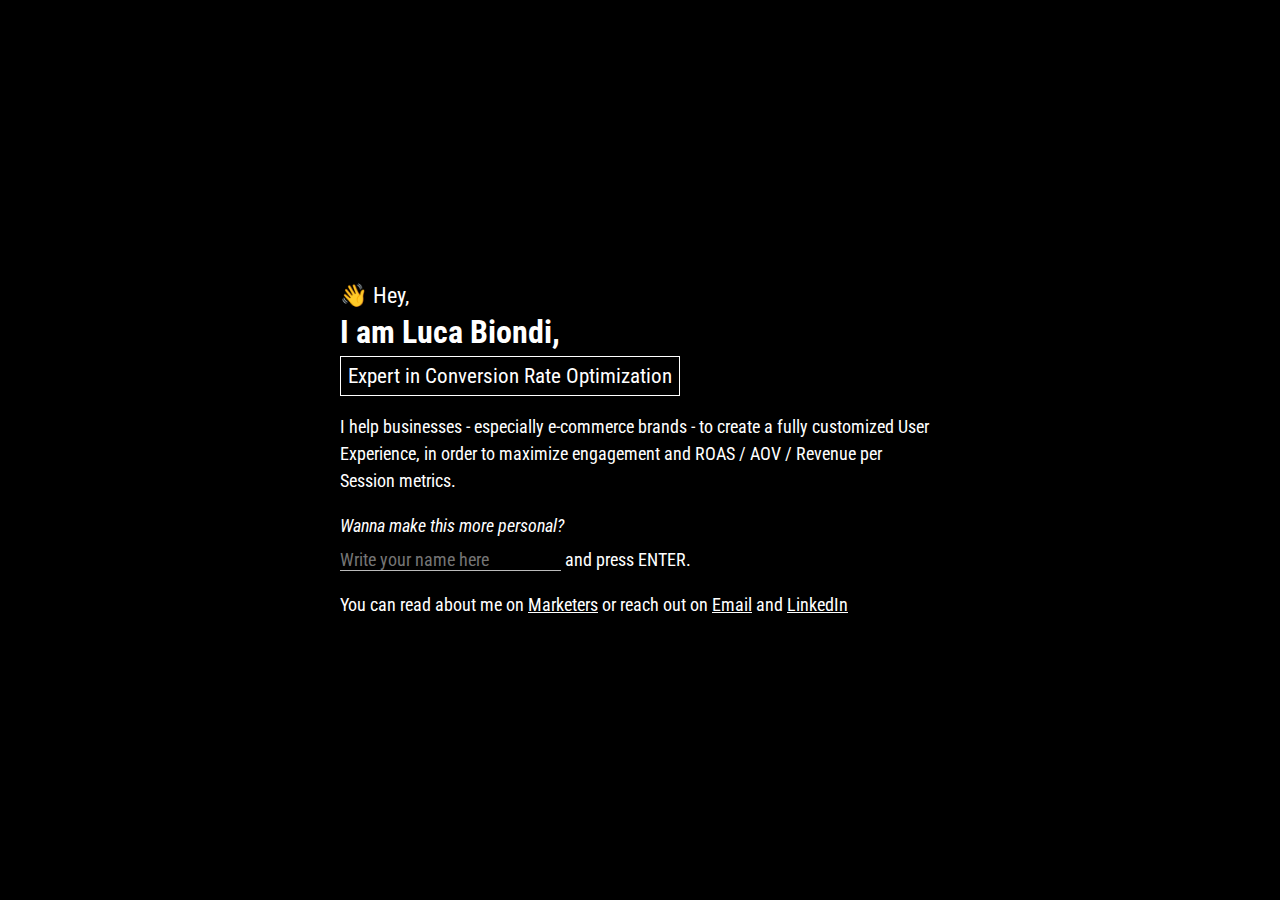
<file: index.html>
<!DOCTYPE html>
<html lang="en">
  <head>
    <meta charset="UTF-8">
    <meta name="description" content="I work by your side to grow your numbers online with digital marketing.">
    <meta name="viewport" content="width=device-width, initial-scale=1.0">
    <meta http-equiv="X-UA-Compatible" content="ie=edge">
    <title>Luca Biondi | Digital Marketing | Conversion Rate Optimization</title>
    <link rel="icon" type="image/x-icon" href="https://www.beyondigital.it/wp-content/uploads/2023/08/cropped-BE.png">
    <link href="style.css" rel="stylesheet" type="text/css">
    <script src="namechange.js"></script>

  </head>
  <body id="body">
    <div class="page">
    <div class="page-column">
    <div class="page-container">
    <h2>👋 Hey, <span style="text-transform: capitalize;" id="name"></span></h2>
    <h1>I am Luca Biondi,
        <span class="highlighted" style="display:block">Expert in Conversion Rate Optimization</span>
    </h1>
    <p>
        I help businesses - especially e-commerce brands - to create a fully customized User Experience, in order to maximize engagement and ROAS / AOV / Revenue per Session metrics.
    </p>
    <p id="personal">
        <i>Wanna make this more personal?</i><br> <input onkeydown="handleNameSubmit(event)" placeholder="Write your name here"></input> and press ENTER.
    </p>
    <p>
      You can read about me on <a href="https://wearemarketers.net/viel-lancio-costumi/">Marketers</a> or reach out on <a href="mailto:luca@lucabiondi.com">Email</a> and <a href="https://www.linkedin.com/in/lucabiondi/">LinkedIn</a>
  </p>
</div>
</div>
</div>
  </body>
</html>
</file>
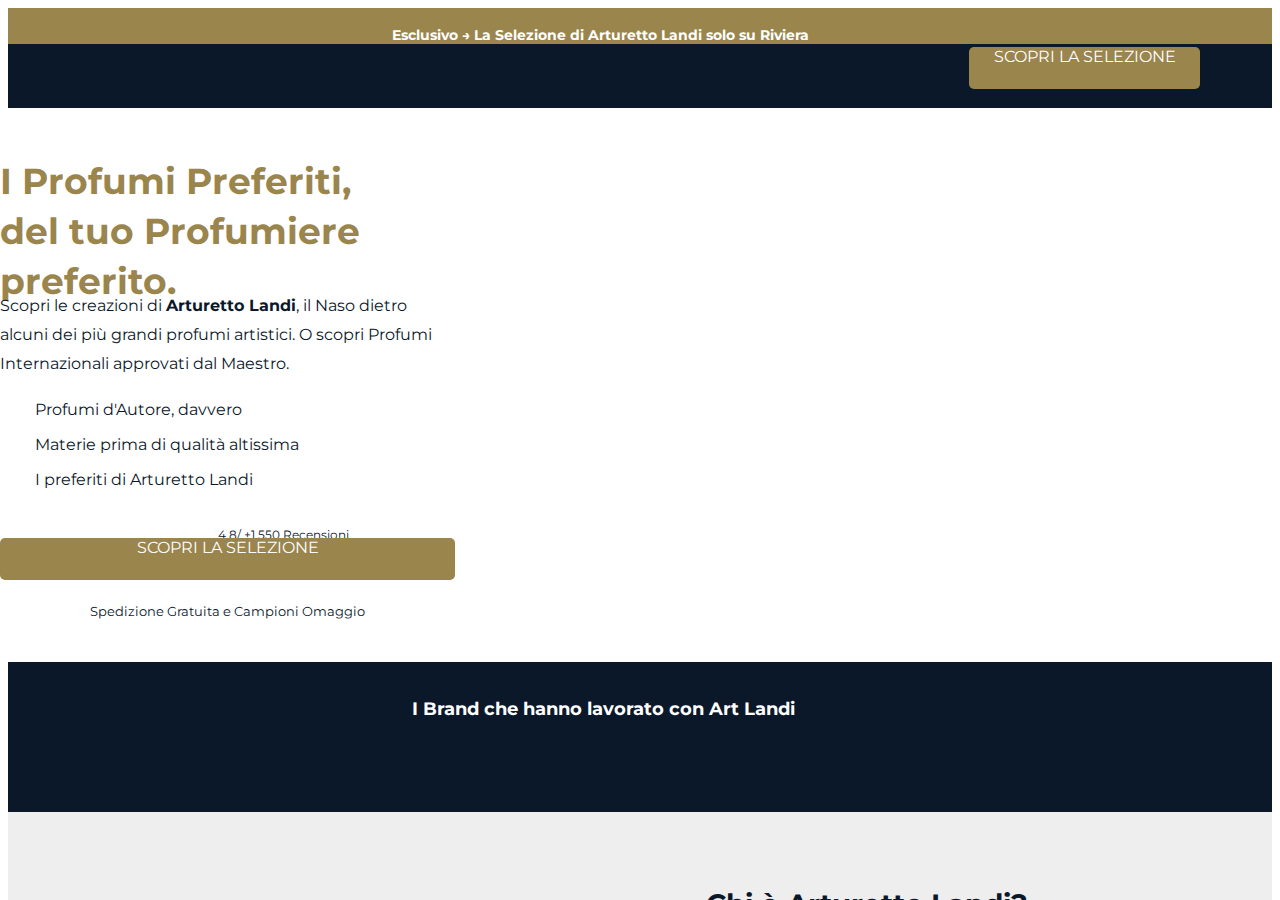
<file: art-landi.html>
<html><head>
    <script>
//<![CDATA[
window.gon={};gon.env="production";gon.page_name="Riviera Arturetto Landi";gon.client_id=4655976;gon.client_uuid="d9cf8611-424c-44b4-b6ad-970f7d6141ba";gon.server_metadata={"X-Powered-By":"lp-webapp 51ccb33417","X-Server-Instance":"lp-webapp-64f5944b69-88rw9"};gon.page_account_id=4158166;gon.featurePlans={"amp":false,"imageCompression":true,"unsplash":true,"svgUpload":true,"retinaImages":true};
//]]>
</script>
    <script lp:exclude="true">
//<![CDATA[

window.banzai_lookup = {
  "lookup_table": {
    "channels": {
      "formBuilderPlaceholderInput": {
        "channel": "smoketest"
      },
      "smoektest": {
        "publisher": "//assets.unbounce.com/m/lp-page-builder/releases/v6.6.20/publisher.bundle.js",
        "preview_css": "//assets.unbounce.com/m/lp-page-builder/releases/v6.6.20/preview.css",
        "publisher_css": "",
        "editor": "//assets.unbounce.com/m/lp-page-builder/releases/v6.6.20/editor.bundle.z.js",
        "release": "v6.6.20",
        "editor_css": "//assets.unbounce.com/m/lp-page-builder/releases/v6.6.20/editor.css",
        "preview": "//assets.unbounce.com/m/lp-page-builder/releases/v6.6.20/preview.js"
      },
      "testing": {
        "channel": "stable"
      },
      "smoktest": {
        "publisher": "//assets.unbounce.com/m/lp-page-builder/releases/v6.5.7/publisher.bundle.js",
        "preview_css": "//assets.unbounce.com/m/lp-page-builder/releases/v6.5.7/preview.css",
        "publisher_css": "",
        "editor": "//assets.unbounce.com/m/lp-page-builder/releases/v6.5.7/editor.bundle.z.js",
        "release": "v6.5.7",
        "editor_css": "//assets.unbounce.com/m/lp-page-builder/releases/v6.5.7/editor.css",
        "preview": "//assets.unbounce.com/m/lp-page-builder/releases/v6.5.7/preview.js"
      },
      "responsive": {
        "channel": "stable"
      },
      "videoBackgrounds": {
        "channel": "stable"
      },
      "newImageService": {
        "channel": "stable"
      },
      "previous": {
        "publisher": "//assets.unbounce.com/m/lp-page-builder/releases/v6.7.194/publisher.bundle.js",
        "preview_css": "//assets.unbounce.com/m/lp-page-builder/releases/v6.7.194/preview.css",
        "publisher_css": "",
        "editor": "//assets.unbounce.com/m/lp-page-builder/releases/v6.7.194/editor.bundle.z.js",
        "release": "v6.7.194",
        "editor_css": "//assets.unbounce.com/m/lp-page-builder/releases/v6.7.194/editor.css",
        "preview": "//assets.unbounce.com/m/lp-page-builder/releases/v6.7.194/preview.js"
      },
      "convertableProtoTypeFeature": {
        "channel": "stable"
      },
      "horizontalFormPlaceHolderFontPicker": {
        "channel": "stable"
      },
      "unbounceMarketing": {
        "channel": "stable"
      },
      "stable": {
        "publisher": "//assets.unbounce.com/m/lp-page-builder/releases/v6.8.56/publisher.bundle.js",
        "preview_css": "//assets.unbounce.com/m/lp-page-builder/releases/v6.8.56/preview.css",
        "publisher_css": "",
        "editor": "//assets.unbounce.com/m/lp-page-builder/releases/v6.8.56/editor.bundle.z.js",
        "release": "v6.8.56",
        "editor_css": "//assets.unbounce.com/m/lp-page-builder/releases/v6.8.56/editor.css",
        "preview": "//assets.unbounce.com/m/lp-page-builder/releases/v6.8.56/preview.js"
      },
      "protoTypeFeature": {
        "channel": "smoketest"
      },
      "prev": {
        "release": "v1.47.0",
        "publisher": "//d2xxq4ijfwetlm.cloudfront.net/m/lp-page-builder/releases/v1.47.0/publisher.bundle.js",
        "editor": "//d2xxq4ijfwetlm.cloudfront.net/m/lp-page-builder/releases/v1.47.0/editor.bundle.js",
        "editor_css": "//d2xxq4ijfwetlm.cloudfront.net/m/lp-page-builder/releases/v1.47.0/editor.css"
      },
      "imageCompression": {
        "channel": "stable"
      },
      "externalLightboxes": {
        "channel": "stable"
      },
      "flatUI": {
        "channel": "stable"
      },
      "smoketest": {
        "channel": "stable"
      },
      "externalLightBox": {
        "channel": "stable"
      },
      "inlineTextEditor": {
        "channel": "stable"
      },
      "republishing": {
        "channel": "stable"
      },
      "previousVersion": {
        "release": "v3.6.23",
        "editor_css": "//d2xxq4ijfwetlm.cloudfront.net/m/lp-page-builder/releases/v3.6.23/editor.css",
        "editor": "//d2xxq4ijfwetlm.cloudfront.net/m/lp-page-builder/releases/v3.6.23/editor.bundle.z.js",
        "publisher": "//d2xxq4ijfwetlm.cloudfront.net/m/lp-page-builder/releases/v3.6.23/publisher.bundle.js"
      },
      "saveAsTemplate": {
        "channel": "stable"
      },
      "horizontalForm": {
        "channel": "stable"
      },
      "smoketes": {
        "publisher": "//assets.unbounce.com/m/lp-page-builder/releases/v6.7.60-cp/publisher.bundle.js",
        "preview_css": "//assets.unbounce.com/m/lp-page-builder/releases/v6.7.60-cp/preview.css",
        "publisher_css": "",
        "editor": "//assets.unbounce.com/m/lp-page-builder/releases/v6.7.60-cp/editor.bundle.z.js",
        "release": "v6.7.60-cp",
        "editor_css": "//assets.unbounce.com/m/lp-page-builder/releases/v6.7.60-cp/editor.css",
        "preview": "//assets.unbounce.com/m/lp-page-builder/releases/v6.7.60-cp/preview.js"
      },
      "windowModule": {
        "channel": "stable"
      },
      "fontPicker": {
        "channel": "stable"
      },
      "builder": {
        "channel": "stable"
      },
      "unbounceExpert": {
        "channel": "stable"
      },
      "responsiveConvertables": {
        "channel": "stable"
      },
      "sandbox": {
        "channel": "smoketest"
      },
      "autoLayout": {
        "channel": "stable"
      },
      "internalLightboxes": {
        "channel": "stable"
      }
    },
    "features": {
      "newAssetLibrary": true,
      "formColumnsOnPagesAndOverlays": true,
      "formBuilderPlaceholderInput": true,
      "alignElements": true,
      "lightboxLimit": 20,
      "allowFormColumns": true,
      "scrollContentTree": true,
      "recordRxUIEvents": {
        "inChannel": "smoketest"
      },
      "singleClickTextEditing": true,
      "newBreakpointToggle": true,
      "newImageService": true,
      "inheritTextStyle": true,
      "ampConversionGoals": true,
      "removeDetachedElements": true,
      "versionControlEventTracking": false,
      "skipPanelSyncUIOnSetElement": true,
      "buttonsInheritStyles": true,
      "textEditorEventTracking": true,
      "bundlePublishedAssets": true,
      "ampFormSubmission": true,
      "unsplashAccessKey": "de2e8b566492d6222df5813c5246bd0c85e366cc8e2396e364c4827ca30e8bc4",
      "eventsGatewayHostname": "events-gateway.unbounce.com",
      "canvasQualityPreview": true,
      "pomSavesGatewayURL": "https://dqm8o1z2e1.execute-api.us-east-1.amazonaws.com/production/pomsave",
      "imageCompression": true,
      "externalLightboxes": true,
      "useGoalLinkWrapperOnInternalLightboxes": true,
      "imageDragAndDropUpload": true,
      "newLoginModal": true,
      "removeDetachedElementsDryRun": true,
      "inlineTextEditor": true,
      "dataOnFormPost": true,
      "googleSso": true,
      "saveAsTemplate": {
        "any": [
          {
            "inChannel": "saveAsTemplate"
          },
          {
            "inChannel": "unbounceMarketing"
          }
        ]
      },
      "skipExtraSwitchbreakpoint": true,
      "absolutePositionFields": true,
      "rootDisplayPositionControls": true,
      "runFontStorageUpgrader": true,
      "retinaImages": true,
      "sampledCanvasListenerOnScroll": true,
      "unsplash": true,
      "useEditorUndoStack": true,
      "fontPicker": true,
      "skipPageUpdateAndRefreshOnReorder": true,
      "internalLightboxes": true,
      "republishTimeoutPeriod": 10000,
      "responsiveConvertables": true,
      "svgUpload": true,
      "sandbox": {
        "inChannel": "sandbox"
      },
      "defaultFont": {
        "any": [
          {
            "inChannel": "protoTypeFeature"
          }
        ]
      },
      "versionControl": true,
      "renameWindowModuleToUbModule": {
        "inChannel": "windowModule"
      },
      "resizeBackgroundImages": true,
      "publishStatePollerSlow": 30000
    }
  },
  "selectors": [
    "client:4655976,page:279261382",
    "client:4655976"
  ],
  "urls": {
    "publisher": "//assets.unbounce.com/m/lp-page-builder/releases/v6.8.56/publisher.bundle.js",
    "preview_css": "//assets.unbounce.com/m/lp-page-builder/releases/v6.8.56/preview.css",
    "publisher_css": "",
    "editor": "//assets.unbounce.com/m/lp-page-builder/releases/v6.8.56/editor.bundle.z.js",
    "release": "v6.8.56",
    "editor_css": "//assets.unbounce.com/m/lp-page-builder/releases/v6.8.56/editor.css",
    "preview": "//assets.unbounce.com/m/lp-page-builder/releases/v6.8.56/preview.js",
    "resolved_via": [
      {
        "fallback": "no overrides found, using stable channel"
      },
      {
        "channel": "stable"
      }
    ]
  }
};
window.banzai_features_table = window.banzai_lookup.lookup_table.features;

//]]>
</script><script src="//assets.unbounce.com/m/lp-page-builder/releases/v6.24.12/publisher.bundle.js" lp:exclude="true"></script>
  </head>

  <body>
    <script type="text/javascript">
      window.LP.previewPage({"mainPage":{"page":{"id":279261382,"uuid":"4e22e34b-53aa-49eb-bbc1-59d79fe32e75","preview_url":"https://app.unbouncepreview.com/4e22e34b-53aa-49eb-bbc1-59d79fe32e75/pages/320043018/preview?variant_id=320043018","published_url":"http://unbouncepages.com/art-landi/","used_as":"main","path_name":null},"wordpress_enabled":false,"publishable":true,"id":320043018,"version":"3.2","variant_id":"a","type":"PageVariant","goal_url":null,"goal_type":null,"has_form":false,"name":"First Variant","title":"La selezione di Arturetto Landi","description":"Scopri la selezione di Profumi Artistici del maestro Arturetto Landi in esclusiva per Riviera Profumi","keywords":"","last_element_id":533,"settings":{"defaultWidth":760,"showPageTransformBox":true,"showSectionBoundaries":true,"showPageSectionProtrusionWarnings":true,"multipleBreakpointsEnabled":false,"contentType":"pageVariant","activeGoals":[],"builderVersion":"v6.24.12","fonts":[{"family":"Montserrat","variants":[{"name":"100","fontWeight":100,"fontStyle":"normal","displayName":"Montserrat Thin"},{"name":"100italic","fontWeight":100,"fontStyle":"italic","displayName":"Montserrat Thin Italic"},{"name":"200","fontWeight":200,"fontStyle":"normal","displayName":"Montserrat Extra Light"},{"name":"200italic","fontWeight":200,"fontStyle":"italic","displayName":"Montserrat Extra Light Italic"},{"name":"300","fontWeight":300,"fontStyle":"normal","displayName":"Montserrat Light"},{"name":"300italic","fontWeight":300,"fontStyle":"italic","displayName":"Montserrat Light Italic"},{"name":"regular","fontWeight":400,"fontStyle":"normal","displayName":"Montserrat Regular"},{"name":"italic","fontWeight":400,"fontStyle":"italic","displayName":"Montserrat Regular Italic"},{"name":"500","fontWeight":500,"fontStyle":"normal","displayName":"Montserrat Medium"},{"name":"500italic","fontWeight":500,"fontStyle":"italic","displayName":"Montserrat Medium Italic"},{"name":"600","fontWeight":600,"fontStyle":"normal","displayName":"Montserrat Semi-Bold"},{"name":"600italic","fontWeight":600,"fontStyle":"italic","displayName":"Montserrat Semi-Bold Italic"},{"name":"700","fontWeight":700,"fontStyle":"normal","displayName":"Montserrat Bold"},{"name":"700italic","fontWeight":700,"fontStyle":"italic","displayName":"Montserrat Bold Italic"},{"name":"800","fontWeight":800,"fontStyle":"normal","displayName":"Montserrat Extra Bold"},{"name":"800italic","fontWeight":800,"fontStyle":"italic","displayName":"Montserrat Extra Bold Italic"},{"name":"900","fontWeight":900,"fontStyle":"normal","displayName":"Montserrat Black"},{"name":"900italic","fontWeight":900,"fontStyle":"italic","displayName":"Montserrat Black Italic"}]}],"globalImageQuality":{"value":60,"compressPng":true},"refId":1,"hasLightbox":true,"webFontsInUse":{"Montserrat":["700","900","regular"]},"multipleBreakpointsVisibility":true,"noRobots":false,"lastTextStyle":{"color":{"r":10,"g":24,"b":42,"a":1},"fontFamily":"Montserrat","fontSize":16,"fontWeight":400,"lineHeight":29}},"elements":[{"id":"lp-pom-root","type":"lp-pom-root","name":"Page Root","containerId":null,"style":{"background":{"backgroundColor":"eee"},"defaults":{"linkDecoration":"none","color":"000","linkColor":"0000ff"},"newBackground":{"type":"solidColor","solidColor":{"bgColor":"eee"},"gradient":{"baseColor":"eee"}}},"geometry":{"position":"relative","margin":"auto","contentWidth":1200,"visible":true,"scale":1,"padding":{"top":0}},"breakpoints":{"mobile":{"geometry":{"visible":true,"contentWidth":320},"style":{"background":{"imageFixed":false},"newBackground":{"solidColor":{},"gradient":{}}},"confirmationViewed":true}},"confirmationViewed":true,"mainPagePublishedUrl":"http://landing.rivieraprofumi.com/art-landi/"},{"name":"Favicon and Open Graph","containerId":null,"placement":"head","content":{"type":null,"html":"<!--\n\t\n\t*** Adding Open Graph Tags and Favicons ***\t\t\n\tBelow we added the codes you will need to add Favicons and Open Graph tags to your landing page. Remove the opening and closing comment marks (\"<! --\" and \"-- >\") to use these scripts, and update them with your open graph links and images. \n\t\n\tFor detailed instructions on why and how to add Favicon and Open Graph tags into your landing page please read our documentation.\n\t\n\tAdding Favicon:\n\thttps://documentation.unbounce.com/hc/en-us/articles/360000869223\n\t\n\tAdding Open Graph Tags/Social Share Image:\n\thttps://documentation.unbounce.com/hc/en-us/articles/360000893986#content2\n\t********************\n\n-->\n\n\t<!-- Favicon  -->\n\t<link rel=\"icon\" href=\"https://image-service.unbounce.com/https%3A%2F%2Fapp.unbouncepreview.com%2Fpublish%2Fassets%2F36b0afba-7d36-468e-a965-693dd2930abd%2Fc29ec264-cropped-logoriviera-sc_10dc0dc000000000000028.png\" type=\"image/x-icon\"> \n\t\n\t<!-- Open Graph Type -->\n\t<meta property=\"og:type\" content=\"website\" />\n    \n\t<!-- Open Graph Title -->\n    <!-- <meta property=\"og:title\" content=\"Title of your content\"> -->\n    \n\t<!-- Open Graph Description  -->\n    <!-- <meta property=\"og:description\" content=\"Description of your content\"> -->\n    \n\t<!-- Open Graph Image  -->\n    <!-- <meta property=\"og:image\" content=\"URL of the image you want to display\"> -->\n\t\n\t<!-- Open Graph URL  -->\n    <!-- <meta property=\"og:url\" content=\"Canonical URL of your content\"> -->","valid":true},"breakpoints":{},"id":"lp-script-12","type":"lp-script"},{"name":"Font","containerId":null,"placement":"body:after","content":{"type":null,"html":"<style>\n  \n  \n  /*  FONT IMPORT */\n  \n  @import url('https://fonts.googleapis.com/css2?family=Dancing+Script&family=Montserrat:wght@400;600&family=Poppins:ital,wght@0,400;0,700;1,400;1,600&display=swap');\n  \n  h1, h2, h3, h4, p {\n    font-family: Montserrat, sans-serif;\n  }\n  \n  /*  SLIDER HEADER */\n\n.slider {\n  height: 30px;\n  position: relative;\n  width: 100%;\n\n  display: flex;\n  align-items: center;\n}\n.slider::before,\n.slider::after{\n  position:absolute;\n  background-image:linear-gradient(to right,rgba(255,255,255,1) 0%,rgba(255,255,255,0) 100%);\n  content:'';\n  height:100%;width:25%;\n  z-index:2;pointer-events:none;\n}\n.slider::before{\n  left:0;\n  top:0;\n}\n.slider::after{\n  right:0;\n  top:0;\n  transform:rotateZ(180deg);\n}\n\n/*  IMPORTANT CODE BELOW */\n\n.slide-track {\n    width: 100%;\n    height: 30px;\n    display: flex;\n    animation: scroll 20s linear infinite;\n    justify-content: space-between;\n}\n\n.slide {\n\n    min-width: fit-content;\n    height: 30px;\n    display: flex;\n    justify-content: center;\n    transition: 0.5s;\n    align-items: center;\n    font-family: 'Montserrat';\n    font-size: 14px;\n    line-height: 150%;\n    margin-inline: 20px;\n}\n\n\n@keyframes scroll {\n  0% {\n    transform: translateX(0px);\n  }\n  100% {\n    transform: translateX(calc(-150px * 10));\n  }\n}\n\n@media screen and (max-width: 768px) {\n  .slide-track {\n    width: calc(80px * 20);\n  }\n\n  .slide {\n    width: 80px;\n  }\n\n  @keyframes scroll {\n    0% {\n      transform: translateX(0px);\n    }\n    100% {\n      transform: translateX(calc(-80px * 10));\n    }\n  }\n}\n  \n</style>","valid":true},"breakpoints":{},"id":"lp-stylesheet-15","type":"lp-stylesheet"},{"name":"Section 10","style":{"background":{"fillType":"solid","backgroundColor":"9A854D","opacity":100},"newBackground":{"type":"solidColor","solidColor":{"bgColor":"9A854D"}}},"geometry":{"position":"relative","margin":{"left":"auto","right":"auto","bottom":0},"offset":{"left":0,"top":0},"borderLocation":"outside","borderApply":{"top":true,"right":false,"bottom":true,"left":false},"backgroundImageApply":false,"savedBorderState":{"left":true,"right":true},"fitWidthToPage":true,"size":{"width":1200,"height":36},"visible":true,"scale":1},"containerId":"lp-pom-root","breakpoints":{"mobile":{"geometry":{"visible":true,"size":{"width":320,"height":31}},"style":{"background":{"imageFixed":false}}}},"id":"lp-pom-block-330","type":"lp-pom-block"},{"name":"Section 2","style":{"background":{"fillType":"solid","backgroundColor":"0A182A","opacity":100},"newBackground":{"type":"solidColor","solidColor":{"bgColor":"0A182A","opacity":100}}},"geometry":{"position":"relative","margin":{"left":"auto","right":"auto","bottom":0},"offset":{"left":0,"top":0},"borderLocation":"outside","borderApply":{"top":true,"right":false,"bottom":true,"left":false},"backgroundImageApply":false,"savedBorderState":{"left":false,"right":false},"fitWidthToPage":true,"size":{"width":1200,"height":64},"visible":true,"scale":1},"containerId":"lp-pom-root","breakpoints":{"mobile":{"geometry":{"visible":true,"size":{"width":320,"height":60},"backgroundImageApply":false,"fitWidthToPage":true,"savedBorderState":{"right":false,"left":false},"borderApply":{"right":false,"left":false}},"style":{"background":{"fillType":"solid","backgroundColor":"0A182A","opacity":100,"imageFixed":false},"newBackground":{"type":"solidColor","solidColor":{"bgColor":"0A182A"}}}}},"id":"lp-pom-block-16","type":"lp-pom-block"},{"name":"Image 1","geometry":{"position":"absolute","offset":{"left":0,"top":11.5},"size":{"width":138,"height":41},"borderLocation":"outside","maintainAR":true,"transform":{"offset":{"top":0,"left":0},"size":{"width":138,"height":41},"quality":{"compressPng":true,"globalOverride":false}},"visible":true,"scale":1,"zIndex":1},"action":{"type":"url"},"containerId":"lp-pom-block-16","content":{"asset":{"uuid":"14e99554-ec47-43e0-85ef-52bbc1ede456","unique_url":"/assets/14e99554-ec47-43e0-85ef-52bbc1ede456/39753d8a-logoriviera.png","content_url":"/assets/14e99554-ec47-43e0-85ef-52bbc1ede456/logoriviera.original.png?1691738905","content_content_type":"image/png","name":"logoriviera.png","size":{"width":631,"height":189},"sizeVerified":true},"target":"_self"},"lightboxSize":{"width":840,"height":480},"breakpoints":{"mobile":{"geometry":{"visible":true,"transform":{"size":{"width":138,"height":41},"offset":{"top":0,"left":0}},"size":{"width":138,"height":41},"offset":{"left":91,"top":9.5}},"style":{"background":{"imageFixed":false}}}},"style":{"background":{"backgroundColor":"ffffff","opacity":0}},"id":"lp-pom-image-17","type":"lp-pom-image"},{"name":"Section 3","style":{"background":{"fillType":"solid","backgroundColor":"fff","opacity":100},"newBackground":{"type":"solidColor","solidColor":{"bgColor":"fff"},"image":{"image":{"id":260300642,"uuid":"5c80eb6f-2783-4992-a4e1-c9a9b9a974fd","name":"art-landi-hero.jpg","content_file_name":"art-landi-hero.jpg","content_file_size":334182,"content_updated_at":"2023-10-23 10:38:08 UTC","content_content_type":"image/jpeg","content_url":"/assets/5c80eb6f-2783-4992-a4e1-c9a9b9a974fd/art-landi-hero.original.jpg?1698057488","content_url_small":"/assets/5c80eb6f-2783-4992-a4e1-c9a9b9a974fd/art-landi-hero.small.jpg?1698057488","unique_url":"/assets/5c80eb6f-2783-4992-a4e1-c9a9b9a974fd/2591930e-art-landi-hero.jpg","size":{"width":3840,"height":1120}}},"pattern":{"image":{"id":260300642,"uuid":"5c80eb6f-2783-4992-a4e1-c9a9b9a974fd","name":"art-landi-hero.jpg","content_file_name":"art-landi-hero.jpg","content_file_size":334182,"content_updated_at":"2023-10-23 10:38:08 UTC","content_content_type":"image/jpeg","content_url":"/assets/5c80eb6f-2783-4992-a4e1-c9a9b9a974fd/art-landi-hero.original.jpg?1698057488","content_url_small":"/assets/5c80eb6f-2783-4992-a4e1-c9a9b9a974fd/art-landi-hero.small.jpg?1698057488","unique_url":"/assets/5c80eb6f-2783-4992-a4e1-c9a9b9a974fd/2591930e-art-landi-hero.jpg","size":{"width":3840,"height":1120}}}}},"geometry":{"position":"relative","margin":{"left":"auto","right":"auto","bottom":0},"offset":{"left":0,"top":0},"borderLocation":"outside","borderApply":{"top":true,"right":false,"bottom":true,"left":false},"backgroundImageApply":false,"savedBorderState":{"left":false,"right":false},"fitWidthToPage":true,"size":{"width":1200,"height":554},"visible":true,"scale":1},"containerId":"lp-pom-root","breakpoints":{"mobile":{"geometry":{"visible":true,"size":{"width":320,"height":793},"backgroundImageApply":false,"fitWidthToPage":true,"savedBorderState":{"right":false,"left":false},"borderApply":{"right":false,"left":false}},"style":{"background":{"fillType":"solid","backgroundColor":"fff","opacity":100,"imageFixed":false},"newBackground":{"type":"solidColor","image":{"image":{"id":259451970,"uuid":"f3fc22ce-59cd-472d-90af-a620abe65811","name":"95a8f279-hero-bg-mob-1.jpg","content_file_name":"95a8f279-hero-bg-mob-1.jpg","content_file_size":128476,"content_updated_at":"2023-08-11 11:33:48 UTC","content_content_type":"image/jpeg","content_url":"/assets/f3fc22ce-59cd-472d-90af-a620abe65811/95a8f279-hero-bg-mob-1.original.jpg?1691753628","content_url_small":"/assets/f3fc22ce-59cd-472d-90af-a620abe65811/95a8f279-hero-bg-mob-1.small.jpg?1691753628","unique_url":"/assets/f3fc22ce-59cd-472d-90af-a620abe65811/88625fe3-95a8f279-hero-bg-mob-1.jpg","size":{"width":840,"height":1064}}},"pattern":{"image":{"id":259451970,"uuid":"f3fc22ce-59cd-472d-90af-a620abe65811","name":"95a8f279-hero-bg-mob-1.jpg","content_file_name":"95a8f279-hero-bg-mob-1.jpg","content_file_size":128476,"content_updated_at":"2023-08-11 11:33:48 UTC","content_content_type":"image/jpeg","content_url":"/assets/f3fc22ce-59cd-472d-90af-a620abe65811/95a8f279-hero-bg-mob-1.original.jpg?1691753628","content_url_small":"/assets/f3fc22ce-59cd-472d-90af-a620abe65811/95a8f279-hero-bg-mob-1.small.jpg?1691753628","unique_url":"/assets/f3fc22ce-59cd-472d-90af-a620abe65811/88625fe3-95a8f279-hero-bg-mob-1.jpg","size":{"width":840,"height":1064}}},"solidColor":{"bgColor":"fff"}}}}},"id":"lp-pom-block-18","type":"lp-pom-block"},{"name":"Text 1","betterLineHeight":true,"style":{"background":{"fillType":"solid","backgroundColor":"9A854D","opacity":0},"newBackground":{"type":"solidColor","solidColor":{"bgColor":"9A854D"}}},"geometry":{"position":"absolute","offset":{"left":0,"top":19},"size":{"width":455,"height":126},"borderLocation":"outside","visible":true,"scale":1,"minSize":{"width":20,"height":0},"zIndex":5,"backgroundImageApply":false},"content":{"text":"<p style=\"line-height: 42px;\"><span style=\"font-size: 36px;\"><strong><span style=\"color: rgb(154, 133, 77); font-family: Montserrat; font-weight: 700; font-style: normal;\"><strong><span style=\"font-family: Montserrat; font-weight: 700; font-style: normal;\">I Profumi Preferiti,</span></strong></span></strong></span><span style=\"color: rgb(154, 133, 77);\"><br></span><span style=\"font-size: 36px;\"><strong><span style=\"color: rgb(154, 133, 77); font-family: Montserrat; font-weight: 700; font-style: normal;\"><strong><span style=\"font-family: Montserrat; font-weight: 700; font-style: normal;\">del tuo Profumiere preferito.</span></strong></span></strong></span></p>","valid":true,"errors":[],"fonts":["Montserrat"]},"breakpoints":{"mobile":{"geometry":{"scale":0.73,"visible":true,"size":{"width":416,"height":126},"offset":{"left":6,"top":21}},"style":{"background":{"imageFixed":false}}}},"containerId":"lp-pom-box-120","id":"lp-pom-text-19","type":"lp-pom-text"},{"name":"Text 2","betterLineHeight":true,"style":{"background":{"backgroundColor":"fff","opacity":0},"newBackground":{"type":"solidColor","solidColor":{}}},"geometry":{"position":"absolute","offset":{"left":0,"top":150},"size":{"width":455,"height":87},"borderLocation":"outside","visible":true,"scale":1,"minSize":{"width":20,"height":0},"zIndex":6},"content":{"text":"<p style=\"line-height: 29px;\"><span style=\"font-size: 16px; font-family: Montserrat; font-weight: 400; font-style: normal; color: rgb(10, 24, 42);\">Scopri le creazioni di <strong>Arturetto Landi</strong>, il Naso dietro alcuni dei più grandi profumi artistici. O scopri Profumi Internazionali approvati dal Maestro.</span></p>","valid":true,"errors":[],"fonts":["Montserrat"]},"breakpoints":{"mobile":{"geometry":{"scale":1,"visible":true,"offset":{"left":6,"top":116},"size":{"width":301,"height":116}},"style":{"background":{"imageFixed":false}}}},"containerId":"lp-pom-box-120","id":"lp-pom-text-21","type":"lp-pom-text"},{"name":"Image 2","geometry":{"position":"absolute","offset":{"left":105,"top":384},"size":{"width":101,"height":17},"borderLocation":"outside","maintainAR":true,"transform":{"offset":{"top":0,"left":0},"size":{"width":102,"height":17}},"visible":true,"scale":1,"zIndex":4},"action":{"type":"url"},"containerId":"lp-pom-box-120","content":{"asset":{"company_id":4655976,"uuid":"f7c2b30b-1600-44ce-9159-1db735fd1242","unique_url":"/assets/f7c2b30b-1600-44ce-9159-1db735fd1242/10649e27-gold-reviews.svg","content_url":"/assets/f7c2b30b-1600-44ce-9159-1db735fd1242/gold-reviews.original.svg?1698242595","content_content_type":"image/svg+xml","name":"gold-reviews.svg","size":{"width":300,"height":50},"sizeVerified":true},"target":"_self"},"lightboxSize":{"width":840,"height":480},"breakpoints":{"mobile":{"geometry":{"visible":true,"transform":{"size":{"width":81,"height":14}},"size":{"width":81,"height":14},"offset":{"left":57,"top":385}},"style":{"background":{"imageFixed":false}}}},"style":{"background":{"backgroundColor":"ffffff","opacity":0}},"id":"lp-pom-image-23","type":"lp-pom-image"},{"name":"Text 2","betterLineHeight":true,"style":{"background":{"backgroundColor":"fff","opacity":0},"newBackground":{"type":"solidColor","solidColor":{}}},"geometry":{"position":"absolute","offset":{"left":218,"top":378},"size":{"width":133,"height":29},"borderLocation":"outside","visible":true,"scale":1,"minSize":{"width":20,"height":0},"zIndex":3},"content":{"text":"<p style=\"line-height: 29px;\"><span style=\"font-size: 12px; font-family: Montserrat; font-weight: 400; font-style: normal; color: rgb(10, 24, 42);\">4.8/ +1.550 Recensioni</span></p>","valid":true,"errors":[],"fonts":["Montserrat"]},"breakpoints":{"mobile":{"geometry":{"scale":0.93,"visible":true,"size":{"width":138},"offset":{"left":146,"top":378}},"style":{"background":{"imageFixed":false}}}},"containerId":"lp-pom-box-120","id":"lp-pom-text-24","type":"lp-pom-text"},{"name":"Section 7","style":{"background":{"fillType":"solid","backgroundColor":"0A182A","opacity":100},"newBackground":{"type":"solidColor","solidColor":{"bgColor":"0A182A"}}},"geometry":{"position":"relative","margin":{"left":"auto","right":"auto","bottom":0},"offset":{"left":0,"top":0},"borderLocation":"outside","borderApply":{"top":true,"right":false,"bottom":true,"left":false},"backgroundImageApply":false,"savedBorderState":{"left":false,"right":false},"fitWidthToPage":true,"size":{"width":1200,"height":150},"visible":true,"scale":1},"containerId":"lp-pom-root","breakpoints":{"mobile":{"geometry":{"visible":true,"backgroundImageApply":false,"fitWidthToPage":true,"savedBorderState":{"right":false,"left":false},"borderApply":{"right":false,"left":false},"size":{"width":320,"height":190}},"style":{"background":{"fillType":"solid","backgroundColor":"0A182A","opacity":100,"imageFixed":false},"newBackground":{"type":"solidColor","solidColor":{}}}}},"id":"lp-pom-block-143","type":"lp-pom-block"},{"name":"Section 6 copy 6","style":{"background":{"fillType":"solid","backgroundColor":"fff","image":{"id":260302634,"uuid":"9f03dc81-e946-49c7-b4f3-aaee63ef43b3","name":"arturetto-section.jpg","content_file_name":"arturetto-section.jpg","content_file_size":228134,"content_updated_at":"2023-10-23 14:08:31 UTC","content_content_type":"image/jpeg","content_url":"/assets/9f03dc81-e946-49c7-b4f3-aaee63ef43b3/arturetto-section.original.jpg?1698070111","content_url_small":"/assets/9f03dc81-e946-49c7-b4f3-aaee63ef43b3/arturetto-section.small.jpg?1698070111","unique_url":"/assets/9f03dc81-e946-49c7-b4f3-aaee63ef43b3/c68d6d2b-arturetto-section.jpg","size":{"width":3840,"height":1120}},"backgroundRepeat":"no-repeat","backgroundPosition":"center center","imageFixed":false,"imageStretched":true,"imageAboveColor":false,"opacity":0},"newBackground":{"type":"image","solidColor":{"bgColor":"fff"},"image":{"image":{"id":260302634,"uuid":"9f03dc81-e946-49c7-b4f3-aaee63ef43b3","name":"arturetto-section.jpg","content_file_name":"arturetto-section.jpg","content_file_size":228134,"content_updated_at":"2023-10-23 14:08:31 UTC","content_content_type":"image/jpeg","content_url":"/assets/9f03dc81-e946-49c7-b4f3-aaee63ef43b3/arturetto-section.original.jpg?1698070111","content_url_small":"/assets/9f03dc81-e946-49c7-b4f3-aaee63ef43b3/arturetto-section.small.jpg?1698070111","unique_url":"/assets/9f03dc81-e946-49c7-b4f3-aaee63ef43b3/c68d6d2b-arturetto-section.jpg","size":{"width":3840,"height":1120}}},"pattern":{"image":{"id":260302634,"uuid":"9f03dc81-e946-49c7-b4f3-aaee63ef43b3","name":"arturetto-section.jpg","content_file_name":"arturetto-section.jpg","content_file_size":228134,"content_updated_at":"2023-10-23 14:08:31 UTC","content_content_type":"image/jpeg","content_url":"/assets/9f03dc81-e946-49c7-b4f3-aaee63ef43b3/arturetto-section.original.jpg?1698070111","content_url_small":"/assets/9f03dc81-e946-49c7-b4f3-aaee63ef43b3/arturetto-section.small.jpg?1698070111","unique_url":"/assets/9f03dc81-e946-49c7-b4f3-aaee63ef43b3/c68d6d2b-arturetto-section.jpg","size":{"width":3840,"height":1120}}}}},"geometry":{"position":"relative","margin":{"left":"auto","right":"auto","bottom":0},"offset":{"left":0,"top":0},"borderLocation":"outside","borderApply":{"top":true,"right":false,"bottom":true,"left":false},"backgroundImageApply":true,"savedBorderState":{"left":false,"right":false},"fitWidthToPage":true,"size":{"width":1200,"height":530},"visible":true,"scale":1},"containerId":"lp-pom-root","breakpoints":{"mobile":{"geometry":{"visible":true,"size":{"width":320,"height":780},"backgroundImageApply":true,"fitWidthToPage":true,"savedBorderState":{"right":false,"left":false},"borderApply":{"right":false,"left":false}},"style":{"background":{"fillType":"solid","backgroundColor":"fff","image":{"id":260302696,"uuid":"10ff9ecb-749a-4481-a4f2-945c75602e00","name":"arturetto-landi-light-perfumes-niche-barcelona-3-e1659173397960.jpg","content_file_name":"arturetto-landi-light-perfumes-niche-barcelona-3-e1659173397960.jpg","content_file_size":104314,"content_updated_at":"2023-10-23 14:13:19 UTC","content_content_type":"image/jpeg","content_url":"/assets/10ff9ecb-749a-4481-a4f2-945c75602e00/arturetto-landi-light-perfumes-niche-barcelona-3-e1659173397960.original.jpg?1698070399","content_url_small":"/assets/10ff9ecb-749a-4481-a4f2-945c75602e00/arturetto-landi-light-perfumes-niche-barcelona-3-e1659173397960.small.jpg?1698070399","unique_url":"/assets/10ff9ecb-749a-4481-a4f2-945c75602e00/ed404884-arturetto-landi-light-perfumes-niche-barcelona-3-e1659173397960.jpg","size":{"width":960,"height":1881}},"backgroundRepeat":"no-repeat","backgroundPosition":"center bottom","imageFixed":false,"imageStretched":true,"imageAboveColor":false,"opacity":0},"newBackground":{"type":"image","solidColor":{},"image":{"image":{"id":260302696,"uuid":"10ff9ecb-749a-4481-a4f2-945c75602e00","name":"arturetto-landi-light-perfumes-niche-barcelona-3-e1659173397960.jpg","content_file_name":"arturetto-landi-light-perfumes-niche-barcelona-3-e1659173397960.jpg","content_file_size":104314,"content_updated_at":"2023-10-23 14:13:19 UTC","content_content_type":"image/jpeg","content_url":"/assets/10ff9ecb-749a-4481-a4f2-945c75602e00/arturetto-landi-light-perfumes-niche-barcelona-3-e1659173397960.original.jpg?1698070399","content_url_small":"/assets/10ff9ecb-749a-4481-a4f2-945c75602e00/arturetto-landi-light-perfumes-niche-barcelona-3-e1659173397960.small.jpg?1698070399","unique_url":"/assets/10ff9ecb-749a-4481-a4f2-945c75602e00/ed404884-arturetto-landi-light-perfumes-niche-barcelona-3-e1659173397960.jpg","size":{"width":960,"height":1881}},"position":"center bottom"},"pattern":{"image":{"id":260302696,"uuid":"10ff9ecb-749a-4481-a4f2-945c75602e00","name":"arturetto-landi-light-perfumes-niche-barcelona-3-e1659173397960.jpg","content_file_name":"arturetto-landi-light-perfumes-niche-barcelona-3-e1659173397960.jpg","content_file_size":104314,"content_updated_at":"2023-10-23 14:13:19 UTC","content_content_type":"image/jpeg","content_url":"/assets/10ff9ecb-749a-4481-a4f2-945c75602e00/arturetto-landi-light-perfumes-niche-barcelona-3-e1659173397960.original.jpg?1698070399","content_url_small":"/assets/10ff9ecb-749a-4481-a4f2-945c75602e00/arturetto-landi-light-perfumes-niche-barcelona-3-e1659173397960.small.jpg?1698070399","unique_url":"/assets/10ff9ecb-749a-4481-a4f2-945c75602e00/ed404884-arturetto-landi-light-perfumes-niche-barcelona-3-e1659173397960.jpg","size":{"width":960,"height":1881}}}}}}},"id":"lp-pom-block-392","type":"lp-pom-block","customClassnames":""},{"name":"Swiper","containerId":null,"placement":"body:after","content":{"type":null,"html":"<link\n  rel=\"stylesheet\"\n  href=\"https://cdn.jsdelivr.net/npm/swiper@10/swiper-bundle.min.css\"\n/>\n\n<style>\n  .swiper .rev-wrapper {\n    padding: 24px;\n    background: #F5F5F5;\n    border-radius: 12px;\n    height: 350px;\n    display: flex;\n    flex-direction: column;\n    align-items: center;\n    color: #1A110C;\n}\n  \n  @media(max-width: 640px) {\n  .swiper .rev-wrapper {\n    padding: 0;\n  }\n    \n  .swiper .rev-wrapper-white {\n    padding: 0 !important;\n  }\n  }\n  \n  .swiper .rev-wrapper-white {\n    padding: 24px;\n    background: #FFFFFF;\n    border-radius: 12px;\n    height: 350px;\n    display: flex;\n    flex-direction: column;\n    align-items: center;\n    color: #1A110C;\n}\n  \n  @media(max-width: 640px) {\n    .swiper .rev-wrapper {\n      height: 320px;\n    }\n    \n    .swiper .rev-wrapper-white {\n      height: 320px;\n    }\n    \n  }\n  \n  .swiper .title {\n    font-size: 16px;\n    font-weight: bold;\n    line-height: 150%;\n    font-family: Montserrat, sans-serif;\n    margin-top: 10px;\n    text-align: center;\n}\n  .swiper .stars {\n    width:100px;\n    height: 15px;\n    margin-top: 5px;\n  }\n  \n  .swiper .desc {\n    font-size: 16px;\n    line-height: 24px;\n    font-family: Montserrat, sans-serif;\n    text-align: center;\n    margin-bottom: 0px;\n    margin-top: 10px;\n  }\n  \n   .swiper .brand {\n    font-family: Montserrat, sans-serif;\n    text-align: center;\n    margin-bottom: -10px;\n    font-size: 13px;\n    margin-top: 0px;\n    text-transform: uppercase;\n}\n  \n  .swiper .user {\n    font-size: 18px;\n    margin-bottom: 8px;\n    font-family: Montserrat, sans-serif;\n}\n  \n  .swiper span {\n    display: flex;\n    align-items: center;\n    gap: 8px;\n    color: #1A110C;\n    font-size: 14px;\n    font-family: Montserrat, sans-serif;\n}\n  \n  /* DOTS */\n  \n  .rev-dots.swiper-pagination-clickable.swiper-pagination-bullets.swiper-pagination-horizontal {\n    display: flex;\n    justify-content: center;\n    margin-top: 20px;\n  }\n  \n  @media(max-width: 640px) {\n    .rev-dots.swiper-pagination-clickable.swiper-pagination-bullets.swiper-pagination-horizontal {\n      margin-top: 60px;\n    }\n  }\n  \n  .rev-dots .swiper-pagination-bullet.swiper-pagination-bullet-active {\n    background: #9A854D;\n  }\n  \n  .rev-dots.swiper-pagination-bullet {\n    background: #fafafa;\n  }\n\n</style>","valid":true},"breakpoints":{},"id":"lp-stylesheet-47","type":"lp-stylesheet"},{"name":"Button 1","content":{"label":"SCOPRI LA SELEZIONE"},"style":{"fontSize":"16","fontWeight":400,"fontFamily":"Montserrat","textShadow":false,"highlight":false,"fillType":"solid","autoGradient":true,"up":{"backgroundColor":"9A854D","opacity":100,"gradient":{"from":"9A854D","to":"4e3c17","type":"custom-gradient"},"color":"fff","border":{"style":"none"},"savedBackgroundColor":"9A854D"},"hover":{"backgroundColor":"081428","color":"fff","opacity":100,"border":{"border":"none"},"gradient":{"type":"custom-gradient","from":"081428","to":"000103"},"auto":false},"active":{"auto":true},"textStyles":{"strong":false},"background":{"backgroundColor":"ffffff","opacity":0},"fontStyle":"normal"},"geometry":{"position":"absolute","offset":{"left":0,"top":413},"size":{"width":455,"height":42},"borderLocation":"inside","cornerRadius":5,"visible":true,"scale":1,"zIndex":7},"action":{"type":"url","url":"#lp-pom-block-115","target":"_self","passparams":false},"containerId":"lp-pom-box-120","lightboxSize":{"width":840,"height":480},"breakpoints":{"mobile":{"geometry":{"visible":true,"offset":{"left":0,"top":410},"size":{"width":320,"height":40}},"style":{"background":{"imageFixed":false,"backgroundColor":"ffffff","opacity":0},"fontWeight":400,"up":{"border":{"style":"solid","width":1,"color":"9A854D"}},"fontSize":14,"fontFamily":"Montserrat","hover":{"backgroundColor":"0A182A","color":"fff","opacity":100,"border":{"border":"solid","color":"0A182A","width":1},"gradient":{"from":"0A182A","to":"000103","type":"custom-gradient"},"auto":false,"savedBackgroundColor":"0A182A"}},"computations":{"labelHeight":17}}},"id":"lp-pom-button-51","type":"lp-pom-button","computations":{"labelHeight":19}},{"name":"Section 6","style":{"background":{"fillType":"solid","backgroundColor":"f5f5f5","opacity":100},"newBackground":{"type":"solidColor","solidColor":{"bgColor":"f5f5f5"}}},"geometry":{"position":"relative","margin":{"left":"auto","right":"auto","bottom":0},"offset":{"left":0,"top":0},"borderLocation":"outside","borderApply":{"top":true,"right":false,"bottom":true,"left":false},"backgroundImageApply":false,"savedBorderState":{"left":true,"right":true},"fitWidthToPage":true,"size":{"width":1200,"height":800},"visible":true,"scale":1},"containerId":"lp-pom-root","breakpoints":{"mobile":{"geometry":{"visible":true,"size":{"width":320,"height":812},"backgroundImageApply":false,"fitWidthToPage":true,"savedBorderState":{"right":false,"left":false},"borderApply":{"right":false,"left":false}},"style":{"background":{"fillType":"solid","backgroundColor":"f5f5f5","opacity":100,"imageFixed":false},"newBackground":{"type":"solidColor","solidColor":{}}}}},"id":"lp-pom-block-115","type":"lp-pom-block","customClassnames":""},{"name":"Section 6 copy 1","style":{"background":{"fillType":"solid","backgroundColor":"fff","opacity":100},"newBackground":{"type":"solidColor","solidColor":{"bgColor":"fff"}}},"geometry":{"position":"relative","margin":{"left":"auto","right":"auto","bottom":0},"offset":{"left":0,"top":0},"borderLocation":"outside","borderApply":{"top":true,"right":false,"bottom":true,"left":false},"backgroundImageApply":false,"savedBorderState":{"left":false,"right":false},"fitWidthToPage":true,"size":{"width":1200,"height":600},"visible":true,"scale":1},"containerId":"lp-pom-root","breakpoints":{"mobile":{"geometry":{"visible":true,"size":{"width":320,"height":532},"backgroundImageApply":false,"fitWidthToPage":true,"savedBorderState":{"right":false,"left":false},"borderApply":{"right":false,"left":false}},"style":{"background":{"fillType":"solid","backgroundColor":"fff","opacity":100,"imageFixed":false},"newBackground":{"type":"solidColor","solidColor":{}}}}},"id":"lp-pom-block-349","type":"lp-pom-block","customClassnames":""},{"name":"Box 2","style":{"background":{"fillType":"solid","backgroundColor":"fff","opacity":0},"newBackground":{"type":"solidColor","solidColor":{"opacity":0}},"border":{"style":"none"}},"geometry":{"position":"absolute","offset":{"left":0,"top":25},"size":{"width":467,"height":502},"borderLocation":"inside","borderApply":{"top":true,"right":true,"bottom":true,"left":true},"layout":null,"visible":true,"scale":1,"zIndex":2,"backgroundImageApply":false},"containerId":"lp-pom-block-18","breakpoints":{"mobile":{"geometry":{"visible":true,"offset":{"left":0,"top":12},"size":{"width":320,"height":481}},"style":{"background":{"imageFixed":false}}}},"id":"lp-pom-box-120","type":"lp-pom-box"},{"name":"Button 1","content":{"label":"SCOPRI LA SELEZIONE"},"style":{"fontSize":"16","fontWeight":400,"fontFamily":"Montserrat","textShadow":false,"highlight":false,"fillType":"solid","autoGradient":true,"up":{"backgroundColor":"9A854D","opacity":100,"gradient":{"from":"9A854D","to":"4e3c17","type":"custom-gradient"},"color":"fff","border":{"style":"none"},"savedBackgroundColor":"9A854D"},"hover":{"backgroundColor":"fff","color":"0A182A","opacity":100,"border":{"border":"none"},"gradient":{"from":"fff","to":"e6e6e6","type":"custom-gradient"},"auto":false,"savedBackgroundColor":"fff"},"active":{"auto":true},"textStyles":{"strong":false},"background":{"backgroundColor":"ffffff","opacity":0},"fontStyle":"normal"},"geometry":{"position":"absolute","offset":{"left":969,"top":11},"size":{"width":231,"height":42},"borderLocation":"inside","cornerRadius":5,"visible":true,"scale":1,"zIndex":10},"action":{"type":"url","url":"#lp-pom-block-115","target":"_self","passparams":false},"containerId":"lp-pom-block-16","lightboxSize":{"width":840,"height":480},"breakpoints":{"mobile":{"geometry":{"visible":false,"offset":{"left":10,"top":10},"size":{"width":272,"height":40}},"style":{"background":{"imageFixed":false,"backgroundColor":"ffffff","opacity":0},"fontWeight":400,"up":{"savedBackgroundColor":"0A182A","backgroundColor":"0A182A","gradient":{"from":"0A182A","to":"000103","type":"custom-gradient"},"border":{"style":"solid","width":1,"color":"0A182A"}},"fontSize":14,"fontFamily":"Montserrat","hover":{"backgroundColor":"0A182A","color":"fff","opacity":100,"border":{"border":"solid","color":"0A182A","width":1},"gradient":{"from":"0A182A","to":"000103","type":"custom-gradient"},"auto":false,"savedBackgroundColor":"0A182A"}},"computations":{"labelHeight":17}}},"id":"lp-pom-button-124","type":"lp-pom-button","computations":{"labelHeight":19}},{"name":"Text 1","betterLineHeight":true,"style":{"background":{"backgroundColor":"fff","opacity":0},"newBackground":{"type":"solidColor","solidColor":{}}},"geometry":{"position":"absolute","offset":{"left":0,"top":40},"size":{"width":1200,"height":29},"borderLocation":"outside","visible":true,"scale":1,"minSize":{"width":20,"height":0},"zIndex":13},"content":{"text":"<p style=\"text-align: center; line-height: 29px;\"><span style=\"font-size: 28px;\"><span style=\"color: rgb(10, 24, 42); font-family: Montserrat; font-weight: 700; font-style: normal;\"><span style=\"color: rgb(10, 24, 42); font-family: Montserrat; font-weight: 700; font-style: normal;\">Veri Profumi di Nicchia, unici come chi li indossa</span></span></span></p>","valid":true,"errors":[],"fonts":["Montserrat"]},"breakpoints":{"mobile":{"geometry":{"scale":0.75,"visible":true,"size":{"width":401,"height":58},"offset":{"left":9.5,"top":38}},"style":{"background":{"imageFixed":false}}}},"containerId":"lp-pom-block-115","id":"lp-pom-text-128","type":"lp-pom-text"},{"name":"Text 2","betterLineHeight":true,"style":{"background":{"backgroundColor":"fff","opacity":0},"newBackground":{"type":"solidColor","solidColor":{}}},"geometry":{"position":"absolute","offset":{"left":294,"top":80},"size":{"width":612,"height":127},"borderLocation":"outside","visible":true,"scale":1,"minSize":{"width":20,"height":0},"zIndex":15},"content":{"text":"<p style=\"text-align: center; line-height: 29px;\"><span style=\"font-size: 18px; font-family: Montserrat; font-weight: 400; font-style: normal;\"><strong>Private Collection - Profumi d&rsquo;Art</strong></span></p><p style=\"text-align: center;\"><span style=\"font-size: 16px;\">La Collezione Privata di Arturetto. Una linea ispirata alle terre lontane, dove il Maestro ha trovato materie prime di rarit&agrave; assoluta, inaccessibili a chiunque tranne che a lui.</span></p><p style=\"text-align: center;\"><span style=\"font-size: 16px;\">Indossando un Art Landi, indossi un <strong>Capolavoro Artistico</strong>.</span></p>","valid":true,"errors":[],"fonts":["Montserrat"]},"breakpoints":{"mobile":{"geometry":{"scale":0.93,"visible":true,"size":{"width":340,"height":193},"offset":{"left":2,"top":106}},"style":{"background":{"imageFixed":false}}}},"containerId":"lp-pom-block-115","id":"lp-pom-text-129","type":"lp-pom-text"},{"name":"Swiper","containerId":null,"placement":"body:after","content":{"type":null,"html":"  <script src=\"https://cdn.jsdelivr.net/npm/swiper@10/swiper-bundle.min.js\"><\/script>\n\n<script>\n const swiperRev = new Swiper('.swiper-rev', {\n  loop: true,\n  slidesPerView: 2,\n  slidesPerGroup: 2,\n  spaceBetween: 20,\n   \n  breakpoints: {\n    640: {\n      slidesPerView: 4,\n \t  slidesPerGroup: 4,\n  \t  spaceBetween: 48,\n    },\n  },\n   \n  //   autoplay: {\n  //   delay: 5000,\n  //  }, \n   \n  // If we need pagination\n  pagination: {\n    el: '.rev-dots',\n    clickable: true,\n  },\n\n  // Navigation arrows\n  navigation: {\n    nextEl: '.rev-next',\n    prevEl: '.rev-prev',\n  },\n});\n<\/script>\n\n<script>\n const swiperAlex = new Swiper('.swiper-alex', {\n  loop: true,\n  slidesPerView: 2,\n  slidesPerGroup: 2,\n  spaceBetween: 20,\n   \n  breakpoints: {\n    640: {\n      slidesPerView: 3,\n \t  slidesPerGroup: 3,\n  \t  spaceBetween: 48,\n    },\n  },\n   \n  //   autoplay: {\n  //   delay: 5000,\n  //  }, \n   \n  // If we need pagination\n  pagination: {\n    el: '.rev-dots',\n    clickable: true,\n  },\n\n  // Navigation arrows\n  navigation: {\n    nextEl: '.rev-next',\n    prevEl: '.rev-prev',\n  },\n});\n<\/script>","valid":true},"breakpoints":{},"id":"lp-script-142","type":"lp-script"},{"name":"Text 2","betterLineHeight":true,"style":{"background":{"backgroundColor":"fff","opacity":0},"newBackground":{"type":"solidColor","solidColor":{}}},"geometry":{"position":"absolute","offset":{"left":84,"top":455},"size":{"width":287,"height":29},"borderLocation":"outside","visible":true,"scale":1,"minSize":{"width":20,"height":0},"zIndex":8},"content":{"text":"<p style=\"line-height: 29px; text-align: center;\"><span style=\"font-size: 13px; font-family: Montserrat; font-weight: 400; font-style: normal; color: rgb(10, 24, 42);\">Spedizione Gratuita e Campioni Omaggio</span></p>","valid":true,"errors":[],"fonts":["Montserrat"]},"breakpoints":{"mobile":{"geometry":{"scale":0.93,"visible":true,"offset":{"left":11,"top":450},"size":{"width":320}},"style":{"background":{"imageFixed":false}}}},"containerId":"lp-pom-box-120","id":"lp-pom-text-334","type":"lp-pom-text"},{"name":"Text 7","betterLineHeight":true,"style":{"background":{"backgroundColor":"fff","opacity":0},"newBackground":{"type":"solidColor","solidColor":{}}},"geometry":{"position":"absolute","offset":{"left":389,"top":25},"size":{"width":428,"height":29},"borderLocation":"outside","visible":true,"scale":1,"minSize":{"width":20,"height":0},"zIndex":16},"content":{"text":"<p style=\"line-height: 29px; text-align: center;\"><span style=\"font-weight: 400; font-family: Montserrat; font-size: 18px; color: rgb(255, 255, 255);\"><strong>I Brand che hanno lavorato&nbsp;</strong></span><span style=\"font-weight: 400; font-family: Montserrat; font-size: 18px; color: rgb(255, 255, 255);\"><strong>con Art Landi</strong></span></p>","valid":true,"errors":[],"fonts":["Montserrat"]},"breakpoints":{"mobile":{"geometry":{"scale":0.82,"visible":true,"offset":{"left":0.5,"top":23},"size":{"width":389,"height":29}},"style":{"background":{"imageFixed":false}}}},"containerId":"lp-pom-block-143","id":"lp-pom-text-339","type":"lp-pom-text"},{"name":"Custom HTML 2","geometry":{"position":"absolute","offset":{"left":30,"top":254},"size":{"width":1140,"height":450},"visible":true,"scale":1,"zIndex":17},"content":{"type":null,"html":"<div class=\"swiper swiper-rev swiper-initialized swiper-horizontal swiper-backface-hidden\">\n\n  <div class=\"swiper-wrapper\" id=\"swiper-wrapper-462017310e15a37c9\" aria-live=\"off\" style=\"transition-duration: 0ms;\">\n\n    <!-- SLIDER START -->\n    \n    <!-- SLIDER END -->\n    \n    <!-- SLIDER START -->\n    \n    <!-- SLIDER END -->\n    \n    <!-- SLIDER START -->\n    \n    <!-- SLIDER END -->\n    \n    \n    <!-- SLIDER START -->\n    \n    <!-- SLIDER END -->\n    \n    <!-- SLIDER START -->\n    \n    <!-- SLIDER END -->\n    \n    <!-- SLIDER START -->\n    \n    <!-- SLIDER END -->\n    \n    \n    <!-- SLIDER START -->\n    \n    <!-- SLIDER END -->\n    \n    <!-- SLIDER START -->\n    \n    <!-- SLIDER END -->\n    \n    <!-- SLIDER START -->\n    \n    <!-- SLIDER END -->\n    \n\n  <div class=\"swiper-slide\" role=\"group\" aria-label=\"1 / 6\" style=\"width: 348px; margin-right: 48px;\" data-swiper-slide-index=\"1\">\n      <div class=\"rev-wrapper\">\n      \n       <a href=\"https://www.rivieraprofumi.com/prodotto/art-01-acqua-mia/\"><img src=\"https://cdn.shopify.com/s/files/1/0555/7888/6237/files/1-art-landi.webp\" alt=\"Profumo Art Landi 01 - Acqua Mia\" width=\"200px\" height=\"200px\" style=\"border-radius:10px\"></a>\n\n        \n        <p class=\"title\">ART 01 – ACQUA MIA</p>\n        <img class=\"stars\" src=\"https://d9hhrg4mnvzow.cloudfront.net/landing.rivieraprofumi.com/art-landi/10649e27-gold-reviews.svg\" alt=\"Recensione a 5 Stelle\">\n        <p class=\"desc\">€185,00</p>\n        \n        <a href=\"https://www.rivieraprofumi.com/prodotto/art-01-acqua-mia/\" style=\"font-size:16px;background:#09172A;color:white; padding:10px 15px; margin-top:10px; border-radius: 7px; cursor:pointer;\">ACQUISTA ORA</a>\n\n\n      </div>\n    </div>\n    \n    <div class=\"swiper-slide\" role=\"group\" aria-label=\"2 / 6\" style=\"width: 348px; margin-right: 48px;\" data-swiper-slide-index=\"2\">\n      <div class=\"rev-wrapper\">\n      \n      <a href=\"https://www.rivieraprofumi.com/prodotto/art-02-voglie-di-mare/\"><img src=\"https://cdn.shopify.com/s/files/1/0555/7888/6237/files/2-art-landi.webp\" alt=\"Profumo Art Landi 02 - Voglie di Mare\" width=\"200px\" height=\"200px\" style=\"border-radius:10px\"></a>\n\n        \n        <p class=\"title\">ART 02 – VOGLIE DI MARE</p>\n        <img class=\"stars\" src=\"https://d9hhrg4mnvzow.cloudfront.net/landing.rivieraprofumi.com/art-landi/10649e27-gold-reviews.svg\" alt=\"Recensione a 5 Stelle\">\n        <p class=\"desc\">€185,00</p>\n        \n        <a href=\"https://www.rivieraprofumi.com/prodotto/art-02-voglie-di-mare/\" style=\"font-size:16px;background:#09172A;color:white; padding:10px 15px; margin-top:10px; border-radius: 7px; cursor:pointer;\">ACQUISTA ORA</a>\n\n\n      </div>\n    </div>\n    <div class=\"swiper-slide\" role=\"group\" aria-label=\"3 / 6\" style=\"width: 348px; margin-right: 48px;\" data-swiper-slide-index=\"3\">\n      <div class=\"rev-wrapper\">\n      \n       <a href=\"https://www.rivieraprofumi.com/prodotto/art-04-il-solo-e-lunico-oud/\"> <img src=\"https://cdn.shopify.com/s/files/1/0555/7888/6237/files/4-art-landi.webp\" alt=\"Profumo Art Landi 04 - Il Solo e l'Unico Oud\" width=\"200px\" height=\"200px\" style=\"border-radius:10px\"></a>\n\n        \n        <p class=\"title\">ART 04 – IL SOLO E L’UNICO OUD</p>\n        <img class=\"stars\" src=\"https://d9hhrg4mnvzow.cloudfront.net/landing.rivieraprofumi.com/art-landi/10649e27-gold-reviews.svg\" alt=\"Recensione a 5 Stelle\">\n        <p class=\"desc\">€185,00</p>\n        \n        <a href=\"https://www.rivieraprofumi.com/prodotto/art-04-il-solo-e-lunico-oud/\" style=\"font-size:16px;background:#09172A;color:white; padding:10px 15px; margin-top:10px; border-radius: 7px; cursor:pointer;\">ACQUISTA ORA</a>\n\n      </div>\n    </div><div class=\"swiper-slide swiper-slide-active\" role=\"group\" aria-label=\"4 / 6\" style=\"width: 348px; margin-right: 48px;\" data-swiper-slide-index=\"4\">\n      <div class=\"rev-wrapper\">\n      \n        <a href=\"https://www.rivieraprofumi.com/prodotto/art-07-rosa-del-deserto/\"><img src=\"https://cdn.shopify.com/s/files/1/0555/7888/6237/files/7-art-landi.webp\" alt=\"Profumo Art Landi 07 - Rosa del Deserto\" width=\"200px\" height=\"200px\" style=\"border-radius:10px\"></a>\n\n        \n        <p class=\"title\">ART 07 – ROSA DEL DESERTO</p>\n        <img class=\"stars\" src=\"https://d9hhrg4mnvzow.cloudfront.net/landing.rivieraprofumi.com/art-landi/10649e27-gold-reviews.svg\" alt=\"Recensione a 5 Stelle\">\n        <p class=\"desc\">€185,00</p>\n        \n        <a href=\"https://www.rivieraprofumi.com/prodotto/art-07-rosa-del-deserto/\" style=\"font-size:16px;background:#09172A;color:white; padding:10px 15px; margin-top:10px; border-radius: 7px; cursor:pointer;\">ACQUISTA ORA</a>\n\n      </div>\n    </div><div class=\"swiper-slide\" role=\"group\" aria-label=\"5 / 6\" style=\"width: 348px; margin-right: 48px;\" data-swiper-slide-index=\"5\">\n      <div class=\"rev-wrapper\">\n      \n        <a href=\"https://www.rivieraprofumi.com/prodotto/art-10-belin-che-cana/\"><img src=\"https://cdn.shopify.com/s/files/1/0555/7888/6237/files/10-art-landi.webp\" alt=\"Profumo Art Landi 10 - Belin Che Cana\" width=\"200px\" height=\"200px\" style=\"border-radius:10px\"></a>\n\n        \n        <p class=\"title\">ART 10 – BELIN CHE CANA</p>\n        <img class=\"stars\" src=\"https://d9hhrg4mnvzow.cloudfront.net/landing.rivieraprofumi.com/art-landi/10649e27-gold-reviews.svg\" alt=\"Recensione a 5 Stelle\">\n        <p class=\"desc\">€185,00</p>\n        \n        <a href=\"https://www.rivieraprofumi.com/prodotto/art-10-belin-che-cana/\" style=\"font-size:16px;background:#09172A;color:white; padding:10px 15px; margin-top:10px; border-radius: 7px; cursor:pointer;\">ACQUISTA ORA</a>\n\n      </div>\n    </div><div class=\"swiper-slide\" role=\"group\" aria-label=\"6 / 6\" style=\"width: 348px; margin-right: 48px;\" data-swiper-slide-index=\"6\">\n      <div class=\"rev-wrapper\">\n      \n       <a href=\"https://www.rivieraprofumi.com/prodotto/art-13-e-tanta-roba/\"><img src=\"https://cdn.shopify.com/s/files/1/0555/7888/6237/files/13-Art-Landi.webp\" alt=\"Profumo Art Landi 13 - È Tanta Roba\" width=\"200px\" height=\"200px\" style=\"border-radius:10px\"></a>\n\n        \n        <p class=\"title\">ART 13 – È TANTA ROBA</p>\n        <img class=\"stars\" src=\"https://d9hhrg4mnvzow.cloudfront.net/landing.rivieraprofumi.com/art-landi/10649e27-gold-reviews.svg\" alt=\"Recensione a 5 Stelle\">\n        <p class=\"desc\">€185,00</p>\n        \n        <a href=\"https://www.rivieraprofumi.com/prodotto/art-13-e-tanta-roba/\" style=\"font-size:16px;background:#09172A;color:white; padding:10px 15px; margin-top:10px; border-radius: 7px; cursor:pointer;\">ACQUISTA ORA</a>\n\n      </div>\n    </div></div>\n  <!-- If we need pagination -->\n  \n  <div class=\"rev-dots swiper-pagination-clickable swiper-pagination-bullets swiper-pagination-horizontal\">\n    <span class=\"swiper-pagination-bullet swiper-pagination-bullet-active\" tabindex=\"0\" role=\"button\" aria-label=\"Go to slide 1\" aria-current=\"true\"></span><span class=\"swiper-pagination-bullet\" tabindex=\"0\" role=\"button\" aria-label=\"Go to slide 2\"></span><span class=\"swiper-pagination-bullet\" tabindex=\"0\" role=\"button\" aria-label=\"Go to slide 3\"></span></div>\n<span class=\"swiper-notification\" aria-live=\"assertive\" aria-atomic=\"true\"></span></div>\n    ","valid":true},"containerId":"lp-pom-block-115","breakpoints":{"mobile":{"geometry":{"visible":true,"offset":{"left":0,"top":313},"size":{"width":320,"height":400}},"style":{"background":{"imageFixed":false,"backgroundColor":"ffffff","opacity":0}}}},"id":"lp-code-348","type":"lp-code","style":{"background":{"backgroundColor":"ffffff","opacity":0}},"customClassnames":""},{"name":"Section 6 copy 2","style":{"background":{"fillType":"solid","backgroundColor":"f5f5f5","opacity":100},"newBackground":{"type":"solidColor","solidColor":{"bgColor":"f5f5f5"}}},"geometry":{"position":"relative","margin":{"left":"auto","right":"auto","bottom":0},"offset":{"left":0,"top":0},"borderLocation":"outside","borderApply":{"top":true,"right":false,"bottom":true,"left":false},"backgroundImageApply":false,"savedBorderState":{"left":false,"right":false},"fitWidthToPage":true,"size":{"width":1200,"height":650},"visible":true,"scale":1},"containerId":"lp-pom-root","breakpoints":{"mobile":{"geometry":{"visible":true,"size":{"width":320,"height":600},"backgroundImageApply":false,"fitWidthToPage":true,"savedBorderState":{"right":false,"left":false},"borderApply":{"right":false,"left":false}},"style":{"background":{"fillType":"solid","backgroundColor":"f5f5f5","opacity":100,"imageFixed":false},"newBackground":{"type":"solidColor","solidColor":{}}}}},"id":"lp-pom-block-353","type":"lp-pom-block","customClassnames":""},{"name":"Section 6 copy 3","style":{"background":{"fillType":"solid","backgroundColor":"fff","opacity":100},"newBackground":{"type":"solidColor","solidColor":{"bgColor":"fff"}}},"geometry":{"position":"relative","margin":{"left":"auto","right":"auto","bottom":0},"offset":{"left":0,"top":0},"borderLocation":"outside","borderApply":{"top":true,"right":false,"bottom":true,"left":false},"backgroundImageApply":false,"savedBorderState":{"left":false,"right":false},"fitWidthToPage":true,"size":{"width":1200,"height":600},"visible":true,"scale":1},"containerId":"lp-pom-root","breakpoints":{"mobile":{"geometry":{"visible":true,"size":{"width":320,"height":489},"backgroundImageApply":false,"fitWidthToPage":true,"savedBorderState":{"right":false,"left":false},"borderApply":{"right":false,"left":false},"offset":{"left":0,"top":0}},"style":{"background":{"fillType":"solid","backgroundColor":"fff","opacity":100,"imageFixed":false},"newBackground":{"type":"solidColor","solidColor":{}}}}},"id":"lp-pom-block-370","type":"lp-pom-block","customClassnames":""},{"name":"Text 1 copy 1","betterLineHeight":true,"style":{"background":{"backgroundColor":"fff","opacity":0},"newBackground":{"type":"solidColor","solidColor":{}}},"geometry":{"position":"absolute","offset":{"left":0,"top":40},"size":{"width":1200,"height":29},"borderLocation":"outside","visible":true,"scale":1,"minSize":{"width":20,"height":0},"zIndex":18},"content":{"text":"<p style=\"text-align: center; line-height: 29px;\"><span style=\"font-size: 28px;\"><span style=\"color: rgb(10, 24, 42); font-family: Montserrat; font-weight: 700; font-style: normal;\"><span style=\"color: rgb(10, 24, 42); font-family: Montserrat; font-weight: 700; font-style: normal;\">Selezione di Profumi Internazionali</span></span></span></p>","valid":true,"errors":[],"fonts":["Montserrat"]},"breakpoints":{"mobile":{"geometry":{"scale":0.75,"visible":true,"size":{"width":401,"height":58},"offset":{"left":9.5,"top":38}},"style":{"background":{"imageFixed":false}}}},"containerId":"lp-pom-block-349","id":"lp-pom-text-350","type":"lp-pom-text"},{"name":"Section 6 copy 4","style":{"background":{"fillType":"solid","backgroundColor":"f5f5f5","opacity":100},"newBackground":{"type":"solidColor","solidColor":{"bgColor":"f5f5f5"}}},"geometry":{"position":"relative","margin":{"left":"auto","right":"auto","bottom":0},"offset":{"left":0,"top":0},"borderLocation":"outside","borderApply":{"top":true,"right":false,"bottom":true,"left":false},"backgroundImageApply":false,"savedBorderState":{"left":false,"right":false},"fitWidthToPage":true,"size":{"width":1200,"height":650},"visible":true,"scale":1},"containerId":"lp-pom-root","breakpoints":{"mobile":{"geometry":{"visible":true,"size":{"width":320,"height":600},"backgroundImageApply":false,"fitWidthToPage":true,"savedBorderState":{"right":false,"left":false},"borderApply":{"right":false,"left":false}},"style":{"background":{"fillType":"solid","backgroundColor":"f5f5f5","opacity":100,"imageFixed":false},"newBackground":{"type":"solidColor","solidColor":{}}}}},"id":"lp-pom-block-367","type":"lp-pom-block","customClassnames":""},{"name":"Text 1 copy 2","betterLineHeight":true,"style":{"background":{"backgroundColor":"fff","opacity":0},"newBackground":{"type":"solidColor","solidColor":{}}},"geometry":{"position":"absolute","offset":{"left":0,"top":40},"size":{"width":1200,"height":29},"borderLocation":"outside","visible":true,"scale":1,"minSize":{"width":20,"height":0},"zIndex":19},"content":{"text":"<p style=\"text-align: center; line-height: 29px;\"><span style=\"font-size: 28px;\"><span style=\"color: rgb(10, 24, 42); font-family: Montserrat; font-weight: 700; font-style: normal;\"><span style=\"color: rgb(10, 24, 42); font-family: Montserrat; font-weight: 700; font-style: normal;\">Pantheon Roma</span></span></span></p>","valid":true,"errors":[],"fonts":["Montserrat"]},"breakpoints":{"mobile":{"geometry":{"scale":0.75,"visible":true,"size":{"width":401},"offset":{"left":9.5,"top":38}},"style":{"background":{"imageFixed":false}}}},"containerId":"lp-pom-block-353","id":"lp-pom-text-354","type":"lp-pom-text"},{"name":"Custom HTML 2 copy 2","geometry":{"position":"absolute","offset":{"left":30,"top":100},"size":{"width":1140,"height":450},"visible":true,"scale":1,"zIndex":20},"content":{"type":null,"html":"<div class=\"swiper swiper-rev swiper-initialized swiper-horizontal swiper-backface-hidden\">\n\n  <div class=\"swiper-wrapper\" id=\"swiper-wrapper-462017310e15a37c9\" aria-live=\"off\">\n\n    <!-- SLIDER START -->\n    \n    <!-- SLIDER END -->\n    \n    <!-- SLIDER START -->\n    \n    <!-- SLIDER END -->\n    \n    <!-- SLIDER START -->\n    \n    <!-- SLIDER END -->\n    \n    \n    <!-- SLIDER START -->\n    \n    <!-- SLIDER END -->\n    \n    <!-- SLIDER START -->\n    \n    <!-- SLIDER END -->\n    \n    <!-- SLIDER START -->\n    \n    <!-- SLIDER END -->\n    \n    \n    <!-- SLIDER START -->\n    \n    <!-- SLIDER END -->\n    \n    <!-- SLIDER START -->\n    \n    <!-- SLIDER END -->\n    \n    <!-- SLIDER START -->\n    \n    <!-- SLIDER END -->\n    \n\n  <div class=\"swiper-slide\" role=\"group\" aria-label=\"1 / 6\" style=\"width: 348px; margin-right: 48px;\" data-swiper-slide-index=\"1\">\n      <div class=\"rev-wrapper\">\n      \n       <a href=\"https://www.rivieraprofumi.com/prodotto/annone/\"><img src=\"https://cdn.shopify.com/s/files/1/0555/7888/6237/files/Annone-100ml-e1614598346428.webp\" alt=\"Profumo Pantheon Roma Annone\" width=\"200px\" height=\"200px\" style=\"border-radius:10px\"></a>\n\n        \n        <p class=\"title\">ANNONE</p>\n        <img class=\"stars\" src=\"https://d9hhrg4mnvzow.cloudfront.net/landing.rivieraprofumi.com/art-landi/10649e27-gold-reviews.svg\" alt=\"Recensione a 5 Stelle\">\n        <p class=\"desc\">€220,00</p>\n        \n        <a href=\"https://www.rivieraprofumi.com/prodotto/annone/\" style=\"font-size:16px;background:#09172A;color:white; padding:10px 15px; margin-top:10px; border-radius: 7px; cursor:pointer;\">ACQUISTA ORA</a>\n\n\n      </div>\n    </div>\n    \n    <div class=\"swiper-slide\" role=\"group\" aria-label=\"2 / 6\" style=\"width: 348px; margin-right: 48px;\" data-swiper-slide-index=\"2\">\n      <div class=\"rev-wrapper\">\n      \n       <a href=\"https://www.rivieraprofumi.com/prodotto/anniversario/\"><img src=\"https://cdn.shopify.com/s/files/1/0555/7888/6237/files/Anniversario-100ml-e1616172109162.webp\" alt=\"Profumo Pantheon Roma Anniversario\" width=\"200px\" height=\"200px\" style=\"border-radius:10px\"></a>\n\n        \n        <p class=\"title\">ANNIVERSARIO</p>\n        <img class=\"stars\" src=\"https://d9hhrg4mnvzow.cloudfront.net/landing.rivieraprofumi.com/art-landi/10649e27-gold-reviews.svg\" alt=\"Recensione a 5 Stelle\">\n        <p class=\"desc\">€220,00</p>\n        \n        <a href=\"https://www.rivieraprofumi.com/prodotto/anniversario/\" style=\"font-size:16px;background:#09172A;color:white; padding:10px 15px; margin-top:10px; border-radius: 7px; cursor:pointer;\">ACQUISTA ORA</a>\n\n\n      </div>\n    </div>\n    <div class=\"swiper-slide\" role=\"group\" aria-label=\"3 / 6\" style=\"width: 348px; margin-right: 48px;\" data-swiper-slide-index=\"3\">\n      <div class=\"rev-wrapper\">\n      \n        <a href=\"https://www.rivieraprofumi.com/prodotto/r/\"><img src=\"https://cdn.shopify.com/s/files/1/0555/7888/6237/files/R-Transparent-1.webp\" alt=\"Profumo Pantheon Roma R\" width=\"200px\" height=\"200px\" style=\"border-radius:10px\"></a>\n\n        \n        <p class=\"title\">R</p>\n        <img class=\"stars\" src=\"https://d9hhrg4mnvzow.cloudfront.net/landing.rivieraprofumi.com/art-landi/10649e27-gold-reviews.svg\" alt=\"Recensione a 5 Stelle\">\n        <p class=\"desc\">€320,00</p>\n        \n       <a href=\"https://www.rivieraprofumi.com/prodotto/r/\" style=\"font-size:16px;background:#09172A;color:white; padding:10px 15px; margin-top:10px; border-radius: 7px; cursor:pointer;\">ACQUISTA ORA</a>\n\n      </div>\n    </div><div class=\"swiper-slide\" role=\"group\" aria-label=\"4 / 6\" style=\"width: 348px; margin-right: 48px;\" data-swiper-slide-index=\"4\">\n      <div class=\"rev-wrapper\">\n      \n       <a href=\"https://www.rivieraprofumi.com/prodotto/m/\"> <img src=\"https://cdn.shopify.com/s/files/1/0555/7888/6237/files/M-Transparent-1-1024x1024-1.webp\" alt=\"Profumo Pantheon Roma M\" width=\"200px\" height=\"200px\" style=\"border-radius:10px\"></a>\n\n        \n        <p class=\"title\">M</p>\n        <img class=\"stars\" src=\"https://d9hhrg4mnvzow.cloudfront.net/landing.rivieraprofumi.com/art-landi/10649e27-gold-reviews.svg\" alt=\"Recensione a 5 Stelle\">\n        <p class=\"desc\">€320,00</p>\n        \n        <a href=\"https://www.rivieraprofumi.com/prodotto/m/\" style=\"font-size:16px;background:#09172A;color:white; padding:10px 15px; margin-top:10px; border-radius: 7px; cursor:pointer;\">ACQUISTA ORA</a>\n\n      </div>\n    </div><div class=\"swiper-slide\" role=\"group\" aria-label=\"5 / 6\" style=\"width: 348px; margin-right: 48px;\" data-swiper-slide-index=\"5\">\n      <div class=\"rev-wrapper\">\n      \n        <a href=\"https://www.rivieraprofumi.com/prodotto/a/\"><img src=\"https://cdn.shopify.com/s/files/1/0555/7888/6237/files/A-Exclusive-Collection-1.webp\" alt=\"Profumo Pantheon Roma A\" width=\"200px\" height=\"200px\" style=\"border-radius:10px\"></a>\n\n        \n        <p class=\"title\">A</p>\n        <img class=\"stars\" src=\"https://d9hhrg4mnvzow.cloudfront.net/landing.rivieraprofumi.com/art-landi/10649e27-gold-reviews.svg\" alt=\"Recensione a 5 Stelle\">\n        <p class=\"desc\">€320,00</p>\n        \n        <a href=\"https://www.rivieraprofumi.com/prodotto/a/\" style=\"font-size:16px;background:#09172A;color:white; padding:10px 15px; margin-top:10px; border-radius: 7px; cursor:pointer;\">ACQUISTA ORA</a>\n\n      </div>\n    </div><div class=\"swiper-slide swiper-slide-prev\" role=\"group\" aria-label=\"6 / 6\" style=\"width: 348px; margin-right: 48px;\" data-swiper-slide-index=\"6\">\n      <div class=\"rev-wrapper\">\n      \n        <a href=\"https://www.rivieraprofumi.com/prodotto/aurea/\"><img src=\"https://cdn.shopify.com/s/files/1/0555/7888/6237/files/Aurea.webp\" width=\"200px\" alt=\"Profumo Pantheon Roma Aurea\" height=\"200px\" style=\"border-radius:10px\"></a>\n\n        \n        <p class=\"title\">AUREA</p>\n        <img class=\"stars\" src=\"https://d9hhrg4mnvzow.cloudfront.net/landing.rivieraprofumi.com/art-landi/10649e27-gold-reviews.svg\" alt=\"Recensione a 5 Stelle\">\n        <p class=\"desc\">€220,00</p>\n        \n        <a href=\"https://www.rivieraprofumi.com/prodotto/aurea/\" style=\"font-size:16px;background:#09172A;color:white; padding:10px 15px; margin-top:10px; border-radius: 7px; cursor:pointer;\">ACQUISTA ORA</a>\n\n      </div>\n    </div></div>\n  <!-- If we need pagination -->\n  <div class=\"rev-dots swiper-pagination-clickable swiper-pagination-bullets swiper-pagination-horizontal\"><span class=\"swiper-pagination-bullet swiper-pagination-bullet-active\" tabindex=\"0\" role=\"button\" aria-label=\"Go to slide 1\" aria-current=\"true\"></span><span class=\"swiper-pagination-bullet\" tabindex=\"0\" role=\"button\" aria-label=\"Go to slide 2\"></span><span class=\"swiper-pagination-bullet\" tabindex=\"0\" role=\"button\" aria-label=\"Go to slide 3\"></span></div>\n<span class=\"swiper-notification\" aria-live=\"assertive\" aria-atomic=\"true\"></span></div>\n    ","valid":true},"containerId":"lp-pom-block-353","breakpoints":{"mobile":{"geometry":{"visible":true,"offset":{"left":0,"top":77},"size":{"width":320,"height":414}},"style":{"background":{"imageFixed":false,"backgroundColor":"ffffff","opacity":0}}}},"id":"lp-code-355","type":"lp-code","style":{"background":{"backgroundColor":"ffffff","opacity":0}},"customClassnames":""},{"name":"Section 6 copy 3","style":{"background":{"fillType":"solid","backgroundColor":"fff","opacity":100},"newBackground":{"type":"solidColor","solidColor":{"bgColor":"fff"}}},"geometry":{"position":"relative","margin":{"left":"auto","right":"auto","bottom":0},"offset":{"left":0,"top":0},"borderLocation":"outside","borderApply":{"top":true,"right":false,"bottom":true,"left":false},"backgroundImageApply":false,"savedBorderState":{"left":false,"right":false},"fitWidthToPage":true,"size":{"width":1200,"height":600},"visible":true,"scale":1},"containerId":"lp-pom-root","breakpoints":{"mobile":{"geometry":{"visible":true,"size":{"width":320,"height":489},"backgroundImageApply":false,"fitWidthToPage":true,"savedBorderState":{"right":false,"left":false},"borderApply":{"right":false,"left":false}},"style":{"background":{"fillType":"solid","backgroundColor":"fff","opacity":100,"imageFixed":false},"newBackground":{"type":"solidColor","solidColor":{}}}}},"id":"lp-pom-block-364","type":"lp-pom-block","customClassnames":""},{"name":"Text 1 copy 3","betterLineHeight":true,"style":{"background":{"backgroundColor":"fff","opacity":0},"newBackground":{"type":"solidColor","solidColor":{}}},"geometry":{"position":"absolute","offset":{"left":0,"top":40},"size":{"width":1200,"height":29},"borderLocation":"outside","visible":true,"scale":1,"minSize":{"width":20,"height":0},"zIndex":21},"content":{"text":"<p style=\"text-align: center; line-height: 29px;\"><span style=\"font-size: 28px;\"><span style=\"color: rgb(10, 24, 42); font-family: Montserrat; font-weight: 700; font-style: normal;\"><span style=\"color: rgb(10, 24, 42); font-family: Montserrat; font-weight: 700; font-style: normal;\">Cristian Cavagna</span></span></span></p>","valid":true,"errors":[],"fonts":["Montserrat"]},"breakpoints":{"mobile":{"geometry":{"scale":0.75,"visible":true,"size":{"width":401},"offset":{"left":9.5,"top":38}},"style":{"background":{"imageFixed":false}}}},"containerId":"lp-pom-block-364","id":"lp-pom-text-365","type":"lp-pom-text"},{"name":"Custom HTML 2 copy 3","geometry":{"position":"absolute","offset":{"left":30,"top":100},"size":{"width":1140,"height":450},"visible":true,"scale":1,"zIndex":22},"content":{"type":null,"html":"<div class=\"swiper swiper-rev swiper-initialized swiper-horizontal swiper-backface-hidden\">\n\n  <div class=\"swiper-wrapper\" id=\"swiper-wrapper-462017310e15a37c9\" aria-live=\"off\">\n\n    <!-- SLIDER START -->\n    \n    <!-- SLIDER END -->\n    \n    <!-- SLIDER START -->\n    \n    <!-- SLIDER END -->\n    \n    <!-- SLIDER START -->\n    \n    <!-- SLIDER END -->\n    \n    \n    <!-- SLIDER START -->\n    \n    <!-- SLIDER END -->\n    \n    <!-- SLIDER START -->\n    \n    <!-- SLIDER END -->\n    \n    <!-- SLIDER START -->\n    \n    <!-- SLIDER END -->\n    \n    \n    <!-- SLIDER START -->\n    \n    <!-- SLIDER END -->\n    \n    <!-- SLIDER START -->\n    \n    <!-- SLIDER END -->\n    \n    <!-- SLIDER START -->\n    \n    <!-- SLIDER END -->\n    \n\n  <div class=\"swiper-slide\" role=\"group\" aria-label=\"1 / 4\" style=\"width: 348px; margin-right: 48px;\" data-swiper-slide-index=\"1\">\n      <div class=\"rev-wrapper-white\">\n      \n       <a href=\"https://www.rivieraprofumi.com/prodotto/vittoria-alata/\"><img src=\"https://cdn.shopify.com/s/files/1/0555/7888/6237/files/Vittoria-Alata-Still-Life-Bottle.webp\" alt=\"Profumo Cristian Cavagna Vittoria Alata\" width=\"200px\" height=\"200px\" style=\"border-radius:10px\"></a>\n\n        \n        <p class=\"title\">VITTORIA ALATA</p>\n        <img class=\"stars\" src=\"https://d9hhrg4mnvzow.cloudfront.net/landing.rivieraprofumi.com/art-landi/10649e27-gold-reviews.svg\" alt=\"Recensione a 5 Stelle\">\n        <p class=\"desc\">€220,00</p>\n        \n        <a href=\"https://www.rivieraprofumi.com/prodotto/vittoria-alata/\" style=\"font-size:16px;background:#09172A;color:white; padding:10px 15px; margin-top:10px; border-radius: 7px; cursor:pointer;\">ACQUISTA ORA</a>\n\n\n      </div>\n    </div>\n    \n    <div class=\"swiper-slide\" role=\"group\" aria-label=\"2 / 4\" style=\"width: 348px; margin-right: 48px;\" data-swiper-slide-index=\"2\">\n      <div class=\"rev-wrapper-white\">\n      \n       <a href=\"https://www.rivieraprofumi.com/prodotto/boa-madre/\"><img src=\"https://cdn.shopify.com/s/files/1/0555/7888/6237/files/Boa-Madre-Flacone-2048x2048.webp\" alt=\"Profumo Cristian Cavagna Boa Madre\" width=\"200px\" height=\"200px\" style=\"border-radius:10px\"></a>\n\n        \n        <p class=\"title\">BOA MADRE</p>\n        <img class=\"stars\" src=\"https://d9hhrg4mnvzow.cloudfront.net/landing.rivieraprofumi.com/art-landi/10649e27-gold-reviews.svg\" alt=\"Recensione a 5 Stelle\">\n        <p class=\"desc\">€220,00</p>\n        \n        <a href=\"https://www.rivieraprofumi.com/prodotto/boa-madre/\" style=\"font-size:16px;background:#09172A;color:white; padding:10px 15px; margin-top:10px; border-radius: 7px; cursor:pointer;\">ACQUISTA ORA</a>\n\n\n      </div>\n    </div>\n    <div class=\"swiper-slide\" role=\"group\" aria-label=\"3 / 4\" style=\"width: 348px; margin-right: 48px;\" data-swiper-slide-index=\"3\">\n      <div class=\"rev-wrapper-white\">\n      \n        <a href=\"https://www.rivieraprofumi.com/prodotto/murice-imperiale/\"><img src=\"https://cdn.shopify.com/s/files/1/0555/7888/6237/files/Murice-Still-Life-Bottle-1.webp\" alt=\"Profumo Cristian Cavagna Murice Imperiale\" width=\"200px\" height=\"200px\" style=\"border-radius:10px\"></a>\n\n        \n        <p class=\"title\">MURICE IMPERIALE</p>\n        <img class=\"stars\" src=\"https://d9hhrg4mnvzow.cloudfront.net/landing.rivieraprofumi.com/art-landi/10649e27-gold-reviews.svg\" alt=\"Recensione a 5 Stelle\">\n        <p class=\"desc\">€220,00</p>\n        \n       <a href=\"https://www.rivieraprofumi.com/prodotto/murice-imperiale/\" style=\"font-size:16px;background:#09172A;color:white; padding:10px 15px; margin-top:10px; border-radius: 7px; cursor:pointer;\">ACQUISTA ORA</a>\n\n      </div>\n    </div><div class=\"swiper-slide\" role=\"group\" aria-label=\"4 / 4\" style=\"width: 348px; margin-right: 48px;\" data-swiper-slide-index=\"4\">\n      <div class=\"rev-wrapper-white\">\n      \n        <a href=\"https://www.rivieraprofumi.com/prodotto/musa-paradisiaca/\"><img src=\"https://cdn.shopify.com/s/files/1/0555/7888/6237/files/campioncino-musa-paradisiaca-2ok.webp\" alt=\"Profumo Cristian Cavagna Musa Paradisiaca\" width=\"200px\" height=\"200px\" style=\"border-radius:10px\"></a>\n\n        \n        <p class=\"title\">MUSA PARADISIACA</p>\n        <img class=\"stars\" src=\"https://d9hhrg4mnvzow.cloudfront.net/landing.rivieraprofumi.com/art-landi/10649e27-gold-reviews.svg\" alt=\"Recensione a 5 Stelle\">\n        <p class=\"desc\">€220,00</p>\n        \n        <a href=\"https://www.rivieraprofumi.com/prodotto/musa-paradisiaca/\" style=\"font-size:16px;background:#09172A;color:white; padding:10px 15px; margin-top:10px; border-radius: 7px; cursor:pointer;\">ACQUISTA ORA</a>\n\n      </div>\n    </div></div>\n  <!-- If we need pagination -->\n  <div class=\"rev-dots swiper-pagination-clickable swiper-pagination-bullets swiper-pagination-horizontal\"><span class=\"swiper-pagination-bullet swiper-pagination-bullet-active\" tabindex=\"0\" role=\"button\" aria-label=\"Go to slide 1\" aria-current=\"true\"></span><span class=\"swiper-pagination-bullet\" tabindex=\"0\" role=\"button\" aria-label=\"Go to slide 2\"></span><span class=\"swiper-pagination-bullet\" tabindex=\"0\" role=\"button\" aria-label=\"Go to slide 3\"></span></div>\n<span class=\"swiper-notification\" aria-live=\"assertive\" aria-atomic=\"true\"></span></div>","valid":true},"containerId":"lp-pom-block-364","breakpoints":{"mobile":{"geometry":{"visible":true,"offset":{"left":0,"top":76},"size":{"width":320,"height":414}},"style":{"background":{"imageFixed":false,"backgroundColor":"ffffff","opacity":0}}}},"id":"lp-code-366","type":"lp-code","style":{"background":{"backgroundColor":"ffffff","opacity":0}},"customClassnames":""},{"name":"Section 6 copy 5","style":{"background":{"fillType":"solid","backgroundColor":"f5f5f5","opacity":100},"newBackground":{"type":"solidColor","solidColor":{"bgColor":"f5f5f5"}}},"geometry":{"position":"relative","margin":{"left":"auto","right":"auto","bottom":0},"offset":{"left":0,"top":0},"borderLocation":"outside","borderApply":{"top":true,"right":false,"bottom":true,"left":false},"backgroundImageApply":false,"savedBorderState":{"left":false,"right":false},"fitWidthToPage":true,"size":{"width":1200,"height":553},"visible":true,"scale":1},"containerId":"lp-pom-root","breakpoints":{"mobile":{"geometry":{"visible":true,"size":{"width":320,"height":939},"backgroundImageApply":false,"fitWidthToPage":true,"savedBorderState":{"right":false,"left":false},"borderApply":{"right":false,"left":false}},"style":{"background":{"fillType":"solid","backgroundColor":"f5f5f5","opacity":100,"imageFixed":false},"newBackground":{"type":"solidColor","solidColor":{}}}}},"id":"lp-pom-block-373","type":"lp-pom-block","customClassnames":""},{"name":"Text 1 copy 4","betterLineHeight":true,"style":{"background":{"backgroundColor":"fff","opacity":0},"newBackground":{"type":"solidColor","solidColor":{}}},"geometry":{"position":"absolute","offset":{"left":0,"top":40},"size":{"width":1200,"height":29},"borderLocation":"outside","visible":true,"scale":1,"minSize":{"width":20,"height":0},"zIndex":23},"content":{"text":"<p style=\"text-align: center; line-height: 29px;\"><span style=\"font-size: 28px;\"><span style=\"color: rgb(10, 24, 42); font-family: Montserrat; font-weight: 700; font-style: normal;\"><span style=\"color: rgb(10, 24, 42); font-family: Montserrat; font-weight: 700; font-style: normal;\">Profumi di Polignano</span></span></span></p>","valid":true,"errors":[],"fonts":["Montserrat"]},"breakpoints":{"mobile":{"geometry":{"scale":0.75,"visible":true,"size":{"width":401},"offset":{"left":9.5,"top":38}},"style":{"background":{"imageFixed":false}}}},"containerId":"lp-pom-block-367","id":"lp-pom-text-368","type":"lp-pom-text"},{"name":"Custom HTML 2 copy 4","geometry":{"position":"absolute","offset":{"left":30,"top":100},"size":{"width":1140,"height":450},"visible":true,"scale":1,"zIndex":24},"content":{"type":null,"html":"<div class=\"swiper swiper-rev swiper-initialized swiper-horizontal swiper-backface-hidden\">\n\n  <div class=\"swiper-wrapper\" id=\"swiper-wrapper-462017310e15a37c9\" aria-live=\"off\">\n\n    <!-- SLIDER START -->\n    \n    <!-- SLIDER END -->\n    \n    <!-- SLIDER START -->\n    \n    <!-- SLIDER END -->\n    \n    <!-- SLIDER START -->\n    \n    <!-- SLIDER END -->\n    \n    \n    <!-- SLIDER START -->\n    \n    <!-- SLIDER END -->\n    \n    <!-- SLIDER START -->\n    \n    <!-- SLIDER END -->\n    \n    <!-- SLIDER START -->\n    \n    <!-- SLIDER END -->\n    \n    \n    <!-- SLIDER START -->\n    \n    <!-- SLIDER END -->\n    \n    <!-- SLIDER START -->\n    \n    <!-- SLIDER END -->\n    \n    <!-- SLIDER START -->\n    \n    <!-- SLIDER END -->\n    \n\n  <div class=\"swiper-slide\" role=\"group\" aria-label=\"1 / 4\" style=\"width: 348px; margin-right: 48px;\" data-swiper-slide-index=\"1\">\n      <div class=\"rev-wrapper\">\n      \n       <a href=\"https://www.rivieraprofumi.com/prodotto/magnifico-eau-de-parfum/\"><img src=\"https://cdn.shopify.com/s/files/1/0555/7888/6237/files/magnifico-100ml-edp.webp\" alt=\"Profumi di Polignano Profumo Magnifico\" width=\"200px\" height=\"200px\" style=\"border-radius:10px\"></a>\n\n        \n        <p class=\"title\">MAGNIFICO</p>\n        <img class=\"stars\" src=\"https://d9hhrg4mnvzow.cloudfront.net/landing.rivieraprofumi.com/art-landi/10649e27-gold-reviews.svg\" alt=\"Recensione a 5 Stelle\">\n        <p class=\"desc\">€98,00</p>\n        \n        <a href=\"https://www.rivieraprofumi.com/prodotto/magnifico-eau-de-parfum/\" style=\"font-size:16px;background:#09172A;color:white; padding:10px 15px; margin-top:10px; border-radius: 7px; cursor:pointer;\">ACQUISTA ORA</a>\n\n\n      </div>\n    </div>\n    \n    <div class=\"swiper-slide\" role=\"group\" aria-label=\"2 / 4\" style=\"width: 348px; margin-right: 48px;\" data-swiper-slide-index=\"2\">\n      <div class=\"rev-wrapper\">\n      \n       <a href=\"https://www.rivieraprofumi.com/prodotto/wow-eau-de-parfum/\"><img src=\"https://cdn.shopify.com/s/files/1/0555/7888/6237/files/wow-100ml-edp.webp\" alt=\"Profumi di Polignano Profumo Wow\" width=\"200px\" height=\"200px\" style=\"border-radius:10px\"></a>\n\n        \n        <p class=\"title\">WOW</p>\n        <img class=\"stars\" src=\"https://d9hhrg4mnvzow.cloudfront.net/landing.rivieraprofumi.com/art-landi/10649e27-gold-reviews.svg\" alt=\"Recensione a 5 Stelle\">\n        <p class=\"desc\">€98,00</p>\n        \n        <a href=\"https://www.rivieraprofumi.com/prodotto/wow-eau-de-parfum/\" style=\"font-size:16px;background:#09172A;color:white; padding:10px 15px; margin-top:10px; border-radius: 7px; cursor:pointer;\">ACQUISTA ORA</a>\n\n\n      </div>\n    </div>\n    <div class=\"swiper-slide\" role=\"group\" aria-label=\"3 / 4\" style=\"width: 348px; margin-right: 48px;\" data-swiper-slide-index=\"3\">\n      <div class=\"rev-wrapper\">\n      \n       <a href=\"https://www.rivieraprofumi.com/prodotto/cerere-eau-de-parfum/\"> <img src=\"https://cdn.shopify.com/s/files/1/0555/7888/6237/files/cerere-100ml-edp.webp\" alt=\"Profumi di Polignano Profumo Cèrere\" width=\"200px\" height=\"200px\" style=\"border-radius:10px\"></a>\n\n        \n        <p class=\"title\">CÈRERE</p>\n        <img class=\"stars\" src=\"https://d9hhrg4mnvzow.cloudfront.net/landing.rivieraprofumi.com/art-landi/10649e27-gold-reviews.svg\" alt=\"Recensione a 5 Stelle\">\n        <p class=\"desc\">€98,00</p>\n        \n       <a href=\"https://www.rivieraprofumi.com/prodotto/cerere-eau-de-parfum/\" style=\"font-size:16px;background:#09172A;color:white; padding:10px 15px; margin-top:10px; border-radius: 7px; cursor:pointer;\">ACQUISTA ORA</a>\n\n      </div>\n    </div><div class=\"swiper-slide\" role=\"group\" aria-label=\"4 / 4\" style=\"width: 348px; margin-right: 48px;\" data-swiper-slide-index=\"4\">\n      <div class=\"rev-wrapper\">\n      \n        <a href=\"https://www.rivieraprofumi.com/prodotto/senza-tempo-eau-de-parfum/\"><img src=\"https://cdn.shopify.com/s/files/1/0555/7888/6237/files/senza-tempo-100ml-edp.webp\" alt=\"Profumi di Polignano Profumo Senza Tempo\" width=\"200px\" height=\"200px\" style=\"border-radius:10px\"></a>\n\n        \n        <p class=\"title\">SENZA TEMPO</p>\n        <img class=\"stars\" src=\"https://d9hhrg4mnvzow.cloudfront.net/landing.rivieraprofumi.com/art-landi/10649e27-gold-reviews.svg\" alt=\"Recensione a 5 Stelle\">\n        <p class=\"desc\">€98,00</p>\n        \n        <a href=\"https://www.rivieraprofumi.com/prodotto/senza-tempo-eau-de-parfum/\" style=\"font-size:16px;background:#09172A;color:white; padding:10px 15px; margin-top:10px; border-radius: 7px; cursor:pointer;\">ACQUISTA ORA</a>\n\n      </div>\n    </div></div>\n  <!-- If we need pagination -->\n  <div class=\"rev-dots swiper-pagination-clickable swiper-pagination-bullets swiper-pagination-horizontal\"><span class=\"swiper-pagination-bullet swiper-pagination-bullet-active\" tabindex=\"0\" role=\"button\" aria-label=\"Go to slide 1\" aria-current=\"true\"></span><span class=\"swiper-pagination-bullet\" tabindex=\"0\" role=\"button\" aria-label=\"Go to slide 2\"></span><span class=\"swiper-pagination-bullet\" tabindex=\"0\" role=\"button\" aria-label=\"Go to slide 3\"></span></div>\n<span class=\"swiper-notification\" aria-live=\"assertive\" aria-atomic=\"true\"></span></div>","valid":true},"containerId":"lp-pom-block-367","breakpoints":{"mobile":{"geometry":{"visible":true,"offset":{"left":0,"top":79},"size":{"width":320,"height":414}},"style":{"background":{"imageFixed":false,"backgroundColor":"ffffff","opacity":0}}}},"id":"lp-code-369","type":"lp-code","style":{"background":{"backgroundColor":"ffffff","opacity":0}},"customClassnames":""},{"name":"Text 1 copy 3","betterLineHeight":true,"style":{"background":{"backgroundColor":"fff","opacity":0},"newBackground":{"type":"solidColor","solidColor":{}}},"geometry":{"position":"absolute","offset":{"left":0,"top":40},"size":{"width":1200,"height":29},"borderLocation":"outside","visible":true,"scale":1,"minSize":{"width":20,"height":0},"zIndex":25},"content":{"text":"<p style=\"text-align: center; line-height: 29px;\"><span style=\"font-size: 28px;\"><span style=\"color: rgb(10, 24, 42); font-family: Montserrat; font-weight: 700; font-style: normal;\"><span style=\"color: rgb(10, 24, 42); font-family: Montserrat; font-weight: 700; font-style: normal;\">Alex+</span></span></span></p>","valid":true,"errors":[],"fonts":["Montserrat"]},"breakpoints":{"mobile":{"geometry":{"scale":0.75,"visible":true,"size":{"width":401},"offset":{"left":9.5,"top":38}},"style":{"background":{"imageFixed":false}}}},"containerId":"lp-pom-block-370","id":"lp-pom-text-371","type":"lp-pom-text"},{"name":"Custom HTML 2 copy 3","geometry":{"position":"absolute","offset":{"left":30,"top":100},"size":{"width":1140,"height":450},"visible":true,"scale":1,"zIndex":26},"content":{"type":null,"html":"<div class=\"swiper swiper-alex swiper-initialized swiper-horizontal swiper-backface-hidden\">\n\n  <div class=\"swiper-wrapper\" id=\"swiper-wrapper-462017310e15a37c9\" aria-live=\"off\">\n\n    <!-- SLIDER START -->\n    \n    <!-- SLIDER END -->\n    \n    <!-- SLIDER START -->\n    \n    <!-- SLIDER END -->\n    \n    <!-- SLIDER START -->\n    \n    <!-- SLIDER END -->\n    \n    \n    <!-- SLIDER START -->\n    \n    <!-- SLIDER END -->\n    \n    <!-- SLIDER START -->\n    \n    <!-- SLIDER END -->\n    \n    <!-- SLIDER START -->\n    \n    <!-- SLIDER END -->\n    \n    \n    <!-- SLIDER START -->\n    \n    <!-- SLIDER END -->\n    \n    <!-- SLIDER START -->\n    \n    <!-- SLIDER END -->\n    \n    <!-- SLIDER START -->\n    \n    <!-- SLIDER END -->\n    \n\n  <div class=\"swiper-slide\" role=\"group\" aria-label=\"1 / 3\" style=\"width: 348px; margin-right: 48px;\" data-swiper-slide-index=\"1\">\n      <div class=\"rev-wrapper-white\">\n      \n       <a href=\"https://www.rivieraprofumi.com/prodotto/golpar/\"><img src=\"https://cdn.shopify.com/s/files/1/0555/7888/6237/files/golpar-2-alex-plus.webp\" alt=\"Profumo Alex Perfume Golpar\" width=\"200px\" height=\"200px\" style=\"border-radius:10px\"></a>\n\n        \n        <p class=\"title\">GOLPAR+</p>\n        <img class=\"stars\" src=\"https://d9hhrg4mnvzow.cloudfront.net/landing.rivieraprofumi.com/art-landi/10649e27-gold-reviews.svg\" alt=\"Recensione a 5 Stelle\">\n        <p class=\"desc\">€220,00</p>\n        \n        <a href=\"https://www.rivieraprofumi.com/prodotto/golpar/\" style=\"font-size:16px;background:#09172A;color:white; padding:10px 15px; margin-top:10px; border-radius: 7px; cursor:pointer;\">ACQUISTA ORA</a>\n\n\n      </div>\n    </div>\n    \n    <div class=\"swiper-slide\" role=\"group\" aria-label=\"2 / 3\" style=\"width: 348px; margin-right: 48px;\" data-swiper-slide-index=\"2\">\n      <div class=\"rev-wrapper-white\">\n      \n       <a href=\"https://www.rivieraprofumi.com/prodotto/rum/\"><img src=\"https://cdn.shopify.com/s/files/1/0555/7888/6237/files/rum-2-alex-plus.webp\" alt=\"Profumo Alex Perfume Rum\" width=\"200px\" height=\"200px\" style=\"border-radius:10px\"></a>\n\n        \n        <p class=\"title\">RUM+</p>\n        <img class=\"stars\" src=\"https://d9hhrg4mnvzow.cloudfront.net/landing.rivieraprofumi.com/art-landi/10649e27-gold-reviews.svg\" alt=\"Recensione a 5 Stelle\">\n        <p class=\"desc\">€220,00</p>\n        \n        <a href=\"https://www.rivieraprofumi.com/prodotto/rum/\" style=\"font-size:16px;background:#09172A;color:white; padding:10px 15px; margin-top:10px; border-radius: 7px; cursor:pointer;\">ACQUISTA ORA</a>\n\n\n      </div>\n    </div>\n    <div class=\"swiper-slide\" role=\"group\" aria-label=\"3 / 3\" style=\"width: 348px; margin-right: 48px;\" data-swiper-slide-index=\"3\">\n      <div class=\"rev-wrapper-white\">\n      \n        <a href=\"https://www.rivieraprofumi.com/prodotto/salvia/\"><img src=\"https://cdn.shopify.com/s/files/1/0555/7888/6237/files/salvia-2-alex-plus.webp\" alt=\"Profumo Alex Perfume Salvia\" width=\"200px\" height=\"200px\" style=\"border-radius:10px\"></a>\n\n        \n        <p class=\"title\">SALVIA+</p>\n        <img class=\"stars\" src=\"https://d9hhrg4mnvzow.cloudfront.net/landing.rivieraprofumi.com/art-landi/10649e27-gold-reviews.svg\" alt=\"Recensione a 5 Stelle\">\n        <p class=\"desc\">€220,00</p>\n        \n       <a href=\"https://www.rivieraprofumi.com/prodotto/salvia/\" style=\"font-size:16px;background:#09172A;color:white; padding:10px 15px; margin-top:10px; border-radius: 7px; cursor:pointer;\">ACQUISTA ORA</a>\n\n      </div>\n    </div></div>\n  <!-- If we need pagination -->\n  <div class=\"rev-dots swiper-pagination-clickable swiper-pagination-bullets swiper-pagination-horizontal\"><span class=\"swiper-pagination-bullet swiper-pagination-bullet-active\" tabindex=\"0\" role=\"button\" aria-label=\"Go to slide 1\" aria-current=\"true\"></span><span class=\"swiper-pagination-bullet\" tabindex=\"0\" role=\"button\" aria-label=\"Go to slide 2\"></span><span class=\"swiper-pagination-bullet\" tabindex=\"0\" role=\"button\" aria-label=\"Go to slide 3\"></span></div>\n<span class=\"swiper-notification\" aria-live=\"assertive\" aria-atomic=\"true\"></span></div>","valid":true},"containerId":"lp-pom-block-370","breakpoints":{"mobile":{"geometry":{"visible":true,"offset":{"left":0,"top":74},"size":{"width":320,"height":414}},"style":{"background":{"imageFixed":false,"backgroundColor":"ffffff","opacity":0}}}},"id":"lp-code-372","type":"lp-code","style":{"background":{"backgroundColor":"ffffff","opacity":0}},"customClassnames":""},{"name":"Section 6 copy 7","style":{"background":{"fillType":"solid","backgroundColor":"fff","opacity":100},"newBackground":{"type":"solidColor","solidColor":{"bgColor":"fff"}}},"geometry":{"position":"relative","margin":{"left":"auto","right":"auto","bottom":0},"offset":{"left":0,"top":0},"borderLocation":"outside","borderApply":{"top":true,"right":false,"bottom":true,"left":false},"backgroundImageApply":false,"savedBorderState":{"left":false,"right":false},"fitWidthToPage":true,"size":{"width":1200,"height":530},"visible":true,"scale":1},"containerId":"lp-pom-root","breakpoints":{"mobile":{"geometry":{"visible":true,"size":{"width":320,"height":599},"backgroundImageApply":false,"fitWidthToPage":true,"savedBorderState":{"right":false,"left":false},"borderApply":{"right":false,"left":false}},"style":{"background":{"fillType":"solid","backgroundColor":"fff","opacity":100,"imageFixed":false},"newBackground":{"type":"solidColor","solidColor":{}}}}},"id":"lp-pom-block-431","type":"lp-pom-block","customClassnames":""},{"name":"Text 1 copy 5","betterLineHeight":true,"style":{"background":{"backgroundColor":"fff","opacity":0},"newBackground":{"type":"solidColor","solidColor":{}}},"geometry":{"position":"absolute","offset":{"left":233,"top":40},"size":{"width":734,"height":58},"borderLocation":"outside","visible":true,"scale":1,"minSize":{"width":20,"height":0},"zIndex":27},"content":{"text":"<p style=\"text-align: center; line-height: 29px;\"><span style=\"font-size: 28px;\"><span style=\"color: rgb(10, 24, 42); font-family: Montserrat; font-weight: 700; font-style: normal;\"><span style=\"color: rgb(10, 24, 42); font-family: Montserrat; font-weight: 700; font-style: normal;\">Profumi Rari che raccontano di terre lontane e della vita di uno dei pi&ugrave; grandi maestri profumieri</span></span></span></p>","valid":true,"errors":[],"fonts":["Montserrat"]},"breakpoints":{"mobile":{"geometry":{"scale":0.75,"visible":true,"size":{"width":401,"height":145},"offset":{"left":9.5,"top":38}},"style":{"background":{"imageFixed":false}}}},"containerId":"lp-pom-block-373","id":"lp-pom-text-374","type":"lp-pom-text"},{"name":"Image 6","geometry":{"position":"absolute","offset":{"left":189,"top":90},"size":{"width":822,"height":463},"borderLocation":"outside","maintainAR":true,"transform":{"offset":{"left":0,"top":0},"size":{"width":822,"height":463},"quality":{"compressPng":true,"globalOverride":false}},"visible":true,"scale":1,"zIndex":28},"action":{"type":"url"},"containerId":"lp-pom-block-373","content":{"asset":{"uuid":"1307e608-c205-4c20-b355-31277c65af5c","unique_url":"/assets/1307e608-c205-4c20-b355-31277c65af5c/d7fe43a0-aggiungi-un-sottotitolo.png","content_url":"/assets/1307e608-c205-4c20-b355-31277c65af5c/aggiungi-un-sottotitolo.original.png?1698069030","content_content_type":"image/png","name":"aggiungi-un-sottotitolo.png","size":{"width":1640,"height":924},"sizeVerified":true},"target":"_self","alt":"Infografica qualitativa profumo Art Landi 07"},"lightboxSize":{"width":840,"height":480},"breakpoints":{"mobile":{"geometry":{"visible":false,"transform":{"size":{"width":320,"height":385}},"size":{"width":320,"height":385},"offset":{"left":0,"top":120}},"style":{"background":{"imageFixed":false}}}},"style":{"background":{"backgroundColor":"ffffff","opacity":0}},"id":"lp-pom-image-376","type":"lp-pom-image"},{"name":"Text 8","betterLineHeight":true,"style":{"background":{"backgroundColor":"fff","opacity":0},"newBackground":{"type":"solidColor","solidColor":{}}},"geometry":{"position":"absolute","offset":{"left":219,"top":272},"size":{"width":300,"height":88},"borderLocation":"outside","visible":false,"scale":1,"minSize":{"width":20,"height":0},"zIndex":29},"content":{"text":"<p style=\"line-height: 22px; text-align: center;\"><span style=\"font-weight: 700; font-family: Montserrat; font-size: 16px; color: rgb(10, 24, 42);\">Materie Prime Rare</span><span style=\"font-size: 16px;\"><br></span><span style=\"font-weight: 400; font-family: Montserrat; font-size: 16px; color: rgb(10, 24, 42); font-style: normal;\">Arturetto è noto per scegliere materie prime ricercate. Frutto dei suoi numerosi viaggi in terre lontane.</span></p>","valid":true,"errors":[],"fonts":["Montserrat"]},"breakpoints":{"mobile":{"geometry":{"scale":0.93,"visible":true,"size":{"height":88},"offset":{"left":20.5,"top":198}},"style":{"background":{"imageFixed":false}}}},"containerId":"lp-pom-block-373","id":"lp-pom-text-377","type":"lp-pom-text"},{"name":"Text 8","betterLineHeight":true,"style":{"background":{"backgroundColor":"fff","opacity":0},"newBackground":{"type":"solidColor","solidColor":{}}},"geometry":{"position":"absolute","offset":{"left":10,"top":10},"size":{"width":300,"height":88},"borderLocation":"outside","visible":false,"scale":1,"minSize":{"width":20,"height":0},"zIndex":30},"content":{"text":"<p style=\"line-height: 22px; text-align: center;\"><span style=\"font-weight: 700; font-family: Montserrat; font-size: 16px; color: rgb(10, 24, 42);\">Oli Essenziali Unici</span><span style=\"font-size: 16px;\"><br></span><span style=\"font-weight: 400; font-family: Montserrat; font-size: 16px; color: rgb(10, 24, 42); font-style: normal;\">La concentrazione di Oli nelle fragranze scelte è davvero alta, grazie alla maestria di Arturetto.</span></p>","valid":true,"errors":[],"fonts":["Montserrat"]},"breakpoints":{"mobile":{"geometry":{"scale":0.93,"visible":true,"size":{"height":88},"offset":{"left":20.5,"top":312}},"style":{"background":{"imageFixed":false}}}},"containerId":"lp-pom-block-373","id":"lp-pom-text-378","type":"lp-pom-text"},{"name":"Image 7","geometry":{"position":"absolute","offset":{"left":141,"top":439},"size":{"width":281,"height":281},"borderLocation":"outside","maintainAR":true,"transform":{"offset":{"top":0,"left":0},"size":{"width":281,"height":281},"quality":{"compressPng":true,"globalOverride":false}},"visible":false,"scale":1,"zIndex":31},"action":{"type":"url"},"containerId":"lp-pom-block-373","content":{"asset":{"uuid":"ea6c6a5d-f8dc-4153-bfe8-3fdef3cc6a45","unique_url":"/assets/ea6c6a5d-f8dc-4153-bfe8-3fdef3cc6a45/9716fac2-progetto-senza-titolo-21.png","content_url":"/assets/ea6c6a5d-f8dc-4153-bfe8-3fdef3cc6a45/progetto-senza-titolo-21.original.png?1698069379","content_content_type":"image/png","name":"progetto-senza-titolo-21.png","size":{"width":1080,"height":1080},"sizeVerified":true},"target":"_self","alt":"Infografica qualitativa profumo Art Landi 07"},"lightboxSize":{"width":840,"height":480},"breakpoints":{"mobile":{"geometry":{"visible":true,"transform":{"offset":{"left":0,"top":0},"size":{"width":317,"height":318}},"size":{"width":317,"height":318},"offset":{"left":1.5,"top":371}},"style":{"background":{"imageFixed":false}}}},"style":{"background":{"backgroundColor":"ffffff","opacity":0}},"id":"lp-pom-image-381","type":"lp-pom-image"},{"name":"Text 8","betterLineHeight":true,"style":{"background":{"backgroundColor":"fff","opacity":0},"newBackground":{"type":"solidColor","solidColor":{}}},"geometry":{"position":"absolute","offset":{"left":229,"top":282},"size":{"width":300,"height":88},"borderLocation":"outside","visible":false,"scale":1,"minSize":{"width":20,"height":0},"zIndex":32},"content":{"text":"<p style=\"line-height: 22px; text-align: center;\"><span style=\"font-weight: 700; font-family: Montserrat; font-size: 16px; color: rgb(10, 24, 42);\">Durata Infinita</span><span style=\"font-size: 16px;\"><br></span><span style=\"font-weight: 400; font-family: Montserrat; font-size: 16px; color: rgb(10, 24, 42); font-style: normal;\">Estratti o Eau, queste fragranze sono pensate per durare &nbsp;fino a 12 ore sulla tua pelle. Un abbraccio profumato.</span></p>","valid":true,"errors":[],"fonts":["Montserrat"]},"breakpoints":{"mobile":{"geometry":{"scale":0.93,"visible":true,"size":{},"offset":{"left":20.5,"top":689}},"style":{"background":{"imageFixed":false}}}},"containerId":"lp-pom-block-373","id":"lp-pom-text-390","type":"lp-pom-text"},{"name":"Text 8","betterLineHeight":true,"style":{"background":{"backgroundColor":"fff","opacity":0},"newBackground":{"type":"solidColor","solidColor":{}}},"geometry":{"position":"absolute","offset":{"left":20,"top":20},"size":{"width":300,"height":110},"borderLocation":"outside","visible":false,"scale":1,"minSize":{"width":20,"height":0},"zIndex":33},"content":{"text":"<p style=\"line-height: 22px; text-align: center;\"><span style=\"font-weight: 700; font-family: Montserrat; font-size: 16px; color: rgb(10, 24, 42);\">Unicità Assicurata</span><span style=\"font-size: 16px;\"><br></span><span style=\"font-weight: 400; font-family: Montserrat; font-size: 16px; color: rgb(10, 24, 42); font-style: normal;\">Profumeria Artistica significa &nbsp;unicità dei Profumi. Indossandoli, &nbsp;hai la certezza di lasciare una scia indelebile e inimitabile.</span></p>","valid":true,"errors":[],"fonts":["Montserrat"]},"breakpoints":{"mobile":{"geometry":{"scale":0.93,"visible":true,"size":{"height":110},"offset":{"left":20.5,"top":803}},"style":{"background":{"imageFixed":false}}}},"containerId":"lp-pom-block-373","id":"lp-pom-text-391","type":"lp-pom-text"},{"name":"Section 6","style":{"background":{"fillType":"solid","backgroundColor":"0A182A","opacity":100},"newBackground":{"type":"solidColor","solidColor":{"bgColor":"0A182A"}}},"geometry":{"position":"relative","margin":{"left":"auto","right":"auto","bottom":0},"offset":{"left":0,"top":0},"borderLocation":"outside","borderApply":{"top":true,"right":false,"bottom":true,"left":false},"backgroundImageApply":false,"savedBorderState":{"left":false,"right":false},"fitWidthToPage":true,"size":{"width":1200,"height":580},"visible":true,"scale":1},"containerId":"lp-pom-root","breakpoints":{"mobile":{"geometry":{"visible":true,"size":{"width":320,"height":1256},"backgroundImageApply":false,"fitWidthToPage":true,"savedBorderState":{"right":false,"left":false},"borderApply":{"right":false,"left":false},"offset":{"left":0,"top":0}},"style":{"background":{"fillType":"solid","backgroundColor":"0A182A","opacity":100,"imageFixed":false},"newBackground":{"type":"solidColor","solidColor":{}}}}},"id":"lp-pom-block-400","type":"lp-pom-block"},{"name":"Text 1 copy 6","betterLineHeight":true,"style":{"background":{"backgroundColor":"fff","opacity":0},"newBackground":{"type":"solidColor","solidColor":{}}},"geometry":{"position":"absolute","offset":{"left":533,"top":70},"size":{"width":667,"height":29},"borderLocation":"outside","visible":true,"scale":1,"minSize":{"width":20,"height":0},"zIndex":34},"content":{"text":"<p style=\"text-align: center; line-height: 29px;\"><span style=\"font-size: 28px;\"><span style=\"color: rgb(10, 24, 42); font-family: Montserrat; font-weight: 700; font-style: normal;\"><span style=\"color: rgb(10, 24, 42); font-family: Montserrat; font-weight: 700; font-style: normal;\">Chi &egrave; Arturetto Landi?</span></span></span></p>","valid":true,"errors":[],"fonts":["Montserrat"]},"breakpoints":{"mobile":{"geometry":{"scale":0.75,"visible":true,"size":{"width":401},"offset":{"left":9.5,"top":38}},"style":{"background":{"imageFixed":false}}}},"containerId":"lp-pom-block-392","id":"lp-pom-text-393","type":"lp-pom-text"},{"name":"Text 2","betterLineHeight":true,"style":{"background":{"backgroundColor":"fff","opacity":0},"newBackground":{"type":"solidColor","solidColor":{}}},"geometry":{"position":"absolute","offset":{"left":639,"top":126},"size":{"width":455,"height":334},"borderLocation":"outside","visible":true,"scale":1,"minSize":{"width":20,"height":0},"zIndex":35},"content":{"text":"<p style=\"text-align: center; line-height: 22px;\"><span style=\"font-size: 16px; font-family: Montserrat; font-weight: 400; font-style: normal;\"><strong>Arturetto Landi</strong> &egrave; un celebre profumiere con una carriera che spazia in molte parti del mondo. Inizialmente chimico, ha scoperto la profumeria in Inghilterra.</span></p><p style=\"text-align: center; line-height: 22px;\"><span style=\"font-size: 16px;\"><span style=\"font-family: Montserrat; font-weight: 400; font-style: normal;\">Ha lanciato la sua linea di profumi &quot;PROFUMI D&#39;ART&quot; con una fragranza ispirata al mare ligure che lo ha cresciuto chiamata ART01.&nbsp;</span></span></p><p style=\"text-align: center; line-height: 22px;\"><span style=\"font-size: 16px;\"><span style=\"font-family: Montserrat; font-weight: 400; font-style: normal;\">La sua passione per l&#39;Agarwood lo ha reso esperto nella creazione di profumi preziosi, prediligendo note legnose nei suoi oli di oud.</span></span></p><p style=\"text-align: center; line-height: 22px;\"><span style=\"font-size: 16px; font-family: Montserrat; font-weight: 400; font-style: normal;\">Le qualit&agrave; di un grande profumiere, secondo lui, sono modestia, pazienza, creativit&agrave;, passione e capacit&agrave; di riconoscere la qualit&agrave;.</span></p>","valid":true,"errors":[],"fonts":["Montserrat"]},"breakpoints":{"mobile":{"geometry":{"scale":0.93,"visible":true,"size":{"width":328,"height":400},"offset":{"left":7.5,"top":75}},"style":{"background":{"imageFixed":false}}}},"containerId":"lp-pom-block-392","id":"lp-pom-text-396","type":"lp-pom-text"},{"name":"Box 1","style":{"background":{"fillType":"solid","backgroundColor":"fff","opacity":100},"newBackground":{"type":"solidColor","solidColor":{"bgColor":"fff","opacity":100}},"border":{"style":"solid","width":1,"color":"0A182A"}},"geometry":{"position":"absolute","offset":{"left":30,"top":124},"size":{"width":360,"height":400},"borderLocation":"inside","borderApply":{"top":true,"right":true,"bottom":true,"left":true},"layout":null,"visible":true,"scale":1,"zIndex":36,"cornerRadius":8,"backgroundImageApply":false},"containerId":"lp-pom-block-400","breakpoints":{"mobile":{"geometry":{"visible":true,"offset":{"left":0,"top":138},"size":{"width":320,"height":345}},"style":{"background":{"imageFixed":false}}}},"id":"lp-pom-box-401","type":"lp-pom-box"},{"name":"Text 3","betterLineHeight":true,"style":{"background":{"backgroundColor":"fff","opacity":0},"newBackground":{"type":"solidColor","solidColor":{}}},"geometry":{"position":"absolute","offset":{"left":20,"top":236},"size":{"width":320,"height":72},"borderLocation":"outside","visible":true,"scale":1,"minSize":{"width":20,"height":0},"zIndex":37},"content":{"text":"<p style=\"line-height: 24px;\"><span style=\"font-weight: 400; font-family: Montserrat; font-size: 16px; color: rgb(10, 24, 42);\">Sono fragranze lussuose, ricercate e rare. Una volta indossate, avrai con te qualcosa di unico e inimitabile.</span></p>","valid":true,"errors":[],"fonts":["Montserrat"]},"breakpoints":{"mobile":{"geometry":{"scale":1,"visible":true,"offset":{"top":212,"left":10},"size":{"width":300}},"style":{"background":{"imageFixed":false}}}},"containerId":"lp-pom-box-401","id":"lp-pom-text-402","type":"lp-pom-text"},{"name":"Image 4","geometry":{"position":"absolute","offset":{"top":20,"left":20},"size":{"width":320,"height":200},"borderLocation":"outside","maintainAR":true,"transform":{"offset":{"top":-48,"left":0},"size":{"width":320,"height":297},"quality":{"compressPng":true,"globalOverride":false}},"visible":true,"scale":1,"zIndex":38,"cornerRadius":8},"action":{"type":"url"},"containerId":"lp-pom-box-401","content":{"asset":{"uuid":"d42303ef-bc87-4e27-9307-3ef3789b68c7","unique_url":"/assets/d42303ef-bc87-4e27-9307-3ef3789b68c7/6d83d7d5-riviera-riccione-10-1536x1424.png","content_url":"/assets/d42303ef-bc87-4e27-9307-3ef3789b68c7/riviera-riccione-10-1536x1424.original.png?1698071167","content_content_type":"image/png","name":"riviera-riccione-10-1536x1424.png","size":{"width":1536,"height":1424},"sizeVerified":true},"target":"_self","alt":"Profumo R Pantheon Roma in Esposizione"},"lightboxSize":{"width":840,"height":480},"breakpoints":{"mobile":{"geometry":{"visible":true,"size":{"width":300,"height":188},"transform":{"size":{"width":300,"height":279},"offset":{"left":0,"top":-46}},"offset":{"left":10,"top":10}},"style":{"background":{"imageFixed":false}}}},"style":{"background":{"backgroundColor":"ffffff","opacity":0}},"id":"lp-pom-image-403","type":"lp-pom-image"},{"name":"Text 1","betterLineHeight":true,"style":{"background":{"backgroundColor":"fff","opacity":0},"newBackground":{"type":"solidColor","solidColor":{}}},"geometry":{"position":"absolute","offset":{"top":40,"left":0},"size":{"width":1200,"height":29},"borderLocation":"outside","visible":true,"scale":1,"minSize":{"width":20,"height":0},"zIndex":39},"content":{"text":"<p style=\"text-align: center; line-height: 29px;\"><span style=\"font-size: 28px;\"><strong><span style=\"color: rgb(255, 255, 255); font-family: Montserrat; font-weight: 700; font-style: normal;\"><strong><span style=\"font-family: Montserrat; font-weight: 700; font-style: normal;\">3 Motivi per cui devi avere un Profumo Artistico</span></strong></span></strong></span></p>","valid":true,"errors":[],"fonts":["Montserrat"]},"breakpoints":{"mobile":{"geometry":{"scale":0.93,"visible":true,"size":{"width":331,"height":87},"offset":{"top":38,"left":6}},"style":{"background":{"imageFixed":false}}}},"containerId":"lp-pom-block-400","id":"lp-pom-text-404","type":"lp-pom-text"},{"name":"Box 1","style":{"background":{"fillType":"solid","backgroundColor":"fff","opacity":100},"newBackground":{"type":"solidColor","solidColor":{"bgColor":"fff","opacity":100}},"border":{"style":"solid","width":1,"color":"0A182A"}},"geometry":{"position":"absolute","offset":{"left":420,"top":124},"size":{"width":360,"height":400},"borderLocation":"inside","borderApply":{"top":true,"right":true,"bottom":true,"left":true},"layout":null,"visible":true,"scale":1,"cornerRadius":8,"backgroundImageApply":false,"zIndex":43},"containerId":"lp-pom-block-400","breakpoints":{"mobile":{"geometry":{"visible":true,"offset":{"left":0,"top":500},"size":{"width":320,"height":345}},"style":{"background":{"imageFixed":false}}}},"id":"lp-pom-box-420","type":"lp-pom-box"},{"name":"Text 3","betterLineHeight":true,"style":{"background":{"backgroundColor":"fff","opacity":0},"newBackground":{"type":"solidColor","solidColor":{}}},"geometry":{"position":"absolute","offset":{"left":20,"top":236},"size":{"width":320,"height":72},"borderLocation":"outside","visible":true,"scale":1,"minSize":{"width":20,"height":0},"zIndex":44},"content":{"text":"<p style=\"line-height: 24px;\"><span style=\"font-weight: 400; font-family: Montserrat; font-size: 16px; color: rgb(10, 24, 42);\">Sono prodotti raffinati, lavorati in modo artigianale e con le migliori materie prime al mondo. Qualit&agrave; garantita.</span></p>","valid":true,"errors":[],"fonts":["Montserrat"]},"breakpoints":{"mobile":{"geometry":{"scale":1,"visible":true,"offset":{"top":215,"left":10},"size":{"width":300,"height":96}},"style":{"background":{"imageFixed":false}}}},"containerId":"lp-pom-box-420","id":"lp-pom-text-421","type":"lp-pom-text"},{"name":"Image 4","geometry":{"position":"absolute","offset":{"top":20,"left":20},"size":{"width":320,"height":200},"borderLocation":"outside","maintainAR":true,"transform":{"offset":{"top":-59,"left":0},"size":{"width":320,"height":319},"quality":{"compressPng":true,"globalOverride":false}},"visible":true,"scale":1,"zIndex":45,"cornerRadius":8},"action":{"type":"url"},"containerId":"lp-pom-box-420","content":{"asset":{"uuid":"7b440acd-6b30-4381-a942-1a10cec273cd","unique_url":"/assets/7b440acd-6b30-4381-a942-1a10cec273cd/488f4bd6-riviera-riccione-21-1536x1530.png","content_url":"/assets/7b440acd-6b30-4381-a942-1a10cec273cd/riviera-riccione-21-1536x1530.original.png?1698071387","content_content_type":"image/png","name":"riviera-riccione-21-1536x1530.png","size":{"width":1536,"height":1530},"sizeVerified":true},"target":"_self","alt":"Profumo Acqua di Sale Profumum Roma in mano ad una donna"},"lightboxSize":{"width":840,"height":480},"breakpoints":{"mobile":{"geometry":{"visible":true,"size":{"width":300,"height":188},"transform":{"size":{"width":300,"height":300},"offset":{"left":0,"top":-55}},"offset":{"top":10,"left":10}},"style":{"background":{"imageFixed":false}}}},"style":{"background":{"backgroundColor":"ffffff","opacity":0}},"id":"lp-pom-image-422","type":"lp-pom-image"},{"name":"Box 1","style":{"background":{"fillType":"solid","backgroundColor":"fff","opacity":100},"newBackground":{"type":"solidColor","solidColor":{"bgColor":"fff","opacity":100}},"border":{"style":"solid","width":1,"color":"0A182A"}},"geometry":{"position":"absolute","offset":{"left":808,"top":124},"size":{"width":360,"height":400},"borderLocation":"inside","borderApply":{"top":true,"right":true,"bottom":true,"left":true},"layout":null,"visible":true,"scale":1,"cornerRadius":8,"backgroundImageApply":false,"zIndex":40},"containerId":"lp-pom-block-400","breakpoints":{"mobile":{"geometry":{"visible":true,"offset":{"left":0,"top":861},"size":{"width":320,"height":345}},"style":{"background":{"imageFixed":false}}}},"id":"lp-pom-box-424","type":"lp-pom-box"},{"name":"Text 3","betterLineHeight":true,"style":{"background":{"backgroundColor":"fff","opacity":0},"newBackground":{"type":"solidColor","solidColor":{}}},"geometry":{"position":"absolute","offset":{"left":20,"top":236},"size":{"width":320,"height":120},"borderLocation":"outside","visible":true,"scale":1,"minSize":{"width":20,"height":0},"zIndex":41},"content":{"text":"<p style=\"line-height: 24px;\"><span style=\"font-weight: 400; font-family: Montserrat; font-size: 16px; color: rgb(10, 24, 42);\">Sono creati da veri esperti, i Maestri Profumieri, che mettono cuore ed anima nel produrre fragranze speciali. Ogni profumo artistico ha la sua storia, che potrai indossare.</span></p>","valid":true,"errors":[],"fonts":["Montserrat"]},"breakpoints":{"mobile":{"geometry":{"scale":1,"visible":true,"offset":{"left":10,"top":212},"size":{"width":300,"height":120}},"style":{"background":{"imageFixed":false}}}},"containerId":"lp-pom-box-424","id":"lp-pom-text-425","type":"lp-pom-text"},{"name":"Image 4","geometry":{"position":"absolute","offset":{"top":20,"left":20},"size":{"width":320,"height":200},"borderLocation":"outside","maintainAR":true,"transform":{"offset":{"top":-59,"left":0},"size":{"width":320,"height":319},"quality":{"compressPng":true,"globalOverride":false}},"visible":true,"scale":1,"zIndex":42,"cornerRadius":8},"action":{"type":"url"},"containerId":"lp-pom-box-424","content":{"asset":{"uuid":"2593c99a-d6ce-428f-a5ca-442fa4d67210","unique_url":"/assets/2593c99a-d6ce-428f-a5ca-442fa4d67210/ca29085a-riviera-riccione-46-1536x1530.png","content_url":"/assets/2593c99a-d6ce-428f-a5ca-442fa4d67210/riviera-riccione-46-1536x1530.original.png?1698071435","content_content_type":"image/png","name":"riviera-riccione-46-1536x1530.png","size":{"width":1536,"height":1530},"sizeVerified":true},"target":"_self","alt":"Profumo Montale Intense Cafè in mano ad una donna"},"lightboxSize":{"width":840,"height":480},"breakpoints":{"mobile":{"geometry":{"visible":true,"offset":{"top":10,"left":10},"size":{"width":300,"height":188},"transform":{"size":{"width":300,"height":300},"offset":{"left":0,"top":-55}}},"style":{"background":{"imageFixed":false}}}},"style":{"background":{"backgroundColor":"ffffff","opacity":0}},"id":"lp-pom-image-426","type":"lp-pom-image"},{"name":"Text 1 copy 7","betterLineHeight":true,"style":{"background":{"backgroundColor":"fff","opacity":0},"newBackground":{"type":"solidColor","solidColor":{}}},"geometry":{"position":"absolute","offset":{"left":0,"top":40},"size":{"width":1200,"height":29},"borderLocation":"outside","visible":true,"scale":1,"minSize":{"width":20,"height":0},"zIndex":46},"content":{"text":"<p style=\"text-align: center; line-height: 29px;\"><span style=\"font-size: 28px;\"><span style=\"color: rgb(10, 24, 42); font-family: Montserrat; font-weight: 700; font-style: normal;\"><span style=\"color: rgb(10, 24, 42); font-family: Montserrat; font-weight: 700; font-style: normal;\">Perch&eacute; acquistare da Riviera Profumi?<br></span></span></span></p>","valid":true,"errors":[],"fonts":["Montserrat"]},"breakpoints":{"mobile":{"geometry":{"scale":0.75,"visible":true,"size":{"width":401,"height":58},"offset":{"left":9.5,"top":38}},"style":{"background":{"imageFixed":false}}}},"containerId":"lp-pom-block-431","id":"lp-pom-text-432","type":"lp-pom-text"},{"name":"Text 2","betterLineHeight":true,"style":{"background":{"backgroundColor":"fff","opacity":0},"newBackground":{"type":"solidColor","solidColor":{}}},"geometry":{"position":"absolute","offset":{"left":208.5,"top":82},"size":{"width":783,"height":103},"borderLocation":"outside","visible":true,"scale":1,"minSize":{"width":20,"height":0},"zIndex":47},"content":{"text":"<p style=\"text-align: center; line-height: 29px;\"><span style=\"font-size: 16px; font-family: Montserrat; font-weight: 400; font-style: normal;\">Siamo tra gli Shop Online pi&ugrave; amati e recensiti di tutta la Profumeria Artistica e di Nicchia. <br>Da noi troverai sempre e solo i migliori Prodotti, tutti originali e garantiti.</span></p><p style=\"text-align: center; line-height: 29px;\"><span style=\"font-size: 16px; font-family: Montserrat; font-weight: 400; font-style: normal;\"><strong>Ma non fidarti di noi. Fidati dei nostri amati Clienti Profumati!</strong></span></p>","valid":true,"errors":[],"fonts":["Montserrat"]},"breakpoints":{"mobile":{"geometry":{"scale":0.93,"visible":true,"size":{"width":340,"height":219},"offset":{"left":2,"top":96}},"style":{"background":{"imageFixed":false}}}},"containerId":"lp-pom-block-431","id":"lp-pom-text-434","type":"lp-pom-text"},{"name":"Custom HTML 6","geometry":{"position":"absolute","offset":{"left":0,"top":211},"size":{"width":1200,"height":257},"visible":true,"scale":1,"zIndex":48},"content":{"type":null,"html":"<!-- TrustBox widget - Slider -->\n<div class=\"trustpilot-widget\" data-locale=\"it-IT\" data-template-id=\"54ad5defc6454f065c28af8b\" data-businessunit-id=\"609e54c61e325200018b5053\" data-style-height=\"240px\" data-style-width=\"100%\" data-theme=\"light\" data-stars=\"4,5\" data-review-languages=\"it\">\n  <a href=\"https://it.trustpilot.com/review/rivieraprofumi.com\" target=\"_blank\" rel=\"noopener\">Trustpilot</a>\n</div>\n<!-- End TrustBox widget -->","valid":true},"containerId":"lp-pom-block-431","breakpoints":{"mobile":{"geometry":{"visible":true,"size":{"width":320,"height":250},"offset":{"left":0,"top":315}},"style":{"background":{"imageFixed":false}}}},"style":{"background":{"backgroundColor":"ffffff","opacity":0}},"id":"lp-code-435","type":"lp-code"},{"name":"Section 6 copy 8","style":{"background":{"fillType":"solid","backgroundColor":"fff","opacity":100},"newBackground":{"type":"solidColor","solidColor":{"bgColor":"fff"}}},"geometry":{"position":"relative","margin":{"left":"auto","right":"auto","bottom":0},"offset":{"left":0,"top":0},"borderLocation":"outside","borderApply":{"top":true,"right":false,"bottom":true,"left":false},"backgroundImageApply":false,"savedBorderState":{"left":false,"right":false},"fitWidthToPage":true,"size":{"width":1200,"height":580},"visible":true,"scale":1},"containerId":"lp-pom-root","breakpoints":{"mobile":{"geometry":{"visible":true,"size":{"width":320,"height":1361},"backgroundImageApply":false,"fitWidthToPage":true,"savedBorderState":{"right":false,"left":false},"borderApply":{"right":false,"left":false},"offset":{"left":0,"top":0}},"style":{"background":{"fillType":"solid","backgroundColor":"fff","opacity":100,"imageFixed":false},"newBackground":{"type":"solidColor","solidColor":{}}}}},"id":"lp-pom-block-436","type":"lp-pom-block"},{"name":"Box 1 copy 1","style":{"background":{"fillType":"solid","backgroundColor":"fff","opacity":100},"newBackground":{"type":"solidColor","solidColor":{"bgColor":"fff","opacity":100}},"border":{"style":"solid","width":1,"color":"fff"}},"geometry":{"position":"absolute","offset":{"left":30,"top":124},"size":{"width":360,"height":400},"borderLocation":"inside","borderApply":{"top":true,"right":true,"bottom":true,"left":true},"layout":null,"visible":true,"scale":1,"zIndex":49,"cornerRadius":8,"backgroundImageApply":false},"containerId":"lp-pom-block-436","breakpoints":{"mobile":{"geometry":{"visible":true,"offset":{"left":0,"top":138},"size":{"width":320,"height":345}},"style":{"background":{"imageFixed":false}}}},"id":"lp-pom-box-437","type":"lp-pom-box"},{"name":"Text 3 copy 1","betterLineHeight":true,"style":{"background":{"backgroundColor":"fff","opacity":0},"newBackground":{"type":"solidColor","solidColor":{}}},"geometry":{"position":"absolute","offset":{"left":20,"top":332},"size":{"width":320,"height":48},"borderLocation":"outside","visible":true,"scale":1,"minSize":{"width":20,"height":0},"zIndex":50},"content":{"text":"<p style=\"line-height: 24px; text-align: center;\"><span style=\"font-weight: 400; font-family: Montserrat; font-size: 16px; color: rgb(10, 24, 42);\"><strong>Pesaro</strong><br>Corso XI Settembre, 21</span></p>","valid":true,"errors":[],"fonts":["Montserrat"]},"breakpoints":{"mobile":{"geometry":{"scale":1,"visible":true,"offset":{"left":10,"top":297},"size":{"width":300}},"style":{"background":{"imageFixed":false}}}},"containerId":"lp-pom-box-437","id":"lp-pom-text-438","type":"lp-pom-text"},{"name":"Image 4 copy 1","geometry":{"position":"absolute","offset":{"left":20,"top":0},"size":{"width":320,"height":319},"borderLocation":"outside","maintainAR":true,"transform":{"offset":{"left":0,"top":0},"size":{"width":320,"height":319},"quality":{"compressPng":true,"globalOverride":false}},"visible":true,"scale":1,"zIndex":51,"cornerRadius":8},"action":{"type":"url"},"containerId":"lp-pom-box-437","content":{"asset":{"uuid":"12c7ef59-6092-400a-be5c-9758e62bfd6d","unique_url":"/assets/12c7ef59-6092-400a-be5c-9758e62bfd6d/6db88bb7-riviera-pesaro-1-1536x1531.png","content_url":"/assets/12c7ef59-6092-400a-be5c-9758e62bfd6d/riviera-pesaro-1-1536x1531.original.png?1698072592","content_content_type":"image/png","name":"riviera-pesaro-1-1536x1531.png","size":{"width":1536,"height":1531},"sizeVerified":true},"target":"_self","alt":"Negozio Riviera Profumi in Corso XI Settembre 21 a Pesaro"},"lightboxSize":{"width":840,"height":480},"breakpoints":{"mobile":{"geometry":{"visible":true,"size":{"width":300,"height":279},"transform":{"size":{"width":300,"height":279}},"offset":{"left":10,"top":0}},"style":{"background":{"imageFixed":false}}}},"style":{"background":{"backgroundColor":"ffffff","opacity":0}},"id":"lp-pom-image-439","type":"lp-pom-image"},{"name":"Text 1 copy 8","betterLineHeight":true,"style":{"background":{"backgroundColor":"fff","opacity":0},"newBackground":{"type":"solidColor","solidColor":{}}},"geometry":{"position":"absolute","offset":{"top":40,"left":0},"size":{"width":1200,"height":29},"borderLocation":"outside","visible":true,"scale":1,"minSize":{"width":20,"height":0},"zIndex":52},"content":{"text":"<p style=\"text-align: center; line-height: 29px;\"><span style=\"font-size: 28px;\"><strong><span style=\"color: rgb(10, 24, 42); font-family: Montserrat; font-weight: 700; font-style: normal;\"><strong><span style=\"font-family: Montserrat; font-weight: 700; font-style: normal;\">Passa a trovarci nei nostri negozi<br></span></strong></span></strong></span></p>","valid":true,"errors":[],"fonts":["Montserrat"]},"breakpoints":{"mobile":{"geometry":{"scale":0.93,"visible":true,"size":{"width":331,"height":58},"offset":{"top":38,"left":6}},"style":{"background":{"imageFixed":false}}}},"containerId":"lp-pom-block-436","id":"lp-pom-text-440","type":"lp-pom-text"},{"name":"Box 1 copy 2","style":{"background":{"fillType":"solid","backgroundColor":"fff","opacity":100},"newBackground":{"type":"solidColor","solidColor":{"bgColor":"fff","opacity":100}},"border":{"style":"solid","width":1,"color":"fff"}},"geometry":{"position":"absolute","offset":{"left":420,"top":124},"size":{"width":360,"height":400},"borderLocation":"inside","borderApply":{"top":true,"right":true,"bottom":true,"left":true},"layout":null,"visible":true,"scale":1,"cornerRadius":8,"backgroundImageApply":false,"zIndex":53},"containerId":"lp-pom-block-436","breakpoints":{"mobile":{"geometry":{"visible":true,"offset":{"left":0,"top":500},"size":{"width":320,"height":413}},"style":{"background":{"imageFixed":false}}}},"id":"lp-pom-box-441","type":"lp-pom-box"},{"name":"Text 3 copy 2","betterLineHeight":true,"style":{"background":{"backgroundColor":"fff","opacity":0},"newBackground":{"type":"solidColor","solidColor":{}}},"geometry":{"position":"absolute","offset":{"left":20,"top":328},"size":{"width":320,"height":72},"borderLocation":"outside","visible":true,"scale":1,"minSize":{"width":20,"height":0},"zIndex":54},"content":{"text":"<p style=\"line-height: 24px; text-align: center;\"><span style=\"font-weight: 400; font-family: Montserrat; font-size: 16px; color: rgb(10, 24, 42);\"><strong>Riccione</strong><br>Galleria Viscardi</span><br><span style=\"font-weight: 400; font-family: Montserrat; font-size: 16px; color: rgb(10, 24, 42);\">Viale Maria Ceccarini, 61/B</span></p>","valid":true,"errors":[],"fonts":["Montserrat"]},"breakpoints":{"mobile":{"geometry":{"scale":1,"visible":true,"offset":{"left":10,"top":323},"size":{"width":300}},"style":{"background":{"imageFixed":false}}}},"containerId":"lp-pom-box-441","id":"lp-pom-text-442","type":"lp-pom-text"},{"name":"Image 4 copy 2","geometry":{"position":"absolute","offset":{"left":20,"top":0},"size":{"width":320,"height":319},"borderLocation":"outside","maintainAR":true,"transform":{"offset":{"left":0,"top":0},"size":{"width":320,"height":319},"quality":{"compressPng":true,"globalOverride":false}},"visible":true,"scale":1,"zIndex":55,"cornerRadius":8},"action":{"type":"url"},"containerId":"lp-pom-box-441","content":{"asset":{"uuid":"1498187e-82bf-49c4-8ab5-7fcda0a7110f","unique_url":"/assets/1498187e-82bf-49c4-8ab5-7fcda0a7110f/d7a793b8-riviera-riccione-1-1536x1531.png","content_url":"/assets/1498187e-82bf-49c4-8ab5-7fcda0a7110f/riviera-riccione-1-1536x1531.original.png?1698072659","content_content_type":"image/png","name":"riviera-riccione-1-1536x1531.png","size":{"width":1536,"height":1531},"sizeVerified":true},"target":"_self","alt":"Negozio Riviera Profumi in Galleria Viscardi a Riccione"},"lightboxSize":{"width":840,"height":480},"breakpoints":{"mobile":{"geometry":{"visible":true,"size":{"width":300,"height":300},"transform":{"size":{"width":300,"height":300}},"offset":{"left":10,"top":0}},"style":{"background":{"imageFixed":false}}}},"style":{"background":{"backgroundColor":"ffffff","opacity":0}},"id":"lp-pom-image-443","type":"lp-pom-image"},{"name":"Box 1 copy 3","style":{"background":{"fillType":"solid","backgroundColor":"fff","opacity":100},"newBackground":{"type":"solidColor","solidColor":{"bgColor":"fff","opacity":100}},"border":{"style":"solid","width":1,"color":"fff"}},"geometry":{"position":"absolute","offset":{"left":808,"top":124},"size":{"width":360,"height":400},"borderLocation":"inside","borderApply":{"top":true,"right":true,"bottom":true,"left":true},"layout":null,"visible":true,"scale":1,"cornerRadius":8,"backgroundImageApply":false,"zIndex":56},"containerId":"lp-pom-block-436","breakpoints":{"mobile":{"geometry":{"visible":true,"offset":{"left":0,"top":939},"size":{"width":320,"height":368}},"style":{"background":{"imageFixed":false}}}},"id":"lp-pom-box-444","type":"lp-pom-box"},{"name":"Text 3 copy 3","betterLineHeight":true,"style":{"background":{"backgroundColor":"fff","opacity":0},"newBackground":{"type":"solidColor","solidColor":{}}},"geometry":{"position":"absolute","offset":{"left":20,"top":332},"size":{"width":320,"height":48},"borderLocation":"outside","visible":true,"scale":1,"minSize":{"width":20,"height":0},"zIndex":57},"content":{"text":"<p style=\"line-height: 24px; text-align: center;\"><span style=\"font-weight: 400; font-family: Montserrat; font-size: 16px; color: rgb(10, 24, 42);\"><strong>Cattolica</strong><br>Via Mancini, 27</span></p>","valid":true,"errors":[],"fonts":["Montserrat"]},"breakpoints":{"mobile":{"geometry":{"scale":1,"visible":true,"offset":{"left":10,"top":320},"size":{"width":300}},"style":{"background":{"imageFixed":false}}}},"containerId":"lp-pom-box-444","id":"lp-pom-text-445","type":"lp-pom-text"},{"name":"Image 4 copy 3","geometry":{"position":"absolute","offset":{"left":20,"top":0},"size":{"width":320,"height":320},"borderLocation":"outside","maintainAR":true,"transform":{"offset":{"left":0,"top":0},"size":{"width":320,"height":320},"quality":{"value":60,"globalOverride":false}},"visible":true,"scale":1,"zIndex":58,"cornerRadius":8},"action":{"type":"url"},"containerId":"lp-pom-box-444","content":{"asset":{"uuid":"5a7b696e-1de2-4711-9ff4-3fb0ade6a988","unique_url":"/assets/5a7b696e-1de2-4711-9ff4-3fb0ade6a988/59a9ed62-riviera-profumi-cattolica.jpeg","content_url":"/assets/5a7b696e-1de2-4711-9ff4-3fb0ade6a988/riviera-profumi-cattolica.original.jpeg?1698072709","content_content_type":"image/jpeg","name":"riviera-profumi-cattolica.jpeg","size":{"width":730,"height":730},"sizeVerified":true},"target":"_self","alt":"Negozio Riviera Profumi in Via Mancini 27 a Cattolica"},"lightboxSize":{"width":840,"height":480},"breakpoints":{"mobile":{"geometry":{"visible":true,"offset":{"left":10,"top":0},"size":{"width":300,"height":300},"transform":{"size":{"width":300,"height":300}}},"style":{"background":{"imageFixed":false}}}},"style":{"background":{"backgroundColor":"ffffff","opacity":0}},"id":"lp-pom-image-446","type":"lp-pom-image"},{"name":"Section 6 copy 9","style":{"background":{"fillType":"solid","backgroundColor":"0A182A","opacity":100},"newBackground":{"type":"solidColor","solidColor":{"bgColor":"0A182A"}}},"geometry":{"position":"relative","margin":{"left":"auto","right":"auto","bottom":0},"offset":{"left":0,"top":0},"borderLocation":"outside","borderApply":{"top":true,"right":false,"bottom":true,"left":false},"backgroundImageApply":false,"savedBorderState":{"left":false,"right":false},"fitWidthToPage":true,"size":{"width":1200,"height":300},"visible":true,"scale":1},"containerId":"lp-pom-root","breakpoints":{"mobile":{"geometry":{"visible":true,"size":{"width":320,"height":400},"backgroundImageApply":false,"fitWidthToPage":true,"savedBorderState":{"right":false,"left":false},"borderApply":{"right":false,"left":false},"offset":{"left":0,"top":0}},"style":{"background":{"fillType":"solid","backgroundColor":"0A182A","opacity":100,"imageFixed":false},"newBackground":{"type":"solidColor","solidColor":{}}}}},"id":"lp-pom-block-447","type":"lp-pom-block"},{"name":"Text 1 copy 9","betterLineHeight":true,"style":{"background":{"backgroundColor":"fff","opacity":0},"newBackground":{"type":"solidColor","solidColor":{}}},"geometry":{"position":"absolute","offset":{"top":40,"left":0},"size":{"width":1200,"height":29},"borderLocation":"outside","visible":true,"scale":1,"minSize":{"width":20,"height":0},"zIndex":59},"content":{"text":"<p style=\"text-align: center; line-height: 29px;\"><span style=\"font-size: 28px;\"><strong><span style=\"color: rgb(255, 255, 255); font-family: Montserrat; font-weight: 700; font-style: normal;\"><strong><span style=\"font-family: Montserrat; font-weight: 700; font-style: normal;\">Hai ancora dei dubbi?<br></span></strong></span></strong></span></p>","valid":true,"errors":[],"fonts":["Montserrat"]},"breakpoints":{"mobile":{"geometry":{"scale":0.93,"visible":true,"size":{"width":331},"offset":{"top":38,"left":6}},"style":{"background":{"imageFixed":false}}}},"containerId":"lp-pom-block-447","id":"lp-pom-text-451","type":"lp-pom-text"},{"name":"Text 2","betterLineHeight":true,"style":{"background":{"backgroundColor":"fff","opacity":0},"newBackground":{"type":"solidColor","solidColor":{}}},"geometry":{"position":"absolute","offset":{"left":208.5,"top":82},"size":{"width":783,"height":103},"borderLocation":"outside","visible":true,"scale":1,"minSize":{"width":20,"height":0},"zIndex":60},"content":{"text":"<p style=\"text-align: center; line-height: 29px;\"><span style=\"font-size: 16px; font-family: Montserrat; font-weight: 400; font-style: normal; color: rgb(255, 255, 255);\">Se hai bisogno di una consulenza gratuita, saremo felici di aiutarti con i nostri preziosi consigli.<br>Chiamaci o scrivici su <strong>WhatsApp</strong> al <strong>+39 331 203 3840</strong>.</span></p><p style=\"text-align: center; line-height: 29px;\"><span style=\"font-size: 16px; font-family: Montserrat; font-weight: 400; font-style: normal; color: rgb(255, 255, 255);\">Se invece hai gi&agrave; deciso, il tuo nuovo profumo ti aspetta!</span></p>","valid":true,"errors":[],"fonts":["Montserrat"]},"breakpoints":{"mobile":{"geometry":{"scale":0.93,"visible":true,"size":{"width":311,"height":219},"offset":{"left":15.5,"top":82}},"style":{"background":{"imageFixed":false}}}},"containerId":"lp-pom-block-447","id":"lp-pom-text-459","type":"lp-pom-text"},{"name":"Button 1","content":{"label":"SCOPRI LA SELEZIONE"},"style":{"fontSize":"16","fontWeight":400,"fontFamily":"Montserrat","textShadow":false,"highlight":false,"fillType":"solid","autoGradient":true,"up":{"backgroundColor":"9A854D","opacity":100,"gradient":{"from":"9A854D","to":"4e3c17","type":"custom-gradient"},"color":"fff","border":{"style":"none"},"savedBackgroundColor":"9A854D"},"hover":{"backgroundColor":"081428","color":"fff","opacity":100,"border":{"border":"none"},"gradient":{"type":"custom-gradient","from":"081428","to":"000103"},"auto":false},"active":{"auto":true},"textStyles":{"strong":false},"background":{"backgroundColor":"ffffff","opacity":0},"fontStyle":"normal"},"geometry":{"position":"absolute","offset":{"left":456,"top":208},"size":{"width":287,"height":42},"borderLocation":"inside","cornerRadius":5,"visible":true,"scale":1,"zIndex":61},"action":{"type":"url","url":"#lp-pom-block-115","target":"_self","passparams":false},"containerId":"lp-pom-block-447","lightboxSize":{"width":840,"height":480},"breakpoints":{"mobile":{"geometry":{"visible":true,"offset":{"left":0,"top":301},"size":{"width":320,"height":40}},"style":{"background":{"imageFixed":false,"backgroundColor":"ffffff","opacity":0},"fontWeight":400,"up":{"border":{"style":"solid","width":1,"color":"0A182A"}},"fontSize":14,"fontFamily":"Montserrat","hover":{"backgroundColor":"0A182A","color":"fff","opacity":100,"border":{"border":"solid","color":"0A182A","width":1},"gradient":{"from":"0A182A","to":"000103","type":"custom-gradient"},"auto":false,"savedBackgroundColor":"0A182A"}},"computations":{"labelHeight":17}}},"id":"lp-pom-button-460","type":"lp-pom-button","computations":{"labelHeight":19}},{"name":"Section 11","style":{"background":{"backgroundColor":"fff","opacity":100},"newBackground":{"type":"solidColor","solidColor":{}}},"geometry":{"position":"relative","margin":{"left":"auto","right":"auto","bottom":0},"offset":{"left":0,"top":0},"borderLocation":"outside","borderApply":{"top":true,"right":true,"bottom":true,"left":true},"backgroundImageApply":false,"savedBorderState":{"left":true,"right":true},"fitWidthToPage":true,"size":{"width":1200,"height":200},"visible":true,"scale":1},"containerId":"lp-pom-root","breakpoints":{"mobile":{"geometry":{"visible":true},"style":{"background":{"imageFixed":false}}}},"id":"lp-pom-block-461","type":"lp-pom-block"},{"name":"Text 2","betterLineHeight":true,"style":{"background":{"backgroundColor":"fff","opacity":0},"newBackground":{"type":"solidColor","solidColor":{}}},"geometry":{"position":"absolute","offset":{"left":208,"top":40.5},"size":{"width":783,"height":119},"borderLocation":"outside","visible":true,"scale":1,"minSize":{"width":20,"height":0},"zIndex":62},"content":{"text":"<p style=\"text-align: center; line-height: 29px;\"><span style=\"font-size: 16px; font-family: Montserrat; font-weight: 400; font-style: normal; color: rgb(0, 0, 0);\">&copy; 2023, Riviera Profumi</span></p><p style=\"text-align: center; line-height: 29px;\"><span style=\"font-size: 16px; font-family: Montserrat; font-weight: 400; font-style: normal; color: rgb(0, 0, 0);\">P. Iva 02712800412 | +39 331 203 3840</span></p><p style=\"text-align: center; line-height: 29px;\"><span style=\"font-size: 16px; font-family: Montserrat; font-weight: 400; font-style: normal; color: rgb(0, 0, 0);\"><a href=\"https://www.rivieraprofumi.com/privacy-policy/\">Privacy Policy</a> | <a href=\"https://www.rivieraprofumi.com/termini-e-condizioni/\">Termini e Condizioni</a></span></p>","valid":true,"errors":[],"fonts":["Montserrat"]},"breakpoints":{"mobile":{"geometry":{"scale":0.93,"visible":true,"size":{"width":311},"offset":{"left":15.5,"top":44.5}},"style":{"background":{"imageFixed":false}}}},"containerId":"lp-pom-block-461","id":"lp-pom-text-462","type":"lp-pom-text"},{"name":"Image 8","geometry":{"position":"absolute","offset":{"left":149,"top":106},"size":{"width":320,"height":45},"borderLocation":"outside","maintainAR":true,"transform":{"offset":{"left":0,"top":0},"size":{"width":320,"height":45},"quality":{"compressPng":true,"globalOverride":false}},"visible":false,"scale":1,"zIndex":63},"action":{"type":"url"},"containerId":"lp-pom-block-143","content":{"asset":{"uuid":"11f4b637-ce7d-4eba-850a-bbf8b98200b3","unique_url":"/assets/11f4b637-ce7d-4eba-850a-bbf8b98200b3/e9c73641-diesel-logo-2015.png","content_url":"/assets/11f4b637-ce7d-4eba-850a-bbf8b98200b3/diesel-logo-2015.original.png?1698073510","content_content_type":"image/png","name":"diesel-logo-2015.png","content_file_size":7369,"size":{"width":1200,"height":170},"sizeVerified":true},"target":"_self"},"lightboxSize":{"width":840,"height":480},"breakpoints":{"mobile":{"geometry":{"visible":true,"transform":{"size":{"width":93,"height":13}},"size":{"width":93,"height":13},"offset":{"left":0,"top":77}},"style":{"background":{"imageFixed":false}}}},"style":{"background":{"backgroundColor":"ffffff","opacity":0}},"id":"lp-pom-image-463","type":"lp-pom-image"},{"name":"Image 9","geometry":{"position":"absolute","offset":{"left":199,"top":150},"size":{"width":320,"height":77},"borderLocation":"outside","maintainAR":true,"transform":{"offset":{"left":0,"top":0},"size":{"width":320,"height":77},"quality":{"compressPng":true,"globalOverride":false}},"visible":false,"scale":1,"zIndex":64},"action":{"type":"url"},"containerId":"lp-pom-block-143","content":{"asset":{"uuid":"b8988837-f194-474a-86ab-db3cbc5d0099","unique_url":"/assets/b8988837-f194-474a-86ab-db3cbc5d0099/b75d3c4f-alex-logo-bianco-1024x245.png","content_url":"/assets/b8988837-f194-474a-86ab-db3cbc5d0099/alex-logo-bianco-1024x245.original.png?1698073561","content_content_type":"image/png","name":"alex-logo-bianco-1024x245.png","content_file_size":97772,"size":{"width":1024,"height":245},"sizeVerified":true},"target":"_self"},"lightboxSize":{"width":840,"height":480},"breakpoints":{"mobile":{"geometry":{"visible":true,"transform":{"size":{"width":78,"height":19}},"size":{"width":78,"height":19},"offset":{"left":121,"top":74}},"style":{"background":{"imageFixed":false}}}},"style":{"background":{"backgroundColor":"ffffff","opacity":0}},"id":"lp-pom-image-464","type":"lp-pom-image"},{"name":"Image 10","geometry":{"position":"absolute","offset":{"left":187,"top":180},"size":{"width":320,"height":136},"borderLocation":"outside","maintainAR":true,"transform":{"offset":{"left":0,"top":0},"size":{"width":320,"height":136},"quality":{"compressPng":true,"globalOverride":false}},"visible":false,"scale":1,"zIndex":65},"action":{"type":"url"},"containerId":"lp-pom-block-143","content":{"asset":{"uuid":"d312f503-5a9d-4e66-a308-008b8486ae3a","unique_url":"/assets/d312f503-5a9d-4e66-a308-008b8486ae3a/d9d62116-pantheonlogonero-01-1.png","content_url":"/assets/d312f503-5a9d-4e66-a308-008b8486ae3a/pantheonlogonero-01-1.original.png?1698073643","content_content_type":"image/png","name":"pantheonlogonero-01-1.png","content_file_size":4659,"size":{"width":613,"height":261},"sizeVerified":true},"target":"_self"},"lightboxSize":{"width":840,"height":480},"breakpoints":{"mobile":{"geometry":{"visible":true,"transform":{"size":{"width":93,"height":40}},"size":{"width":93,"height":40},"offset":{"left":227,"top":64}},"style":{"background":{"imageFixed":false}}}},"style":{"background":{"backgroundColor":"ffffff","opacity":0}},"id":"lp-pom-image-467","type":"lp-pom-image"},{"name":"Image 11","geometry":{"position":"absolute","offset":{"left":212,"top":165},"size":{"width":320,"height":75},"borderLocation":"outside","maintainAR":true,"transform":{"offset":{"left":0,"top":0},"size":{"width":320,"height":75},"quality":{"compressPng":true,"globalOverride":false}},"visible":false,"scale":1,"zIndex":66},"action":{"type":"url"},"containerId":"lp-pom-block-143","content":{"asset":{"uuid":"b7050515-a48f-4920-85f4-4a9d57fefcb8","unique_url":"/assets/b7050515-a48f-4920-85f4-4a9d57fefcb8/d80b4af3-logo-blu.png","content_url":"/assets/b7050515-a48f-4920-85f4-4a9d57fefcb8/logo-blu.original.png?1698073699","content_content_type":"image/png","name":"logo-blu.png","content_file_size":25296,"size":{"width":2358,"height":554},"sizeVerified":true},"target":"_self"},"lightboxSize":{"width":840,"height":480},"breakpoints":{"mobile":{"geometry":{"visible":true,"transform":{"size":{"width":107,"height":25}},"size":{"width":107,"height":25},"offset":{"left":213,"top":131}},"style":{"background":{"imageFixed":false}}}},"style":{"background":{"backgroundColor":"ffffff","opacity":0}},"id":"lp-pom-image-468","type":"lp-pom-image"},{"name":"Image 12","geometry":{"position":"absolute","offset":{"left":95,"top":267},"size":{"width":320,"height":111},"borderLocation":"outside","maintainAR":true,"transform":{"offset":{"left":0,"top":0},"size":{"width":320,"height":111},"quality":{"compressPng":true,"globalOverride":false}},"visible":false,"scale":1,"zIndex":67},"action":{"type":"url"},"containerId":"lp-pom-block-143","content":{"asset":{"uuid":"e391e888-3fb1-450d-884f-5fd3b5aee2fc","unique_url":"/assets/e391e888-3fb1-450d-884f-5fd3b5aee2fc/103c26e0-cristian-cavagna-logo-e1666640179705.png","content_url":"/assets/e391e888-3fb1-450d-884f-5fd3b5aee2fc/cristian-cavagna-logo-e1666640179705.original.png?1698073788","content_content_type":"image/png","name":"cristian-cavagna-logo-e1666640179705.png","content_file_size":41527,"size":{"width":1000,"height":348},"sizeVerified":true},"target":"_self"},"lightboxSize":{"width":840,"height":480},"breakpoints":{"mobile":{"geometry":{"visible":true,"transform":{"size":{"width":94,"height":32}},"size":{"width":94,"height":32},"offset":{"left":0,"top":131}},"style":{"background":{"imageFixed":false}}}},"style":{"background":{"backgroundColor":"ffffff","opacity":0}},"id":"lp-pom-image-470","type":"lp-pom-image"},{"name":"Image 13","geometry":{"position":"absolute","offset":{"left":208,"top":256},"size":{"width":320,"height":202},"borderLocation":"outside","maintainAR":true,"transform":{"offset":{"left":0,"top":0},"size":{"width":320,"height":202},"quality":{"compressPng":true,"globalOverride":false}},"visible":false,"scale":1,"zIndex":68},"action":{"type":"url"},"containerId":"lp-pom-block-143","content":{"asset":{"uuid":"80c7e793-d370-4b43-956f-53749c3d7e24","unique_url":"/assets/80c7e793-d370-4b43-956f-53749c3d7e24/7aaf7da1-o-3962.png","content_url":"/assets/80c7e793-d370-4b43-956f-53749c3d7e24/o-3962.original.png?1698073994","content_content_type":"image/png","name":"o-3962.png","content_file_size":219935,"size":{"width":1250,"height":790},"sizeVerified":true},"target":"_self"},"lightboxSize":{"width":840,"height":480},"breakpoints":{"mobile":{"geometry":{"visible":true,"transform":{"size":{"width":60,"height":38}},"size":{"width":60,"height":38},"offset":{"left":130,"top":125}},"style":{"background":{"imageFixed":false}}}},"style":{"background":{"backgroundColor":"ffffff","opacity":0}},"id":"lp-pom-image-471","type":"lp-pom-image"},{"name":"Button 1","content":{"label":"SCOPRILI TUTTI"},"style":{"fontSize":"16","fontWeight":400,"fontFamily":"Montserrat","textShadow":false,"highlight":false,"fillType":"solid","autoGradient":true,"up":{"backgroundColor":"9A854D","opacity":100,"gradient":{"from":"9A854D","to":"4e3c17","type":"custom-gradient"},"color":"fff","border":{"style":"none"},"savedBackgroundColor":"9A854D"},"hover":{"backgroundColor":"fff","color":"0A182A","opacity":100,"border":{"border":"none"},"gradient":{"from":"fff","to":"e6e6e6","type":"custom-gradient"},"auto":false,"savedBackgroundColor":"fff"},"active":{"auto":true},"textStyles":{"strong":false},"background":{"backgroundColor":"ffffff","opacity":0},"fontStyle":"normal"},"geometry":{"position":"absolute","offset":{"top":725,"left":484},"size":{"width":231,"height":42},"borderLocation":"inside","cornerRadius":5,"visible":true,"scale":1,"zIndex":69},"action":{"type":"url","url":"https://www.rivieraprofumi.com/brands/art-landi/","target":"_self","passparams":false},"containerId":"lp-pom-block-115","lightboxSize":{"width":840,"height":480},"breakpoints":{"mobile":{"geometry":{"visible":true,"offset":{"left":0,"top":737},"size":{"width":320,"height":40}},"style":{"background":{"imageFixed":false,"backgroundColor":"ffffff","opacity":0},"fontWeight":400,"up":{"border":{"style":"solid","width":1,"color":"9A854D"}},"fontSize":14,"fontFamily":"Montserrat","hover":{"backgroundColor":"0A182A","color":"fff","opacity":100,"border":{"border":"solid","color":"0A182A","width":1},"gradient":{"from":"0A182A","to":"000103","type":"custom-gradient"},"auto":false,"savedBackgroundColor":"0A182A"}},"computations":{"labelHeight":17}}},"id":"lp-pom-button-474","type":"lp-pom-button","computations":{"labelHeight":19}},{"name":"Button 1","content":{"label":"SCOPRILI TUTTI"},"style":{"fontSize":"16","fontWeight":400,"fontFamily":"Montserrat","textShadow":false,"highlight":false,"fillType":"solid","autoGradient":true,"up":{"backgroundColor":"9A854D","opacity":100,"gradient":{"from":"9A854D","to":"4e3c17","type":"custom-gradient"},"color":"fff","border":{"style":"none"},"savedBackgroundColor":"9A854D"},"hover":{"backgroundColor":"fff","color":"0A182A","opacity":100,"border":{"border":"none"},"gradient":{"from":"fff","to":"e6e6e6","type":"custom-gradient"},"auto":false,"savedBackgroundColor":"fff"},"active":{"auto":true},"textStyles":{"strong":false},"background":{"backgroundColor":"ffffff","opacity":0},"fontStyle":"normal"},"geometry":{"position":"absolute","offset":{"left":484,"top":565},"size":{"width":231,"height":42},"borderLocation":"inside","cornerRadius":5,"visible":true,"scale":1,"zIndex":70},"action":{"type":"url","url":"https://www.rivieraprofumi.com/categoria-prodotto/pantheon/","target":"_self","passparams":false},"containerId":"lp-pom-block-353","lightboxSize":{"width":840,"height":480},"breakpoints":{"mobile":{"geometry":{"visible":true,"offset":{"left":0,"top":521},"size":{"width":320,"height":40}},"style":{"background":{"imageFixed":false,"backgroundColor":"ffffff","opacity":0},"fontWeight":400,"up":{"border":{"style":"solid","width":1,"color":"9A854D"}},"fontSize":14,"fontFamily":"Montserrat","hover":{"backgroundColor":"0A182A","color":"fff","opacity":100,"border":{"border":"solid","color":"0A182A","width":1},"gradient":{"from":"0A182A","to":"000103","type":"custom-gradient"},"auto":false,"savedBackgroundColor":"0A182A"}},"computations":{"labelHeight":17}}},"id":"lp-pom-button-475","type":"lp-pom-button","computations":{"labelHeight":19}},{"name":"Button 1","content":{"label":"SCOPRILI TUTTI"},"style":{"fontSize":"16","fontWeight":400,"fontFamily":"Montserrat","textShadow":false,"highlight":false,"fillType":"solid","autoGradient":true,"up":{"backgroundColor":"9A854D","opacity":100,"gradient":{"from":"9A854D","to":"4e3c17","type":"custom-gradient"},"color":"fff","border":{"style":"none"},"savedBackgroundColor":"9A854D"},"hover":{"backgroundColor":"fff","color":"0A182A","opacity":100,"border":{"border":"none"},"gradient":{"from":"fff","to":"e6e6e6","type":"custom-gradient"},"auto":false,"savedBackgroundColor":"fff"},"active":{"auto":true},"textStyles":{"strong":false},"background":{"backgroundColor":"ffffff","opacity":0},"fontStyle":"normal"},"geometry":{"position":"absolute","offset":{"top":565,"left":484},"size":{"width":231,"height":42},"borderLocation":"inside","cornerRadius":5,"visible":true,"scale":1,"zIndex":71},"action":{"type":"url","url":"https://www.rivieraprofumi.com/brands/profumi-di-polignano/","target":"_self","passparams":false},"containerId":"lp-pom-block-367","lightboxSize":{"width":840,"height":480},"breakpoints":{"mobile":{"geometry":{"visible":true,"offset":{"top":521,"left":0},"size":{"width":320,"height":40}},"style":{"background":{"imageFixed":false,"backgroundColor":"ffffff","opacity":0},"fontWeight":400,"up":{"border":{"style":"solid","width":1,"color":"9A854D"}},"fontSize":14,"fontFamily":"Montserrat","hover":{"backgroundColor":"0A182A","color":"fff","opacity":100,"border":{"border":"solid","color":"0A182A","width":1},"gradient":{"from":"0A182A","to":"000103","type":"custom-gradient"},"auto":false,"savedBackgroundColor":"0A182A"}},"computations":{"labelHeight":17}}},"id":"lp-pom-button-477","type":"lp-pom-button","computations":{"labelHeight":19}},{"name":"GTM Head","containerId":null,"placement":"head","content":{"type":null,"html":"<!-- Google Tag Manager -->\n<script>(function(w,d,s,l,i){w[l]=w[l]||[];w[l].push({'gtm.start':\nnew Date().getTime(),event:'gtm.js'});var f=d.getElementsByTagName(s)[0],\nj=d.createElement(s),dl=l!='dataLayer'?'&l='+l:'';j.async=true;j.src=\n'https://www.googletagmanager.com/gtm.js?id='+i+dl;f.parentNode.insertBefore(j,f);\n})(window,document,'script','dataLayer','GTM-TDVWPZVB');<\/script>\n<!-- End Google Tag Manager -->\n\n<!-- TrustBox script -->\n<script type=\"text/javascript\" src=\"//widget.trustpilot.com/bootstrap/v5/tp.widget.bootstrap.min.js\" async><\/script>\n<!-- End TrustBox script -->","valid":true},"breakpoints":{},"id":"lp-script-497","type":"lp-script"},{"name":"GTM Body","containerId":null,"placement":"body:before","content":{"type":null,"html":"<!-- Google Tag Manager (noscript) -->\n<noscript><iframe src=\"https://www.googletagmanager.com/ns.html?id=GTM-TDVWPZVB\"\nheight=\"0\" width=\"0\" style=\"display:none;visibility:hidden\"></iframe></noscript>\n<!-- End Google Tag Manager (noscript) -->","valid":true},"breakpoints":{},"id":"lp-script-498","type":"lp-script"},{"name":"Text 10","betterLineHeight":true,"style":{"background":{"backgroundColor":"fff","opacity":0},"newBackground":{"type":"solidColor","solidColor":{}}},"geometry":{"position":"absolute","offset":{"left":0,"top":3.5},"size":{"width":1200,"height":29},"borderLocation":"outside","visible":true,"scale":1,"minSize":{"width":20,"height":0},"zIndex":72},"content":{"text":"<p style=\"line-height: 29px; text-align: center;\"><span style=\"font-weight: 700; font-family: Montserrat; font-size: 14px; color: rgb(255, 255, 255);\">Esclusivo → La Selezione di Arturetto Landi solo su Riviera</span></p>","valid":true,"errors":[],"fonts":["Montserrat"]},"breakpoints":{"mobile":{"geometry":{"scale":0.68,"visible":true,"size":{"width":463},"offset":{"left":2.5,"top":5.5}},"style":{"background":{"imageFixed":false}}}},"containerId":"lp-pom-block-330","id":"lp-pom-text-501","type":"lp-pom-text"},{"name":"Image 14","geometry":{"position":"absolute","offset":{"left":6,"top":69},"size":{"width":1194,"height":56},"borderLocation":"outside","maintainAR":true,"transform":{"offset":{"left":0,"top":0},"size":{"width":1194,"height":56}},"visible":true,"scale":1,"zIndex":73},"action":{"type":"url"},"containerId":"lp-pom-block-143","content":{"asset":{"uuid":"180954dd-dc79-4191-aefb-6e47619f4b73","unique_url":"/assets/180954dd-dc79-4191-aefb-6e47619f4b73/1148295e-riviera633u840647-0-frame-125fef88.svg","content_url":"/assets/180954dd-dc79-4191-aefb-6e47619f4b73/riviera633u840647-0-frame-125fef88.original.svg?1698306688","content_content_type":"image/svg+xml","name":"riviera633u840647-0-frame-125fef88.svg","content_file_size":42537,"size":{"width":300,"height":14},"sizeVerified":true},"target":"_self"},"lightboxSize":{"width":840,"height":480},"breakpoints":{"mobile":{"geometry":{"visible":false},"style":{"background":{"imageFixed":false}}}},"style":{"background":{"backgroundColor":"ffffff","opacity":0}},"id":"lp-pom-image-502","type":"lp-pom-image"},{"name":"Custom HTML 2","geometry":{"position":"absolute","offset":{"left":30,"top":99},"size":{"width":1140,"height":450},"visible":true,"scale":1,"zIndex":74},"content":{"type":null,"html":"<div class=\"swiper swiper-rev swiper-initialized swiper-horizontal swiper-backface-hidden\">\n\n  <div class=\"swiper-wrapper\" id=\"swiper-wrapper-462017310e15a37c9\" aria-live=\"off\" style=\"transition-duration: 0ms;\">\n    \n\n  <div class=\"swiper-slide\" role=\"group\" aria-label=\"1 / 15\" style=\"width: 348px; margin-right: 48px;\" data-swiper-slide-index=\"1\">\n      <div class=\"rev-wrapper-white\">\n      \n       <a href=\"https://www.rivieraprofumi.com/prodotto/silver-mountain-water/\"><img src=\"https://cdn.shopify.com/s/files/1/0555/7888/6237/files/creed_silver_mountain_water_100ml.jpg?v=1698429404\" alt=\"Profumo Art Landi 01 - Acqua Mia\" width=\"200px\" height=\"200px\" style=\"border-radius:10px\"></a>\n\n        <p class=\"brand\">Creed</p>\n        <p class=\"title\">SILVER MOUNTAIN</p>\n        <img class=\"stars\" src=\"https://d9hhrg4mnvzow.cloudfront.net/landing.rivieraprofumi.com/art-landi/10649e27-gold-reviews.svg\" alt=\"Recensione a 5 Stelle\">\n        <p class=\"desc\">€265,00</p>\n        \n        <a href=\"https://www.rivieraprofumi.com/prodotto/silver-mountain-water/\" style=\"font-size:16px;background:#09172A;color:white; padding:10px 15px; margin-top:10px; border-radius: 7px; cursor:pointer;\">ACQUISTA ORA</a>\n\n\n      </div>\n    </div>\n    \n    <div class=\"swiper-slide\" role=\"group\" aria-label=\"2 / 15\" style=\"width: 348px; margin-right: 48px;\" data-swiper-slide-index=\"2\">\n      <div class=\"rev-wrapper-white\">\n      \n      <a href=\"https://www.rivieraprofumi.com/prodotto/green-irish-tweed-millesime\"><img src=\"https://cdn.shopify.com/s/files/1/0555/7888/6237/files/creed_green_irish_tweed_100ml.jpg?v=1698429404\" alt=\"Profumo Art Landi 02 - Voglie di Mare\" width=\"200px\" height=\"200px\" style=\"border-radius:10px\"></a>\n\n        <p class=\"brand\">Creed</p>\n        <p class=\"title\">GREEN IRISH TWEED</p>\n        <img class=\"stars\" src=\"https://d9hhrg4mnvzow.cloudfront.net/landing.rivieraprofumi.com/art-landi/10649e27-gold-reviews.svg\" alt=\"Recensione a 5 Stelle\">\n        <p class=\"desc\">€265,00</p>\n        \n        <a href=\"https://www.rivieraprofumi.com/prodotto/green-irish-tweed-millesime\" style=\"font-size:16px;background:#09172A;color:white; padding:10px 15px; margin-top:10px; border-radius: 7px; cursor:pointer;\">ACQUISTA ORA</a>\n\n\n      </div>\n    </div>\n    <div class=\"swiper-slide\" role=\"group\" aria-label=\"3 / 15\" style=\"width: 348px; margin-right: 48px;\" data-swiper-slide-index=\"3\">\n      <div class=\"rev-wrapper-white\">\n      \n        <a href=\"https://www.rivieraprofumi.com/prodotto/oud-tobacco/\"><img src=\"https://cdn.shopify.com/s/files/1/0555/7888/6237/files/montale_oud_tobacco.jpg?v=1698429404\" alt=\"Profumo Art Landi 04 - Il Solo e l'Unico Oud\" width=\"200px\" height=\"200px\" style=\"border-radius:10px\"></a>\n\n        <p class=\"brand\">Montale</p>\n        <p class=\"title\">OUD TOBACCO</p>\n        <img class=\"stars\" src=\"https://d9hhrg4mnvzow.cloudfront.net/landing.rivieraprofumi.com/art-landi/10649e27-gold-reviews.svg\" alt=\"Recensione a 5 Stelle\">\n        <p class=\"desc\">€120,00</p>\n        \n        <a href=\"https://www.rivieraprofumi.com/prodotto/oud-tobacco/\" style=\"font-size:16px;background:#09172A;color:white; padding:10px 15px; margin-top:10px; border-radius: 7px; cursor:pointer;\">ACQUISTA ORA</a>\n\n      </div>\n    </div><div class=\"swiper-slide swiper-slide-active\" role=\"group\" aria-label=\"4 / 15\" style=\"width: 348px; margin-right: 48px;\" data-swiper-slide-index=\"4\">\n      <div class=\"rev-wrapper-white\">\n      \n        <a href=\"https://www.rivieraprofumi.com/prodotto/red-tobacco/\"><img src=\"https://cdn.shopify.com/s/files/1/0555/7888/6237/files/Red-Tobacco-120ml-Mancera.jpg?v=1698429404\" alt=\"Profumo Art Landi 07 - Rosa del Deserto\" width=\"200px\" height=\"200px\" style=\"border-radius:10px\"></a>\n\n        <p class=\"brand\">Mancera</p>\n        <p class=\"title\">RED TOBACCO</p>\n        <img class=\"stars\" src=\"https://d9hhrg4mnvzow.cloudfront.net/landing.rivieraprofumi.com/art-landi/10649e27-gold-reviews.svg\" alt=\"Recensione a 5 Stelle\">\n        <p class=\"desc\">€160,00</p>\n        \n        <a href=\"https://www.rivieraprofumi.com/prodotto/red-tobacco/\" style=\"font-size:16px;background:#09172A;color:white; padding:10px 15px; margin-top:10px; border-radius: 7px; cursor:pointer;\">ACQUISTA ORA</a>\n\n      </div>\n    </div><div class=\"swiper-slide\" role=\"group\" aria-label=\"5 / 15\" style=\"width: 348px; margin-right: 48px;\" data-swiper-slide-index=\"5\">\n      <div class=\"rev-wrapper-white\">\n      \n       <a href=\"https://www.rivieraprofumi.com/prodotto/dubai-turath/\"><img src=\"https://cdn.shopify.com/s/files/1/0555/7888/6237/files/dubai-turath-50ml.jpg?v=1698429404\" alt=\"Profumo Art Landi 10 - Belin Che Cana\" width=\"200px\" height=\"200px\" style=\"border-radius:10px\"></a>\n\n        <p class=\"brand\">Spirit of Dubai</p>\n        <p class=\"title\">DUBAI TURATH</p>\n        <img class=\"stars\" src=\"https://d9hhrg4mnvzow.cloudfront.net/landing.rivieraprofumi.com/art-landi/10649e27-gold-reviews.svg\" alt=\"Recensione a 5 Stelle\">\n        <p class=\"desc\">€255,00</p>\n        \n        <a href=\"https://www.rivieraprofumi.com/prodotto/dubai-turath/\" style=\"font-size:16px;background:#09172A;color:white; padding:10px 15px; margin-top:10px; border-radius: 7px; cursor:pointer;\">ACQUISTA ORA</a>\n\n      </div>\n    </div><div class=\"swiper-slide\" role=\"group\" aria-label=\"6 / 15\" style=\"width: 348px; margin-right: 48px;\" data-swiper-slide-index=\"6\">\n      <div class=\"rev-wrapper-white\">\n      \n       <a href=\"https://www.rivieraprofumi.com/prodotto/dubai-meydan/\"><img src=\"https://cdn.shopify.com/s/files/1/0555/7888/6237/files/dubai-meydan-50ml.jpg?v=1698429404\" alt=\"Profumo Art Landi 13 - È Tanta Roba\" width=\"200px\" height=\"200px\" style=\"border-radius:10px\"></a>\n\n        <p class=\"brand\">Spirit of Dubai</p>\n        <p class=\"title\">DUBAI MEYDAN</p>\n        <img class=\"stars\" src=\"https://d9hhrg4mnvzow.cloudfront.net/landing.rivieraprofumi.com/art-landi/10649e27-gold-reviews.svg\" alt=\"Recensione a 5 Stelle\">\n        <p class=\"desc\">€255,00</p>\n        \n        <a href=\"https://www.rivieraprofumi.com/prodotto/dubai-meydan/\" style=\"font-size:16px;background:#09172A;color:white; padding:10px 15px; margin-top:10px; border-radius: 7px; cursor:pointer;\">ACQUISTA ORA</a>\n\n      </div>\n    </div><div class=\"swiper-slide\" role=\"group\" aria-label=\"7 / 15\" style=\"width: 348px; margin-right: 48px;\" data-swiper-slide-index=\"7\">\n      <div class=\"rev-wrapper-white\">\n      \n       <a href=\"https://www.rivieraprofumi.com/prodotto/dubai-ajyal/\"><img src=\"https://cdn.shopify.com/s/files/1/0555/7888/6237/files/dubai-ajyal-50ml.jpg?v=1698429404\" alt=\"Profumo Art Landi 13 - È Tanta Roba\" width=\"200px\" height=\"200px\" style=\"border-radius:10px\"></a>\n\n        <p class=\"brand\">Spirit of Dubai</p>\n        <p class=\"title\">DUBAI AJYAL</p>\n        <img class=\"stars\" src=\"https://d9hhrg4mnvzow.cloudfront.net/landing.rivieraprofumi.com/art-landi/10649e27-gold-reviews.svg\" alt=\"Recensione a 5 Stelle\">\n        <p class=\"desc\">€255,00</p>\n        \n        <a href=\"https://www.rivieraprofumi.com/prodotto/dubai-ajyal/\" style=\"font-size:16px;background:#09172A;color:white; padding:10px 15px; margin-top:10px; border-radius: 7px; cursor:pointer;\">ACQUISTA ORA</a>\n\n      </div>\n    </div><div class=\"swiper-slide\" role=\"group\" aria-label=\"8 / 15\" style=\"width: 348px; margin-right: 48px;\" data-swiper-slide-index=\"8\">\n      <div class=\"rev-wrapper-white\">\n      \n       <a href=\"https://www.rivieraprofumi.com/prodotto/lamar/\"><img src=\"https://cdn.shopify.com/s/files/1/0555/7888/6237/files/kajal-lamar-100ml.jpg?v=1698429404\" alt=\"Profumo Art Landi 13 - È Tanta Roba\" width=\"200px\" height=\"200px\" style=\"border-radius:10px\"></a>\n\n        <p class=\"brand\">Kajal</p>\n        <p class=\"title\">LAMAR</p>\n        <img class=\"stars\" src=\"https://d9hhrg4mnvzow.cloudfront.net/landing.rivieraprofumi.com/art-landi/10649e27-gold-reviews.svg\" alt=\"Recensione a 5 Stelle\">\n        <p class=\"desc\">€209,00</p>\n        \n        <a href=\"https://www.rivieraprofumi.com/prodotto/lamar/\" style=\"font-size:16px;background:#09172A;color:white; padding:10px 15px; margin-top:10px; border-radius: 7px; cursor:pointer;\">ACQUISTA ORA</a>\n\n      </div>\n    </div><div class=\"swiper-slide\" role=\"group\" aria-label=\"9 / 15\" style=\"width: 348px; margin-right: 48px;\" data-swiper-slide-index=\"9\">\n      <div class=\"rev-wrapper-white\">\n      \n        <a href=\"https://www.rivieraprofumi.com/prodotto/acqva-di-sale/\"><img src=\"https://cdn.shopify.com/s/files/1/0555/7888/6237/files/Acqua-di-Sale-1.jpg?v=1698429404\" alt=\"Profumo Art Landi 13 - È Tanta Roba\" width=\"200px\" height=\"200px\" style=\"border-radius:10px\"></a>\n\n        <p class=\"brand\">Profumum Roma</p>\n        <p class=\"title\">ACQUA DI SALE</p>\n        <img class=\"stars\" src=\"https://d9hhrg4mnvzow.cloudfront.net/landing.rivieraprofumi.com/art-landi/10649e27-gold-reviews.svg\" alt=\"Recensione a 5 Stelle\">\n        <p class=\"desc\">€180,00</p>\n        \n        <a href=\"https://www.rivieraprofumi.com/prodotto/acqva-di-sale/\" style=\"font-size:16px;background:#09172A;color:white; padding:10px 15px; margin-top:10px; border-radius: 7px; cursor:pointer;\">ACQUISTA ORA</a>\n\n      </div>\n    </div><div class=\"swiper-slide\" role=\"group\" aria-label=\"10 / 15\" style=\"width: 348px; margin-right: 48px;\" data-swiper-slide-index=\"10\">\n      <div class=\"rev-wrapper-white\">\n      \n       <a href=\"https://www.rivieraprofumi.com/prodotto/confetto/\"><img src=\"https://cdn.shopify.com/s/files/1/0555/7888/6237/files/Confetto.jpg?v=1698429404\" alt=\"Profumo Art Landi 13 - È Tanta Roba\" width=\"200px\" height=\"200px\" style=\"border-radius:10px\"></a>\n\n        <p class=\"brand\">Profumum Roma</p>\n        <p class=\"title\">CONFETTO</p>\n        <img class=\"stars\" src=\"https://d9hhrg4mnvzow.cloudfront.net/landing.rivieraprofumi.com/art-landi/10649e27-gold-reviews.svg\" alt=\"Recensione a 5 Stelle\">\n        <p class=\"desc\">€200,00</p>\n        \n        <a href=\"https://www.rivieraprofumi.com/prodotto/confetto/\" style=\"font-size:16px;background:#09172A;color:white; padding:10px 15px; margin-top:10px; border-radius: 7px; cursor:pointer;\">ACQUISTA ORA</a>\n\n      </div>\n    </div><div class=\"swiper-slide\" role=\"group\" aria-label=\"11 / 15\" style=\"width: 348px; margin-right: 48px;\" data-swiper-slide-index=\"11\">\n      <div class=\"rev-wrapper-white\">\n      \n       <a href=\"https://www.rivieraprofumi.com/prodotto/megamare/\"><img src=\"https://cdn.shopify.com/s/files/1/0555/7888/6237/files/Megamare.jpg?v=1698429404\" alt=\"Profumo Art Landi 13 - È Tanta Roba\" width=\"200px\" height=\"200px\" style=\"border-radius:10px\"></a>\n\n        <p class=\"brand\">Orto Parisi</p>\n        <p class=\"title\">MEGAMARE</p>\n        <img class=\"stars\" src=\"https://d9hhrg4mnvzow.cloudfront.net/landing.rivieraprofumi.com/art-landi/10649e27-gold-reviews.svg\" alt=\"Recensione a 5 Stelle\">\n        <p class=\"desc\">€145,00</p>\n        \n        <a href=\"https://www.rivieraprofumi.com/prodotto/megamare/\" style=\"font-size:16px;background:#09172A;color:white; padding:10px 15px; margin-top:10px; border-radius: 7px; cursor:pointer;\">ACQUISTA ORA</a>\n\n      </div>\n    </div><div class=\"swiper-slide\" role=\"group\" aria-label=\"12 / 15\" style=\"width: 348px; margin-right: 48px;\" data-swiper-slide-index=\"12\">\n      <div class=\"rev-wrapper-white\">\n      \n       <a href=\"https://www.rivieraprofumi.com/prodotto/terroni/\"><img src=\"https://cdn.shopify.com/s/files/1/0555/7888/6237/files/Terroni.jpg?v=1698429404\" alt=\"Profumo Art Landi 13 - È Tanta Roba\" width=\"200px\" height=\"200px\" style=\"border-radius:10px\"></a>\n\n        <p class=\"brand\">Orto Parisi</p>\n        <p class=\"title\">TERRONI</p>\n        <img class=\"stars\" src=\"https://d9hhrg4mnvzow.cloudfront.net/landing.rivieraprofumi.com/art-landi/10649e27-gold-reviews.svg\" alt=\"Recensione a 5 Stelle\">\n        <p class=\"desc\">€145,00</p>\n        \n        <a href=\"https://www.rivieraprofumi.com/prodotto/terroni/\" style=\"font-size:16px;background:#09172A;color:white; padding:10px 15px; margin-top:10px; border-radius: 7px; cursor:pointer;\">ACQUISTA ORA</a>\n\n      </div>\n    </div><div class=\"swiper-slide\" role=\"group\" aria-label=\"13 / 15\" style=\"width: 348px; margin-right: 48px;\" data-swiper-slide-index=\"13\">\n      <div class=\"rev-wrapper-white\">\n      \n       <a href=\"https://www.rivieraprofumi.com/prodotto/black-afgano/\"><img src=\"https://cdn.shopify.com/s/files/1/0555/7888/6237/files/BlackAfgano.jpg?v=1698429404\" alt=\"Profumo Art Landi 13 - È Tanta Roba\" width=\"200px\" height=\"200px\" style=\"border-radius:10px\"></a>\n\n        <p class=\"brand\">Nasomatto</p>\n        <p class=\"title\">BLACK AFGANO</p>\n        <img class=\"stars\" src=\"https://d9hhrg4mnvzow.cloudfront.net/landing.rivieraprofumi.com/art-landi/10649e27-gold-reviews.svg\" alt=\"Recensione a 5 Stelle\">\n        <p class=\"desc\">€130,00</p>\n        \n        <a href=\"https://www.rivieraprofumi.com/prodotto/black-afgano/\" style=\"font-size:16px;background:#09172A;color:white; padding:10px 15px; margin-top:10px; border-radius: 7px; cursor:pointer;\">ACQUISTA ORA</a>\n\n      </div>\n    </div><div class=\"swiper-slide\" role=\"group\" aria-label=\"14 / 15\" style=\"width: 348px; margin-right: 48px;\" data-swiper-slide-index=\"14\">\n      <div class=\"rev-wrapper-white\">\n      \n       <a href=\"https://www.rivieraprofumi.com/prodotto/baraonda/\"><img src=\"https://cdn.shopify.com/s/files/1/0555/7888/6237/files/Baraonda.jpg?v=1698429404\" alt=\"Profumo Art Landi 13 - È Tanta Roba\" width=\"200px\" height=\"200px\" style=\"border-radius:10px\"></a>\n\n        <p class=\"brand\">Nasomatto</p>\n        <p class=\"title\">BARAONDA</p>\n        <img class=\"stars\" src=\"https://d9hhrg4mnvzow.cloudfront.net/landing.rivieraprofumi.com/art-landi/10649e27-gold-reviews.svg\" alt=\"Recensione a 5 Stelle\">\n        <p class=\"desc\">€130,00</p>\n        \n        <a href=\"https://www.rivieraprofumi.com/prodotto/baraonda/\" style=\"font-size:16px;background:#09172A;color:white; padding:10px 15px; margin-top:10px; border-radius: 7px; cursor:pointer;\">ACQUISTA ORA</a>\n\n      </div>\n    </div><div class=\"swiper-slide\" role=\"group\" aria-label=\"15 / 15\" style=\"width: 348px; margin-right: 48px;\" data-swiper-slide-index=\"15\">\n      <div class=\"rev-wrapper-white\">\n      \n       <a href=\"https://www.rivieraprofumi.com/prodotto/gozo/\"><img src=\"https://cdn.shopify.com/s/files/1/0555/7888/6237/files/gozo-30ml.jpg\" alt=\"Profumo Art Landi 13 - È Tanta Roba\" width=\"200px\" height=\"200px\" style=\"border-radius:10px\"></a>\n\n        <p class=\"brand\">Jeroboam</p>\n        <p class=\"title\">GOZO</p>\n        <img class=\"stars\" src=\"https://d9hhrg4mnvzow.cloudfront.net/landing.rivieraprofumi.com/art-landi/10649e27-gold-reviews.svg\" alt=\"Recensione a 5 Stelle\">\n        <p class=\"desc\">da €180,00</p>\n        \n        <a href=\"https://www.rivieraprofumi.com/prodotto/gozo/\" style=\"font-size:16px;background:#09172A;color:white; padding:10px 15px; margin-top:10px; border-radius: 7px; cursor:pointer;\">ACQUISTA ORA</a>\n\n      </div>\n    </div></div>\n  <!-- If we need pagination -->\n  \n  <div class=\"rev-dots swiper-pagination-clickable swiper-pagination-bullets swiper-pagination-horizontal\">\n    <span class=\"swiper-pagination-bullet swiper-pagination-bullet-active\" tabindex=\"0\" role=\"button\" aria-label=\"Go to slide 1\" aria-current=\"true\"></span><span class=\"swiper-pagination-bullet\" tabindex=\"0\" role=\"button\" aria-label=\"Go to slide 2\"></span><span class=\"swiper-pagination-bullet\" tabindex=\"0\" role=\"button\" aria-label=\"Go to slide 3\"></span></div>\n<span class=\"swiper-notification\" aria-live=\"assertive\" aria-atomic=\"true\"></span></div>\n    ","valid":true},"containerId":"lp-pom-block-349","breakpoints":{"mobile":{"geometry":{"visible":true,"offset":{"top":100,"left":0},"size":{"width":320,"height":400}},"style":{"background":{"imageFixed":false,"backgroundColor":"ffffff","opacity":0}}}},"id":"lp-code-506","type":"lp-code","style":{"background":{"backgroundColor":"ffffff","opacity":0}},"customClassnames":""},{"name":"Image 15","geometry":{"position":"absolute","offset":{"left":688,"top":0},"size":{"width":512,"height":554},"borderLocation":"outside","maintainAR":true,"transform":{"offset":{"left":-17,"top":0},"size":{"width":529,"height":636},"quality":{"compressPng":true,"globalOverride":false}},"visible":true,"scale":1,"zIndex":75},"action":{"type":"url"},"containerId":"lp-pom-block-18","content":{"asset":{"uuid":"66d7434b-f901-4fef-8cab-6e84f11ecdb6","unique_url":"/assets/66d7434b-f901-4fef-8cab-6e84f11ecdb6/4c630873-art-hero-nosfondo.png","content_url":"/assets/66d7434b-f901-4fef-8cab-6e84f11ecdb6/art-hero-nosfondo.original.png?1698313047","content_content_type":"image/png","name":"art-hero-nosfondo.png","content_file_size":231607,"size":{"width":865,"height":1040},"sizeVerified":true},"target":"_self","alt":"Arturetto Landi seduto sorridente sul divano mentre annusa un profumo"},"lightboxSize":{"width":840,"height":480},"breakpoints":{"mobile":{"geometry":{"visible":true,"offset":{"left":21.5,"top":494},"size":{"width":277,"height":299},"transform":{"size":{"width":286,"height":344},"offset":{"left":-9,"top":0}}},"style":{"background":{"imageFixed":false}}}},"style":{"background":{"backgroundColor":"ffffff","opacity":0}},"id":"lp-pom-image-507","type":"lp-pom-image"},{"name":"Image 16","geometry":{"position":"absolute","offset":{"left":0,"top":261},"size":{"width":20,"height":14},"borderLocation":"outside","maintainAR":true,"transform":{"offset":{"left":0,"top":0},"size":{"width":20,"height":14}},"visible":true,"scale":1,"zIndex":9},"action":{"type":"url"},"containerId":"lp-pom-box-120","content":{"asset":{"uuid":"38cb439d-0ff0-4e4c-b0b8-af985c24ce16","unique_url":"/assets/38cb439d-0ff0-4e4c-b0b8-af985c24ce16/5269f14e-9a852b5a-check.svg","content_url":"/assets/38cb439d-0ff0-4e4c-b0b8-af985c24ce16/9a852b5a-check.original.svg?1698313672","content_content_type":"image/svg+xml","name":"9a852b5a-check.svg","content_file_size":264,"size":{"width":14,"height":10},"sizeVerified":true},"target":"_self"},"lightboxSize":{"width":840,"height":480},"breakpoints":{"mobile":{"geometry":{"visible":true,"offset":{"left":6,"top":261}},"style":{"background":{"imageFixed":false}}}},"style":{"background":{"backgroundColor":"ffffff","opacity":0}},"id":"lp-pom-image-515","type":"lp-pom-image"},{"name":"Text 2","betterLineHeight":true,"style":{"background":{"backgroundColor":"fff","opacity":0},"newBackground":{"type":"solidColor","solidColor":{}}},"geometry":{"position":"absolute","offset":{"left":35,"top":259},"size":{"width":276,"height":89},"borderLocation":"outside","visible":true,"scale":1,"minSize":{"width":20,"height":0},"zIndex":11},"content":{"text":"<p style=\"line-height: 19px;\"><span style=\"font-size: 16px; font-family: Montserrat; font-weight: 400; font-style: normal; color: rgb(10, 24, 42);\">Profumi d&#39;Autore, davvero</span></p><p style=\"line-height: 19px;\"><span style=\"font-size: 16px; font-family: Montserrat; font-weight: 400; font-style: normal; color: rgb(10, 24, 42);\">Materie prima di qualit&agrave; altissima</span></p><p style=\"line-height: 19px;\"><span style=\"font-size: 16px; font-family: Montserrat; font-weight: 400; font-style: normal; color: rgb(10, 24, 42);\">I preferiti di Arturetto Landi</span></p>","valid":true,"errors":[],"fonts":["Montserrat"]},"breakpoints":{"mobile":{"geometry":{"scale":1,"visible":true,"size":{"width":276},"offset":{"left":33,"top":261}},"style":{"background":{"imageFixed":false}}}},"containerId":"lp-pom-box-120","id":"lp-pom-text-516","type":"lp-pom-text"},{"name":"Image 16 copy 1","geometry":{"position":"absolute","offset":{"left":0,"top":294},"size":{"width":20,"height":14},"borderLocation":"outside","maintainAR":true,"transform":{"offset":{"left":0,"top":0},"size":{"width":20,"height":14}},"visible":true,"scale":1,"zIndex":14},"action":{"type":"url"},"containerId":"lp-pom-box-120","content":{"asset":{"uuid":"38cb439d-0ff0-4e4c-b0b8-af985c24ce16","unique_url":"/assets/38cb439d-0ff0-4e4c-b0b8-af985c24ce16/5269f14e-9a852b5a-check.svg","content_url":"/assets/38cb439d-0ff0-4e4c-b0b8-af985c24ce16/9a852b5a-check.original.svg?1698313672","content_content_type":"image/svg+xml","name":"9a852b5a-check.svg","content_file_size":264,"size":{"width":14,"height":10},"sizeVerified":true},"target":"_self"},"lightboxSize":{"width":840,"height":480},"breakpoints":{"mobile":{"geometry":{"visible":true,"offset":{"top":296,"left":6}},"style":{"background":{"imageFixed":false}}}},"style":{"background":{"backgroundColor":"ffffff","opacity":0}},"id":"lp-pom-image-521","type":"lp-pom-image"},{"name":"Image 16 copy 2","geometry":{"position":"absolute","offset":{"left":0,"top":331},"size":{"width":20,"height":14},"borderLocation":"outside","maintainAR":true,"transform":{"offset":{"left":0,"top":0},"size":{"width":20,"height":14}},"visible":true,"scale":1,"zIndex":12},"action":{"type":"url"},"containerId":"lp-pom-box-120","content":{"asset":{"uuid":"38cb439d-0ff0-4e4c-b0b8-af985c24ce16","unique_url":"/assets/38cb439d-0ff0-4e4c-b0b8-af985c24ce16/5269f14e-9a852b5a-check.svg","content_url":"/assets/38cb439d-0ff0-4e4c-b0b8-af985c24ce16/9a852b5a-check.original.svg?1698313672","content_content_type":"image/svg+xml","name":"9a852b5a-check.svg","content_file_size":264,"size":{"width":14,"height":10},"sizeVerified":true},"target":"_self"},"lightboxSize":{"width":840,"height":480},"breakpoints":{"mobile":{"geometry":{"visible":true,"offset":{"top":333,"left":6}},"style":{"background":{"imageFixed":false}}}},"style":{"background":{"backgroundColor":"ffffff","opacity":0}},"id":"lp-pom-image-526","type":"lp-pom-image"}],"styles":[],"attachments":[]},"subPages":[{"page":{"id":279261415,"uuid":"a3d91d26-9744-402c-a9d9-b0bd1ae6b035","preview_url":"https://app.unbouncepreview.com/a3d91d26-9744-402c-a9d9-b0bd1ae6b035/pages/320043018/preview?variant_id=320043051","published_url":"http://landing.rivieraprofumi.com/undefined/","used_as":"lightbox","path_name":"a-5-lightbox.html"},"wordpress_enabled":false,"publishable":true,"id":320043051,"version":"3.2","variant_id":"a","type":"PageVariant","goal_url":null,"goal_type":null,"has_form":false,"name":"Annone","title":"","description":"","keywords":"","last_element_id":33,"settings":{"defaultWidth":840,"showPageTransformBox":true,"showSectionBoundaries":true,"showPageSectionProtrusionWarnings":true,"multipleBreakpointsEnabled":false,"contentType":"pageVariant","activeGoals":[],"multipleBreakpointsVisibility":true,"mainPage":{"uuid":"4e22e34b-53aa-49eb-bbc1-59d79fe32e75","variant_id":"a"},"builderVersion":"v6.24.12","globalImageQuality":{"value":60,"compressPng":true},"refId":5,"hasBeenViewed":true,"fonts":[{"family":"Montserrat","variants":[{"name":"100","fontWeight":100,"fontStyle":"normal","displayName":"Montserrat Thin"},{"name":"100italic","fontWeight":100,"fontStyle":"italic","displayName":"Montserrat Thin Italic"},{"name":"200","fontWeight":200,"fontStyle":"normal","displayName":"Montserrat Extra Light"},{"name":"200italic","fontWeight":200,"fontStyle":"italic","displayName":"Montserrat Extra Light Italic"},{"name":"300","fontWeight":300,"fontStyle":"normal","displayName":"Montserrat Light"},{"name":"300italic","fontWeight":300,"fontStyle":"italic","displayName":"Montserrat Light Italic"},{"name":"regular","fontWeight":400,"fontStyle":"normal","displayName":"Montserrat Regular"},{"name":"italic","fontWeight":400,"fontStyle":"italic","displayName":"Montserrat Regular Italic"},{"name":"500","fontWeight":500,"fontStyle":"normal","displayName":"Montserrat Medium"},{"name":"500italic","fontWeight":500,"fontStyle":"italic","displayName":"Montserrat Medium Italic"},{"name":"600","fontWeight":600,"fontStyle":"normal","displayName":"Montserrat Semi-Bold"},{"name":"600italic","fontWeight":600,"fontStyle":"italic","displayName":"Montserrat Semi-Bold Italic"},{"name":"700","fontWeight":700,"fontStyle":"normal","displayName":"Montserrat Bold"},{"name":"700italic","fontWeight":700,"fontStyle":"italic","displayName":"Montserrat Bold Italic"},{"name":"800","fontWeight":800,"fontStyle":"normal","displayName":"Montserrat Extra Bold"},{"name":"800italic","fontWeight":800,"fontStyle":"italic","displayName":"Montserrat Extra Bold Italic"},{"name":"900","fontWeight":900,"fontStyle":"normal","displayName":"Montserrat Black"},{"name":"900italic","fontWeight":900,"fontStyle":"italic","displayName":"Montserrat Black Italic"}]}],"lastTextStyle":{"color":{"r":10,"g":24,"b":42,"a":1},"fontFamily":"Montserrat","fontSize":12,"fontWeight":400,"lineHeight":22,"textAlign":"center"},"webFontsInUse":{"Montserrat":["700","900","regular"]}},"elements":[{"name":"New Page Root","style":{"background":{"backgroundColor":"eee","opacity":100},"newBackground":{"type":"solidColor","solidColor":{}},"defaults":{"color":"000","linkColor":"0000ff","linkDecoration":"none"}},"geometry":{"position":"relative","backgroundImageApply":false,"margin":"auto","contentWidth":840,"visible":true,"scale":1,"padding":{"top":0}},"id":"lp-pom-root","type":"lp-pom-root","containerId":null,"breakpoints":{"mobile":{"geometry":{"visible":true,"contentWidth":320},"style":{"background":{"imageFixed":false}},"confirmationViewed":false}},"confirmationViewed":false,"mainPagePublishedUrl":"http://landing.rivieraprofumi.com/art-landi/"},{"name":"Section 1","style":{"background":{"backgroundColor":"fff","opacity":100},"newBackground":{"type":"solidColor","solidColor":{}}},"geometry":{"position":"relative","margin":{"left":"auto","right":"auto","bottom":0},"offset":{"left":0,"top":0},"borderLocation":"outside","borderApply":{"top":true,"right":true,"bottom":true,"left":true},"backgroundImageApply":false,"savedBorderState":{"left":true,"right":true},"fitWidthToPage":false,"size":{"width":840,"height":480},"visible":true,"scale":1},"containerId":"lp-pom-root","breakpoints":{"mobile":{"geometry":{"visible":true,"backgroundImageApply":false,"fitWidthToPage":true,"savedBorderState":{"right":false,"left":false},"borderApply":{"right":false,"left":false},"size":{"height":886}},"style":{"background":{"fillType":"solid","backgroundColor":"fff","opacity":100,"imageFixed":false},"newBackground":{"type":"solidColor","solidColor":{"fitWidthToPage":true}}}}},"id":"lp-pom-block-1","type":"lp-pom-block"},{"name":"Image 1","geometry":{"position":"absolute","offset":{"left":28,"top":51},"size":{"width":378,"height":378},"borderLocation":"outside","maintainAR":true,"transform":{"offset":{"left":0,"top":0},"size":{"width":378,"height":378},"quality":{"compressPng":true,"globalOverride":false}},"visible":true,"scale":1,"zIndex":1,"cornerRadius":10},"action":{"type":"url"},"containerId":"lp-pom-block-1","content":{"asset":{"company_id":4655976,"uuid":"2f7e5db3-0bab-43b8-a875-282e60221a4f","unique_url":"/assets/2f7e5db3-0bab-43b8-a875-282e60221a4f/bc31f756-annone.png","content_url":"/assets/2f7e5db3-0bab-43b8-a875-282e60221a4f/annone.original.png?1691825243","content_content_type":"image/png","name":"annone.png","content_file_size":269409,"size":{"width":378,"height":378},"sizeVerified":true},"target":"_self"},"lightboxSize":{"width":840,"height":480},"breakpoints":{"mobile":{"geometry":{"visible":true,"size":{"width":280,"height":280},"transform":{"size":{"width":280,"height":280}},"offset":{"left":20,"top":378}},"style":{"background":{"imageFixed":false}}}},"style":{"background":{"backgroundColor":"ffffff","opacity":0}},"id":"lp-pom-image-2","type":"lp-pom-image"},{"name":"Text 1","betterLineHeight":true,"style":{"background":{"backgroundColor":"fff","opacity":0},"newBackground":{"type":"solidColor","solidColor":{}}},"geometry":{"position":"absolute","offset":{"left":439,"top":51},"size":{"width":354},"borderLocation":"outside","visible":true,"scale":1,"minSize":{"width":20,"height":0},"zIndex":2},"content":{"text":"<p style=\"line-height: 29px;\"><span style=\"font-size: 28px;\"><strong><span style=\"color: rgb(10, 24, 42); font-family: Montserrat; font-weight: 700; font-style: normal;\"><strong><span style=\"color: rgb(10, 24, 42); font-family: Montserrat; font-weight: 700; font-style: normal;\">Annone</span></strong></span></strong></span></p>","valid":true,"errors":[],"fonts":["Montserrat"]},"breakpoints":{"mobile":{"geometry":{"scale":0.8459214501510574,"visible":true,"size":{"width":331},"offset":{"left":20,"top":329}},"style":{"background":{"imageFixed":false}}}},"containerId":"lp-pom-block-1","id":"lp-pom-text-4","type":"lp-pom-text"},{"name":"Text 1","betterLineHeight":true,"style":{"background":{"backgroundColor":"fff","opacity":0},"newBackground":{"type":"solidColor","solidColor":{}}},"geometry":{"position":"absolute","offset":{"left":439,"top":80},"size":{"width":354},"borderLocation":"outside","visible":true,"scale":1,"minSize":{"width":20,"height":0},"zIndex":3},"content":{"text":"<p style=\"line-height: 29px;\"><span style=\"font-size: 18px;\"><span style=\"color: rgb(10, 24, 42); font-family: Montserrat; font-weight: 400; font-style: normal;\"><span style=\"color: rgb(10, 24, 42);\">Pantheon Roma</span></span></span></p>","valid":true,"errors":[],"fonts":["Montserrat"]},"breakpoints":{"mobile":{"geometry":{"scale":0.93,"visible":true,"size":{"width":280,"height":29},"offset":{"left":20,"top":189}},"style":{"background":{"imageFixed":false}}}},"containerId":"lp-pom-block-1","id":"lp-pom-text-5","type":"lp-pom-text"},{"name":"Text 2","betterLineHeight":true,"style":{"background":{"backgroundColor":"fff","opacity":0},"newBackground":{"type":"solidColor","solidColor":{}}},"geometry":{"position":"absolute","offset":{"left":552,"top":109},"size":{"width":112},"borderLocation":"outside","visible":true,"scale":1,"minSize":{"width":20,"height":0},"zIndex":4},"content":{"text":"<p style=\"line-height: 29px;\"><span style=\"font-size: 12px; font-family: Montserrat; font-weight: 400; font-style: normal;\">+1.200 Recensioni</span></p>","valid":true,"errors":[],"fonts":["Montserrat"]},"breakpoints":{"mobile":{"geometry":{"scale":0.93,"visible":true,"size":{"width":120},"offset":{"left":100,"top":240}},"style":{"background":{"imageFixed":false}}}},"containerId":"lp-pom-block-1","id":"lp-pom-text-9","type":"lp-pom-text"},{"name":"Image 2","geometry":{"position":"absolute","offset":{"left":439,"top":115},"size":{"width":101,"height":17},"borderLocation":"outside","maintainAR":true,"transform":{"offset":{"left":0,"top":0},"size":{"width":101,"height":17}},"visible":true,"scale":1,"zIndex":5},"action":{"type":"url"},"containerId":"lp-pom-block-1","content":{"asset":{"uuid":"d98c51ea-1ee3-4786-9a19-205cdeb74dd1","unique_url":"/assets/d98c51ea-1ee3-4786-9a19-205cdeb74dd1/d4570fb1-ae97169e-frame-48097853.svg","content_url":"/assets/d98c51ea-1ee3-4786-9a19-205cdeb74dd1/ae97169e-frame-48097853.original.svg?1691739683","content_content_type":"image/svg+xml","name":"ae97169e-frame-48097853.svg","content_file_size":1079,"size":{"width":101,"height":17},"sizeVerified":true},"target":"_self"},"lightboxSize":{"width":840,"height":480},"breakpoints":{"mobile":{"geometry":{"visible":true,"transform":{"size":{"width":81,"height":14}},"size":{"width":81,"height":14},"offset":{"left":120,"top":291}},"style":{"background":{"imageFixed":false}}}},"style":{"background":{"backgroundColor":"ffffff","opacity":0}},"id":"lp-pom-image-10","type":"lp-pom-image"},{"name":"Text 3","betterLineHeight":true,"style":{"background":{"backgroundColor":"fff","opacity":0},"newBackground":{"type":"solidColor","solidColor":{}}},"geometry":{"position":"absolute","offset":{"left":439,"top":145},"size":{"width":354},"borderLocation":"outside","visible":true,"scale":1,"minSize":{"width":20,"height":0},"zIndex":12},"content":{"text":"<p style=\"line-height: 22px;\"><span style=\"font-weight: 400; font-family: Montserrat; font-size: 16px; color: rgb(10, 24, 42);\">Il bestseller di Pantheon Roma, è una fragranza che si fa notare. E che ti farà notare. Clamoroso.</span></p>","valid":true,"errors":[],"fonts":["Montserrat"]},"breakpoints":{"mobile":{"geometry":{"scale":1,"visible":true,"size":{"width":280,"height":116},"offset":{"left":20,"top":682}},"style":{"background":{"imageFixed":false}}}},"containerId":"lp-pom-block-1","id":"lp-pom-text-11","type":"lp-pom-text"},{"name":"Box 6","style":{"background":{"backgroundColor":"fff","opacity":100},"newBackground":{"type":"solidColor","solidColor":{}},"border":{"style":"none"}},"geometry":{"position":"absolute","offset":{"left":439,"top":300},"size":{"width":317,"height":40},"borderLocation":"inside","borderApply":{"top":true,"right":true,"bottom":true,"left":true},"layout":null,"visible":true,"scale":1,"zIndex":6},"containerId":"lp-pom-block-1","breakpoints":{"mobile":{"geometry":{"visible":true,"offset":{"left":20,"top":69},"size":{"width":280,"height":40}},"style":{"background":{"imageFixed":false}}}},"id":"lp-pom-box-14","type":"lp-pom-box"},{"name":"Box 7","style":{"background":{"backgroundColor":"fff","opacity":100},"newBackground":{"type":"solidColor","solidColor":{}},"border":{"style":"solid","width":1,"color":"0A182A"}},"geometry":{"position":"absolute","offset":{"left":0,"top":2},"size":{"width":75,"height":36},"borderLocation":"inside","borderApply":{"top":true,"right":true,"bottom":true,"left":true},"layout":null,"visible":true,"scale":1,"cornerRadius":5,"zIndex":7},"containerId":"lp-pom-box-14","breakpoints":{"mobile":{"geometry":{"visible":true,"offset":{"left":103,"top":2}},"style":{"background":{"imageFixed":false}}}},"customClassnames":"tab-inside pointer active-tab","id":"lp-pom-box-15","type":"lp-pom-box"},{"name":"Text 6","betterLineHeight":true,"style":{"background":{"backgroundColor":"fff","opacity":0},"newBackground":{"type":"solidColor","solidColor":{}}},"geometry":{"position":"absolute","offset":{"left":2,"top":3.5},"size":{"width":71},"borderLocation":"outside","visible":true,"scale":1,"minSize":{"width":20,"height":0},"zIndex":8},"content":{"text":"<p style=\"line-height: 29px; text-align: center;\"><span style=\"font-weight: 400; font-family: Montserrat; font-size: 16px; color: rgb(10, 24, 42);\"><strong>50ml</strong></span></p>","valid":true,"errors":[],"fonts":["Montserrat"]},"breakpoints":{"mobile":{"geometry":{"scale":"fit","visible":true},"style":{"background":{"imageFixed":false}}}},"containerId":"lp-pom-box-15","id":"lp-pom-text-16","type":"lp-pom-text","customClassnames":"nlh"},{"name":"Box 7","style":{"background":{"backgroundColor":"fff","opacity":100},"newBackground":{"type":"solidColor","solidColor":{}},"border":{"style":"solid","width":1,"color":"0A182A"}},"geometry":{"position":"absolute","offset":{"left":86,"top":2},"size":{"width":75,"height":36},"borderLocation":"inside","borderApply":{"top":true,"right":true,"bottom":true,"left":true},"layout":null,"visible":true,"scale":1,"cornerRadius":5,"zIndex":9},"containerId":"lp-pom-box-14","breakpoints":{"mobile":{"geometry":{"visible":true,"offset":{"left":103,"top":70}},"style":{"background":{"imageFixed":false}}}},"customClassnames":"tab-inside pointer","id":"lp-pom-box-19","type":"lp-pom-box"},{"name":"Text 6","betterLineHeight":true,"style":{"background":{"backgroundColor":"fff","opacity":0},"newBackground":{"type":"solidColor","solidColor":{}}},"geometry":{"position":"absolute","offset":{"left":2,"top":3.5},"size":{"width":71},"borderLocation":"outside","visible":true,"scale":1,"minSize":{"width":20,"height":0},"zIndex":10},"content":{"text":"<p style=\"line-height: 29px; text-align: center;\"><span style=\"font-weight: 400; font-family: Montserrat; font-size: 16px; color: rgb(10, 24, 42);\"><strong>100ml</strong></span></p>","valid":true,"errors":[],"fonts":["Montserrat"]},"breakpoints":{"mobile":{"geometry":{"scale":"fit","visible":true},"style":{"background":{"imageFixed":false}}}},"containerId":"lp-pom-box-19","id":"lp-pom-text-20","type":"lp-pom-text","customClassnames":"nlh"},{"name":"Button 1","content":{"label":"ACQUISTA • 148€"},"style":{"fontSize":"16","fontWeight":400,"fontFamily":"Montserrat","textShadow":false,"highlight":false,"fillType":"solid","autoGradient":true,"up":{"backgroundColor":"0A182A","opacity":100,"gradient":{"from":"0A182A","to":"000103","type":"custom-gradient"},"color":"fff","border":{"style":"none"},"savedBackgroundColor":"0A182A"},"hover":{"auto":true},"active":{"auto":true},"textStyles":{"strong":true},"background":{"backgroundColor":"ffffff","opacity":0},"fontStyle":"normal"},"geometry":{"position":"absolute","offset":{"left":439,"top":357},"size":{"width":354,"height":42},"borderLocation":"inside","cornerRadius":5,"visible":true,"scale":1,"zIndex":11},"action":{"type":"url","url":"","target":"_self"},"containerId":"lp-pom-block-1","lightboxSize":{"width":840,"height":480},"breakpoints":{"mobile":{"style":{"background":{"imageFixed":false,"backgroundColor":"ffffff","opacity":0},"fontWeight":400,"up":{"savedBackgroundColor":"0A182A","backgroundColor":"0A182A","gradient":{"from":"0A182A","to":"000103","type":"custom-gradient"},"border":{"style":"solid","width":1,"color":"0A182A"}},"fontSize":14,"fontFamily":"Montserrat","hover":{"backgroundColor":"0A182A","color":"fff","opacity":100,"border":{"border":"solid","color":"0A182A","width":1},"gradient":{"from":"0A182A","to":"000103","type":"custom-gradient"},"auto":false,"savedBackgroundColor":"0A182A"}},"geometry":{"size":{"width":280,"height":40},"visible":true,"offset":{"left":20,"top":822}},"computations":{"labelHeight":17}}},"computations":{"labelHeight":19},"id":"lp-pom-button-21","type":"lp-pom-button","customClassnames":"box-inside visible"},{"name":"Selettore Variante","containerId":null,"placement":"body:after","content":{"type":null,"html":"<script>\n    let classVisible = 'visible';\n\tlet classHidden = 'hidden';\n\tlet classActive = 'active';\n\tvar activeInside = 'active-tab'\n  \n// TAB SWITCHER\nvar tabInside = document.querySelectorAll(\".tab-inside\");\ntabInside.forEach((tab, index) => {\n\ttab.addEventListener(\"click\", function(e) {\n\n\t\t// Border Tab\n\t\tvar borderTab = this.classList.contains(activeInside);\n\n\t\tif (!borderTab) {\n\t\t\tvar activeNotCurrent = [...document.querySelectorAll('.tab-inside')].find(i => i.classList.contains(activeInside));\n\n\t\t\tif (activeNotCurrent) {\n\t\t\t\tactiveNotCurrent.classList.remove(activeInside);\n\t\t\t}\n\t\t}\n\n\t\tthis.classList.add(activeInside);\n\n\t\t// End Border Thumb\n\n\t\tvar insideBox = document.querySelectorAll(\".box-inside\");\n\t\tinsideBox.forEach((box, boxIndex) => {\n\t\t\tif (index === boxIndex) {\n\t\t\t\tbox.classList.add(classVisible);\n\t\t\t\tbox.classList.remove(classHidden);\n\t\t\t} else {\n\t\t\t\tbox.classList.add(classHidden);\n\t\t\t\tbox.classList.remove(classVisible);\n\t\t\t}\n\t\t})\n\t});\n});\n  \n<\/script>","valid":true},"breakpoints":{},"id":"lp-script-26","type":"lp-script"},{"name":"Stylesheet 1","containerId":null,"placement":"body:after","content":{"type":null,"html":"<style>\n  \n  .active-tab {\n    background-color: #0A182A !important;\n}\n  \n  .active-tab span {\n    color: #fff !important;\n}\n  \n.hidden {\n    visibility: hidden;\n    display: none !important;\n}\n  \n.visible {\n    visibility: visible;\n}\n  \n</style>","valid":true},"breakpoints":{},"id":"lp-stylesheet-28","type":"lp-stylesheet"},{"name":"Text 3","betterLineHeight":true,"style":{"background":{"backgroundColor":"fff","opacity":0},"newBackground":{"type":"solidColor","solidColor":{}}},"geometry":{"position":"absolute","offset":{"left":439,"top":234},"size":{"width":354},"borderLocation":"outside","visible":true,"scale":1,"minSize":{"width":20,"height":0},"zIndex":13},"content":{"text":"<p style=\"line-height: 22px;\"><span style=\"font-weight: 400; font-family: Montserrat; font-size: 14px; color: rgb(10, 24, 42);\"><strong>Note:</strong> Muschio Bianco, Ambra, Nagarmotha, Oud, Rosa, Iris, Bergamotto, Zafferano, Mango.</span></p>","valid":true,"errors":[],"fonts":["Montserrat"]},"breakpoints":{"mobile":{"geometry":{"scale":1,"visible":true,"size":{"width":280,"height":116},"offset":{"left":10,"top":10}},"style":{"background":{"imageFixed":false}}}},"containerId":"lp-pom-block-1","id":"lp-pom-text-30","type":"lp-pom-text"},{"name":"Button 1","content":{"label":"ACQUISTA • 220€"},"style":{"fontSize":"16","fontWeight":400,"fontFamily":"Montserrat","textShadow":false,"highlight":false,"fillType":"solid","autoGradient":true,"up":{"backgroundColor":"0A182A","opacity":100,"gradient":{"from":"0A182A","to":"000103","type":"custom-gradient"},"color":"fff","border":{"style":"none"},"savedBackgroundColor":"0A182A"},"hover":{"auto":true},"active":{"auto":true},"textStyles":{"strong":true},"background":{"backgroundColor":"ffffff","opacity":0},"fontStyle":"normal"},"geometry":{"position":"absolute","offset":{"left":439,"top":357},"size":{"width":354,"height":42},"borderLocation":"inside","cornerRadius":5,"visible":true,"scale":1,"zIndex":14},"action":{"type":"url","url":"","target":"_self"},"containerId":"lp-pom-block-1","lightboxSize":{"width":840,"height":480},"breakpoints":{"mobile":{"style":{"background":{"imageFixed":false,"backgroundColor":"ffffff","opacity":0},"fontWeight":400,"up":{"savedBackgroundColor":"0A182A","backgroundColor":"0A182A","gradient":{"from":"0A182A","to":"000103","type":"custom-gradient"},"border":{"style":"solid","width":1,"color":"0A182A"}},"fontSize":14,"fontFamily":"Montserrat","hover":{"backgroundColor":"0A182A","color":"fff","opacity":100,"border":{"border":"solid","color":"0A182A","width":1},"gradient":{"from":"0A182A","to":"000103","type":"custom-gradient"},"auto":false,"savedBackgroundColor":"0A182A"}},"geometry":{"size":{"width":280,"height":40},"visible":true,"offset":{"left":10,"top":10}},"computations":{"labelHeight":17}}},"computations":{"labelHeight":19},"id":"lp-pom-button-31","type":"lp-pom-button","customClassnames":"box-inside hidden"},{"name":"Text 3","betterLineHeight":true,"style":{"background":{"backgroundColor":"fff","opacity":0},"newBackground":{"type":"solidColor","solidColor":{}}},"geometry":{"position":"absolute","offset":{"left":439,"top":407},"size":{"width":354},"borderLocation":"outside","visible":true,"scale":1,"minSize":{"width":20,"height":0},"zIndex":15},"content":{"text":"<p style=\"line-height: 22px; text-align: center;\"><span style=\"font-weight: 400; font-family: Montserrat; font-size: 12px; color: rgb(10, 24, 42);\">Spedizione Gratuita &bull; Garanzia di Originalit&agrave;</span></p>","valid":true,"errors":[],"fonts":["Montserrat"]},"breakpoints":{"mobile":{"geometry":{"scale":1,"visible":true,"size":{"width":280,"height":116},"offset":{"left":10,"top":10}},"style":{"background":{"imageFixed":false}}}},"containerId":"lp-pom-block-1","id":"lp-pom-text-33","type":"lp-pom-text"}],"styles":[],"attachments":[]},{"page":{"id":279261416,"uuid":"d12f6c26-a9fc-45c3-ae4a-68c730646160","preview_url":"https://app.unbouncepreview.com/d12f6c26-a9fc-45c3-ae4a-68c730646160/pages/320043018/preview?variant_id=320043052","published_url":"http://lp.beyondigital.it/undefined/","used_as":"lightbox","path_name":"a-6-lightbox.html"},"wordpress_enabled":false,"publishable":true,"id":320043052,"version":"3.2","variant_id":"a","type":"PageVariant","goal_url":null,"goal_type":null,"has_form":false,"name":"Lightbox","title":"","description":"","keywords":"","last_element_id":1,"settings":{"defaultWidth":840,"showPageTransformBox":true,"showSectionBoundaries":true,"showPageSectionProtrusionWarnings":true,"multipleBreakpointsEnabled":false,"contentType":"pageVariant","activeGoals":[],"multipleBreakpointsVisibility":true,"mainPage":{"uuid":"4e22e34b-53aa-49eb-bbc1-59d79fe32e75","variant_id":"a"},"builderVersion":"v6.24.12","globalImageQuality":{"value":60,"compressPng":true},"refId":6,"webFontsInUse":{},"hasBeenViewed":true},"elements":[{"name":"New Page Root","style":{"background":{"backgroundColor":"eee","opacity":100},"newBackground":{"type":"solidColor","solidColor":{}},"defaults":{"color":"000","linkColor":"0000ff","linkDecoration":"none"}},"geometry":{"position":"relative","backgroundImageApply":false,"margin":"auto","contentWidth":840,"visible":true,"scale":1,"padding":{"top":0}},"id":"lp-pom-root","type":"lp-pom-root","containerId":null,"breakpoints":{"mobile":{"geometry":{"visible":true,"contentWidth":320},"style":{"background":{"imageFixed":false}},"confirmationViewed":false}},"confirmationViewed":false,"mainPagePublishedUrl":"http://landing.rivieraprofumi.com/art-landi/"},{"name":"Section 1","style":{"background":{"backgroundColor":"fff","opacity":100},"newBackground":{"type":"solidColor","solidColor":{}}},"geometry":{"position":"relative","margin":{"left":"auto","right":"auto","bottom":0},"offset":{"left":0,"top":0},"borderLocation":"outside","borderApply":{"top":true,"right":true,"bottom":true,"left":true},"backgroundImageApply":false,"savedBorderState":{"left":true,"right":true},"fitWidthToPage":false,"size":{"width":840,"height":480},"visible":true,"scale":1},"containerId":"lp-pom-root","breakpoints":{"mobile":{"geometry":{"visible":true},"style":{"background":{"imageFixed":false}}}},"id":"lp-pom-block-1","type":"lp-pom-block"}],"styles":[],"attachments":[]}],"updated_at":"2023-11-11T11:33:36Z","created_at":"2023-08-12T07:20:26Z","template_uuid":"512ca4a6-e084-11df-8752-12313e003591"}, {"hide_branding":false})
    </script><iframe srcdoc="<html><head><meta http-equiv=&quot;Content-Type&quot; content=&quot;text/html; charset=UTF-8&quot;><!--4e22e34b-53aa-49eb-bbc1-59d79fe32e75 a--><title>La selezione di Arturetto Landi</title><meta name=&quot;keywords&quot; content=&quot;&quot;><meta name=&quot;description&quot; content=&quot;Scopri la selezione di Profumi Artistici del maestro Arturetto Landi in esclusiva per Riviera Profumi&quot;><meta name=&quot;viewport&quot; content=&quot;width=device-width, initial-scale=1.0&quot;><meta http-equiv=&quot;X-UA-Compatible&quot; content=&quot;IE=edge&quot;><meta name=&quot;lp-version&quot; content=&quot;v6.24.12&quot;><style title=&quot;page-styles&quot; type=&quot;text/css&quot; data-page-type=&quot;main_desktop&quot;>
body {
 color:#000;
}
a {
 color:#0000ff;
 text-decoration:none;
}
#lp-pom-image-17 {
 left:0px;
 top:47.5px;
 display:block;
 background:rgba(255,255,255,0);
 z-index:1;
 position:absolute;
}
#lp-pom-box-120 {
 left:0px;
 top:125px;
 display:block;
 background:rgba(255,255,255,0);
 border-style:none;
 border-radius:0px;
 z-index:2;
 width:467px;
 height:502px;
 position:absolute;
}
#lp-pom-button-124 {
 left:969px;
 top:47px;
 display:block;
 border-style:none;
 border-radius:5px;
 z-index:10;
 width:231px;
 height:42px;
 position:absolute;
 background:rgba(154,133,77,1);
 box-shadow:none;
 text-shadow:none;
 color:#fff;
 border-width:undefinedpx;
 border-color:#undefined;
 font-size:16px;
 line-height:19px;
 font-weight:400;
 font-family:Montserrat;
 font-style:normal;
 text-align:center;
 background-repeat:no-repeat;
}
#lp-pom-text-128 {
 left:0px;
 top:1374px;
 display:block;
 background:rgba(255,255,255,0);
 border-style:none;
 border-radius:0px;
 z-index:13;
 width:1200px;
 height:29px;
 position:absolute;
}
#lp-pom-text-129 {
 left:294px;
 top:1414px;
 display:block;
 background:rgba(255,255,255,0);
 border-style:none;
 border-radius:0px;
 z-index:15;
 width:612px;
 height:127px;
 position:absolute;
}
#lp-pom-text-339 {
 left:389px;
 top:679px;
 display:block;
 background:rgba(255,255,255,0);
 border-style:none;
 border-radius:0px;
 z-index:16;
 width:428px;
 height:29px;
 position:absolute;
}
#lp-code-348 {
 left:30px;
 top:1588px;
 display:block;
 z-index:17;
 width:1140px;
 height:450px;
 position:absolute;
}
#lp-pom-text-350 {
 left:0px;
 top:2174px;
 display:block;
 background:rgba(255,255,255,0);
 border-style:none;
 border-radius:0px;
 z-index:18;
 width:1200px;
 height:29px;
 position:absolute;
}
#lp-pom-text-354 {
 left:0px;
 top:2774px;
 display:block;
 background:rgba(255,255,255,0);
 border-style:none;
 border-radius:0px;
 z-index:19;
 width:1200px;
 height:29px;
 position:absolute;
}
#lp-code-355 {
 left:30px;
 top:2834px;
 display:block;
 z-index:20;
 width:1140px;
 height:450px;
 position:absolute;
}
#lp-pom-text-365 {
 left:0px;
 top:4674px;
 display:block;
 background:rgba(255,255,255,0);
 border-style:none;
 border-radius:0px;
 z-index:21;
 width:1200px;
 height:29px;
 position:absolute;
}
#lp-code-366 {
 left:30px;
 top:4734px;
 display:block;
 z-index:22;
 width:1140px;
 height:450px;
 position:absolute;
}
#lp-pom-text-368 {
 left:0px;
 top:4024px;
 display:block;
 background:rgba(255,255,255,0);
 border-style:none;
 border-radius:0px;
 z-index:23;
 width:1200px;
 height:29px;
 position:absolute;
}
#lp-code-369 {
 left:30px;
 top:4084px;
 display:block;
 z-index:24;
 width:1140px;
 height:450px;
 position:absolute;
}
#lp-pom-text-371 {
 left:0px;
 top:3424px;
 display:block;
 background:rgba(255,255,255,0);
 border-style:none;
 border-radius:0px;
 z-index:25;
 width:1200px;
 height:29px;
 position:absolute;
}
#lp-code-372 {
 left:30px;
 top:3484px;
 display:block;
 z-index:26;
 width:1140px;
 height:450px;
 position:absolute;
}
#lp-pom-text-374 {
 left:233px;
 top:5274px;
 display:block;
 background:rgba(255,255,255,0);
 border-style:none;
 border-radius:0px;
 z-index:27;
 width:734px;
 height:58px;
 position:absolute;
}
#lp-pom-image-376 {
 left:189px;
 top:5324px;
 display:block;
 background:rgba(255,255,255,0);
 z-index:28;
 position:absolute;
}
#lp-pom-text-377 {
 left:219px;
 top:5506px;
 display:none;
 background:rgba(255,255,255,0);
 border-style:none;
 border-radius:0px;
 z-index:29;
 width:300px;
 height:88px;
 position:absolute;
}
#lp-pom-text-378 {
 left:10px;
 top:5244px;
 display:none;
 background:rgba(255,255,255,0);
 border-style:none;
 border-radius:0px;
 z-index:30;
 width:300px;
 height:88px;
 position:absolute;
}
#lp-pom-image-381 {
 left:141px;
 top:5673px;
 display:none;
 background:rgba(255,255,255,0);
 z-index:31;
 position:absolute;
}
#lp-pom-text-390 {
 left:229px;
 top:5516px;
 display:none;
 background:rgba(255,255,255,0);
 border-style:none;
 border-radius:0px;
 z-index:32;
 width:300px;
 height:88px;
 position:absolute;
}
#lp-pom-text-391 {
 left:20px;
 top:5254px;
 display:none;
 background:rgba(255,255,255,0);
 border-style:none;
 border-radius:0px;
 z-index:33;
 width:300px;
 height:110px;
 position:absolute;
}
#lp-pom-text-393 {
 left:533px;
 top:874px;
 display:block;
 background:rgba(255,255,255,0);
 border-style:none;
 border-radius:0px;
 z-index:34;
 width:667px;
 height:29px;
 position:absolute;
}
#lp-pom-text-396 {
 left:639px;
 top:930px;
 display:block;
 background:rgba(255,255,255,0);
 border-style:none;
 border-radius:0px;
 z-index:35;
 width:455px;
 height:334px;
 position:absolute;
}
#lp-pom-box-401 {
 left:30px;
 top:6441px;
 display:block;
 background:rgba(255,255,255,1);
 border-style:solid;
 border-width:1px;
 border-color:#0A182A;
 border-radius:8px;
 z-index:36;
 width:358px;
 height:398px;
 position:absolute;
}
#lp-pom-text-404 {
 left:0px;
 top:6357px;
 display:block;
 background:rgba(255,255,255,0);
 border-style:none;
 border-radius:0px;
 z-index:39;
 width:1200px;
 height:29px;
 position:absolute;
}
#lp-pom-box-420 {
 left:420px;
 top:6441px;
 display:block;
 background:rgba(255,255,255,1);
 border-style:solid;
 border-width:1px;
 border-color:#0A182A;
 border-radius:8px;
 z-index:43;
 width:358px;
 height:398px;
 position:absolute;
}
#lp-pom-box-424 {
 left:808px;
 top:6441px;
 display:block;
 background:rgba(255,255,255,1);
 border-style:solid;
 border-width:1px;
 border-color:#0A182A;
 border-radius:8px;
 z-index:40;
 width:358px;
 height:398px;
 position:absolute;
}
#lp-pom-text-432 {
 left:0px;
 top:5827px;
 display:block;
 background:rgba(255,255,255,0);
 border-style:none;
 border-radius:0px;
 z-index:46;
 width:1200px;
 height:29px;
 position:absolute;
}
#lp-pom-text-434 {
 left:208.5px;
 top:5869px;
 display:block;
 background:rgba(255,255,255,0);
 border-style:none;
 border-radius:0px;
 z-index:47;
 width:783px;
 height:103px;
 position:absolute;
}
#lp-code-435 {
 left:0px;
 top:5998px;
 display:block;
 z-index:48;
 width:1200px;
 height:257px;
 position:absolute;
}
#lp-pom-box-437 {
 left:30px;
 top:7021px;
 display:block;
 background:rgba(255,255,255,1);
 border-style:solid;
 border-width:1px;
 border-color:#fff;
 border-radius:8px;
 z-index:49;
 width:358px;
 height:398px;
 position:absolute;
}
#lp-pom-text-440 {
 left:0px;
 top:6937px;
 display:block;
 background:rgba(255,255,255,0);
 border-style:none;
 border-radius:0px;
 z-index:52;
 width:1200px;
 height:29px;
 position:absolute;
}
#lp-pom-box-441 {
 left:420px;
 top:7021px;
 display:block;
 background:rgba(255,255,255,1);
 border-style:solid;
 border-width:1px;
 border-color:#fff;
 border-radius:8px;
 z-index:53;
 width:358px;
 height:398px;
 position:absolute;
}
#lp-pom-box-444 {
 left:808px;
 top:7021px;
 display:block;
 background:rgba(255,255,255,1);
 border-style:solid;
 border-width:1px;
 border-color:#fff;
 border-radius:8px;
 z-index:56;
 width:358px;
 height:398px;
 position:absolute;
}
#lp-pom-text-451 {
 left:0px;
 top:7517px;
 display:block;
 background:rgba(255,255,255,0);
 border-style:none;
 border-radius:0px;
 z-index:59;
 width:1200px;
 height:29px;
 position:absolute;
}
#lp-pom-text-459 {
 left:208.5px;
 top:7559px;
 display:block;
 background:rgba(255,255,255,0);
 border-style:none;
 border-radius:0px;
 z-index:60;
 width:783px;
 height:103px;
 position:absolute;
}
#lp-pom-button-460 {
 left:456px;
 top:7685px;
 display:block;
 border-style:none;
 border-radius:5px;
 z-index:61;
 width:287px;
 height:42px;
 position:absolute;
 background:rgba(154,133,77,1);
 box-shadow:none;
 text-shadow:none;
 color:#fff;
 border-width:undefinedpx;
 border-color:#undefined;
 font-size:16px;
 line-height:19px;
 font-weight:400;
 font-family:Montserrat;
 font-style:normal;
 text-align:center;
 background-repeat:no-repeat;
}
#lp-pom-root {
 display:block;
 background:rgba(238,238,238,1);
 border-style:none;
 margin:auto;
 padding-top:0px;
 border-radius:0px;
 min-width:1200px;
 height:7977px;
}
#lp-pom-block-330 {
 display:block;
 background:rgba(154,133,77,1);
 border-style:none;
 margin-left:auto;
 margin-right:auto;
 margin-bottom:0px;
 border-radius:0px;
 width:100%;
 height:36px;
 position:relative;
}
#lp-pom-text-501 {
 display:block;
 background:rgba(255,255,255,0);
 border-style:none;
 border-radius:0px;
 left:0px;
 top:3.5px;
 z-index:72;
 width:1200px;
 height:29px;
 position:absolute;
}
#lp-pom-block-16 {
 display:block;
 background:rgba(10,24,42,1);
 border-style:none;
 margin-left:auto;
 margin-right:auto;
 margin-bottom:0px;
 border-radius:0px;
 width:100%;
 height:64px;
 position:relative;
}
#lp-pom-block-18 {
 display:block;
 background:rgba(255,255,255,1);
 border-style:none;
 margin-left:auto;
 margin-right:auto;
 margin-bottom:0px;
 border-radius:0px;
 width:100%;
 height:554px;
 position:relative;
}
#lp-pom-text-19 {
 display:block;
 background:rgba(154,133,77,0);
 border-style:none;
 border-radius:0px;
 left:0px;
 top:19px;
 z-index:5;
 width:455px;
 height:126px;
 position:absolute;
}
#lp-pom-text-21 {
 display:block;
 background:rgba(255,255,255,0);
 border-style:none;
 border-radius:0px;
 left:0px;
 top:150px;
 z-index:6;
 width:455px;
 height:87px;
 position:absolute;
}
#lp-pom-image-23 {
 display:block;
 background:rgba(255,255,255,0);
 left:105px;
 top:384px;
 z-index:4;
 position:absolute;
}
#lp-pom-text-24 {
 display:block;
 background:rgba(255,255,255,0);
 border-style:none;
 border-radius:0px;
 left:218px;
 top:378px;
 z-index:3;
 width:133px;
 height:29px;
 position:absolute;
}
#lp-pom-button-51 {
 display:block;
 border-style:none;
 border-radius:5px;
 left:0px;
 top:413px;
 z-index:7;
 width:455px;
 height:42px;
 position:absolute;
 background:rgba(154,133,77,1);
 box-shadow:none;
 text-shadow:none;
 color:#fff;
 border-width:undefinedpx;
 border-color:#undefined;
 font-size:16px;
 line-height:19px;
 font-weight:400;
 font-family:Montserrat;
 font-style:normal;
 text-align:center;
 background-repeat:no-repeat;
}
#lp-pom-text-334 {
 display:block;
 background:rgba(255,255,255,0);
 border-style:none;
 border-radius:0px;
 left:84px;
 top:455px;
 z-index:8;
 width:287px;
 height:29px;
 position:absolute;
}
#lp-pom-image-515 {
 display:block;
 background:rgba(255,255,255,0);
 left:0px;
 top:261px;
 z-index:9;
 position:absolute;
}
#lp-pom-text-516 {
 display:block;
 background:rgba(255,255,255,0);
 border-style:none;
 border-radius:0px;
 left:35px;
 top:259px;
 z-index:11;
 width:276px;
 height:89px;
 position:absolute;
}
#lp-pom-image-521 {
 display:block;
 background:rgba(255,255,255,0);
 left:0px;
 top:294px;
 z-index:14;
 position:absolute;
}
#lp-pom-image-526 {
 display:block;
 background:rgba(255,255,255,0);
 left:0px;
 top:331px;
 z-index:12;
 position:absolute;
}
#lp-pom-image-507 {
 display:block;
 background:rgba(255,255,255,0);
 left:688px;
 top:100px;
 z-index:75;
 position:absolute;
}
#lp-pom-block-143 {
 display:block;
 background:rgba(10,24,42,1);
 border-style:none;
 margin-left:auto;
 margin-right:auto;
 margin-bottom:0px;
 border-radius:0px;
 width:100%;
 height:150px;
 position:relative;
}
#lp-pom-image-463 {
 display:none;
 background:rgba(255,255,255,0);
 left:149px;
 top:760px;
 z-index:63;
 position:absolute;
}
#lp-pom-image-464 {
 display:none;
 background:rgba(255,255,255,0);
 left:199px;
 top:804px;
 z-index:64;
 position:absolute;
}
#lp-pom-image-467 {
 display:none;
 background:rgba(255,255,255,0);
 left:187px;
 top:834px;
 z-index:65;
 position:absolute;
}
#lp-pom-image-468 {
 display:none;
 background:rgba(255,255,255,0);
 left:212px;
 top:819px;
 z-index:66;
 position:absolute;
}
#lp-pom-image-470 {
 display:none;
 background:rgba(255,255,255,0);
 left:95px;
 top:921px;
 z-index:67;
 position:absolute;
}
#lp-pom-image-471 {
 display:none;
 background:rgba(255,255,255,0);
 left:208px;
 top:910px;
 z-index:68;
 position:absolute;
}
#lp-pom-image-502 {
 display:block;
 background:rgba(255,255,255,0);
 left:6px;
 top:723px;
 z-index:73;
 position:absolute;
}
#lp-pom-block-392 {
 display:block;
 background:rgba(255,255,255,0);
 background-image:url(//image-service.unbounce.com/https%3A%2F%2Fapp.unbouncepreview.com%2Fpublish%2Fassets%2F9f03dc81-e946-49c7-b4f3-aaee63ef43b3%2Fc68d6d2b-arturetto-section_11hc0fk00000000000001o.jpg?w=1920&amp;h=560&amp;q=60);
 background-repeat:no-repeat;
 background-position:center center;
 background-size:cover;
 border-style:none;
 margin-left:auto;
 margin-right:auto;
 margin-bottom:0px;
 border-radius:0px;
 width:100%;
 height:530px;
 position:relative;
}
#lp-pom-block-115 {
 display:block;
 background:rgba(245,245,245,1);
 border-style:none;
 margin-left:auto;
 margin-right:auto;
 margin-bottom:0px;
 border-radius:0px;
 width:100%;
 height:800px;
 position:relative;
}
#lp-pom-button-474 {
 display:block;
 border-style:none;
 border-radius:5px;
 left:484px;
 top:2059px;
 z-index:69;
 width:231px;
 height:42px;
 position:absolute;
 background:rgba(154,133,77,1);
 box-shadow:none;
 text-shadow:none;
 color:#fff;
 border-width:undefinedpx;
 border-color:#undefined;
 font-size:16px;
 line-height:19px;
 font-weight:400;
 font-family:Montserrat;
 font-style:normal;
 text-align:center;
 background-repeat:no-repeat;
}
#lp-pom-block-349 {
 display:block;
 background:rgba(255,255,255,1);
 border-style:none;
 margin-left:auto;
 margin-right:auto;
 margin-bottom:0px;
 border-radius:0px;
 width:100%;
 height:600px;
 position:relative;
}
#lp-code-506 {
 display:block;
 left:30px;
 top:2233px;
 z-index:74;
 width:1140px;
 height:450px;
 position:absolute;
}
#lp-pom-block-353 {
 display:block;
 background:rgba(245,245,245,1);
 border-style:none;
 margin-left:auto;
 margin-right:auto;
 margin-bottom:0px;
 border-radius:0px;
 width:100%;
 height:650px;
 position:relative;
}
#lp-pom-button-475 {
 display:block;
 border-style:none;
 border-radius:5px;
 left:484px;
 top:3299px;
 z-index:70;
 width:231px;
 height:42px;
 position:absolute;
 background:rgba(154,133,77,1);
 box-shadow:none;
 text-shadow:none;
 color:#fff;
 border-width:undefinedpx;
 border-color:#undefined;
 font-size:16px;
 line-height:19px;
 font-weight:400;
 font-family:Montserrat;
 font-style:normal;
 text-align:center;
 background-repeat:no-repeat;
}
#lp-pom-block-370 {
 display:block;
 background:rgba(255,255,255,1);
 border-style:none;
 margin-left:auto;
 margin-right:auto;
 margin-bottom:0px;
 border-radius:0px;
 width:100%;
 height:600px;
 position:relative;
}
#lp-pom-block-367 {
 display:block;
 background:rgba(245,245,245,1);
 border-style:none;
 margin-left:auto;
 margin-right:auto;
 margin-bottom:0px;
 border-radius:0px;
 width:100%;
 height:650px;
 position:relative;
}
#lp-pom-button-477 {
 display:block;
 border-style:none;
 border-radius:5px;
 left:484px;
 top:4549px;
 z-index:71;
 width:231px;
 height:42px;
 position:absolute;
 background:rgba(154,133,77,1);
 box-shadow:none;
 text-shadow:none;
 color:#fff;
 border-width:undefinedpx;
 border-color:#undefined;
 font-size:16px;
 line-height:19px;
 font-weight:400;
 font-family:Montserrat;
 font-style:normal;
 text-align:center;
 background-repeat:no-repeat;
}
#lp-pom-block-364 {
 display:block;
 background:rgba(255,255,255,1);
 border-style:none;
 margin-left:auto;
 margin-right:auto;
 margin-bottom:0px;
 border-radius:0px;
 width:100%;
 height:600px;
 position:relative;
}
#lp-pom-block-373 {
 display:block;
 background:rgba(245,245,245,1);
 border-style:none;
 margin-left:auto;
 margin-right:auto;
 margin-bottom:0px;
 border-radius:0px;
 width:100%;
 height:553px;
 position:relative;
}
#lp-pom-block-431 {
 display:block;
 background:rgba(255,255,255,1);
 border-style:none;
 margin-left:auto;
 margin-right:auto;
 margin-bottom:0px;
 border-radius:0px;
 width:100%;
 height:530px;
 position:relative;
}
#lp-pom-block-400 {
 display:block;
 background:rgba(10,24,42,1);
 border-style:none;
 margin-left:auto;
 margin-right:auto;
 margin-bottom:0px;
 border-radius:0px;
 width:100%;
 height:580px;
 position:relative;
}
#lp-pom-text-402 {
 display:block;
 background:rgba(255,255,255,0);
 border-style:none;
 border-radius:0px;
 left:19px;
 top:235px;
 z-index:37;
 width:320px;
 height:72px;
 position:absolute;
}
#lp-pom-image-403 {
 display:block;
 background:rgba(255,255,255,0);
 left:19px;
 top:19px;
 z-index:38;
 position:absolute;
}
#lp-pom-text-421 {
 display:block;
 background:rgba(255,255,255,0);
 border-style:none;
 border-radius:0px;
 left:19px;
 top:235px;
 z-index:44;
 width:320px;
 height:72px;
 position:absolute;
}
#lp-pom-image-422 {
 display:block;
 background:rgba(255,255,255,0);
 left:19px;
 top:19px;
 z-index:45;
 position:absolute;
}
#lp-pom-text-425 {
 display:block;
 background:rgba(255,255,255,0);
 border-style:none;
 border-radius:0px;
 left:19px;
 top:235px;
 z-index:41;
 width:320px;
 height:120px;
 position:absolute;
}
#lp-pom-image-426 {
 display:block;
 background:rgba(255,255,255,0);
 left:19px;
 top:19px;
 z-index:42;
 position:absolute;
}
#lp-pom-block-436 {
 display:block;
 background:rgba(255,255,255,1);
 border-style:none;
 margin-left:auto;
 margin-right:auto;
 margin-bottom:0px;
 border-radius:0px;
 width:100%;
 height:580px;
 position:relative;
}
#lp-pom-text-438 {
 display:block;
 background:rgba(255,255,255,0);
 border-style:none;
 border-radius:0px;
 left:19px;
 top:331px;
 z-index:50;
 width:320px;
 height:48px;
 position:absolute;
}
#lp-pom-image-439 {
 display:block;
 background:rgba(255,255,255,0);
 left:19px;
 top:-1px;
 z-index:51;
 position:absolute;
}
#lp-pom-text-442 {
 display:block;
 background:rgba(255,255,255,0);
 border-style:none;
 border-radius:0px;
 left:19px;
 top:327px;
 z-index:54;
 width:320px;
 height:72px;
 position:absolute;
}
#lp-pom-image-443 {
 display:block;
 background:rgba(255,255,255,0);
 left:19px;
 top:-1px;
 z-index:55;
 position:absolute;
}
#lp-pom-text-445 {
 display:block;
 background:rgba(255,255,255,0);
 border-style:none;
 border-radius:0px;
 left:19px;
 top:331px;
 z-index:57;
 width:320px;
 height:48px;
 position:absolute;
}
#lp-pom-image-446 {
 display:block;
 background:rgba(255,255,255,0);
 left:19px;
 top:-1px;
 z-index:58;
 position:absolute;
}
#lp-pom-block-447 {
 display:block;
 background:rgba(10,24,42,1);
 border-style:none;
 margin-left:auto;
 margin-right:auto;
 margin-bottom:0px;
 border-radius:0px;
 width:100%;
 height:300px;
 position:relative;
}
#lp-pom-block-461 {
 display:block;
 background:rgba(255,255,255,1);
 border-style:none;
 margin-left:auto;
 margin-right:auto;
 margin-bottom:0px;
 border-radius:0px;
 width:100%;
 height:200px;
 position:relative;
}
#lp-pom-text-462 {
 display:block;
 background:rgba(255,255,255,0);
 border-style:none;
 border-radius:0px;
 left:208px;
 top:7817.5px;
 z-index:62;
 width:783px;
 height:119px;
 position:absolute;
}
#lp-pom-root .lp-positioned-content {
 top:0px;
 width:1200px;
 margin-left:-600px;
}
#lp-pom-block-330 .lp-pom-block-content {
 margin-left:auto;
 margin-right:auto;
 width:1200px;
 height:36px;
}
#lp-pom-block-16 .lp-pom-block-content {
 margin-left:auto;
 margin-right:auto;
 width:1200px;
 height:64px;
}
#lp-pom-image-17 .lp-pom-image-container {
 border-style:none;
 border-radius:0px;
 width:138px;
 height:41px;
}
#lp-pom-image-17 .lp-pom-image-container img {
 width:138px;
 height:41px;
}
#lp-pom-block-18 .lp-pom-block-content {
 margin-left:auto;
 margin-right:auto;
 width:1200px;
 height:554px;
}
#lp-pom-image-23 .lp-pom-image-container {
 border-style:none;
 border-radius:0px;
 width:101px;
 height:17px;
}
#lp-pom-image-23 .lp-pom-image-container img {
 width:101px;
 height:17px;
}
#lp-pom-block-143 .lp-pom-block-content {
 margin-left:auto;
 margin-right:auto;
 width:1200px;
 height:150px;
}
#lp-pom-block-392 .lp-pom-block-content {
 margin-left:auto;
 margin-right:auto;
 width:1200px;
 height:530px;
}
#lp-pom-button-51:hover {
 background:rgba(8,20,40,1);
 box-shadow:none;
 color:#fff;
}
#lp-pom-button-51:active {
 background:rgba(139,110,49,1);
 box-shadow:none;
 color:#fff;
}
#lp-pom-button-51 .label {
 margin-top:-10px;
}
#lp-pom-block-115 .lp-pom-block-content {
 margin-left:auto;
 margin-right:auto;
 width:1200px;
 height:800px;
}
#lp-pom-block-349 .lp-pom-block-content {
 margin-left:auto;
 margin-right:auto;
 width:1200px;
 height:600px;
}
#lp-pom-button-124:hover {
 background:rgba(255,255,255,1);
 box-shadow:none;
 color:#0A182A;
}
#lp-pom-button-124:active {
 background:rgba(139,110,49,1);
 box-shadow:none;
 color:#fff;
}
#lp-pom-button-124 .label {
 margin-top:-10px;
}
#lp-pom-block-353 .lp-pom-block-content {
 margin-left:auto;
 margin-right:auto;
 width:1200px;
 height:650px;
}
#lp-pom-block-370 .lp-pom-block-content {
 margin-left:auto;
 margin-right:auto;
 width:1200px;
 height:600px;
}
#lp-pom-block-367 .lp-pom-block-content {
 margin-left:auto;
 margin-right:auto;
 width:1200px;
 height:650px;
}
#lp-pom-block-364 .lp-pom-block-content {
 margin-left:auto;
 margin-right:auto;
 width:1200px;
 height:600px;
}
#lp-pom-block-373 .lp-pom-block-content {
 margin-left:auto;
 margin-right:auto;
 width:1200px;
 height:553px;
}
#lp-pom-block-431 .lp-pom-block-content {
 margin-left:auto;
 margin-right:auto;
 width:1200px;
 height:530px;
}
#lp-pom-image-376 .lp-pom-image-container {
 border-style:none;
 border-radius:0px;
 width:822px;
 height:463px;
}
#lp-pom-image-376 .lp-pom-image-container img {
 width:822px;
 height:463px;
}
#lp-pom-image-381 .lp-pom-image-container {
 border-style:none;
 border-radius:0px;
 width:281px;
 height:281px;
}
#lp-pom-image-381 .lp-pom-image-container img {
 width:281px;
 height:281px;
}
#lp-pom-block-400 .lp-pom-block-content {
 margin-left:auto;
 margin-right:auto;
 width:1200px;
 height:580px;
}
#lp-pom-image-403 .lp-pom-image-container {
 border-style:none;
 border-radius:8px;
 width:320px;
 height:200px;
}
#lp-pom-image-403 .lp-pom-image-container img {
 width:320px;
 height:200px;
}
#lp-pom-image-422 .lp-pom-image-container {
 border-style:none;
 border-radius:8px;
 width:320px;
 height:200px;
}
#lp-pom-image-422 .lp-pom-image-container img {
 width:320px;
 height:200px;
}
#lp-pom-image-426 .lp-pom-image-container {
 border-style:none;
 border-radius:8px;
 width:320px;
 height:200px;
}
#lp-pom-image-426 .lp-pom-image-container img {
 width:320px;
 height:200px;
}
#lp-pom-block-436 .lp-pom-block-content {
 margin-left:auto;
 margin-right:auto;
 width:1200px;
 height:580px;
}
#lp-pom-image-439 .lp-pom-image-container {
 border-style:none;
 border-radius:8px;
 width:320px;
 height:319px;
}
#lp-pom-image-439 .lp-pom-image-container img {
 width:320px;
 height:319px;
}
#lp-pom-image-443 .lp-pom-image-container {
 border-style:none;
 border-radius:8px;
 width:320px;
 height:319px;
}
#lp-pom-image-443 .lp-pom-image-container img {
 width:320px;
 height:319px;
}
#lp-pom-image-446 .lp-pom-image-container {
 border-style:none;
 border-radius:8px;
 width:320px;
 height:320px;
}
#lp-pom-image-446 .lp-pom-image-container img {
 width:320px;
 height:320px;
}
#lp-pom-block-447 .lp-pom-block-content {
 margin-left:auto;
 margin-right:auto;
 width:1200px;
 height:300px;
}
#lp-pom-button-460:hover {
 background:rgba(8,20,40,1);
 box-shadow:none;
 color:#fff;
}
#lp-pom-button-460:active {
 background:rgba(139,110,49,1);
 box-shadow:none;
 color:#fff;
}
#lp-pom-button-460 .label {
 margin-top:-10px;
}
#lp-pom-block-461 .lp-pom-block-content {
 margin-left:auto;
 margin-right:auto;
 width:1200px;
 height:200px;
}
#lp-pom-image-463 .lp-pom-image-container {
 border-style:none;
 border-radius:0px;
 width:320px;
 height:45px;
}
#lp-pom-image-463 .lp-pom-image-container img {
 width:320px;
 height:45px;
}
#lp-pom-image-464 .lp-pom-image-container {
 border-style:none;
 border-radius:0px;
 width:320px;
 height:77px;
}
#lp-pom-image-464 .lp-pom-image-container img {
 width:320px;
 height:77px;
}
#lp-pom-image-467 .lp-pom-image-container {
 border-style:none;
 border-radius:0px;
 width:320px;
 height:136px;
}
#lp-pom-image-467 .lp-pom-image-container img {
 width:320px;
 height:136px;
}
#lp-pom-image-468 .lp-pom-image-container {
 border-style:none;
 border-radius:0px;
 width:320px;
 height:75px;
}
#lp-pom-image-468 .lp-pom-image-container img {
 width:320px;
 height:75px;
}
#lp-pom-image-470 .lp-pom-image-container {
 border-style:none;
 border-radius:0px;
 width:320px;
 height:111px;
}
#lp-pom-image-470 .lp-pom-image-container img {
 width:320px;
 height:111px;
}
#lp-pom-image-471 .lp-pom-image-container {
 border-style:none;
 border-radius:0px;
 width:320px;
 height:202px;
}
#lp-pom-image-471 .lp-pom-image-container img {
 width:320px;
 height:202px;
}
#lp-pom-button-474:hover {
 background:rgba(255,255,255,1);
 box-shadow:none;
 color:#0A182A;
}
#lp-pom-button-474:active {
 background:rgba(139,110,49,1);
 box-shadow:none;
 color:#fff;
}
#lp-pom-button-474 .label {
 margin-top:-10px;
}
#lp-pom-button-475:hover {
 background:rgba(255,255,255,1);
 box-shadow:none;
 color:#0A182A;
}
#lp-pom-button-475:active {
 background:rgba(139,110,49,1);
 box-shadow:none;
 color:#fff;
}
#lp-pom-button-475 .label {
 margin-top:-10px;
}
#lp-pom-button-477:hover {
 background:rgba(255,255,255,1);
 box-shadow:none;
 color:#0A182A;
}
#lp-pom-button-477:active {
 background:rgba(139,110,49,1);
 box-shadow:none;
 color:#fff;
}
#lp-pom-button-477 .label {
 margin-top:-10px;
}
#lp-pom-image-502 .lp-pom-image-container {
 border-style:none;
 border-radius:0px;
 width:1194px;
 height:56px;
}
#lp-pom-image-502 .lp-pom-image-container img {
 width:1194px;
 height:56px;
}
#lp-pom-image-507 .lp-pom-image-container {
 border-style:none;
 border-radius:0px;
 width:512px;
 height:554px;
}
#lp-pom-image-507 .lp-pom-image-container img {
 width:512px;
 height:554px;
}
#lp-pom-image-515 .lp-pom-image-container {
 border-style:none;
 border-radius:0px;
 width:20px;
 height:14px;
}
#lp-pom-image-515 .lp-pom-image-container img {
 width:20px;
 height:14px;
}
#lp-pom-image-521 .lp-pom-image-container {
 border-style:none;
 border-radius:0px;
 width:20px;
 height:14px;
}
#lp-pom-image-521 .lp-pom-image-container img {
 width:20px;
 height:14px;
}
#lp-pom-image-526 .lp-pom-image-container {
 border-style:none;
 border-radius:0px;
 width:20px;
 height:14px;
}
#lp-pom-image-526 .lp-pom-image-container img {
 width:20px;
 height:14px;
}
#lp-pom-root-color-overlay {
 position:absolute;
 background:none;
 top:0;
 width:100%;
 height:7977px;
 min-height:100%;
}
#lp-pom-block-330-color-overlay {
 position:absolute;
 background:none;
 height:36px;
 width:100%;;
}
#lp-pom-block-16-color-overlay {
 position:absolute;
 background:none;
 height:64px;
 width:100%;;
}
#lp-pom-block-18-color-overlay {
 position:absolute;
 background:none;
 height:554px;
 width:100%;;
}
#lp-pom-block-143-color-overlay {
 position:absolute;
 background:none;
 height:150px;
 width:100%;;
}
#lp-pom-block-392-color-overlay {
 position:absolute;
 background:rgba(255,255,255,0);
 height:530px;
 width:100%;;
}
#lp-pom-block-115-color-overlay {
 position:absolute;
 background:none;
 height:800px;
 width:100%;;
}
#lp-pom-block-349-color-overlay {
 position:absolute;
 background:none;
 height:600px;
 width:100%;;
}
#lp-pom-box-120-color-overlay {
 position:absolute;
 background:none;
 height:502px;
 width:467px;
}
#lp-pom-block-353-color-overlay {
 position:absolute;
 background:none;
 height:650px;
 width:100%;;
}
#lp-pom-block-370-color-overlay {
 position:absolute;
 background:none;
 height:600px;
 width:100%;;
}
#lp-pom-block-367-color-overlay {
 position:absolute;
 background:none;
 height:650px;
 width:100%;;
}
#lp-pom-block-364-color-overlay {
 position:absolute;
 background:none;
 height:600px;
 width:100%;;
}
#lp-pom-block-373-color-overlay {
 position:absolute;
 background:none;
 height:553px;
 width:100%;;
}
#lp-pom-block-431-color-overlay {
 position:absolute;
 background:none;
 height:530px;
 width:100%;;
}
#lp-pom-block-400-color-overlay {
 position:absolute;
 background:none;
 height:580px;
 width:100%;;
}
#lp-pom-box-401-color-overlay {
 position:absolute;
 background:none;
 border-radius:7px;
 height:398px;
 width:358px;
}
#lp-pom-box-420-color-overlay {
 position:absolute;
 background:none;
 border-radius:7px;
 height:398px;
 width:358px;
}
#lp-pom-box-424-color-overlay {
 position:absolute;
 background:none;
 border-radius:7px;
 height:398px;
 width:358px;
}
#lp-pom-block-436-color-overlay {
 position:absolute;
 background:none;
 height:580px;
 width:100%;;
}
#lp-pom-box-437-color-overlay {
 position:absolute;
 background:none;
 border-radius:7px;
 height:398px;
 width:358px;
}
#lp-pom-box-441-color-overlay {
 position:absolute;
 background:none;
 border-radius:7px;
 height:398px;
 width:358px;
}
#lp-pom-box-444-color-overlay {
 position:absolute;
 background:none;
 border-radius:7px;
 height:398px;
 width:358px;
}
#lp-pom-block-447-color-overlay {
 position:absolute;
 background:none;
 height:300px;
 width:100%;;
}
#lp-pom-block-461-color-overlay {
 position:absolute;
 background:none;
 height:200px;
 width:100%;;
}
@media (-webkit-min-device-pixel-ratio: 1.1), (min-resolution: 97dpi) {
#lp-pom-block-392 {
 background-image:url(//image-service.unbounce.com/https%3A%2F%2Fapp.unbouncepreview.com%2Fpublish%2Fassets%2F9f03dc81-e946-49c7-b4f3-aaee63ef43b3%2Fc68d6d2b-arturetto-section_100000000000000000001o.jpg?q=60);
}
}
</style><style title=&quot;page-styles&quot; type=&quot;text/css&quot; data-page-type=&quot;main_mobile&quot;>
@media only screen and (max-width: 600px) {
#lp-pom-root {
 display:block;
 background:rgba(238,238,238,1);
 border-style:none;
 margin:auto;
 padding-top:0px;
 border-radius:0px;
 min-width:320px;
 height:10131px;
}
#lp-pom-block-330 {
 display:block;
 background:rgba(154,133,77,1);
 border-style:none;
 margin-left:auto;
 margin-right:auto;
 margin-bottom:0px;
 border-radius:0px;
 width:100%;
 height:31px;
 position:relative;
}
#lp-pom-text-501 {
 display:block;
 background:rgba(255,255,255,0);
 border-style:none;
 border-radius:0px;
 left:2.5px;
 top:5.5px;
 z-index:72;
 width:463px;
 height:29px;
 transform:scale(0.68);
 transform-origin:0 0;
 -webkit-transform:scale(0.68);
 -webkit-transform-origin:0 0;
 position:absolute;
}
#lp-pom-block-16 {
 display:block;
 background:rgba(10,24,42,1);
 border-style:none;
 margin-left:auto;
 margin-right:auto;
 margin-bottom:0px;
 border-radius:0px;
 width:100%;
 height:60px;
 position:relative;
}
#lp-pom-image-17 {
 display:block;
 background:rgba(255,255,255,0);
 left:91px;
 top:40.5px;
 z-index:1;
 position:absolute;
}
#lp-pom-button-124 {
 display:none;
 border-style:solid;
 border-radius:5px;
 left:10px;
 top:41px;
 z-index:10;
 width:270px;
 height:38px;
 position:absolute;
 background:rgba(10,24,42,1);
 box-shadow:none;
 text-shadow:none;
 color:#fff;
 border-width:1px;
 border-color:#0A182A;
 font-size:14px;
 line-height:17px;
 font-weight:400;
 font-family:Montserrat;
 font-style:normal;
 text-align:center;
 background-repeat:no-repeat;
}
#lp-pom-block-18 {
 display:block;
 background:rgba(255,255,255,1);
 border-style:none;
 margin-left:auto;
 margin-right:auto;
 margin-bottom:0px;
 border-radius:0px;
 width:100%;
 height:793px;
 position:relative;
}
#lp-pom-box-120 {
 display:block;
 background:rgba(255,255,255,0);
 border-style:none;
 border-radius:0px;
 left:0px;
 top:103px;
 z-index:2;
 width:320px;
 height:481px;
 position:absolute;
}
#lp-pom-text-19 {
 display:block;
 background:rgba(154,133,77,0);
 border-style:none;
 border-radius:0px;
 left:6px;
 top:21px;
 z-index:5;
 width:416px;
 height:126px;
 transform:scale(0.73);
 transform-origin:0 0;
 -webkit-transform:scale(0.73);
 -webkit-transform-origin:0 0;
 position:absolute;
}
#lp-pom-text-21 {
 display:block;
 background:rgba(255,255,255,0);
 border-style:none;
 border-radius:0px;
 left:6px;
 top:116px;
 z-index:6;
 width:301px;
 height:116px;
 position:absolute;
}
#lp-pom-image-23 {
 display:block;
 background:rgba(255,255,255,0);
 left:57px;
 top:385px;
 z-index:4;
 position:absolute;
}
#lp-pom-text-24 {
 display:block;
 background:rgba(255,255,255,0);
 border-style:none;
 border-radius:0px;
 left:146px;
 top:378px;
 z-index:3;
 width:138px;
 height:29px;
 transform:scale(0.93);
 transform-origin:0 0;
 -webkit-transform:scale(0.93);
 -webkit-transform-origin:0 0;
 position:absolute;
}
#lp-pom-button-51 {
 display:block;
 border-style:solid;
 border-radius:5px;
 left:0px;
 top:410px;
 z-index:7;
 width:318px;
 height:38px;
 position:absolute;
 background:rgba(154,133,77,1);
 box-shadow:none;
 text-shadow:none;
 color:#fff;
 border-width:1px;
 border-color:#9A854D;
 font-size:14px;
 line-height:17px;
 font-weight:400;
 font-family:Montserrat;
 font-style:normal;
 text-align:center;
 background-repeat:no-repeat;
}
#lp-pom-text-334 {
 display:block;
 background:rgba(255,255,255,0);
 border-style:none;
 border-radius:0px;
 left:11px;
 top:450px;
 z-index:8;
 width:320px;
 height:29px;
 transform:scale(0.93);
 transform-origin:0 0;
 -webkit-transform:scale(0.93);
 -webkit-transform-origin:0 0;
 position:absolute;
}
#lp-pom-image-515 {
 display:block;
 background:rgba(255,255,255,0);
 left:6px;
 top:261px;
 z-index:9;
 position:absolute;
}
#lp-pom-text-516 {
 display:block;
 background:rgba(255,255,255,0);
 border-style:none;
 border-radius:0px;
 left:33px;
 top:261px;
 z-index:11;
 width:276px;
 height:89px;
 position:absolute;
}
#lp-pom-image-521 {
 display:block;
 background:rgba(255,255,255,0);
 left:6px;
 top:296px;
 z-index:14;
 position:absolute;
}
#lp-pom-image-526 {
 display:block;
 background:rgba(255,255,255,0);
 left:6px;
 top:333px;
 z-index:12;
 position:absolute;
}
#lp-pom-image-507 {
 display:block;
 background:rgba(255,255,255,0);
 left:21.5px;
 top:585px;
 z-index:75;
 position:absolute;
}
#lp-pom-block-143 {
 display:block;
 background:rgba(10,24,42,1);
 border-style:none;
 margin-left:auto;
 margin-right:auto;
 margin-bottom:0px;
 border-radius:0px;
 width:100%;
 height:190px;
 position:relative;
}
#lp-pom-text-339 {
 display:block;
 background:rgba(255,255,255,0);
 border-style:none;
 border-radius:0px;
 left:0.5px;
 top:907px;
 z-index:16;
 width:389px;
 height:29px;
 transform:scale(0.82);
 transform-origin:0 0;
 -webkit-transform:scale(0.82);
 -webkit-transform-origin:0 0;
 position:absolute;
}
#lp-pom-image-463 {
 display:block;
 background:rgba(255,255,255,0);
 left:0px;
 top:961px;
 z-index:63;
 position:absolute;
}
#lp-pom-image-464 {
 display:block;
 background:rgba(255,255,255,0);
 left:121px;
 top:958px;
 z-index:64;
 position:absolute;
}
#lp-pom-image-467 {
 display:block;
 background:rgba(255,255,255,0);
 left:227px;
 top:948px;
 z-index:65;
 position:absolute;
}
#lp-pom-image-468 {
 display:block;
 background:rgba(255,255,255,0);
 left:213px;
 top:1015px;
 z-index:66;
 position:absolute;
}
#lp-pom-image-470 {
 display:block;
 background:rgba(255,255,255,0);
 left:0px;
 top:1015px;
 z-index:67;
 position:absolute;
}
#lp-pom-image-471 {
 display:block;
 background:rgba(255,255,255,0);
 left:130px;
 top:1009px;
 z-index:68;
 position:absolute;
}
#lp-pom-image-502 {
 display:none;
 background:rgba(255,255,255,0);
 left:6px;
 top:953px;
 z-index:73;
 position:absolute;
}
#lp-pom-block-392 {
 display:block;
 background:rgba(255,255,255,0);
 background-image:url(//image-service.unbounce.com/https%3A%2F%2Fapp.unbouncepreview.com%2Fpublish%2Fassets%2F10ff9ecb-749a-4481-a4f2-945c75602e00%2Fed404884-arturetto-landi-light-perfumes-niche-barcelona-3-e1659173397960_10go0wo00000000000001o.jpg?w=600&amp;h=1176&amp;q=60);
 background-repeat:no-repeat;
 background-position:center bottom;
 background-size:cover;
 border-style:none;
 margin-left:auto;
 margin-right:auto;
 margin-bottom:0px;
 border-radius:0px;
 width:100%;
 height:780px;
 position:relative;
}
#lp-pom-text-393 {
 display:block;
 background:rgba(255,255,255,0);
 border-style:none;
 border-radius:0px;
 left:9.5px;
 top:1112px;
 z-index:34;
 width:401px;
 height:29px;
 transform:scale(0.75);
 transform-origin:0 0;
 -webkit-transform:scale(0.75);
 -webkit-transform-origin:0 0;
 position:absolute;
}
#lp-pom-text-396 {
 display:block;
 background:rgba(255,255,255,0);
 border-style:none;
 border-radius:0px;
 left:7.5px;
 top:1149px;
 z-index:35;
 width:328px;
 height:400px;
 transform:scale(0.93);
 transform-origin:0 0;
 -webkit-transform:scale(0.93);
 -webkit-transform-origin:0 0;
 position:absolute;
}
#lp-pom-block-115 {
 display:block;
 background:rgba(245,245,245,1);
 border-style:none;
 margin-left:auto;
 margin-right:auto;
 margin-bottom:0px;
 border-radius:0px;
 width:100%;
 height:812px;
 position:relative;
}
#lp-pom-text-128 {
 display:block;
 background:rgba(255,255,255,0);
 border-style:none;
 border-radius:0px;
 left:9.5px;
 top:1892px;
 z-index:13;
 width:401px;
 height:58px;
 transform:scale(0.75);
 transform-origin:0 0;
 -webkit-transform:scale(0.75);
 -webkit-transform-origin:0 0;
 position:absolute;
}
#lp-pom-text-129 {
 display:block;
 background:rgba(255,255,255,0);
 border-style:none;
 border-radius:0px;
 left:2px;
 top:1960px;
 z-index:15;
 width:340px;
 height:193px;
 transform:scale(0.93);
 transform-origin:0 0;
 -webkit-transform:scale(0.93);
 -webkit-transform-origin:0 0;
 position:absolute;
}
#lp-code-348 {
 display:block;
 left:0px;
 top:2167px;
 z-index:17;
 width:320px;
 height:400px;
 position:absolute;
}
#lp-pom-button-474 {
 display:block;
 border-style:solid;
 border-radius:5px;
 left:0px;
 top:2591px;
 z-index:69;
 width:318px;
 height:38px;
 position:absolute;
 background:rgba(154,133,77,1);
 box-shadow:none;
 text-shadow:none;
 color:#fff;
 border-width:1px;
 border-color:#9A854D;
 font-size:14px;
 line-height:17px;
 font-weight:400;
 font-family:Montserrat;
 font-style:normal;
 text-align:center;
 background-repeat:no-repeat;
}
#lp-pom-block-349 {
 display:block;
 background:rgba(255,255,255,1);
 border-style:none;
 margin-left:auto;
 margin-right:auto;
 margin-bottom:0px;
 border-radius:0px;
 width:100%;
 height:532px;
 position:relative;
}
#lp-pom-text-350 {
 display:block;
 background:rgba(255,255,255,0);
 border-style:none;
 border-radius:0px;
 left:9.5px;
 top:2704px;
 z-index:18;
 width:401px;
 height:58px;
 transform:scale(0.75);
 transform-origin:0 0;
 -webkit-transform:scale(0.75);
 -webkit-transform-origin:0 0;
 position:absolute;
}
#lp-code-506 {
 display:block;
 left:0px;
 top:2766px;
 z-index:74;
 width:320px;
 height:400px;
 position:absolute;
}
#lp-pom-block-353 {
 display:block;
 background:rgba(245,245,245,1);
 border-style:none;
 margin-left:auto;
 margin-right:auto;
 margin-bottom:0px;
 border-radius:0px;
 width:100%;
 height:600px;
 position:relative;
}
#lp-pom-text-354 {
 display:block;
 background:rgba(255,255,255,0);
 border-style:none;
 border-radius:0px;
 left:9.5px;
 top:3236px;
 z-index:19;
 width:401px;
 height:29px;
 transform:scale(0.75);
 transform-origin:0 0;
 -webkit-transform:scale(0.75);
 -webkit-transform-origin:0 0;
 position:absolute;
}
#lp-code-355 {
 display:block;
 left:0px;
 top:3275px;
 z-index:20;
 width:320px;
 height:414px;
 position:absolute;
}
#lp-pom-button-475 {
 display:block;
 border-style:solid;
 border-radius:5px;
 left:0px;
 top:3719px;
 z-index:70;
 width:318px;
 height:38px;
 position:absolute;
 background:rgba(154,133,77,1);
 box-shadow:none;
 text-shadow:none;
 color:#fff;
 border-width:1px;
 border-color:#9A854D;
 font-size:14px;
 line-height:17px;
 font-weight:400;
 font-family:Montserrat;
 font-style:normal;
 text-align:center;
 background-repeat:no-repeat;
}
#lp-pom-block-370 {
 display:block;
 background:rgba(255,255,255,1);
 border-style:none;
 margin-left:auto;
 margin-right:auto;
 margin-bottom:0px;
 border-radius:0px;
 width:100%;
 height:489px;
 position:relative;
}
#lp-pom-text-371 {
 display:block;
 background:rgba(255,255,255,0);
 border-style:none;
 border-radius:0px;
 left:9.5px;
 top:3836px;
 z-index:25;
 width:401px;
 height:29px;
 transform:scale(0.75);
 transform-origin:0 0;
 -webkit-transform:scale(0.75);
 -webkit-transform-origin:0 0;
 position:absolute;
}
#lp-code-372 {
 display:block;
 left:0px;
 top:3872px;
 z-index:26;
 width:320px;
 height:414px;
 position:absolute;
}
#lp-pom-block-367 {
 display:block;
 background:rgba(245,245,245,1);
 border-style:none;
 margin-left:auto;
 margin-right:auto;
 margin-bottom:0px;
 border-radius:0px;
 width:100%;
 height:600px;
 position:relative;
}
#lp-pom-text-368 {
 display:block;
 background:rgba(255,255,255,0);
 border-style:none;
 border-radius:0px;
 left:9.5px;
 top:4325px;
 z-index:23;
 width:401px;
 height:29px;
 transform:scale(0.75);
 transform-origin:0 0;
 -webkit-transform:scale(0.75);
 -webkit-transform-origin:0 0;
 position:absolute;
}
#lp-code-369 {
 display:block;
 left:0px;
 top:4366px;
 z-index:24;
 width:320px;
 height:414px;
 position:absolute;
}
#lp-pom-button-477 {
 display:block;
 border-style:solid;
 border-radius:5px;
 left:0px;
 top:4808px;
 z-index:71;
 width:318px;
 height:38px;
 position:absolute;
 background:rgba(154,133,77,1);
 box-shadow:none;
 text-shadow:none;
 color:#fff;
 border-width:1px;
 border-color:#9A854D;
 font-size:14px;
 line-height:17px;
 font-weight:400;
 font-family:Montserrat;
 font-style:normal;
 text-align:center;
 background-repeat:no-repeat;
}
#lp-pom-block-364 {
 display:block;
 background:rgba(255,255,255,1);
 border-style:none;
 margin-left:auto;
 margin-right:auto;
 margin-bottom:0px;
 border-radius:0px;
 width:100%;
 height:489px;
 position:relative;
}
#lp-pom-text-365 {
 display:block;
 background:rgba(255,255,255,0);
 border-style:none;
 border-radius:0px;
 left:9.5px;
 top:4925px;
 z-index:21;
 width:401px;
 height:29px;
 transform:scale(0.75);
 transform-origin:0 0;
 -webkit-transform:scale(0.75);
 -webkit-transform-origin:0 0;
 position:absolute;
}
#lp-code-366 {
 display:block;
 left:0px;
 top:4963px;
 z-index:22;
 width:320px;
 height:414px;
 position:absolute;
}
#lp-pom-block-373 {
 display:block;
 background:rgba(245,245,245,1);
 border-style:none;
 margin-left:auto;
 margin-right:auto;
 margin-bottom:0px;
 border-radius:0px;
 width:100%;
 height:939px;
 position:relative;
}
#lp-pom-text-374 {
 display:block;
 background:rgba(255,255,255,0);
 border-style:none;
 border-radius:0px;
 left:9.5px;
 top:5414px;
 z-index:27;
 width:401px;
 height:145px;
 transform:scale(0.75);
 transform-origin:0 0;
 -webkit-transform:scale(0.75);
 -webkit-transform-origin:0 0;
 position:absolute;
}
#lp-pom-image-376 {
 display:none;
 background:rgba(255,255,255,0);
 left:0px;
 top:5496px;
 z-index:28;
 position:absolute;
}
#lp-pom-text-377 {
 display:block;
 background:rgba(255,255,255,0);
 border-style:none;
 border-radius:0px;
 left:20.5px;
 top:5574px;
 z-index:29;
 width:300px;
 height:88px;
 transform:scale(0.93);
 transform-origin:0 0;
 -webkit-transform:scale(0.93);
 -webkit-transform-origin:0 0;
 position:absolute;
}
#lp-pom-text-378 {
 display:block;
 background:rgba(255,255,255,0);
 border-style:none;
 border-radius:0px;
 left:20.5px;
 top:5688px;
 z-index:30;
 width:300px;
 height:88px;
 transform:scale(0.93);
 transform-origin:0 0;
 -webkit-transform:scale(0.93);
 -webkit-transform-origin:0 0;
 position:absolute;
}
#lp-pom-image-381 {
 display:block;
 background:rgba(255,255,255,0);
 left:1.5px;
 top:5747px;
 z-index:31;
 position:absolute;
}
#lp-pom-text-390 {
 display:block;
 background:rgba(255,255,255,0);
 border-style:none;
 border-radius:0px;
 left:20.5px;
 top:6065px;
 z-index:32;
 width:300px;
 height:88px;
 transform:scale(0.93);
 transform-origin:0 0;
 -webkit-transform:scale(0.93);
 -webkit-transform-origin:0 0;
 position:absolute;
}
#lp-pom-text-391 {
 display:block;
 background:rgba(255,255,255,0);
 border-style:none;
 border-radius:0px;
 left:20.5px;
 top:6179px;
 z-index:33;
 width:300px;
 height:110px;
 transform:scale(0.93);
 transform-origin:0 0;
 -webkit-transform:scale(0.93);
 -webkit-transform-origin:0 0;
 position:absolute;
}
#lp-pom-block-431 {
 display:block;
 background:rgba(255,255,255,1);
 border-style:none;
 margin-left:auto;
 margin-right:auto;
 margin-bottom:0px;
 border-radius:0px;
 width:100%;
 height:599px;
 position:relative;
}
#lp-pom-text-432 {
 display:block;
 background:rgba(255,255,255,0);
 border-style:none;
 border-radius:0px;
 left:9.5px;
 top:6353px;
 z-index:46;
 width:401px;
 height:58px;
 transform:scale(0.75);
 transform-origin:0 0;
 -webkit-transform:scale(0.75);
 -webkit-transform-origin:0 0;
 position:absolute;
}
#lp-pom-text-434 {
 display:block;
 background:rgba(255,255,255,0);
 border-style:none;
 border-radius:0px;
 left:2px;
 top:6411px;
 z-index:47;
 width:340px;
 height:219px;
 transform:scale(0.93);
 transform-origin:0 0;
 -webkit-transform:scale(0.93);
 -webkit-transform-origin:0 0;
 position:absolute;
}
#lp-code-435 {
 display:block;
 left:0px;
 top:6630px;
 z-index:48;
 width:320px;
 height:250px;
 position:absolute;
}
#lp-pom-block-400 {
 display:block;
 background:rgba(10,24,42,1);
 border-style:none;
 margin-left:auto;
 margin-right:auto;
 margin-bottom:0px;
 border-radius:0px;
 width:100%;
 height:1256px;
 position:relative;
}
#lp-pom-box-401 {
 display:block;
 background:rgba(255,255,255,1);
 border-style:solid;
 border-width:1px;
 border-color:#0A182A;
 border-radius:8px;
 left:0px;
 top:7052px;
 z-index:36;
 width:318px;
 height:343px;
 position:absolute;
}
#lp-pom-text-402 {
 display:block;
 background:rgba(255,255,255,0);
 border-style:none;
 border-radius:0px;
 left:9px;
 top:211px;
 z-index:37;
 width:300px;
 height:72px;
 position:absolute;
}
#lp-pom-image-403 {
 display:block;
 background:rgba(255,255,255,0);
 left:9px;
 top:9px;
 z-index:38;
 position:absolute;
}
#lp-pom-text-404 {
 display:block;
 background:rgba(255,255,255,0);
 border-style:none;
 border-radius:0px;
 left:6px;
 top:6952px;
 z-index:39;
 width:331px;
 height:87px;
 transform:scale(0.93);
 transform-origin:0 0;
 -webkit-transform:scale(0.93);
 -webkit-transform-origin:0 0;
 position:absolute;
}
#lp-pom-box-420 {
 display:block;
 background:rgba(255,255,255,1);
 border-style:solid;
 border-width:1px;
 border-color:#0A182A;
 border-radius:8px;
 left:0px;
 top:7414px;
 z-index:43;
 width:318px;
 height:343px;
 position:absolute;
}
#lp-pom-text-421 {
 display:block;
 background:rgba(255,255,255,0);
 border-style:none;
 border-radius:0px;
 left:9px;
 top:214px;
 z-index:44;
 width:300px;
 height:96px;
 position:absolute;
}
#lp-pom-image-422 {
 display:block;
 background:rgba(255,255,255,0);
 left:9px;
 top:9px;
 z-index:45;
 position:absolute;
}
#lp-pom-box-424 {
 display:block;
 background:rgba(255,255,255,1);
 border-style:solid;
 border-width:1px;
 border-color:#0A182A;
 border-radius:8px;
 left:0px;
 top:7775px;
 z-index:40;
 width:318px;
 height:343px;
 position:absolute;
}
#lp-pom-text-425 {
 display:block;
 background:rgba(255,255,255,0);
 border-style:none;
 border-radius:0px;
 left:9px;
 top:211px;
 z-index:41;
 width:300px;
 height:120px;
 position:absolute;
}
#lp-pom-image-426 {
 display:block;
 background:rgba(255,255,255,0);
 left:9px;
 top:9px;
 z-index:42;
 position:absolute;
}
#lp-pom-block-436 {
 display:block;
 background:rgba(255,255,255,1);
 border-style:none;
 margin-left:auto;
 margin-right:auto;
 margin-bottom:0px;
 border-radius:0px;
 width:100%;
 height:1361px;
 position:relative;
}
#lp-pom-box-437 {
 display:block;
 background:rgba(255,255,255,1);
 border-style:solid;
 border-width:1px;
 border-color:#fff;
 border-radius:8px;
 left:0px;
 top:8308px;
 z-index:49;
 width:318px;
 height:343px;
 position:absolute;
}
#lp-pom-text-438 {
 display:block;
 background:rgba(255,255,255,0);
 border-style:none;
 border-radius:0px;
 left:9px;
 top:296px;
 z-index:50;
 width:300px;
 height:48px;
 position:absolute;
}
#lp-pom-image-439 {
 display:block;
 background:rgba(255,255,255,0);
 left:9px;
 top:-1px;
 z-index:51;
 position:absolute;
}
#lp-pom-text-440 {
 display:block;
 background:rgba(255,255,255,0);
 border-style:none;
 border-radius:0px;
 left:6px;
 top:8208px;
 z-index:52;
 width:331px;
 height:58px;
 transform:scale(0.93);
 transform-origin:0 0;
 -webkit-transform:scale(0.93);
 -webkit-transform-origin:0 0;
 position:absolute;
}
#lp-pom-box-441 {
 display:block;
 background:rgba(255,255,255,1);
 border-style:solid;
 border-width:1px;
 border-color:#fff;
 border-radius:8px;
 left:0px;
 top:8670px;
 z-index:53;
 width:318px;
 height:411px;
 position:absolute;
}
#lp-pom-text-442 {
 display:block;
 background:rgba(255,255,255,0);
 border-style:none;
 border-radius:0px;
 left:9px;
 top:322px;
 z-index:54;
 width:300px;
 height:72px;
 position:absolute;
}
#lp-pom-image-443 {
 display:block;
 background:rgba(255,255,255,0);
 left:9px;
 top:-1px;
 z-index:55;
 position:absolute;
}
#lp-pom-box-444 {
 display:block;
 background:rgba(255,255,255,1);
 border-style:solid;
 border-width:1px;
 border-color:#fff;
 border-radius:8px;
 left:0px;
 top:9109px;
 z-index:56;
 width:318px;
 height:366px;
 position:absolute;
}
#lp-pom-text-445 {
 display:block;
 background:rgba(255,255,255,0);
 border-style:none;
 border-radius:0px;
 left:9px;
 top:319px;
 z-index:57;
 width:300px;
 height:48px;
 position:absolute;
}
#lp-pom-image-446 {
 display:block;
 background:rgba(255,255,255,0);
 left:9px;
 top:-1px;
 z-index:58;
 position:absolute;
}
#lp-pom-block-447 {
 display:block;
 background:rgba(10,24,42,1);
 border-style:none;
 margin-left:auto;
 margin-right:auto;
 margin-bottom:0px;
 border-radius:0px;
 width:100%;
 height:400px;
 position:relative;
}
#lp-pom-text-451 {
 display:block;
 background:rgba(255,255,255,0);
 border-style:none;
 border-radius:0px;
 left:6px;
 top:9569px;
 z-index:59;
 width:331px;
 height:29px;
 transform:scale(0.93);
 transform-origin:0 0;
 -webkit-transform:scale(0.93);
 -webkit-transform-origin:0 0;
 position:absolute;
}
#lp-pom-text-459 {
 display:block;
 background:rgba(255,255,255,0);
 border-style:none;
 border-radius:0px;
 left:15.5px;
 top:9613px;
 z-index:60;
 width:311px;
 height:219px;
 transform:scale(0.93);
 transform-origin:0 0;
 -webkit-transform:scale(0.93);
 -webkit-transform-origin:0 0;
 position:absolute;
}
#lp-pom-button-460 {
 display:block;
 border-style:solid;
 border-radius:5px;
 left:0px;
 top:9832px;
 z-index:61;
 width:318px;
 height:38px;
 position:absolute;
 background:rgba(154,133,77,1);
 box-shadow:none;
 text-shadow:none;
 color:#fff;
 border-width:1px;
 border-color:#0A182A;
 font-size:14px;
 line-height:17px;
 font-weight:400;
 font-family:Montserrat;
 font-style:normal;
 text-align:center;
 background-repeat:no-repeat;
}
#lp-pom-block-461 {
 display:block;
 background:rgba(255,255,255,1);
 border-style:none;
 margin-left:auto;
 margin-right:auto;
 margin-bottom:0px;
 border-radius:0px;
 width:100%;
 height:200px;
 position:relative;
}
#lp-pom-text-462 {
 display:block;
 background:rgba(255,255,255,0);
 border-style:none;
 border-radius:0px;
 left:15.5px;
 top:9975.5px;
 z-index:62;
 width:311px;
 height:119px;
 transform:scale(0.93);
 transform-origin:0 0;
 -webkit-transform:scale(0.93);
 -webkit-transform-origin:0 0;
 position:absolute;
}
body {
 color:#000;
}
a {
 color:#0000ff;
 text-decoration:none;
}
#lp-pom-root .lp-positioned-content {
 top:0px;
 width:320px;
 margin-left:-160px;
}
#lp-pom-block-330 .lp-pom-block-content {
 margin-left:auto;
 margin-right:auto;
 width:320px;
 height:31px;
}
#lp-pom-block-16 .lp-pom-block-content {
 margin-left:auto;
 margin-right:auto;
 width:320px;
 height:60px;
}
#lp-pom-image-17 .lp-pom-image-container {
 border-style:none;
 border-radius:0px;
 width:138px;
 height:41px;
}
#lp-pom-image-17 .lp-pom-image-container img {
 width:138px;
 height:41px;
}
#lp-pom-block-18 .lp-pom-block-content {
 margin-left:auto;
 margin-right:auto;
 width:320px;
 height:793px;
}
#lp-pom-image-23 .lp-pom-image-container {
 border-style:none;
 border-radius:0px;
 width:81px;
 height:14px;
}
#lp-pom-image-23 .lp-pom-image-container img {
 width:81px;
 height:14px;
}
#lp-pom-block-143 .lp-pom-block-content {
 margin-left:auto;
 margin-right:auto;
 width:320px;
 height:190px;
}
#lp-pom-block-392 .lp-pom-block-content {
 margin-left:auto;
 margin-right:auto;
 width:320px;
 height:780px;
}
#lp-pom-button-51:hover {
 background:rgba(10,24,42,1);
 box-shadow:none;
 color:#fff;
}
#lp-pom-button-51:active {
 background:rgba(139,110,49,1);
 box-shadow:none;
 color:#fff;
}
#lp-pom-button-51 .label {
 margin-top:-9px;
}
#lp-pom-block-115 .lp-pom-block-content {
 margin-left:auto;
 margin-right:auto;
 width:320px;
 height:812px;
}
#lp-pom-block-349 .lp-pom-block-content {
 margin-left:auto;
 margin-right:auto;
 width:320px;
 height:532px;
}
#lp-pom-button-124:hover {
 background:rgba(10,24,42,1);
 box-shadow:none;
 color:#fff;
}
#lp-pom-button-124:active {
 background:rgba(6,18,38,1);
 box-shadow:none;
 color:#fff;
}
#lp-pom-button-124 .label {
 margin-top:-9px;
}
#lp-pom-block-353 .lp-pom-block-content {
 margin-left:auto;
 margin-right:auto;
 width:320px;
 height:600px;
}
#lp-pom-block-370 .lp-pom-block-content {
 margin-left:auto;
 margin-right:auto;
 width:320px;
 height:489px;
}
#lp-pom-block-367 .lp-pom-block-content {
 margin-left:auto;
 margin-right:auto;
 width:320px;
 height:600px;
}
#lp-pom-block-364 .lp-pom-block-content {
 margin-left:auto;
 margin-right:auto;
 width:320px;
 height:489px;
}
#lp-pom-block-373 .lp-pom-block-content {
 margin-left:auto;
 margin-right:auto;
 width:320px;
 height:939px;
}
#lp-pom-block-431 .lp-pom-block-content {
 margin-left:auto;
 margin-right:auto;
 width:320px;
 height:599px;
}
#lp-pom-image-376 .lp-pom-image-container {
 border-style:none;
 border-radius:0px;
 width:320px;
 height:385px;
}
#lp-pom-image-376 .lp-pom-image-container img {
 width:320px;
 height:385px;
}
#lp-pom-image-381 .lp-pom-image-container {
 border-style:none;
 border-radius:0px;
 width:317px;
 height:318px;
}
#lp-pom-image-381 .lp-pom-image-container img {
 width:317px;
 height:318px;
}
#lp-pom-block-400 .lp-pom-block-content {
 margin-left:auto;
 margin-right:auto;
 width:320px;
 height:1256px;
}
#lp-pom-image-403 .lp-pom-image-container {
 border-style:none;
 border-radius:8px;
 width:300px;
 height:188px;
}
#lp-pom-image-403 .lp-pom-image-container img {
 width:300px;
 height:188px;
}
#lp-pom-image-422 .lp-pom-image-container {
 border-style:none;
 border-radius:8px;
 width:300px;
 height:188px;
}
#lp-pom-image-422 .lp-pom-image-container img {
 width:300px;
 height:188px;
}
#lp-pom-image-426 .lp-pom-image-container {
 border-style:none;
 border-radius:8px;
 width:300px;
 height:188px;
}
#lp-pom-image-426 .lp-pom-image-container img {
 width:300px;
 height:188px;
}
#lp-pom-block-436 .lp-pom-block-content {
 margin-left:auto;
 margin-right:auto;
 width:320px;
 height:1361px;
}
#lp-pom-image-439 .lp-pom-image-container {
 border-style:none;
 border-radius:8px;
 width:300px;
 height:279px;
}
#lp-pom-image-439 .lp-pom-image-container img {
 width:300px;
 height:279px;
}
#lp-pom-image-443 .lp-pom-image-container {
 border-style:none;
 border-radius:8px;
 width:300px;
 height:300px;
}
#lp-pom-image-443 .lp-pom-image-container img {
 width:300px;
 height:300px;
}
#lp-pom-image-446 .lp-pom-image-container {
 border-style:none;
 border-radius:8px;
 width:300px;
 height:300px;
}
#lp-pom-image-446 .lp-pom-image-container img {
 width:300px;
 height:300px;
}
#lp-pom-block-447 .lp-pom-block-content {
 margin-left:auto;
 margin-right:auto;
 width:320px;
 height:400px;
}
#lp-pom-button-460:hover {
 background:rgba(10,24,42,1);
 box-shadow:none;
 color:#fff;
}
#lp-pom-button-460:active {
 background:rgba(139,110,49,1);
 box-shadow:none;
 color:#fff;
}
#lp-pom-button-460 .label {
 margin-top:-9px;
}
#lp-pom-block-461 .lp-pom-block-content {
 margin-left:auto;
 margin-right:auto;
 width:320px;
 height:200px;
}
#lp-pom-image-463 .lp-pom-image-container {
 border-style:none;
 border-radius:0px;
 width:93px;
 height:13px;
}
#lp-pom-image-463 .lp-pom-image-container img {
 width:93px;
 height:13px;
}
#lp-pom-image-464 .lp-pom-image-container {
 border-style:none;
 border-radius:0px;
 width:78px;
 height:19px;
}
#lp-pom-image-464 .lp-pom-image-container img {
 width:78px;
 height:19px;
}
#lp-pom-image-467 .lp-pom-image-container {
 border-style:none;
 border-radius:0px;
 width:93px;
 height:40px;
}
#lp-pom-image-467 .lp-pom-image-container img {
 width:93px;
 height:40px;
}
#lp-pom-image-468 .lp-pom-image-container {
 border-style:none;
 border-radius:0px;
 width:107px;
 height:25px;
}
#lp-pom-image-468 .lp-pom-image-container img {
 width:107px;
 height:25px;
}
#lp-pom-image-470 .lp-pom-image-container {
 border-style:none;
 border-radius:0px;
 width:94px;
 height:32px;
}
#lp-pom-image-470 .lp-pom-image-container img {
 width:94px;
 height:32px;
}
#lp-pom-image-471 .lp-pom-image-container {
 border-style:none;
 border-radius:0px;
 width:60px;
 height:38px;
}
#lp-pom-image-471 .lp-pom-image-container img {
 width:60px;
 height:38px;
}
#lp-pom-button-474:hover {
 background:rgba(10,24,42,1);
 box-shadow:none;
 color:#fff;
}
#lp-pom-button-474:active {
 background:rgba(139,110,49,1);
 box-shadow:none;
 color:#fff;
}
#lp-pom-button-474 .label {
 margin-top:-9px;
}
#lp-pom-button-475:hover {
 background:rgba(10,24,42,1);
 box-shadow:none;
 color:#fff;
}
#lp-pom-button-475:active {
 background:rgba(139,110,49,1);
 box-shadow:none;
 color:#fff;
}
#lp-pom-button-475 .label {
 margin-top:-9px;
}
#lp-pom-button-477:hover {
 background:rgba(10,24,42,1);
 box-shadow:none;
 color:#fff;
}
#lp-pom-button-477:active {
 background:rgba(139,110,49,1);
 box-shadow:none;
 color:#fff;
}
#lp-pom-button-477 .label {
 margin-top:-9px;
}
#lp-pom-image-502 .lp-pom-image-container {
 border-style:none;
 border-radius:0px;
 width:1194px;
 height:56px;
}
#lp-pom-image-502 .lp-pom-image-container img {
 width:1194px;
 height:56px;
}
#lp-pom-image-507 .lp-pom-image-container {
 border-style:none;
 border-radius:0px;
 width:277px;
 height:299px;
}
#lp-pom-image-507 .lp-pom-image-container img {
 width:277px;
 height:299px;
}
#lp-pom-image-515 .lp-pom-image-container {
 border-style:none;
 border-radius:0px;
 width:20px;
 height:14px;
}
#lp-pom-image-515 .lp-pom-image-container img {
 width:20px;
 height:14px;
}
#lp-pom-image-521 .lp-pom-image-container {
 border-style:none;
 border-radius:0px;
 width:20px;
 height:14px;
}
#lp-pom-image-521 .lp-pom-image-container img {
 width:20px;
 height:14px;
}
#lp-pom-image-526 .lp-pom-image-container {
 border-style:none;
 border-radius:0px;
 width:20px;
 height:14px;
}
#lp-pom-image-526 .lp-pom-image-container img {
 width:20px;
 height:14px;
}
#lp-pom-root-color-overlay {
 position:absolute;
 background:none;
 top:0;
 width:100%;
 height:10131px;
 min-height:100%;
}
#lp-pom-block-330-color-overlay {
 position:absolute;
 background:none;
 height:31px;
 width:100%;;
}
#lp-pom-block-16-color-overlay {
 position:absolute;
 background:none;
 height:60px;
 width:100%;;
}
#lp-pom-block-18-color-overlay {
 position:absolute;
 background:none;
 height:793px;
 width:100%;;
}
#lp-pom-block-143-color-overlay {
 position:absolute;
 background:none;
 height:190px;
 width:100%;;
}
#lp-pom-block-392-color-overlay {
 position:absolute;
 background:rgba(255,255,255,0);
 height:780px;
 width:100%;;
}
#lp-pom-block-115-color-overlay {
 position:absolute;
 background:none;
 height:812px;
 width:100%;;
}
#lp-pom-block-349-color-overlay {
 position:absolute;
 background:none;
 height:532px;
 width:100%;;
}
#lp-pom-box-120-color-overlay {
 position:absolute;
 background:none;
 height:481px;
 width:320px;
}
#lp-pom-block-353-color-overlay {
 position:absolute;
 background:none;
 height:600px;
 width:100%;;
}
#lp-pom-block-370-color-overlay {
 position:absolute;
 background:none;
 height:489px;
 width:100%;;
}
#lp-pom-block-367-color-overlay {
 position:absolute;
 background:none;
 height:600px;
 width:100%;;
}
#lp-pom-block-364-color-overlay {
 position:absolute;
 background:none;
 height:489px;
 width:100%;;
}
#lp-pom-block-373-color-overlay {
 position:absolute;
 background:none;
 height:939px;
 width:100%;;
}
#lp-pom-block-431-color-overlay {
 position:absolute;
 background:none;
 height:599px;
 width:100%;;
}
#lp-pom-block-400-color-overlay {
 position:absolute;
 background:none;
 height:1256px;
 width:100%;;
}
#lp-pom-box-401-color-overlay {
 position:absolute;
 background:none;
 border-radius:7px;
 height:343px;
 width:318px;
}
#lp-pom-box-420-color-overlay {
 position:absolute;
 background:none;
 border-radius:7px;
 height:343px;
 width:318px;
}
#lp-pom-box-424-color-overlay {
 position:absolute;
 background:none;
 border-radius:7px;
 height:343px;
 width:318px;
}
#lp-pom-block-436-color-overlay {
 position:absolute;
 background:none;
 height:1361px;
 width:100%;;
}
#lp-pom-box-437-color-overlay {
 position:absolute;
 background:none;
 border-radius:7px;
 height:343px;
 width:318px;
}
#lp-pom-box-441-color-overlay {
 position:absolute;
 background:none;
 border-radius:7px;
 height:411px;
 width:318px;
}
#lp-pom-box-444-color-overlay {
 position:absolute;
 background:none;
 border-radius:7px;
 height:366px;
 width:318px;
}
#lp-pom-block-447-color-overlay {
 position:absolute;
 background:none;
 height:400px;
 width:100%;;
}
#lp-pom-block-461-color-overlay {
 position:absolute;
 background:none;
 height:200px;
 width:100%;;
}
}
@media only screen and (max-width: 600px) and (-webkit-min-device-pixel-ratio: 1.1), only screen and (max-width: 600px) and (min-resolution: 97dpi) {
#lp-pom-block-392 {
 background-image:url(//image-service.unbounce.com/https%3A%2F%2Fapp.unbouncepreview.com%2Fpublish%2Fassets%2F10ff9ecb-749a-4481-a4f2-945c75602e00%2Fed404884-arturetto-landi-light-perfumes-niche-barcelona-3-e1659173397960_100000000000000000001o.jpg?q=60);
}
}
</style><!-- lp:insertions start head --><link href=&quot;//builder-assets.unbounce.com/published-css/main-7b78720.z.css&quot; rel=&quot;stylesheet&quot; media=&quot;screen&quot; type=&quot;text/css&quot;><meta property=&quot;og:title&quot; content=&quot;La selezione di Arturetto Landi&quot;><script type=&quot;text/javascript&quot;>window.ub = {&quot;page&quot;:{&quot;id&quot;:&quot;4e22e34b-53aa-49eb-bbc1-59d79fe32e75&quot;,&quot;variantId&quot;:&quot;a&quot;,&quot;usedAs&quot;:&quot;main&quot;,&quot;name&quot;:&quot;Riviera Arturetto Landi&quot;,&quot;url&quot;:&quot;http://unbouncepages.com/art-landi/&quot;,&quot;dimensions&quot;:{&quot;desktop&quot;:{&quot;height&quot;:7977,&quot;width&quot;:1200},&quot;mobile&quot;:{&quot;height&quot;:10131,&quot;width&quot;:320},&quot;mobileMaxWidth&quot;:600}},&quot;hooks&quot;:{&quot;beforeFormSubmit&quot;:[],&quot;afterFormSubmit&quot;:[]}};</script><script>window.ub.page.webFonts = ['Montserrat:regular,700,900'];</script><style>
  
  
  /*  FONT IMPORT */
  
  @import url('https://fonts.googleapis.com/css2?family=Dancing+Script&amp;family=Montserrat:wght@400;600&amp;family=Poppins:ital,wght@0,400;0,700;1,400;1,600&amp;display=swap');
  
  h1, h2, h3, h4, p {
    font-family: Montserrat, sans-serif;
  }
  
  /*  SLIDER HEADER */

.slider {
  height: 30px;
  position: relative;
  width: 100%;

  display: flex;
  align-items: center;
}
.slider::before,
.slider::after{
  position:absolute;
  background-image:linear-gradient(to right,rgba(255,255,255,1) 0%,rgba(255,255,255,0) 100%);
  content:'';
  height:100%;width:25%;
  z-index:2;pointer-events:none;
}
.slider::before{
  left:0;
  top:0;
}
.slider::after{
  right:0;
  top:0;
  transform:rotateZ(180deg);
}

/*  IMPORTANT CODE BELOW */

.slide-track {
    width: 100%;
    height: 30px;
    display: flex;
    animation: scroll 20s linear infinite;
    justify-content: space-between;
}

.slide {

    min-width: fit-content;
    height: 30px;
    display: flex;
    justify-content: center;
    transition: 0.5s;
    align-items: center;
    font-family: 'Montserrat';
    font-size: 14px;
    line-height: 150%;
    margin-inline: 20px;
}


@keyframes scroll {
  0% {
    transform: translateX(0px);
  }
  100% {
    transform: translateX(calc(-150px * 10));
  }
}

@media screen and (max-width: 768px) {
  .slide-track {
    width: calc(80px * 20);
  }

  .slide {
    width: 80px;
  }

  @keyframes scroll {
    0% {
      transform: translateX(0px);
    }
    100% {
      transform: translateX(calc(-80px * 10));
    }
  }
}
  
</style><link rel=&quot;stylesheet&quot; href=&quot;https://cdn.jsdelivr.net/npm/swiper@10/swiper-bundle.min.css&quot;>

<style>
  .swiper .rev-wrapper {
    padding: 24px;
    background: #F5F5F5;
    border-radius: 12px;
    height: 350px;
    display: flex;
    flex-direction: column;
    align-items: center;
    color: #1A110C;
}
  
  @media(max-width: 640px) {
  .swiper .rev-wrapper {
    padding: 0;
  }
    
  .swiper .rev-wrapper-white {
    padding: 0 !important;
  }
  }
  
  .swiper .rev-wrapper-white {
    padding: 24px;
    background: #FFFFFF;
    border-radius: 12px;
    height: 350px;
    display: flex;
    flex-direction: column;
    align-items: center;
    color: #1A110C;
}
  
  @media(max-width: 640px) {
    .swiper .rev-wrapper {
      height: 320px;
    }
    
    .swiper .rev-wrapper-white {
      height: 320px;
    }
    
  }
  
  .swiper .title {
    font-size: 16px;
    font-weight: bold;
    line-height: 150%;
    font-family: Montserrat, sans-serif;
    margin-top: 10px;
    text-align: center;
}
  .swiper .stars {
    width:100px;
    height: 15px;
    margin-top: 5px;
  }
  
  .swiper .desc {
    font-size: 16px;
    line-height: 24px;
    font-family: Montserrat, sans-serif;
    text-align: center;
    margin-bottom: 0px;
    margin-top: 10px;
  }
  
   .swiper .brand {
    font-family: Montserrat, sans-serif;
    text-align: center;
    margin-bottom: -10px;
    font-size: 13px;
    margin-top: 0px;
    text-transform: uppercase;
}
  
  .swiper .user {
    font-size: 18px;
    margin-bottom: 8px;
    font-family: Montserrat, sans-serif;
}
  
  .swiper span {
    display: flex;
    align-items: center;
    gap: 8px;
    color: #1A110C;
    font-size: 14px;
    font-family: Montserrat, sans-serif;
}
  
  /* DOTS */
  
  .rev-dots.swiper-pagination-clickable.swiper-pagination-bullets.swiper-pagination-horizontal {
    display: flex;
    justify-content: center;
    margin-top: 20px;
  }
  
  @media(max-width: 640px) {
    .rev-dots.swiper-pagination-clickable.swiper-pagination-bullets.swiper-pagination-horizontal {
      margin-top: 60px;
    }
  }
  
  .rev-dots .swiper-pagination-bullet.swiper-pagination-bullet-active {
    background: #9A854D;
  }
  
  .rev-dots.swiper-pagination-bullet {
    background: #fafafa;
  }

</style><!--
	
	*** Adding Open Graph Tags and Favicons ***		
	Below we added the codes you will need to add Favicons and Open Graph tags to your landing page. Remove the opening and closing comment marks (&quot;<! --&quot; and &quot;-- >&quot;) to use these scripts, and update them with your open graph links and images. 
	
	For detailed instructions on why and how to add Favicon and Open Graph tags into your landing page please read our documentation.
	
	Adding Favicon:
	https://documentation.unbounce.com/hc/en-us/articles/360000869223
	
	Adding Open Graph Tags/Social Share Image:
	https://documentation.unbounce.com/hc/en-us/articles/360000893986#content2
	********************

-->

	<!-- Favicon  -->
	<link rel=&quot;icon&quot; href=&quot;https://image-service.unbounce.com/https%3A%2F%2Fapp.unbouncepreview.com%2Fpublish%2Fassets%2F36b0afba-7d36-468e-a965-693dd2930abd%2Fc29ec264-cropped-logoriviera-sc_10dc0dc000000000000028.png&quot; type=&quot;image/x-icon&quot;> 
	
	<!-- Open Graph Type -->
	<meta property=&quot;og:type&quot; content=&quot;website&quot;>
    
	<!-- Open Graph Title -->
    <!-- <meta property=&quot;og:title&quot; content=&quot;Title of your content&quot;> -->
    
	<!-- Open Graph Description  -->
    <!-- <meta property=&quot;og:description&quot; content=&quot;Description of your content&quot;> -->
    
	<!-- Open Graph Image  -->
    <!-- <meta property=&quot;og:image&quot; content=&quot;URL of the image you want to display&quot;> -->
	
	<!-- Open Graph URL  -->
    <!-- <meta property=&quot;og:url&quot; content=&quot;Canonical URL of your content&quot;> --><!-- Google Tag Manager -->
<script>(function(w,d,s,l,i){w[l]=w[l]||[];w[l].push({'gtm.start':
new Date().getTime(),event:'gtm.js'});var f=d.getElementsByTagName(s)[0],
j=d.createElement(s),dl=l!='dataLayer'?'&amp;l='+l:'';j.async=true;j.src=
'https://www.googletagmanager.com/gtm.js?id='+i+dl;f.parentNode.insertBefore(j,f);
})(window,document,'script','dataLayer','GTM-TDVWPZVB');</script>
<!-- End Google Tag Manager -->

<!-- TrustBox script -->
<script type=&quot;text/javascript&quot; src=&quot;//widget.trustpilot.com/bootstrap/v5/tp.widget.bootstrap.min.js&quot; async=&quot;&quot;></script>
<!-- End TrustBox script --><!-- lp:insertions end head --></head><body class=&quot;lp-pom-body&quot;><!-- lp:insertions start body:before --><!-- Google Tag Manager (noscript) -->
<noscript><iframe src=&quot;https://www.googletagmanager.com/ns.html?id=GTM-TDVWPZVB&quot;
height=&quot;0&quot; width=&quot;0&quot; style=&quot;display:none;visibility:hidden&quot;></iframe></noscript>
<!-- End Google Tag Manager (noscript) --><!-- lp:insertions end body:before --><div class=&quot;lp-element lp-pom-root&quot; id=&quot;lp-pom-root&quot;><div id=&quot;lp-pom-root-color-overlay&quot;></div><div class=&quot;lp-positioned-content&quot;><div class=&quot;lp-element lp-pom-image&quot; id=&quot;lp-pom-image-17&quot;><div class=&quot;lp-pom-image-container&quot; style=&quot;overflow: hidden;&quot;><img src=&quot;[data-uri]&quot; alt=&quot;&quot; data-src-desktop-1x=&quot;//image-service.unbounce.com/https%3A%2F%2Fapp.unbouncepreview.com%2Fpublish%2Fassets%2F14e99554-ec47-43e0-85ef-52bbc1ede456%2F39753d8a-logoriviera_103u015000000000000028.png?w=138&amp;amp;h=41&amp;amp;png8=true&quot; data-src-desktop-2x=&quot;//image-service.unbounce.com/https%3A%2F%2Fapp.unbouncepreview.com%2Fpublish%2Fassets%2F14e99554-ec47-43e0-85ef-52bbc1ede456%2F39753d8a-logoriviera_107o02a000000000000028.png?w=276&amp;amp;h=82&amp;amp;png8=true&quot; data-src-desktop-3x=&quot;//image-service.unbounce.com/https%3A%2F%2Fapp.unbouncepreview.com%2Fpublish%2Fassets%2F14e99554-ec47-43e0-85ef-52bbc1ede456%2F39753d8a-logoriviera_10bi03f000000000000028.png?w=414&amp;amp;h=123&amp;amp;png8=true&quot; data-src-mobile-1x=&quot;//image-service.unbounce.com/https%3A%2F%2Fapp.unbouncepreview.com%2Fpublish%2Fassets%2F14e99554-ec47-43e0-85ef-52bbc1ede456%2F39753d8a-logoriviera_103u015000000000000028.png?w=138&amp;amp;h=41&amp;amp;png8=true&quot; data-src-mobile-2x=&quot;//image-service.unbounce.com/https%3A%2F%2Fapp.unbouncepreview.com%2Fpublish%2Fassets%2F14e99554-ec47-43e0-85ef-52bbc1ede456%2F39753d8a-logoriviera_107o02a000000000000028.png?w=276&amp;amp;h=82&amp;amp;png8=true&quot; data-src-mobile-3x=&quot;//image-service.unbounce.com/https%3A%2F%2Fapp.unbouncepreview.com%2Fpublish%2Fassets%2F14e99554-ec47-43e0-85ef-52bbc1ede456%2F39753d8a-logoriviera_10bi03f000000000000028.png?w=414&amp;amp;h=123&amp;amp;png8=true&quot;></div></div><div class=&quot;lp-element lp-pom-box&quot; id=&quot;lp-pom-box-120&quot;><div id=&quot;lp-pom-box-120-color-overlay&quot;></div><div class=&quot;lp-element lp-pom-text nlh&quot; id=&quot;lp-pom-text-19&quot;><p style=&quot;line-height: 42px;&quot;><span style=&quot;font-size: 36px;&quot;><strong><span style=&quot;color: rgb(154, 133, 77); font-family: Montserrat; font-weight: 700; font-style: normal;&quot;><strong><span style=&quot;font-family: Montserrat; font-weight: 700; font-style: normal;&quot;>I Profumi Preferiti,</span></strong></span></strong></span><span style=&quot;color: rgb(154, 133, 77);&quot;><br></span><span style=&quot;font-size: 36px;&quot;><strong><span style=&quot;color: rgb(154, 133, 77); font-family: Montserrat; font-weight: 700; font-style: normal;&quot;><strong><span style=&quot;font-family: Montserrat; font-weight: 700; font-style: normal;&quot;>del tuo Profumiere preferito.</span></strong></span></strong></span></p></div><div class=&quot;lp-element lp-pom-text nlh&quot; id=&quot;lp-pom-text-21&quot;><p style=&quot;line-height: 29px;&quot;><span style=&quot;font-size: 16px; font-family: Montserrat; font-weight: 400; font-style: normal; color: rgb(10, 24, 42);&quot;>Scopri le creazioni di <strong>Arturetto Landi</strong>, il Naso dietro alcuni dei più grandi profumi artistici. O scopri Profumi Internazionali approvati dal Maestro.</span></p></div><div class=&quot;lp-element lp-pom-image&quot; id=&quot;lp-pom-image-23&quot;><div class=&quot;lp-pom-image-container&quot; style=&quot;overflow: hidden;&quot;><img src=&quot;[data-uri]&quot; alt=&quot;&quot; data-src-desktop-1x=&quot;/publish/assets/f7c2b30b-1600-44ce-9159-1db735fd1242/10649e27-gold-reviews.svg&quot; data-src-mobile-1x=&quot;/publish/assets/f7c2b30b-1600-44ce-9159-1db735fd1242/10649e27-gold-reviews.svg&quot;></div></div><div class=&quot;lp-element lp-pom-text nlh&quot; id=&quot;lp-pom-text-24&quot;><p style=&quot;line-height: 29px;&quot;><span style=&quot;font-size: 12px; font-family: Montserrat; font-weight: 400; font-style: normal; color: rgb(10, 24, 42);&quot;>4.8/ +1.550 Recensioni</span></p></div><a class=&quot;lp-element lp-pom-button&quot; id=&quot;lp-pom-button-51&quot; href=&quot;about:srcdoc#lp-pom-block-115&quot; target=&quot;_self&quot;><span class=&quot;label&quot;>SCOPRI LA SELEZIONE</span></a><div class=&quot;lp-element lp-pom-text nlh&quot; id=&quot;lp-pom-text-334&quot;><p style=&quot;line-height: 29px; text-align: center;&quot;><span style=&quot;font-size: 13px; font-family: Montserrat; font-weight: 400; font-style: normal; color: rgb(10, 24, 42);&quot;>Spedizione Gratuita e Campioni Omaggio</span></p></div><div class=&quot;lp-element lp-pom-image&quot; id=&quot;lp-pom-image-515&quot;><div class=&quot;lp-pom-image-container&quot; style=&quot;overflow: hidden;&quot;><img src=&quot;[data-uri]&quot; alt=&quot;&quot; data-src-desktop-1x=&quot;/publish/assets/38cb439d-0ff0-4e4c-b0b8-af985c24ce16/5269f14e-9a852b5a-check.svg&quot; data-src-mobile-1x=&quot;/publish/assets/38cb439d-0ff0-4e4c-b0b8-af985c24ce16/5269f14e-9a852b5a-check.svg&quot;></div></div><div class=&quot;lp-element lp-pom-text nlh&quot; id=&quot;lp-pom-text-516&quot;><p style=&quot;line-height: 19px;&quot;><span style=&quot;font-size: 16px; font-family: Montserrat; font-weight: 400; font-style: normal; color: rgb(10, 24, 42);&quot;>Profumi d'Autore, davvero</span></p><p style=&quot;line-height: 19px;&quot;><span style=&quot;font-size: 16px; font-family: Montserrat; font-weight: 400; font-style: normal; color: rgb(10, 24, 42);&quot;>Materie prima di qualità altissima</span></p><p style=&quot;line-height: 19px;&quot;><span style=&quot;font-size: 16px; font-family: Montserrat; font-weight: 400; font-style: normal; color: rgb(10, 24, 42);&quot;>I preferiti di Arturetto Landi</span></p></div><div class=&quot;lp-element lp-pom-image&quot; id=&quot;lp-pom-image-521&quot;><div class=&quot;lp-pom-image-container&quot; style=&quot;overflow: hidden;&quot;><img src=&quot;[data-uri]&quot; alt=&quot;&quot; data-src-desktop-1x=&quot;/publish/assets/38cb439d-0ff0-4e4c-b0b8-af985c24ce16/5269f14e-9a852b5a-check.svg&quot; data-src-mobile-1x=&quot;/publish/assets/38cb439d-0ff0-4e4c-b0b8-af985c24ce16/5269f14e-9a852b5a-check.svg&quot;></div></div><div class=&quot;lp-element lp-pom-image&quot; id=&quot;lp-pom-image-526&quot;><div class=&quot;lp-pom-image-container&quot; style=&quot;overflow: hidden;&quot;><img src=&quot;[data-uri]&quot; alt=&quot;&quot; data-src-desktop-1x=&quot;/publish/assets/38cb439d-0ff0-4e4c-b0b8-af985c24ce16/5269f14e-9a852b5a-check.svg&quot; data-src-mobile-1x=&quot;/publish/assets/38cb439d-0ff0-4e4c-b0b8-af985c24ce16/5269f14e-9a852b5a-check.svg&quot;></div></div></div><a class=&quot;lp-element lp-pom-button&quot; id=&quot;lp-pom-button-124&quot; href=&quot;about:srcdoc#lp-pom-block-115&quot; target=&quot;_self&quot;><span class=&quot;label&quot;>SCOPRI LA SELEZIONE</span></a><div class=&quot;lp-element lp-pom-text nlh&quot; id=&quot;lp-pom-text-128&quot;><p style=&quot;text-align: center; line-height: 29px;&quot;><span style=&quot;font-size: 28px;&quot;><span style=&quot;color: rgb(10, 24, 42); font-family: Montserrat; font-weight: 700; font-style: normal;&quot;><span style=&quot;color: rgb(10, 24, 42); font-family: Montserrat; font-weight: 700; font-style: normal;&quot;>Veri Profumi di Nicchia, unici come chi li indossa</span></span></span></p></div><div class=&quot;lp-element lp-pom-text nlh&quot; id=&quot;lp-pom-text-129&quot;><p style=&quot;text-align: center; line-height: 29px;&quot;><span style=&quot;font-size: 18px; font-family: Montserrat; font-weight: 400; font-style: normal;&quot;><strong>Private Collection - Profumi d’Art</strong></span></p><p style=&quot;text-align: center;&quot;><span style=&quot;font-size: 16px;&quot;>La Collezione Privata di Arturetto. Una linea ispirata alle terre lontane, dove il Maestro ha trovato materie prime di rarità assoluta, inaccessibili a chiunque tranne che a lui.</span></p><p style=&quot;text-align: center;&quot;><span style=&quot;font-size: 16px;&quot;>Indossando un Art Landi, indossi un <strong>Capolavoro Artistico</strong>.</span></p></div><div class=&quot;lp-element lp-pom-text nlh&quot; id=&quot;lp-pom-text-339&quot;><p style=&quot;line-height: 29px; text-align: center;&quot;><span style=&quot;font-weight: 400; font-family: Montserrat; font-size: 18px; color: rgb(255, 255, 255);&quot;><strong>I Brand che hanno lavorato&amp;nbsp;</strong></span><span style=&quot;font-weight: 400; font-family: Montserrat; font-size: 18px; color: rgb(255, 255, 255);&quot;><strong>con Art Landi</strong></span></p></div><div class=&quot;lp-element lp-code&quot; id=&quot;lp-code-348&quot;><!-- lp:insertions start div#lp-code-348 --><div class=&quot;swiper swiper-rev swiper-initialized swiper-horizontal swiper-backface-hidden&quot;>

  <div class=&quot;swiper-wrapper&quot; id=&quot;swiper-wrapper-462017310e15a37c9&quot; aria-live=&quot;off&quot; style=&quot;transition-duration: 0ms;&quot;>

    <!-- SLIDER START -->
    
    <!-- SLIDER END -->
    
    <!-- SLIDER START -->
    
    <!-- SLIDER END -->
    
    <!-- SLIDER START -->
    
    <!-- SLIDER END -->
    
    
    <!-- SLIDER START -->
    
    <!-- SLIDER END -->
    
    <!-- SLIDER START -->
    
    <!-- SLIDER END -->
    
    <!-- SLIDER START -->
    
    <!-- SLIDER END -->
    
    
    <!-- SLIDER START -->
    
    <!-- SLIDER END -->
    
    <!-- SLIDER START -->
    
    <!-- SLIDER END -->
    
    <!-- SLIDER START -->
    
    <!-- SLIDER END -->
    

  <div class=&quot;swiper-slide&quot; role=&quot;group&quot; aria-label=&quot;1 / 6&quot; style=&quot;width: 348px; margin-right: 48px;&quot; data-swiper-slide-index=&quot;1&quot;>
      <div class=&quot;rev-wrapper&quot;>
      
       <a href=&quot;https://www.rivieraprofumi.com/prodotto/art-01-acqua-mia/&quot;><img src=&quot;https://cdn.shopify.com/s/files/1/0555/7888/6237/files/1-art-landi.webp&quot; alt=&quot;Profumo Art Landi 01 - Acqua Mia&quot; width=&quot;200px&quot; height=&quot;200px&quot; style=&quot;border-radius:10px&quot;></a>

        
        <p class=&quot;title&quot;>ART 01 – ACQUA MIA</p>
        <img class=&quot;stars&quot; src=&quot;https://d9hhrg4mnvzow.cloudfront.net/landing.rivieraprofumi.com/art-landi/10649e27-gold-reviews.svg&quot; alt=&quot;Recensione a 5 Stelle&quot;>
        <p class=&quot;desc&quot;>€185,00</p>
        
        <a href=&quot;https://www.rivieraprofumi.com/prodotto/art-01-acqua-mia/&quot; style=&quot;font-size:16px;background:#09172A;color:white; padding:10px 15px; margin-top:10px; border-radius: 7px; cursor:pointer;&quot;>ACQUISTA ORA</a>


      </div>
    </div>
    
    <div class=&quot;swiper-slide&quot; role=&quot;group&quot; aria-label=&quot;2 / 6&quot; style=&quot;width: 348px; margin-right: 48px;&quot; data-swiper-slide-index=&quot;2&quot;>
      <div class=&quot;rev-wrapper&quot;>
      
      <a href=&quot;https://www.rivieraprofumi.com/prodotto/art-02-voglie-di-mare/&quot;><img src=&quot;https://cdn.shopify.com/s/files/1/0555/7888/6237/files/2-art-landi.webp&quot; alt=&quot;Profumo Art Landi 02 - Voglie di Mare&quot; width=&quot;200px&quot; height=&quot;200px&quot; style=&quot;border-radius:10px&quot;></a>

        
        <p class=&quot;title&quot;>ART 02 – VOGLIE DI MARE</p>
        <img class=&quot;stars&quot; src=&quot;https://d9hhrg4mnvzow.cloudfront.net/landing.rivieraprofumi.com/art-landi/10649e27-gold-reviews.svg&quot; alt=&quot;Recensione a 5 Stelle&quot;>
        <p class=&quot;desc&quot;>€185,00</p>
        
        <a href=&quot;https://www.rivieraprofumi.com/prodotto/art-02-voglie-di-mare/&quot; style=&quot;font-size:16px;background:#09172A;color:white; padding:10px 15px; margin-top:10px; border-radius: 7px; cursor:pointer;&quot;>ACQUISTA ORA</a>


      </div>
    </div>
    <div class=&quot;swiper-slide&quot; role=&quot;group&quot; aria-label=&quot;3 / 6&quot; style=&quot;width: 348px; margin-right: 48px;&quot; data-swiper-slide-index=&quot;3&quot;>
      <div class=&quot;rev-wrapper&quot;>
      
       <a href=&quot;https://www.rivieraprofumi.com/prodotto/art-04-il-solo-e-lunico-oud/&quot;> <img src=&quot;https://cdn.shopify.com/s/files/1/0555/7888/6237/files/4-art-landi.webp&quot; alt=&quot;Profumo Art Landi 04 - Il Solo e l'Unico Oud&quot; width=&quot;200px&quot; height=&quot;200px&quot; style=&quot;border-radius:10px&quot;></a>

        
        <p class=&quot;title&quot;>ART 04 – IL SOLO E L’UNICO OUD</p>
        <img class=&quot;stars&quot; src=&quot;https://d9hhrg4mnvzow.cloudfront.net/landing.rivieraprofumi.com/art-landi/10649e27-gold-reviews.svg&quot; alt=&quot;Recensione a 5 Stelle&quot;>
        <p class=&quot;desc&quot;>€185,00</p>
        
        <a href=&quot;https://www.rivieraprofumi.com/prodotto/art-04-il-solo-e-lunico-oud/&quot; style=&quot;font-size:16px;background:#09172A;color:white; padding:10px 15px; margin-top:10px; border-radius: 7px; cursor:pointer;&quot;>ACQUISTA ORA</a>

      </div>
    </div><div class=&quot;swiper-slide swiper-slide-active&quot; role=&quot;group&quot; aria-label=&quot;4 / 6&quot; style=&quot;width: 348px; margin-right: 48px;&quot; data-swiper-slide-index=&quot;4&quot;>
      <div class=&quot;rev-wrapper&quot;>
      
        <a href=&quot;https://www.rivieraprofumi.com/prodotto/art-07-rosa-del-deserto/&quot;><img src=&quot;https://cdn.shopify.com/s/files/1/0555/7888/6237/files/7-art-landi.webp&quot; alt=&quot;Profumo Art Landi 07 - Rosa del Deserto&quot; width=&quot;200px&quot; height=&quot;200px&quot; style=&quot;border-radius:10px&quot;></a>

        
        <p class=&quot;title&quot;>ART 07 – ROSA DEL DESERTO</p>
        <img class=&quot;stars&quot; src=&quot;https://d9hhrg4mnvzow.cloudfront.net/landing.rivieraprofumi.com/art-landi/10649e27-gold-reviews.svg&quot; alt=&quot;Recensione a 5 Stelle&quot;>
        <p class=&quot;desc&quot;>€185,00</p>
        
        <a href=&quot;https://www.rivieraprofumi.com/prodotto/art-07-rosa-del-deserto/&quot; style=&quot;font-size:16px;background:#09172A;color:white; padding:10px 15px; margin-top:10px; border-radius: 7px; cursor:pointer;&quot;>ACQUISTA ORA</a>

      </div>
    </div><div class=&quot;swiper-slide&quot; role=&quot;group&quot; aria-label=&quot;5 / 6&quot; style=&quot;width: 348px; margin-right: 48px;&quot; data-swiper-slide-index=&quot;5&quot;>
      <div class=&quot;rev-wrapper&quot;>
      
        <a href=&quot;https://www.rivieraprofumi.com/prodotto/art-10-belin-che-cana/&quot;><img src=&quot;https://cdn.shopify.com/s/files/1/0555/7888/6237/files/10-art-landi.webp&quot; alt=&quot;Profumo Art Landi 10 - Belin Che Cana&quot; width=&quot;200px&quot; height=&quot;200px&quot; style=&quot;border-radius:10px&quot;></a>

        
        <p class=&quot;title&quot;>ART 10 – BELIN CHE CANA</p>
        <img class=&quot;stars&quot; src=&quot;https://d9hhrg4mnvzow.cloudfront.net/landing.rivieraprofumi.com/art-landi/10649e27-gold-reviews.svg&quot; alt=&quot;Recensione a 5 Stelle&quot;>
        <p class=&quot;desc&quot;>€185,00</p>
        
        <a href=&quot;https://www.rivieraprofumi.com/prodotto/art-10-belin-che-cana/&quot; style=&quot;font-size:16px;background:#09172A;color:white; padding:10px 15px; margin-top:10px; border-radius: 7px; cursor:pointer;&quot;>ACQUISTA ORA</a>

      </div>
    </div><div class=&quot;swiper-slide&quot; role=&quot;group&quot; aria-label=&quot;6 / 6&quot; style=&quot;width: 348px; margin-right: 48px;&quot; data-swiper-slide-index=&quot;6&quot;>
      <div class=&quot;rev-wrapper&quot;>
      
       <a href=&quot;https://www.rivieraprofumi.com/prodotto/art-13-e-tanta-roba/&quot;><img src=&quot;https://cdn.shopify.com/s/files/1/0555/7888/6237/files/13-Art-Landi.webp&quot; alt=&quot;Profumo Art Landi 13 - È Tanta Roba&quot; width=&quot;200px&quot; height=&quot;200px&quot; style=&quot;border-radius:10px&quot;></a>

        
        <p class=&quot;title&quot;>ART 13 – È TANTA ROBA</p>
        <img class=&quot;stars&quot; src=&quot;https://d9hhrg4mnvzow.cloudfront.net/landing.rivieraprofumi.com/art-landi/10649e27-gold-reviews.svg&quot; alt=&quot;Recensione a 5 Stelle&quot;>
        <p class=&quot;desc&quot;>€185,00</p>
        
        <a href=&quot;https://www.rivieraprofumi.com/prodotto/art-13-e-tanta-roba/&quot; style=&quot;font-size:16px;background:#09172A;color:white; padding:10px 15px; margin-top:10px; border-radius: 7px; cursor:pointer;&quot;>ACQUISTA ORA</a>

      </div>
    </div></div>
  <!-- If we need pagination -->
  
  <div class=&quot;rev-dots swiper-pagination-clickable swiper-pagination-bullets swiper-pagination-horizontal&quot;>
    <span class=&quot;swiper-pagination-bullet swiper-pagination-bullet-active&quot; tabindex=&quot;0&quot; role=&quot;button&quot; aria-label=&quot;Go to slide 1&quot; aria-current=&quot;true&quot;></span><span class=&quot;swiper-pagination-bullet&quot; tabindex=&quot;0&quot; role=&quot;button&quot; aria-label=&quot;Go to slide 2&quot;></span><span class=&quot;swiper-pagination-bullet&quot; tabindex=&quot;0&quot; role=&quot;button&quot; aria-label=&quot;Go to slide 3&quot;></span></div>
<span class=&quot;swiper-notification&quot; aria-live=&quot;assertive&quot; aria-atomic=&quot;true&quot;></span></div>
    <!-- lp:insertions end div#lp-code-348 --></div><div class=&quot;lp-element lp-pom-text nlh&quot; id=&quot;lp-pom-text-350&quot;><p style=&quot;text-align: center; line-height: 29px;&quot;><span style=&quot;font-size: 28px;&quot;><span style=&quot;color: rgb(10, 24, 42); font-family: Montserrat; font-weight: 700; font-style: normal;&quot;><span style=&quot;color: rgb(10, 24, 42); font-family: Montserrat; font-weight: 700; font-style: normal;&quot;>Selezione di Profumi Internazionali</span></span></span></p></div><div class=&quot;lp-element lp-pom-text nlh&quot; id=&quot;lp-pom-text-354&quot;><p style=&quot;text-align: center; line-height: 29px;&quot;><span style=&quot;font-size: 28px;&quot;><span style=&quot;color: rgb(10, 24, 42); font-family: Montserrat; font-weight: 700; font-style: normal;&quot;><span style=&quot;color: rgb(10, 24, 42); font-family: Montserrat; font-weight: 700; font-style: normal;&quot;>Pantheon Roma</span></span></span></p></div><div class=&quot;lp-element lp-code&quot; id=&quot;lp-code-355&quot;><!-- lp:insertions start div#lp-code-355 --><div class=&quot;swiper swiper-rev swiper-initialized swiper-horizontal swiper-backface-hidden&quot;>

  <div class=&quot;swiper-wrapper&quot; id=&quot;swiper-wrapper-462017310e15a37c9&quot; aria-live=&quot;off&quot;>

    <!-- SLIDER START -->
    
    <!-- SLIDER END -->
    
    <!-- SLIDER START -->
    
    <!-- SLIDER END -->
    
    <!-- SLIDER START -->
    
    <!-- SLIDER END -->
    
    
    <!-- SLIDER START -->
    
    <!-- SLIDER END -->
    
    <!-- SLIDER START -->
    
    <!-- SLIDER END -->
    
    <!-- SLIDER START -->
    
    <!-- SLIDER END -->
    
    
    <!-- SLIDER START -->
    
    <!-- SLIDER END -->
    
    <!-- SLIDER START -->
    
    <!-- SLIDER END -->
    
    <!-- SLIDER START -->
    
    <!-- SLIDER END -->
    

  <div class=&quot;swiper-slide&quot; role=&quot;group&quot; aria-label=&quot;1 / 6&quot; style=&quot;width: 348px; margin-right: 48px;&quot; data-swiper-slide-index=&quot;1&quot;>
      <div class=&quot;rev-wrapper&quot;>
      
       <a href=&quot;https://www.rivieraprofumi.com/prodotto/annone/&quot;><img src=&quot;https://cdn.shopify.com/s/files/1/0555/7888/6237/files/Annone-100ml-e1614598346428.webp&quot; alt=&quot;Profumo Pantheon Roma Annone&quot; width=&quot;200px&quot; height=&quot;200px&quot; style=&quot;border-radius:10px&quot;></a>

        
        <p class=&quot;title&quot;>ANNONE</p>
        <img class=&quot;stars&quot; src=&quot;https://d9hhrg4mnvzow.cloudfront.net/landing.rivieraprofumi.com/art-landi/10649e27-gold-reviews.svg&quot; alt=&quot;Recensione a 5 Stelle&quot;>
        <p class=&quot;desc&quot;>€220,00</p>
        
        <a href=&quot;https://www.rivieraprofumi.com/prodotto/annone/&quot; style=&quot;font-size:16px;background:#09172A;color:white; padding:10px 15px; margin-top:10px; border-radius: 7px; cursor:pointer;&quot;>ACQUISTA ORA</a>


      </div>
    </div>
    
    <div class=&quot;swiper-slide&quot; role=&quot;group&quot; aria-label=&quot;2 / 6&quot; style=&quot;width: 348px; margin-right: 48px;&quot; data-swiper-slide-index=&quot;2&quot;>
      <div class=&quot;rev-wrapper&quot;>
      
       <a href=&quot;https://www.rivieraprofumi.com/prodotto/anniversario/&quot;><img src=&quot;https://cdn.shopify.com/s/files/1/0555/7888/6237/files/Anniversario-100ml-e1616172109162.webp&quot; alt=&quot;Profumo Pantheon Roma Anniversario&quot; width=&quot;200px&quot; height=&quot;200px&quot; style=&quot;border-radius:10px&quot;></a>

        
        <p class=&quot;title&quot;>ANNIVERSARIO</p>
        <img class=&quot;stars&quot; src=&quot;https://d9hhrg4mnvzow.cloudfront.net/landing.rivieraprofumi.com/art-landi/10649e27-gold-reviews.svg&quot; alt=&quot;Recensione a 5 Stelle&quot;>
        <p class=&quot;desc&quot;>€220,00</p>
        
        <a href=&quot;https://www.rivieraprofumi.com/prodotto/anniversario/&quot; style=&quot;font-size:16px;background:#09172A;color:white; padding:10px 15px; margin-top:10px; border-radius: 7px; cursor:pointer;&quot;>ACQUISTA ORA</a>


      </div>
    </div>
    <div class=&quot;swiper-slide&quot; role=&quot;group&quot; aria-label=&quot;3 / 6&quot; style=&quot;width: 348px; margin-right: 48px;&quot; data-swiper-slide-index=&quot;3&quot;>
      <div class=&quot;rev-wrapper&quot;>
      
        <a href=&quot;https://www.rivieraprofumi.com/prodotto/r/&quot;><img src=&quot;https://cdn.shopify.com/s/files/1/0555/7888/6237/files/R-Transparent-1.webp&quot; alt=&quot;Profumo Pantheon Roma R&quot; width=&quot;200px&quot; height=&quot;200px&quot; style=&quot;border-radius:10px&quot;></a>

        
        <p class=&quot;title&quot;>R</p>
        <img class=&quot;stars&quot; src=&quot;https://d9hhrg4mnvzow.cloudfront.net/landing.rivieraprofumi.com/art-landi/10649e27-gold-reviews.svg&quot; alt=&quot;Recensione a 5 Stelle&quot;>
        <p class=&quot;desc&quot;>€320,00</p>
        
       <a href=&quot;https://www.rivieraprofumi.com/prodotto/r/&quot; style=&quot;font-size:16px;background:#09172A;color:white; padding:10px 15px; margin-top:10px; border-radius: 7px; cursor:pointer;&quot;>ACQUISTA ORA</a>

      </div>
    </div><div class=&quot;swiper-slide&quot; role=&quot;group&quot; aria-label=&quot;4 / 6&quot; style=&quot;width: 348px; margin-right: 48px;&quot; data-swiper-slide-index=&quot;4&quot;>
      <div class=&quot;rev-wrapper&quot;>
      
       <a href=&quot;https://www.rivieraprofumi.com/prodotto/m/&quot;> <img src=&quot;https://cdn.shopify.com/s/files/1/0555/7888/6237/files/M-Transparent-1-1024x1024-1.webp&quot; alt=&quot;Profumo Pantheon Roma M&quot; width=&quot;200px&quot; height=&quot;200px&quot; style=&quot;border-radius:10px&quot;></a>

        
        <p class=&quot;title&quot;>M</p>
        <img class=&quot;stars&quot; src=&quot;https://d9hhrg4mnvzow.cloudfront.net/landing.rivieraprofumi.com/art-landi/10649e27-gold-reviews.svg&quot; alt=&quot;Recensione a 5 Stelle&quot;>
        <p class=&quot;desc&quot;>€320,00</p>
        
        <a href=&quot;https://www.rivieraprofumi.com/prodotto/m/&quot; style=&quot;font-size:16px;background:#09172A;color:white; padding:10px 15px; margin-top:10px; border-radius: 7px; cursor:pointer;&quot;>ACQUISTA ORA</a>

      </div>
    </div><div class=&quot;swiper-slide&quot; role=&quot;group&quot; aria-label=&quot;5 / 6&quot; style=&quot;width: 348px; margin-right: 48px;&quot; data-swiper-slide-index=&quot;5&quot;>
      <div class=&quot;rev-wrapper&quot;>
      
        <a href=&quot;https://www.rivieraprofumi.com/prodotto/a/&quot;><img src=&quot;https://cdn.shopify.com/s/files/1/0555/7888/6237/files/A-Exclusive-Collection-1.webp&quot; alt=&quot;Profumo Pantheon Roma A&quot; width=&quot;200px&quot; height=&quot;200px&quot; style=&quot;border-radius:10px&quot;></a>

        
        <p class=&quot;title&quot;>A</p>
        <img class=&quot;stars&quot; src=&quot;https://d9hhrg4mnvzow.cloudfront.net/landing.rivieraprofumi.com/art-landi/10649e27-gold-reviews.svg&quot; alt=&quot;Recensione a 5 Stelle&quot;>
        <p class=&quot;desc&quot;>€320,00</p>
        
        <a href=&quot;https://www.rivieraprofumi.com/prodotto/a/&quot; style=&quot;font-size:16px;background:#09172A;color:white; padding:10px 15px; margin-top:10px; border-radius: 7px; cursor:pointer;&quot;>ACQUISTA ORA</a>

      </div>
    </div><div class=&quot;swiper-slide swiper-slide-prev&quot; role=&quot;group&quot; aria-label=&quot;6 / 6&quot; style=&quot;width: 348px; margin-right: 48px;&quot; data-swiper-slide-index=&quot;6&quot;>
      <div class=&quot;rev-wrapper&quot;>
      
        <a href=&quot;https://www.rivieraprofumi.com/prodotto/aurea/&quot;><img src=&quot;https://cdn.shopify.com/s/files/1/0555/7888/6237/files/Aurea.webp&quot; width=&quot;200px&quot; alt=&quot;Profumo Pantheon Roma Aurea&quot; height=&quot;200px&quot; style=&quot;border-radius:10px&quot;></a>

        
        <p class=&quot;title&quot;>AUREA</p>
        <img class=&quot;stars&quot; src=&quot;https://d9hhrg4mnvzow.cloudfront.net/landing.rivieraprofumi.com/art-landi/10649e27-gold-reviews.svg&quot; alt=&quot;Recensione a 5 Stelle&quot;>
        <p class=&quot;desc&quot;>€220,00</p>
        
        <a href=&quot;https://www.rivieraprofumi.com/prodotto/aurea/&quot; style=&quot;font-size:16px;background:#09172A;color:white; padding:10px 15px; margin-top:10px; border-radius: 7px; cursor:pointer;&quot;>ACQUISTA ORA</a>

      </div>
    </div></div>
  <!-- If we need pagination -->
  <div class=&quot;rev-dots swiper-pagination-clickable swiper-pagination-bullets swiper-pagination-horizontal&quot;><span class=&quot;swiper-pagination-bullet swiper-pagination-bullet-active&quot; tabindex=&quot;0&quot; role=&quot;button&quot; aria-label=&quot;Go to slide 1&quot; aria-current=&quot;true&quot;></span><span class=&quot;swiper-pagination-bullet&quot; tabindex=&quot;0&quot; role=&quot;button&quot; aria-label=&quot;Go to slide 2&quot;></span><span class=&quot;swiper-pagination-bullet&quot; tabindex=&quot;0&quot; role=&quot;button&quot; aria-label=&quot;Go to slide 3&quot;></span></div>
<span class=&quot;swiper-notification&quot; aria-live=&quot;assertive&quot; aria-atomic=&quot;true&quot;></span></div>
    <!-- lp:insertions end div#lp-code-355 --></div><div class=&quot;lp-element lp-pom-text nlh&quot; id=&quot;lp-pom-text-365&quot;><p style=&quot;text-align: center; line-height: 29px;&quot;><span style=&quot;font-size: 28px;&quot;><span style=&quot;color: rgb(10, 24, 42); font-family: Montserrat; font-weight: 700; font-style: normal;&quot;><span style=&quot;color: rgb(10, 24, 42); font-family: Montserrat; font-weight: 700; font-style: normal;&quot;>Cristian Cavagna</span></span></span></p></div><div class=&quot;lp-element lp-code&quot; id=&quot;lp-code-366&quot;><!-- lp:insertions start div#lp-code-366 --><div class=&quot;swiper swiper-rev swiper-initialized swiper-horizontal swiper-backface-hidden&quot;>

  <div class=&quot;swiper-wrapper&quot; id=&quot;swiper-wrapper-462017310e15a37c9&quot; aria-live=&quot;off&quot;>

    <!-- SLIDER START -->
    
    <!-- SLIDER END -->
    
    <!-- SLIDER START -->
    
    <!-- SLIDER END -->
    
    <!-- SLIDER START -->
    
    <!-- SLIDER END -->
    
    
    <!-- SLIDER START -->
    
    <!-- SLIDER END -->
    
    <!-- SLIDER START -->
    
    <!-- SLIDER END -->
    
    <!-- SLIDER START -->
    
    <!-- SLIDER END -->
    
    
    <!-- SLIDER START -->
    
    <!-- SLIDER END -->
    
    <!-- SLIDER START -->
    
    <!-- SLIDER END -->
    
    <!-- SLIDER START -->
    
    <!-- SLIDER END -->
    

  <div class=&quot;swiper-slide&quot; role=&quot;group&quot; aria-label=&quot;1 / 4&quot; style=&quot;width: 348px; margin-right: 48px;&quot; data-swiper-slide-index=&quot;1&quot;>
      <div class=&quot;rev-wrapper-white&quot;>
      
       <a href=&quot;https://www.rivieraprofumi.com/prodotto/vittoria-alata/&quot;><img src=&quot;https://cdn.shopify.com/s/files/1/0555/7888/6237/files/Vittoria-Alata-Still-Life-Bottle.webp&quot; alt=&quot;Profumo Cristian Cavagna Vittoria Alata&quot; width=&quot;200px&quot; height=&quot;200px&quot; style=&quot;border-radius:10px&quot;></a>

        
        <p class=&quot;title&quot;>VITTORIA ALATA</p>
        <img class=&quot;stars&quot; src=&quot;https://d9hhrg4mnvzow.cloudfront.net/landing.rivieraprofumi.com/art-landi/10649e27-gold-reviews.svg&quot; alt=&quot;Recensione a 5 Stelle&quot;>
        <p class=&quot;desc&quot;>€220,00</p>
        
        <a href=&quot;https://www.rivieraprofumi.com/prodotto/vittoria-alata/&quot; style=&quot;font-size:16px;background:#09172A;color:white; padding:10px 15px; margin-top:10px; border-radius: 7px; cursor:pointer;&quot;>ACQUISTA ORA</a>


      </div>
    </div>
    
    <div class=&quot;swiper-slide&quot; role=&quot;group&quot; aria-label=&quot;2 / 4&quot; style=&quot;width: 348px; margin-right: 48px;&quot; data-swiper-slide-index=&quot;2&quot;>
      <div class=&quot;rev-wrapper-white&quot;>
      
       <a href=&quot;https://www.rivieraprofumi.com/prodotto/boa-madre/&quot;><img src=&quot;https://cdn.shopify.com/s/files/1/0555/7888/6237/files/Boa-Madre-Flacone-2048x2048.webp&quot; alt=&quot;Profumo Cristian Cavagna Boa Madre&quot; width=&quot;200px&quot; height=&quot;200px&quot; style=&quot;border-radius:10px&quot;></a>

        
        <p class=&quot;title&quot;>BOA MADRE</p>
        <img class=&quot;stars&quot; src=&quot;https://d9hhrg4mnvzow.cloudfront.net/landing.rivieraprofumi.com/art-landi/10649e27-gold-reviews.svg&quot; alt=&quot;Recensione a 5 Stelle&quot;>
        <p class=&quot;desc&quot;>€220,00</p>
        
        <a href=&quot;https://www.rivieraprofumi.com/prodotto/boa-madre/&quot; style=&quot;font-size:16px;background:#09172A;color:white; padding:10px 15px; margin-top:10px; border-radius: 7px; cursor:pointer;&quot;>ACQUISTA ORA</a>


      </div>
    </div>
    <div class=&quot;swiper-slide&quot; role=&quot;group&quot; aria-label=&quot;3 / 4&quot; style=&quot;width: 348px; margin-right: 48px;&quot; data-swiper-slide-index=&quot;3&quot;>
      <div class=&quot;rev-wrapper-white&quot;>
      
        <a href=&quot;https://www.rivieraprofumi.com/prodotto/murice-imperiale/&quot;><img src=&quot;https://cdn.shopify.com/s/files/1/0555/7888/6237/files/Murice-Still-Life-Bottle-1.webp&quot; alt=&quot;Profumo Cristian Cavagna Murice Imperiale&quot; width=&quot;200px&quot; height=&quot;200px&quot; style=&quot;border-radius:10px&quot;></a>

        
        <p class=&quot;title&quot;>MURICE IMPERIALE</p>
        <img class=&quot;stars&quot; src=&quot;https://d9hhrg4mnvzow.cloudfront.net/landing.rivieraprofumi.com/art-landi/10649e27-gold-reviews.svg&quot; alt=&quot;Recensione a 5 Stelle&quot;>
        <p class=&quot;desc&quot;>€220,00</p>
        
       <a href=&quot;https://www.rivieraprofumi.com/prodotto/murice-imperiale/&quot; style=&quot;font-size:16px;background:#09172A;color:white; padding:10px 15px; margin-top:10px; border-radius: 7px; cursor:pointer;&quot;>ACQUISTA ORA</a>

      </div>
    </div><div class=&quot;swiper-slide&quot; role=&quot;group&quot; aria-label=&quot;4 / 4&quot; style=&quot;width: 348px; margin-right: 48px;&quot; data-swiper-slide-index=&quot;4&quot;>
      <div class=&quot;rev-wrapper-white&quot;>
      
        <a href=&quot;https://www.rivieraprofumi.com/prodotto/musa-paradisiaca/&quot;><img src=&quot;https://cdn.shopify.com/s/files/1/0555/7888/6237/files/campioncino-musa-paradisiaca-2ok.webp&quot; alt=&quot;Profumo Cristian Cavagna Musa Paradisiaca&quot; width=&quot;200px&quot; height=&quot;200px&quot; style=&quot;border-radius:10px&quot;></a>

        
        <p class=&quot;title&quot;>MUSA PARADISIACA</p>
        <img class=&quot;stars&quot; src=&quot;https://d9hhrg4mnvzow.cloudfront.net/landing.rivieraprofumi.com/art-landi/10649e27-gold-reviews.svg&quot; alt=&quot;Recensione a 5 Stelle&quot;>
        <p class=&quot;desc&quot;>€220,00</p>
        
        <a href=&quot;https://www.rivieraprofumi.com/prodotto/musa-paradisiaca/&quot; style=&quot;font-size:16px;background:#09172A;color:white; padding:10px 15px; margin-top:10px; border-radius: 7px; cursor:pointer;&quot;>ACQUISTA ORA</a>

      </div>
    </div></div>
  <!-- If we need pagination -->
  <div class=&quot;rev-dots swiper-pagination-clickable swiper-pagination-bullets swiper-pagination-horizontal&quot;><span class=&quot;swiper-pagination-bullet swiper-pagination-bullet-active&quot; tabindex=&quot;0&quot; role=&quot;button&quot; aria-label=&quot;Go to slide 1&quot; aria-current=&quot;true&quot;></span><span class=&quot;swiper-pagination-bullet&quot; tabindex=&quot;0&quot; role=&quot;button&quot; aria-label=&quot;Go to slide 2&quot;></span><span class=&quot;swiper-pagination-bullet&quot; tabindex=&quot;0&quot; role=&quot;button&quot; aria-label=&quot;Go to slide 3&quot;></span></div>
<span class=&quot;swiper-notification&quot; aria-live=&quot;assertive&quot; aria-atomic=&quot;true&quot;></span></div><!-- lp:insertions end div#lp-code-366 --></div><div class=&quot;lp-element lp-pom-text nlh&quot; id=&quot;lp-pom-text-368&quot;><p style=&quot;text-align: center; line-height: 29px;&quot;><span style=&quot;font-size: 28px;&quot;><span style=&quot;color: rgb(10, 24, 42); font-family: Montserrat; font-weight: 700; font-style: normal;&quot;><span style=&quot;color: rgb(10, 24, 42); font-family: Montserrat; font-weight: 700; font-style: normal;&quot;>Profumi di Polignano</span></span></span></p></div><div class=&quot;lp-element lp-code&quot; id=&quot;lp-code-369&quot;><!-- lp:insertions start div#lp-code-369 --><div class=&quot;swiper swiper-rev swiper-initialized swiper-horizontal swiper-backface-hidden&quot;>

  <div class=&quot;swiper-wrapper&quot; id=&quot;swiper-wrapper-462017310e15a37c9&quot; aria-live=&quot;off&quot;>

    <!-- SLIDER START -->
    
    <!-- SLIDER END -->
    
    <!-- SLIDER START -->
    
    <!-- SLIDER END -->
    
    <!-- SLIDER START -->
    
    <!-- SLIDER END -->
    
    
    <!-- SLIDER START -->
    
    <!-- SLIDER END -->
    
    <!-- SLIDER START -->
    
    <!-- SLIDER END -->
    
    <!-- SLIDER START -->
    
    <!-- SLIDER END -->
    
    
    <!-- SLIDER START -->
    
    <!-- SLIDER END -->
    
    <!-- SLIDER START -->
    
    <!-- SLIDER END -->
    
    <!-- SLIDER START -->
    
    <!-- SLIDER END -->
    

  <div class=&quot;swiper-slide&quot; role=&quot;group&quot; aria-label=&quot;1 / 4&quot; style=&quot;width: 348px; margin-right: 48px;&quot; data-swiper-slide-index=&quot;1&quot;>
      <div class=&quot;rev-wrapper&quot;>
      
       <a href=&quot;https://www.rivieraprofumi.com/prodotto/magnifico-eau-de-parfum/&quot;><img src=&quot;https://cdn.shopify.com/s/files/1/0555/7888/6237/files/magnifico-100ml-edp.webp&quot; alt=&quot;Profumi di Polignano Profumo Magnifico&quot; width=&quot;200px&quot; height=&quot;200px&quot; style=&quot;border-radius:10px&quot;></a>

        
        <p class=&quot;title&quot;>MAGNIFICO</p>
        <img class=&quot;stars&quot; src=&quot;https://d9hhrg4mnvzow.cloudfront.net/landing.rivieraprofumi.com/art-landi/10649e27-gold-reviews.svg&quot; alt=&quot;Recensione a 5 Stelle&quot;>
        <p class=&quot;desc&quot;>€98,00</p>
        
        <a href=&quot;https://www.rivieraprofumi.com/prodotto/magnifico-eau-de-parfum/&quot; style=&quot;font-size:16px;background:#09172A;color:white; padding:10px 15px; margin-top:10px; border-radius: 7px; cursor:pointer;&quot;>ACQUISTA ORA</a>


      </div>
    </div>
    
    <div class=&quot;swiper-slide&quot; role=&quot;group&quot; aria-label=&quot;2 / 4&quot; style=&quot;width: 348px; margin-right: 48px;&quot; data-swiper-slide-index=&quot;2&quot;>
      <div class=&quot;rev-wrapper&quot;>
      
       <a href=&quot;https://www.rivieraprofumi.com/prodotto/wow-eau-de-parfum/&quot;><img src=&quot;https://cdn.shopify.com/s/files/1/0555/7888/6237/files/wow-100ml-edp.webp&quot; alt=&quot;Profumi di Polignano Profumo Wow&quot; width=&quot;200px&quot; height=&quot;200px&quot; style=&quot;border-radius:10px&quot;></a>

        
        <p class=&quot;title&quot;>WOW</p>
        <img class=&quot;stars&quot; src=&quot;https://d9hhrg4mnvzow.cloudfront.net/landing.rivieraprofumi.com/art-landi/10649e27-gold-reviews.svg&quot; alt=&quot;Recensione a 5 Stelle&quot;>
        <p class=&quot;desc&quot;>€98,00</p>
        
        <a href=&quot;https://www.rivieraprofumi.com/prodotto/wow-eau-de-parfum/&quot; style=&quot;font-size:16px;background:#09172A;color:white; padding:10px 15px; margin-top:10px; border-radius: 7px; cursor:pointer;&quot;>ACQUISTA ORA</a>


      </div>
    </div>
    <div class=&quot;swiper-slide&quot; role=&quot;group&quot; aria-label=&quot;3 / 4&quot; style=&quot;width: 348px; margin-right: 48px;&quot; data-swiper-slide-index=&quot;3&quot;>
      <div class=&quot;rev-wrapper&quot;>
      
       <a href=&quot;https://www.rivieraprofumi.com/prodotto/cerere-eau-de-parfum/&quot;> <img src=&quot;https://cdn.shopify.com/s/files/1/0555/7888/6237/files/cerere-100ml-edp.webp&quot; alt=&quot;Profumi di Polignano Profumo Cèrere&quot; width=&quot;200px&quot; height=&quot;200px&quot; style=&quot;border-radius:10px&quot;></a>

        
        <p class=&quot;title&quot;>CÈRERE</p>
        <img class=&quot;stars&quot; src=&quot;https://d9hhrg4mnvzow.cloudfront.net/landing.rivieraprofumi.com/art-landi/10649e27-gold-reviews.svg&quot; alt=&quot;Recensione a 5 Stelle&quot;>
        <p class=&quot;desc&quot;>€98,00</p>
        
       <a href=&quot;https://www.rivieraprofumi.com/prodotto/cerere-eau-de-parfum/&quot; style=&quot;font-size:16px;background:#09172A;color:white; padding:10px 15px; margin-top:10px; border-radius: 7px; cursor:pointer;&quot;>ACQUISTA ORA</a>

      </div>
    </div><div class=&quot;swiper-slide&quot; role=&quot;group&quot; aria-label=&quot;4 / 4&quot; style=&quot;width: 348px; margin-right: 48px;&quot; data-swiper-slide-index=&quot;4&quot;>
      <div class=&quot;rev-wrapper&quot;>
      
        <a href=&quot;https://www.rivieraprofumi.com/prodotto/senza-tempo-eau-de-parfum/&quot;><img src=&quot;https://cdn.shopify.com/s/files/1/0555/7888/6237/files/senza-tempo-100ml-edp.webp&quot; alt=&quot;Profumi di Polignano Profumo Senza Tempo&quot; width=&quot;200px&quot; height=&quot;200px&quot; style=&quot;border-radius:10px&quot;></a>

        
        <p class=&quot;title&quot;>SENZA TEMPO</p>
        <img class=&quot;stars&quot; src=&quot;https://d9hhrg4mnvzow.cloudfront.net/landing.rivieraprofumi.com/art-landi/10649e27-gold-reviews.svg&quot; alt=&quot;Recensione a 5 Stelle&quot;>
        <p class=&quot;desc&quot;>€98,00</p>
        
        <a href=&quot;https://www.rivieraprofumi.com/prodotto/senza-tempo-eau-de-parfum/&quot; style=&quot;font-size:16px;background:#09172A;color:white; padding:10px 15px; margin-top:10px; border-radius: 7px; cursor:pointer;&quot;>ACQUISTA ORA</a>

      </div>
    </div></div>
  <!-- If we need pagination -->
  <div class=&quot;rev-dots swiper-pagination-clickable swiper-pagination-bullets swiper-pagination-horizontal&quot;><span class=&quot;swiper-pagination-bullet swiper-pagination-bullet-active&quot; tabindex=&quot;0&quot; role=&quot;button&quot; aria-label=&quot;Go to slide 1&quot; aria-current=&quot;true&quot;></span><span class=&quot;swiper-pagination-bullet&quot; tabindex=&quot;0&quot; role=&quot;button&quot; aria-label=&quot;Go to slide 2&quot;></span><span class=&quot;swiper-pagination-bullet&quot; tabindex=&quot;0&quot; role=&quot;button&quot; aria-label=&quot;Go to slide 3&quot;></span></div>
<span class=&quot;swiper-notification&quot; aria-live=&quot;assertive&quot; aria-atomic=&quot;true&quot;></span></div><!-- lp:insertions end div#lp-code-369 --></div><div class=&quot;lp-element lp-pom-text nlh&quot; id=&quot;lp-pom-text-371&quot;><p style=&quot;text-align: center; line-height: 29px;&quot;><span style=&quot;font-size: 28px;&quot;><span style=&quot;color: rgb(10, 24, 42); font-family: Montserrat; font-weight: 700; font-style: normal;&quot;><span style=&quot;color: rgb(10, 24, 42); font-family: Montserrat; font-weight: 700; font-style: normal;&quot;>Alex+</span></span></span></p></div><div class=&quot;lp-element lp-code&quot; id=&quot;lp-code-372&quot;><!-- lp:insertions start div#lp-code-372 --><div class=&quot;swiper swiper-alex swiper-initialized swiper-horizontal swiper-backface-hidden&quot;>

  <div class=&quot;swiper-wrapper&quot; id=&quot;swiper-wrapper-462017310e15a37c9&quot; aria-live=&quot;off&quot;>

    <!-- SLIDER START -->
    
    <!-- SLIDER END -->
    
    <!-- SLIDER START -->
    
    <!-- SLIDER END -->
    
    <!-- SLIDER START -->
    
    <!-- SLIDER END -->
    
    
    <!-- SLIDER START -->
    
    <!-- SLIDER END -->
    
    <!-- SLIDER START -->
    
    <!-- SLIDER END -->
    
    <!-- SLIDER START -->
    
    <!-- SLIDER END -->
    
    
    <!-- SLIDER START -->
    
    <!-- SLIDER END -->
    
    <!-- SLIDER START -->
    
    <!-- SLIDER END -->
    
    <!-- SLIDER START -->
    
    <!-- SLIDER END -->
    

  <div class=&quot;swiper-slide&quot; role=&quot;group&quot; aria-label=&quot;1 / 3&quot; style=&quot;width: 348px; margin-right: 48px;&quot; data-swiper-slide-index=&quot;1&quot;>
      <div class=&quot;rev-wrapper-white&quot;>
      
       <a href=&quot;https://www.rivieraprofumi.com/prodotto/golpar/&quot;><img src=&quot;https://cdn.shopify.com/s/files/1/0555/7888/6237/files/golpar-2-alex-plus.webp&quot; alt=&quot;Profumo Alex Perfume Golpar&quot; width=&quot;200px&quot; height=&quot;200px&quot; style=&quot;border-radius:10px&quot;></a>

        
        <p class=&quot;title&quot;>GOLPAR+</p>
        <img class=&quot;stars&quot; src=&quot;https://d9hhrg4mnvzow.cloudfront.net/landing.rivieraprofumi.com/art-landi/10649e27-gold-reviews.svg&quot; alt=&quot;Recensione a 5 Stelle&quot;>
        <p class=&quot;desc&quot;>€220,00</p>
        
        <a href=&quot;https://www.rivieraprofumi.com/prodotto/golpar/&quot; style=&quot;font-size:16px;background:#09172A;color:white; padding:10px 15px; margin-top:10px; border-radius: 7px; cursor:pointer;&quot;>ACQUISTA ORA</a>


      </div>
    </div>
    
    <div class=&quot;swiper-slide&quot; role=&quot;group&quot; aria-label=&quot;2 / 3&quot; style=&quot;width: 348px; margin-right: 48px;&quot; data-swiper-slide-index=&quot;2&quot;>
      <div class=&quot;rev-wrapper-white&quot;>
      
       <a href=&quot;https://www.rivieraprofumi.com/prodotto/rum/&quot;><img src=&quot;https://cdn.shopify.com/s/files/1/0555/7888/6237/files/rum-2-alex-plus.webp&quot; alt=&quot;Profumo Alex Perfume Rum&quot; width=&quot;200px&quot; height=&quot;200px&quot; style=&quot;border-radius:10px&quot;></a>

        
        <p class=&quot;title&quot;>RUM+</p>
        <img class=&quot;stars&quot; src=&quot;https://d9hhrg4mnvzow.cloudfront.net/landing.rivieraprofumi.com/art-landi/10649e27-gold-reviews.svg&quot; alt=&quot;Recensione a 5 Stelle&quot;>
        <p class=&quot;desc&quot;>€220,00</p>
        
        <a href=&quot;https://www.rivieraprofumi.com/prodotto/rum/&quot; style=&quot;font-size:16px;background:#09172A;color:white; padding:10px 15px; margin-top:10px; border-radius: 7px; cursor:pointer;&quot;>ACQUISTA ORA</a>


      </div>
    </div>
    <div class=&quot;swiper-slide&quot; role=&quot;group&quot; aria-label=&quot;3 / 3&quot; style=&quot;width: 348px; margin-right: 48px;&quot; data-swiper-slide-index=&quot;3&quot;>
      <div class=&quot;rev-wrapper-white&quot;>
      
        <a href=&quot;https://www.rivieraprofumi.com/prodotto/salvia/&quot;><img src=&quot;https://cdn.shopify.com/s/files/1/0555/7888/6237/files/salvia-2-alex-plus.webp&quot; alt=&quot;Profumo Alex Perfume Salvia&quot; width=&quot;200px&quot; height=&quot;200px&quot; style=&quot;border-radius:10px&quot;></a>

        
        <p class=&quot;title&quot;>SALVIA+</p>
        <img class=&quot;stars&quot; src=&quot;https://d9hhrg4mnvzow.cloudfront.net/landing.rivieraprofumi.com/art-landi/10649e27-gold-reviews.svg&quot; alt=&quot;Recensione a 5 Stelle&quot;>
        <p class=&quot;desc&quot;>€220,00</p>
        
       <a href=&quot;https://www.rivieraprofumi.com/prodotto/salvia/&quot; style=&quot;font-size:16px;background:#09172A;color:white; padding:10px 15px; margin-top:10px; border-radius: 7px; cursor:pointer;&quot;>ACQUISTA ORA</a>

      </div>
    </div></div>
  <!-- If we need pagination -->
  <div class=&quot;rev-dots swiper-pagination-clickable swiper-pagination-bullets swiper-pagination-horizontal&quot;><span class=&quot;swiper-pagination-bullet swiper-pagination-bullet-active&quot; tabindex=&quot;0&quot; role=&quot;button&quot; aria-label=&quot;Go to slide 1&quot; aria-current=&quot;true&quot;></span><span class=&quot;swiper-pagination-bullet&quot; tabindex=&quot;0&quot; role=&quot;button&quot; aria-label=&quot;Go to slide 2&quot;></span><span class=&quot;swiper-pagination-bullet&quot; tabindex=&quot;0&quot; role=&quot;button&quot; aria-label=&quot;Go to slide 3&quot;></span></div>
<span class=&quot;swiper-notification&quot; aria-live=&quot;assertive&quot; aria-atomic=&quot;true&quot;></span></div><!-- lp:insertions end div#lp-code-372 --></div><div class=&quot;lp-element lp-pom-text nlh&quot; id=&quot;lp-pom-text-374&quot;><p style=&quot;text-align: center; line-height: 29px;&quot;><span style=&quot;font-size: 28px;&quot;><span style=&quot;color: rgb(10, 24, 42); font-family: Montserrat; font-weight: 700; font-style: normal;&quot;><span style=&quot;color: rgb(10, 24, 42); font-family: Montserrat; font-weight: 700; font-style: normal;&quot;>Profumi Rari che raccontano di terre lontane e della vita di uno dei più grandi maestri profumieri</span></span></span></p></div><div class=&quot;lp-element lp-pom-image&quot; id=&quot;lp-pom-image-376&quot;><div class=&quot;lp-pom-image-container&quot; style=&quot;overflow: hidden;&quot;><img src=&quot;[data-uri]&quot; alt=&quot;Infografica qualitativa profumo Art Landi 07&quot; data-src-desktop-1x=&quot;//image-service.unbounce.com/https%3A%2F%2Fapp.unbouncepreview.com%2Fpublish%2Fassets%2F1307e608-c205-4c20-b355-31277c65af5c%2Fd7fe43a0-aggiungi-un-sottotitolo_10mu0cv000000000000028.png?w=822&amp;amp;h=463&amp;amp;png8=true&quot; data-src-desktop-2x=&quot;//image-service.unbounce.com/https%3A%2F%2Fapp.unbouncepreview.com%2Fpublish%2Fassets%2F1307e608-c205-4c20-b355-31277c65af5c%2Fd7fe43a0-aggiungi-un-sottotitolo_1000000000000000000028.png?png8=true&quot;></div></div><div class=&quot;lp-element lp-pom-text nlh&quot; id=&quot;lp-pom-text-377&quot;><p style=&quot;line-height: 22px; text-align: center;&quot;><span style=&quot;font-weight: 700; font-family: Montserrat; font-size: 16px; color: rgb(10, 24, 42);&quot;>Materie Prime Rare</span><span style=&quot;font-size: 16px;&quot;><br></span><span style=&quot;font-weight: 400; font-family: Montserrat; font-size: 16px; color: rgb(10, 24, 42); font-style: normal;&quot;>Arturetto è noto per scegliere materie prime ricercate. Frutto dei suoi numerosi viaggi in terre lontane.</span></p></div><div class=&quot;lp-element lp-pom-text nlh&quot; id=&quot;lp-pom-text-378&quot;><p style=&quot;line-height: 22px; text-align: center;&quot;><span style=&quot;font-weight: 700; font-family: Montserrat; font-size: 16px; color: rgb(10, 24, 42);&quot;>Oli Essenziali Unici</span><span style=&quot;font-size: 16px;&quot;><br></span><span style=&quot;font-weight: 400; font-family: Montserrat; font-size: 16px; color: rgb(10, 24, 42); font-style: normal;&quot;>La concentrazione di Oli nelle fragranze scelte è davvero alta, grazie alla maestria di Arturetto.</span></p></div><div class=&quot;lp-element lp-pom-image&quot; id=&quot;lp-pom-image-381&quot;><div class=&quot;lp-pom-image-container&quot; style=&quot;overflow: hidden;&quot;><img src=&quot;[data-uri]&quot; alt=&quot;Infografica qualitativa profumo Art Landi 07&quot; data-src-mobile-1x=&quot;//image-service.unbounce.com/https%3A%2F%2Fapp.unbouncepreview.com%2Fpublish%2Fassets%2Fea6c6a5d-f8dc-4153-bfe8-3fdef3cc6a45%2F9716fac2-progetto-senza-titolo-21_108t08u000000000000028.png?w=317&amp;amp;h=318&amp;amp;png8=true&quot; data-src-mobile-2x=&quot;//image-service.unbounce.com/https%3A%2F%2Fapp.unbouncepreview.com%2Fpublish%2Fassets%2Fea6c6a5d-f8dc-4153-bfe8-3fdef3cc6a45%2F9716fac2-progetto-senza-titolo-21_10hm0ho000000000000028.png?w=634&amp;amp;h=636&amp;amp;png8=true&quot; data-src-mobile-3x=&quot;//image-service.unbounce.com/https%3A%2F%2Fapp.unbouncepreview.com%2Fpublish%2Fassets%2Fea6c6a5d-f8dc-4153-bfe8-3fdef3cc6a45%2F9716fac2-progetto-senza-titolo-21_10qf0qi000000000000028.png?w=951&amp;amp;h=954&amp;amp;png8=true&quot;></div></div><div class=&quot;lp-element lp-pom-text nlh&quot; id=&quot;lp-pom-text-390&quot;><p style=&quot;line-height: 22px; text-align: center;&quot;><span style=&quot;font-weight: 700; font-family: Montserrat; font-size: 16px; color: rgb(10, 24, 42);&quot;>Durata Infinita</span><span style=&quot;font-size: 16px;&quot;><br></span><span style=&quot;font-weight: 400; font-family: Montserrat; font-size: 16px; color: rgb(10, 24, 42); font-style: normal;&quot;>Estratti o Eau, queste fragranze sono pensate per durare &amp;nbsp;fino a 12 ore sulla tua pelle. Un abbraccio profumato.</span></p></div><div class=&quot;lp-element lp-pom-text nlh&quot; id=&quot;lp-pom-text-391&quot;><p style=&quot;line-height: 22px; text-align: center;&quot;><span style=&quot;font-weight: 700; font-family: Montserrat; font-size: 16px; color: rgb(10, 24, 42);&quot;>Unicità Assicurata</span><span style=&quot;font-size: 16px;&quot;><br></span><span style=&quot;font-weight: 400; font-family: Montserrat; font-size: 16px; color: rgb(10, 24, 42); font-style: normal;&quot;>Profumeria Artistica significa &amp;nbsp;unicità dei Profumi. Indossandoli, &amp;nbsp;hai la certezza di lasciare una scia indelebile e inimitabile.</span></p></div><div class=&quot;lp-element lp-pom-text nlh&quot; id=&quot;lp-pom-text-393&quot;><p style=&quot;text-align: center; line-height: 29px;&quot;><span style=&quot;font-size: 28px;&quot;><span style=&quot;color: rgb(10, 24, 42); font-family: Montserrat; font-weight: 700; font-style: normal;&quot;><span style=&quot;color: rgb(10, 24, 42); font-family: Montserrat; font-weight: 700; font-style: normal;&quot;>Chi è Arturetto Landi?</span></span></span></p></div><div class=&quot;lp-element lp-pom-text nlh&quot; id=&quot;lp-pom-text-396&quot;><p style=&quot;text-align: center; line-height: 22px;&quot;><span style=&quot;font-size: 16px; font-family: Montserrat; font-weight: 400; font-style: normal;&quot;><strong>Arturetto Landi</strong> è un celebre profumiere con una carriera che spazia in molte parti del mondo. Inizialmente chimico, ha scoperto la profumeria in Inghilterra.</span></p><p style=&quot;text-align: center; line-height: 22px;&quot;><span style=&quot;font-size: 16px;&quot;><span style=&quot;font-family: Montserrat; font-weight: 400; font-style: normal;&quot;>Ha lanciato la sua linea di profumi &quot;PROFUMI D'ART&quot; con una fragranza ispirata al mare ligure che lo ha cresciuto chiamata ART01.&amp;nbsp;</span></span></p><p style=&quot;text-align: center; line-height: 22px;&quot;><span style=&quot;font-size: 16px;&quot;><span style=&quot;font-family: Montserrat; font-weight: 400; font-style: normal;&quot;>La sua passione per l'Agarwood lo ha reso esperto nella creazione di profumi preziosi, prediligendo note legnose nei suoi oli di oud.</span></span></p><p style=&quot;text-align: center; line-height: 22px;&quot;><span style=&quot;font-size: 16px; font-family: Montserrat; font-weight: 400; font-style: normal;&quot;>Le qualità di un grande profumiere, secondo lui, sono modestia, pazienza, creatività, passione e capacità di riconoscere la qualità.</span></p></div><div class=&quot;lp-element lp-pom-box&quot; id=&quot;lp-pom-box-401&quot;><div id=&quot;lp-pom-box-401-color-overlay&quot;></div><div class=&quot;lp-element lp-pom-text nlh&quot; id=&quot;lp-pom-text-402&quot;><p style=&quot;line-height: 24px;&quot;><span style=&quot;font-weight: 400; font-family: Montserrat; font-size: 16px; color: rgb(10, 24, 42);&quot;>Sono fragranze lussuose, ricercate e rare. Una volta indossate, avrai con te qualcosa di unico e inimitabile.</span></p></div><div class=&quot;lp-element lp-pom-image&quot; id=&quot;lp-pom-image-403&quot;><div class=&quot;lp-pom-image-container&quot; style=&quot;overflow: hidden;&quot;><img src=&quot;[data-uri]&quot; alt=&quot;Profumo R Pantheon Roma in Esposizione&quot; data-src-desktop-1x=&quot;//image-service.unbounce.com/https%3A%2F%2Fapp.unbouncepreview.com%2Fpublish%2Fassets%2Fd42303ef-bc87-4e27-9307-3ef3789b68c7%2F6d83d7d5-riviera-riccione-10-1536x1424_108w08908w05k00001c028.png?w=320&amp;amp;h=297&amp;amp;cropW=320&amp;amp;cropH=200&amp;amp;cropX=0&amp;amp;cropY=48&amp;amp;png8=true&quot; data-src-desktop-2x=&quot;//image-service.unbounce.com/https%3A%2F%2Fapp.unbouncepreview.com%2Fpublish%2Fassets%2Fd42303ef-bc87-4e27-9307-3ef3789b68c7%2F6d83d7d5-riviera-riccione-10-1536x1424_10hs0gi0hs0b400002o028.png?w=640&amp;amp;h=594&amp;amp;cropW=640&amp;amp;cropH=400&amp;amp;cropX=0&amp;amp;cropY=96&amp;amp;png8=true&quot; data-src-desktop-3x=&quot;//image-service.unbounce.com/https%3A%2F%2Fapp.unbouncepreview.com%2Fpublish%2Fassets%2Fd42303ef-bc87-4e27-9307-3ef3789b68c7%2F6d83d7d5-riviera-riccione-10-1536x1424_10qo0or0qo0go000040028.png?w=960&amp;amp;h=891&amp;amp;cropW=960&amp;amp;cropH=600&amp;amp;cropX=0&amp;amp;cropY=144&amp;amp;png8=true&quot; data-src-mobile-1x=&quot;//image-service.unbounce.com/https%3A%2F%2Fapp.unbouncepreview.com%2Fpublish%2Fassets%2Fd42303ef-bc87-4e27-9307-3ef3789b68c7%2F6d83d7d5-riviera-riccione-10-1536x1424_108c07r08c05800001a028.png?w=300&amp;amp;h=279&amp;amp;cropW=300&amp;amp;cropH=188&amp;amp;cropX=0&amp;amp;cropY=46&amp;amp;png8=true&quot; data-src-mobile-2x=&quot;//image-service.unbounce.com/https%3A%2F%2Fapp.unbouncepreview.com%2Fpublish%2Fassets%2Fd42303ef-bc87-4e27-9307-3ef3789b68c7%2F6d83d7d5-riviera-riccione-10-1536x1424_10go0fi0go0ag00002k028.png?w=600&amp;amp;h=558&amp;amp;cropW=600&amp;amp;cropH=376&amp;amp;cropX=0&amp;amp;cropY=92&amp;amp;png8=true&quot; data-src-mobile-3x=&quot;//image-service.unbounce.com/https%3A%2F%2Fapp.unbouncepreview.com%2Fpublish%2Fassets%2Fd42303ef-bc87-4e27-9307-3ef3789b68c7%2F6d83d7d5-riviera-riccione-10-1536x1424_10p00n90p00fo00003u028.png?w=900&amp;amp;h=837&amp;amp;cropW=900&amp;amp;cropH=564&amp;amp;cropX=0&amp;amp;cropY=138&amp;amp;png8=true&quot;></div></div></div><div class=&quot;lp-element lp-pom-text nlh&quot; id=&quot;lp-pom-text-404&quot;><p style=&quot;text-align: center; line-height: 29px;&quot;><span style=&quot;font-size: 28px;&quot;><strong><span style=&quot;color: rgb(255, 255, 255); font-family: Montserrat; font-weight: 700; font-style: normal;&quot;><strong><span style=&quot;font-family: Montserrat; font-weight: 700; font-style: normal;&quot;>3 Motivi per cui devi avere un Profumo Artistico</span></strong></span></strong></span></p></div><div class=&quot;lp-element lp-pom-box&quot; id=&quot;lp-pom-box-420&quot;><div id=&quot;lp-pom-box-420-color-overlay&quot;></div><div class=&quot;lp-element lp-pom-text nlh&quot; id=&quot;lp-pom-text-421&quot;><p style=&quot;line-height: 24px;&quot;><span style=&quot;font-weight: 400; font-family: Montserrat; font-size: 16px; color: rgb(10, 24, 42);&quot;>Sono prodotti raffinati, lavorati in modo artigianale e con le migliori materie prime al mondo. Qualità garantita.</span></p></div><div class=&quot;lp-element lp-pom-image&quot; id=&quot;lp-pom-image-422&quot;><div class=&quot;lp-pom-image-container&quot; style=&quot;overflow: hidden;&quot;><img src=&quot;[data-uri]&quot; alt=&quot;Profumo Acqua di Sale Profumum Roma in mano ad una donna&quot; data-src-desktop-1x=&quot;//image-service.unbounce.com/https%3A%2F%2Fapp.unbouncepreview.com%2Fpublish%2Fassets%2F7b440acd-6b30-4381-a942-1a10cec273cd%2F488f4bd6-riviera-riccione-21-1536x1530_108w08v08w05k00001n028.png?w=320&amp;amp;h=319&amp;amp;cropW=320&amp;amp;cropH=200&amp;amp;cropX=0&amp;amp;cropY=59&amp;amp;png8=true&quot; data-src-desktop-2x=&quot;//image-service.unbounce.com/https%3A%2F%2Fapp.unbouncepreview.com%2Fpublish%2Fassets%2F7b440acd-6b30-4381-a942-1a10cec273cd%2F488f4bd6-riviera-riccione-21-1536x1530_10hs0hq0hs0b400003a028.png?w=640&amp;amp;h=638&amp;amp;cropW=640&amp;amp;cropH=400&amp;amp;cropX=0&amp;amp;cropY=118&amp;amp;png8=true&quot; data-src-desktop-3x=&quot;//image-service.unbounce.com/https%3A%2F%2Fapp.unbouncepreview.com%2Fpublish%2Fassets%2F7b440acd-6b30-4381-a942-1a10cec273cd%2F488f4bd6-riviera-riccione-21-1536x1530_10qo0ql0qo0go00004x028.png?w=960&amp;amp;h=957&amp;amp;cropW=960&amp;amp;cropH=600&amp;amp;cropX=0&amp;amp;cropY=177&amp;amp;png8=true&quot; data-src-mobile-1x=&quot;//image-service.unbounce.com/https%3A%2F%2Fapp.unbouncepreview.com%2Fpublish%2Fassets%2F7b440acd-6b30-4381-a942-1a10cec273cd%2F488f4bd6-riviera-riccione-21-1536x1530_108c08c08c05800001j028.png?w=300&amp;amp;h=300&amp;amp;cropW=300&amp;amp;cropH=188&amp;amp;cropX=0&amp;amp;cropY=55&amp;amp;png8=true&quot; data-src-mobile-2x=&quot;//image-service.unbounce.com/https%3A%2F%2Fapp.unbouncepreview.com%2Fpublish%2Fassets%2F7b440acd-6b30-4381-a942-1a10cec273cd%2F488f4bd6-riviera-riccione-21-1536x1530_10go0go0go0ag000032028.png?w=600&amp;amp;h=600&amp;amp;cropW=600&amp;amp;cropH=376&amp;amp;cropX=0&amp;amp;cropY=110&amp;amp;png8=true&quot; data-src-mobile-3x=&quot;//image-service.unbounce.com/https%3A%2F%2Fapp.unbouncepreview.com%2Fpublish%2Fassets%2F7b440acd-6b30-4381-a942-1a10cec273cd%2F488f4bd6-riviera-riccione-21-1536x1530_10p00p00p00fo00004l028.png?w=900&amp;amp;h=900&amp;amp;cropW=900&amp;amp;cropH=564&amp;amp;cropX=0&amp;amp;cropY=165&amp;amp;png8=true&quot;></div></div></div><div class=&quot;lp-element lp-pom-box&quot; id=&quot;lp-pom-box-424&quot;><div id=&quot;lp-pom-box-424-color-overlay&quot;></div><div class=&quot;lp-element lp-pom-text nlh&quot; id=&quot;lp-pom-text-425&quot;><p style=&quot;line-height: 24px;&quot;><span style=&quot;font-weight: 400; font-family: Montserrat; font-size: 16px; color: rgb(10, 24, 42);&quot;>Sono creati da veri esperti, i Maestri Profumieri, che mettono cuore ed anima nel produrre fragranze speciali. Ogni profumo artistico ha la sua storia, che potrai indossare.</span></p></div><div class=&quot;lp-element lp-pom-image&quot; id=&quot;lp-pom-image-426&quot;><div class=&quot;lp-pom-image-container&quot; style=&quot;overflow: hidden;&quot;><img src=&quot;[data-uri]&quot; alt=&quot;Profumo Montale Intense Cafè in mano ad una donna&quot; data-src-desktop-1x=&quot;//image-service.unbounce.com/https%3A%2F%2Fapp.unbouncepreview.com%2Fpublish%2Fassets%2F2593c99a-d6ce-428f-a5ca-442fa4d67210%2Fca29085a-riviera-riccione-46-1536x1530_108w08v08w05k00001n028.png?w=320&amp;amp;h=319&amp;amp;cropW=320&amp;amp;cropH=200&amp;amp;cropX=0&amp;amp;cropY=59&amp;amp;png8=true&quot; data-src-desktop-2x=&quot;//image-service.unbounce.com/https%3A%2F%2Fapp.unbouncepreview.com%2Fpublish%2Fassets%2F2593c99a-d6ce-428f-a5ca-442fa4d67210%2Fca29085a-riviera-riccione-46-1536x1530_10hs0hq0hs0b400003a028.png?w=640&amp;amp;h=638&amp;amp;cropW=640&amp;amp;cropH=400&amp;amp;cropX=0&amp;amp;cropY=118&amp;amp;png8=true&quot; data-src-desktop-3x=&quot;//image-service.unbounce.com/https%3A%2F%2Fapp.unbouncepreview.com%2Fpublish%2Fassets%2F2593c99a-d6ce-428f-a5ca-442fa4d67210%2Fca29085a-riviera-riccione-46-1536x1530_10qo0ql0qo0go00004x028.png?w=960&amp;amp;h=957&amp;amp;cropW=960&amp;amp;cropH=600&amp;amp;cropX=0&amp;amp;cropY=177&amp;amp;png8=true&quot; data-src-mobile-1x=&quot;//image-service.unbounce.com/https%3A%2F%2Fapp.unbouncepreview.com%2Fpublish%2Fassets%2F2593c99a-d6ce-428f-a5ca-442fa4d67210%2Fca29085a-riviera-riccione-46-1536x1530_108c08c08c05800001j028.png?w=300&amp;amp;h=300&amp;amp;cropW=300&amp;amp;cropH=188&amp;amp;cropX=0&amp;amp;cropY=55&amp;amp;png8=true&quot; data-src-mobile-2x=&quot;//image-service.unbounce.com/https%3A%2F%2Fapp.unbouncepreview.com%2Fpublish%2Fassets%2F2593c99a-d6ce-428f-a5ca-442fa4d67210%2Fca29085a-riviera-riccione-46-1536x1530_10go0go0go0ag000032028.png?w=600&amp;amp;h=600&amp;amp;cropW=600&amp;amp;cropH=376&amp;amp;cropX=0&amp;amp;cropY=110&amp;amp;png8=true&quot; data-src-mobile-3x=&quot;//image-service.unbounce.com/https%3A%2F%2Fapp.unbouncepreview.com%2Fpublish%2Fassets%2F2593c99a-d6ce-428f-a5ca-442fa4d67210%2Fca29085a-riviera-riccione-46-1536x1530_10p00p00p00fo00004l028.png?w=900&amp;amp;h=900&amp;amp;cropW=900&amp;amp;cropH=564&amp;amp;cropX=0&amp;amp;cropY=165&amp;amp;png8=true&quot;></div></div></div><div class=&quot;lp-element lp-pom-text nlh&quot; id=&quot;lp-pom-text-432&quot;><p style=&quot;text-align: center; line-height: 29px;&quot;><span style=&quot;font-size: 28px;&quot;><span style=&quot;color: rgb(10, 24, 42); font-family: Montserrat; font-weight: 700; font-style: normal;&quot;><span style=&quot;color: rgb(10, 24, 42); font-family: Montserrat; font-weight: 700; font-style: normal;&quot;>Perché acquistare da Riviera Profumi?<br></span></span></span></p></div><div class=&quot;lp-element lp-pom-text nlh&quot; id=&quot;lp-pom-text-434&quot;><p style=&quot;text-align: center; line-height: 29px;&quot;><span style=&quot;font-size: 16px; font-family: Montserrat; font-weight: 400; font-style: normal;&quot;>Siamo tra gli Shop Online più amati e recensiti di tutta la Profumeria Artistica e di Nicchia. <br>Da noi troverai sempre e solo i migliori Prodotti, tutti originali e garantiti.</span></p><p style=&quot;text-align: center; line-height: 29px;&quot;><span style=&quot;font-size: 16px; font-family: Montserrat; font-weight: 400; font-style: normal;&quot;><strong>Ma non fidarti di noi. Fidati dei nostri amati Clienti Profumati!</strong></span></p></div><div class=&quot;lp-element lp-code&quot; id=&quot;lp-code-435&quot;><!-- lp:insertions start div#lp-code-435 --><!-- TrustBox widget - Slider -->
<div class=&quot;trustpilot-widget&quot; data-locale=&quot;it-IT&quot; data-template-id=&quot;54ad5defc6454f065c28af8b&quot; data-businessunit-id=&quot;609e54c61e325200018b5053&quot; data-style-height=&quot;240px&quot; data-style-width=&quot;100%&quot; data-theme=&quot;light&quot; data-stars=&quot;4,5&quot; data-review-languages=&quot;it&quot;>
  <a href=&quot;https://it.trustpilot.com/review/rivieraprofumi.com&quot; target=&quot;_blank&quot; rel=&quot;noopener&quot;>Trustpilot</a>
</div>
<!-- End TrustBox widget --><!-- lp:insertions end div#lp-code-435 --></div><div class=&quot;lp-element lp-pom-box&quot; id=&quot;lp-pom-box-437&quot;><div id=&quot;lp-pom-box-437-color-overlay&quot;></div><div class=&quot;lp-element lp-pom-text nlh&quot; id=&quot;lp-pom-text-438&quot;><p style=&quot;line-height: 24px; text-align: center;&quot;><span style=&quot;font-weight: 400; font-family: Montserrat; font-size: 16px; color: rgb(10, 24, 42);&quot;><strong>Pesaro</strong><br>Corso XI Settembre, 21</span></p></div><div class=&quot;lp-element lp-pom-image&quot; id=&quot;lp-pom-image-439&quot;><div class=&quot;lp-pom-image-container&quot; style=&quot;overflow: hidden;&quot;><img src=&quot;[data-uri]&quot; alt=&quot;Negozio Riviera Profumi in Corso XI Settembre 21 a Pesaro&quot; data-src-desktop-1x=&quot;//image-service.unbounce.com/https%3A%2F%2Fapp.unbouncepreview.com%2Fpublish%2Fassets%2F12c7ef59-6092-400a-be5c-9758e62bfd6d%2F6db88bb7-riviera-pesaro-1-1536x1531_108w08v000000000000028.png?w=320&amp;amp;h=319&amp;amp;png8=true&quot; data-src-desktop-2x=&quot;//image-service.unbounce.com/https%3A%2F%2Fapp.unbouncepreview.com%2Fpublish%2Fassets%2F12c7ef59-6092-400a-be5c-9758e62bfd6d%2F6db88bb7-riviera-pesaro-1-1536x1531_10hs0hq000000000000028.png?w=640&amp;amp;h=638&amp;amp;png8=true&quot; data-src-desktop-3x=&quot;//image-service.unbounce.com/https%3A%2F%2Fapp.unbouncepreview.com%2Fpublish%2Fassets%2F12c7ef59-6092-400a-be5c-9758e62bfd6d%2F6db88bb7-riviera-pesaro-1-1536x1531_10qo0ql000000000000028.png?w=960&amp;amp;h=957&amp;amp;png8=true&quot; data-src-mobile-1x=&quot;//image-service.unbounce.com/https%3A%2F%2Fapp.unbouncepreview.com%2Fpublish%2Fassets%2F12c7ef59-6092-400a-be5c-9758e62bfd6d%2F6db88bb7-riviera-pesaro-1-1536x1531_108c07r000000000000028.png?w=300&amp;amp;h=279&amp;amp;png8=true&quot; data-src-mobile-2x=&quot;//image-service.unbounce.com/https%3A%2F%2Fapp.unbouncepreview.com%2Fpublish%2Fassets%2F12c7ef59-6092-400a-be5c-9758e62bfd6d%2F6db88bb7-riviera-pesaro-1-1536x1531_10go0fi000000000000028.png?w=600&amp;amp;h=558&amp;amp;png8=true&quot; data-src-mobile-3x=&quot;//image-service.unbounce.com/https%3A%2F%2Fapp.unbouncepreview.com%2Fpublish%2Fassets%2F12c7ef59-6092-400a-be5c-9758e62bfd6d%2F6db88bb7-riviera-pesaro-1-1536x1531_10p00n9000000000000028.png?w=900&amp;amp;h=837&amp;amp;png8=true&quot;></div></div></div><div class=&quot;lp-element lp-pom-text nlh&quot; id=&quot;lp-pom-text-440&quot;><p style=&quot;text-align: center; line-height: 29px;&quot;><span style=&quot;font-size: 28px;&quot;><strong><span style=&quot;color: rgb(10, 24, 42); font-family: Montserrat; font-weight: 700; font-style: normal;&quot;><strong><span style=&quot;font-family: Montserrat; font-weight: 700; font-style: normal;&quot;>Passa a trovarci nei nostri negozi<br></span></strong></span></strong></span></p></div><div class=&quot;lp-element lp-pom-box&quot; id=&quot;lp-pom-box-441&quot;><div id=&quot;lp-pom-box-441-color-overlay&quot;></div><div class=&quot;lp-element lp-pom-text nlh&quot; id=&quot;lp-pom-text-442&quot;><p style=&quot;line-height: 24px; text-align: center;&quot;><span style=&quot;font-weight: 400; font-family: Montserrat; font-size: 16px; color: rgb(10, 24, 42);&quot;><strong>Riccione</strong><br>Galleria Viscardi</span><br><span style=&quot;font-weight: 400; font-family: Montserrat; font-size: 16px; color: rgb(10, 24, 42);&quot;>Viale Maria Ceccarini, 61/B</span></p></div><div class=&quot;lp-element lp-pom-image&quot; id=&quot;lp-pom-image-443&quot;><div class=&quot;lp-pom-image-container&quot; style=&quot;overflow: hidden;&quot;><img src=&quot;[data-uri]&quot; alt=&quot;Negozio Riviera Profumi in Galleria Viscardi a Riccione&quot; data-src-desktop-1x=&quot;//image-service.unbounce.com/https%3A%2F%2Fapp.unbouncepreview.com%2Fpublish%2Fassets%2F1498187e-82bf-49c4-8ab5-7fcda0a7110f%2Fd7a793b8-riviera-riccione-1-1536x1531_108w08v000000000000028.png?w=320&amp;amp;h=319&amp;amp;png8=true&quot; data-src-desktop-2x=&quot;//image-service.unbounce.com/https%3A%2F%2Fapp.unbouncepreview.com%2Fpublish%2Fassets%2F1498187e-82bf-49c4-8ab5-7fcda0a7110f%2Fd7a793b8-riviera-riccione-1-1536x1531_10hs0hq000000000000028.png?w=640&amp;amp;h=638&amp;amp;png8=true&quot; data-src-desktop-3x=&quot;//image-service.unbounce.com/https%3A%2F%2Fapp.unbouncepreview.com%2Fpublish%2Fassets%2F1498187e-82bf-49c4-8ab5-7fcda0a7110f%2Fd7a793b8-riviera-riccione-1-1536x1531_10qo0ql000000000000028.png?w=960&amp;amp;h=957&amp;amp;png8=true&quot; data-src-mobile-1x=&quot;//image-service.unbounce.com/https%3A%2F%2Fapp.unbouncepreview.com%2Fpublish%2Fassets%2F1498187e-82bf-49c4-8ab5-7fcda0a7110f%2Fd7a793b8-riviera-riccione-1-1536x1531_108c08c000000000000028.png?w=300&amp;amp;h=300&amp;amp;png8=true&quot; data-src-mobile-2x=&quot;//image-service.unbounce.com/https%3A%2F%2Fapp.unbouncepreview.com%2Fpublish%2Fassets%2F1498187e-82bf-49c4-8ab5-7fcda0a7110f%2Fd7a793b8-riviera-riccione-1-1536x1531_10go0go000000000000028.png?w=600&amp;amp;h=600&amp;amp;png8=true&quot; data-src-mobile-3x=&quot;//image-service.unbounce.com/https%3A%2F%2Fapp.unbouncepreview.com%2Fpublish%2Fassets%2F1498187e-82bf-49c4-8ab5-7fcda0a7110f%2Fd7a793b8-riviera-riccione-1-1536x1531_10p00p0000000000000028.png?w=900&amp;amp;h=900&amp;amp;png8=true&quot;></div></div></div><div class=&quot;lp-element lp-pom-box&quot; id=&quot;lp-pom-box-444&quot;><div id=&quot;lp-pom-box-444-color-overlay&quot;></div><div class=&quot;lp-element lp-pom-text nlh&quot; id=&quot;lp-pom-text-445&quot;><p style=&quot;line-height: 24px; text-align: center;&quot;><span style=&quot;font-weight: 400; font-family: Montserrat; font-size: 16px; color: rgb(10, 24, 42);&quot;><strong>Cattolica</strong><br>Via Mancini, 27</span></p></div><div class=&quot;lp-element lp-pom-image&quot; id=&quot;lp-pom-image-446&quot;><div class=&quot;lp-pom-image-container&quot; style=&quot;overflow: hidden;&quot;><img src=&quot;[data-uri]&quot; alt=&quot;Negozio Riviera Profumi in Via Mancini 27 a Cattolica&quot; data-src-desktop-1x=&quot;//image-service.unbounce.com/https%3A%2F%2Fapp.unbouncepreview.com%2Fpublish%2Fassets%2F5a7b696e-1de2-4711-9ff4-3fb0ade6a988%2F59a9ed62-riviera-profumi-cattolica_108w08w00000000000001o.jpeg?w=320&amp;amp;h=320&amp;amp;q=60&quot; data-src-desktop-2x=&quot;//image-service.unbounce.com/https%3A%2F%2Fapp.unbouncepreview.com%2Fpublish%2Fassets%2F5a7b696e-1de2-4711-9ff4-3fb0ade6a988%2F59a9ed62-riviera-profumi-cattolica_10hs0hs00000000000001o.jpeg?w=640&amp;amp;h=640&amp;amp;q=60&quot; data-src-desktop-3x=&quot;//image-service.unbounce.com/https%3A%2F%2Fapp.unbouncepreview.com%2Fpublish%2Fassets%2F5a7b696e-1de2-4711-9ff4-3fb0ade6a988%2F59a9ed62-riviera-profumi-cattolica_100000000000000000001o.jpeg?q=60&quot; data-src-mobile-1x=&quot;//image-service.unbounce.com/https%3A%2F%2Fapp.unbouncepreview.com%2Fpublish%2Fassets%2F5a7b696e-1de2-4711-9ff4-3fb0ade6a988%2F59a9ed62-riviera-profumi-cattolica_108c08c00000000000001o.jpeg?w=300&amp;amp;h=300&amp;amp;q=60&quot; data-src-mobile-2x=&quot;//image-service.unbounce.com/https%3A%2F%2Fapp.unbouncepreview.com%2Fpublish%2Fassets%2F5a7b696e-1de2-4711-9ff4-3fb0ade6a988%2F59a9ed62-riviera-profumi-cattolica_10go0go00000000000001o.jpeg?w=600&amp;amp;h=600&amp;amp;q=60&quot; data-src-mobile-3x=&quot;//image-service.unbounce.com/https%3A%2F%2Fapp.unbouncepreview.com%2Fpublish%2Fassets%2F5a7b696e-1de2-4711-9ff4-3fb0ade6a988%2F59a9ed62-riviera-profumi-cattolica_100000000000000000001o.jpeg?q=60&quot;></div></div></div><div class=&quot;lp-element lp-pom-text nlh&quot; id=&quot;lp-pom-text-451&quot;><p style=&quot;text-align: center; line-height: 29px;&quot;><span style=&quot;font-size: 28px;&quot;><strong><span style=&quot;color: rgb(255, 255, 255); font-family: Montserrat; font-weight: 700; font-style: normal;&quot;><strong><span style=&quot;font-family: Montserrat; font-weight: 700; font-style: normal;&quot;>Hai ancora dei dubbi?<br></span></strong></span></strong></span></p></div><div class=&quot;lp-element lp-pom-text nlh&quot; id=&quot;lp-pom-text-459&quot;><p style=&quot;text-align: center; line-height: 29px;&quot;><span style=&quot;font-size: 16px; font-family: Montserrat; font-weight: 400; font-style: normal; color: rgb(255, 255, 255);&quot;>Se hai bisogno di una consulenza gratuita, saremo felici di aiutarti con i nostri preziosi consigli.<br>Chiamaci o scrivici su <strong>WhatsApp</strong> al <strong>+39 331 203 3840</strong>.</span></p><p style=&quot;text-align: center; line-height: 29px;&quot;><span style=&quot;font-size: 16px; font-family: Montserrat; font-weight: 400; font-style: normal; color: rgb(255, 255, 255);&quot;>Se invece hai già deciso, il tuo nuovo profumo ti aspetta!</span></p></div><a class=&quot;lp-element lp-pom-button&quot; id=&quot;lp-pom-button-460&quot; href=&quot;about:srcdoc#lp-pom-block-115&quot; target=&quot;_self&quot;><span class=&quot;label&quot;>SCOPRI LA SELEZIONE</span></a><div class=&quot;lp-element lp-pom-text nlh&quot; id=&quot;lp-pom-text-462&quot;><p style=&quot;text-align: center; line-height: 29px;&quot;><span style=&quot;font-size: 16px; font-family: Montserrat; font-weight: 400; font-style: normal; color: rgb(0, 0, 0);&quot;>© 2023, Riviera Profumi</span></p><p style=&quot;text-align: center; line-height: 29px;&quot;><span style=&quot;font-size: 16px; font-family: Montserrat; font-weight: 400; font-style: normal; color: rgb(0, 0, 0);&quot;>P. Iva 02712800412 | +39 331 203 3840</span></p><p style=&quot;text-align: center; line-height: 29px;&quot;><span style=&quot;font-size: 16px; font-family: Montserrat; font-weight: 400; font-style: normal; color: rgb(0, 0, 0);&quot;><a href=&quot;https://www.rivieraprofumi.com/privacy-policy/&quot;>Privacy Policy</a> | <a href=&quot;https://www.rivieraprofumi.com/termini-e-condizioni/&quot;>Termini e Condizioni</a></span></p></div><div class=&quot;lp-element lp-pom-image&quot; id=&quot;lp-pom-image-463&quot;><div class=&quot;lp-pom-image-container&quot; style=&quot;overflow: hidden;&quot;><img src=&quot;[data-uri]&quot; alt=&quot;&quot; data-src-mobile-1x=&quot;//image-service.unbounce.com/https%3A%2F%2Fapp.unbouncepreview.com%2Fpublish%2Fassets%2F11f4b637-ce7d-4eba-850a-bbf8b98200b3%2Fe9c73641-diesel-logo-2015_102l00d000000000000028.png?w=93&amp;amp;h=13&amp;amp;png8=true&quot; data-src-mobile-2x=&quot;//image-service.unbounce.com/https%3A%2F%2Fapp.unbouncepreview.com%2Fpublish%2Fassets%2F11f4b637-ce7d-4eba-850a-bbf8b98200b3%2Fe9c73641-diesel-logo-2015_105600q000000000000028.png?w=186&amp;amp;h=26&amp;amp;png8=true&quot; data-src-mobile-3x=&quot;//image-service.unbounce.com/https%3A%2F%2Fapp.unbouncepreview.com%2Fpublish%2Fassets%2F11f4b637-ce7d-4eba-850a-bbf8b98200b3%2Fe9c73641-diesel-logo-2015_107r013000000000000028.png?w=279&amp;amp;h=39&amp;amp;png8=true&quot;></div></div><div class=&quot;lp-element lp-pom-image&quot; id=&quot;lp-pom-image-464&quot;><div class=&quot;lp-pom-image-container&quot; style=&quot;overflow: hidden;&quot;><img src=&quot;[data-uri]&quot; alt=&quot;&quot; data-src-mobile-1x=&quot;//image-service.unbounce.com/https%3A%2F%2Fapp.unbouncepreview.com%2Fpublish%2Fassets%2Fb8988837-f194-474a-86ab-db3cbc5d0099%2Fb75d3c4f-alex-logo-bianco-1024x245_102600j000000000000028.png?w=78&amp;amp;h=19&amp;amp;png8=true&quot; data-src-mobile-2x=&quot;//image-service.unbounce.com/https%3A%2F%2Fapp.unbouncepreview.com%2Fpublish%2Fassets%2Fb8988837-f194-474a-86ab-db3cbc5d0099%2Fb75d3c4f-alex-logo-bianco-1024x245_104c012000000000000028.png?w=156&amp;amp;h=38&amp;amp;png8=true&quot; data-src-mobile-3x=&quot;//image-service.unbounce.com/https%3A%2F%2Fapp.unbouncepreview.com%2Fpublish%2Fassets%2Fb8988837-f194-474a-86ab-db3cbc5d0099%2Fb75d3c4f-alex-logo-bianco-1024x245_106i01l000000000000028.png?w=234&amp;amp;h=57&amp;amp;png8=true&quot;></div></div><div class=&quot;lp-element lp-pom-image&quot; id=&quot;lp-pom-image-467&quot;><div class=&quot;lp-pom-image-container&quot; style=&quot;overflow: hidden;&quot;><img src=&quot;[data-uri]&quot; alt=&quot;&quot; data-src-mobile-1x=&quot;//image-service.unbounce.com/https%3A%2F%2Fapp.unbouncepreview.com%2Fpublish%2Fassets%2Fd312f503-5a9d-4e66-a308-008b8486ae3a%2Fd9d62116-pantheonlogonero-01-1_102l014000000000000028.png?w=93&amp;amp;h=40&amp;amp;png8=true&quot; data-src-mobile-2x=&quot;//image-service.unbounce.com/https%3A%2F%2Fapp.unbouncepreview.com%2Fpublish%2Fassets%2Fd312f503-5a9d-4e66-a308-008b8486ae3a%2Fd9d62116-pantheonlogonero-01-1_1056028000000000000028.png?w=186&amp;amp;h=80&amp;amp;png8=true&quot; data-src-mobile-3x=&quot;//image-service.unbounce.com/https%3A%2F%2Fapp.unbouncepreview.com%2Fpublish%2Fassets%2Fd312f503-5a9d-4e66-a308-008b8486ae3a%2Fd9d62116-pantheonlogonero-01-1_107r03c000000000000028.png?w=279&amp;amp;h=120&amp;amp;png8=true&quot;></div></div><div class=&quot;lp-element lp-pom-image&quot; id=&quot;lp-pom-image-468&quot;><div class=&quot;lp-pom-image-container&quot; style=&quot;overflow: hidden;&quot;><img src=&quot;[data-uri]&quot; alt=&quot;&quot; data-src-mobile-1x=&quot;//image-service.unbounce.com/https%3A%2F%2Fapp.unbouncepreview.com%2Fpublish%2Fassets%2Fb7050515-a48f-4920-85f4-4a9d57fefcb8%2Fd80b4af3-logo-blu_102z00p000000000000028.png?w=107&amp;amp;h=25&amp;amp;png8=true&quot; data-src-mobile-2x=&quot;//image-service.unbounce.com/https%3A%2F%2Fapp.unbouncepreview.com%2Fpublish%2Fassets%2Fb7050515-a48f-4920-85f4-4a9d57fefcb8%2Fd80b4af3-logo-blu_105y01e000000000000028.png?w=214&amp;amp;h=50&amp;amp;png8=true&quot; data-src-mobile-3x=&quot;//image-service.unbounce.com/https%3A%2F%2Fapp.unbouncepreview.com%2Fpublish%2Fassets%2Fb7050515-a48f-4920-85f4-4a9d57fefcb8%2Fd80b4af3-logo-blu_108x023000000000000028.png?w=321&amp;amp;h=75&amp;amp;png8=true&quot;></div></div><div class=&quot;lp-element lp-pom-image&quot; id=&quot;lp-pom-image-470&quot;><div class=&quot;lp-pom-image-container&quot; style=&quot;overflow: hidden;&quot;><img src=&quot;[data-uri]&quot; alt=&quot;&quot; data-src-mobile-1x=&quot;//image-service.unbounce.com/https%3A%2F%2Fapp.unbouncepreview.com%2Fpublish%2Fassets%2Fe391e888-3fb1-450d-884f-5fd3b5aee2fc%2F103c26e0-cristian-cavagna-logo-e1666640179705_102m00w000000000000028.png?w=94&amp;amp;h=32&amp;amp;png8=true&quot; data-src-mobile-2x=&quot;//image-service.unbounce.com/https%3A%2F%2Fapp.unbouncepreview.com%2Fpublish%2Fassets%2Fe391e888-3fb1-450d-884f-5fd3b5aee2fc%2F103c26e0-cristian-cavagna-logo-e1666640179705_105801s000000000000028.png?w=188&amp;amp;h=64&amp;amp;png8=true&quot; data-src-mobile-3x=&quot;//image-service.unbounce.com/https%3A%2F%2Fapp.unbouncepreview.com%2Fpublish%2Fassets%2Fe391e888-3fb1-450d-884f-5fd3b5aee2fc%2F103c26e0-cristian-cavagna-logo-e1666640179705_107u02o000000000000028.png?w=282&amp;amp;h=96&amp;amp;png8=true&quot;></div></div><div class=&quot;lp-element lp-pom-image&quot; id=&quot;lp-pom-image-471&quot;><div class=&quot;lp-pom-image-container&quot; style=&quot;overflow: hidden;&quot;><img src=&quot;[data-uri]&quot; alt=&quot;&quot; data-src-mobile-1x=&quot;//image-service.unbounce.com/https%3A%2F%2Fapp.unbouncepreview.com%2Fpublish%2Fassets%2F80c7e793-d370-4b43-956f-53749c3d7e24%2F7aaf7da1-o-3962_101o012000000000000028.png?w=60&amp;amp;h=38&amp;amp;png8=true&quot; data-src-mobile-2x=&quot;//image-service.unbounce.com/https%3A%2F%2Fapp.unbouncepreview.com%2Fpublish%2Fassets%2F80c7e793-d370-4b43-956f-53749c3d7e24%2F7aaf7da1-o-3962_103c024000000000000028.png?w=120&amp;amp;h=76&amp;amp;png8=true&quot; data-src-mobile-3x=&quot;//image-service.unbounce.com/https%3A%2F%2Fapp.unbouncepreview.com%2Fpublish%2Fassets%2F80c7e793-d370-4b43-956f-53749c3d7e24%2F7aaf7da1-o-3962_1050036000000000000028.png?w=180&amp;amp;h=114&amp;amp;png8=true&quot;></div></div><a class=&quot;lp-element lp-pom-button&quot; id=&quot;lp-pom-button-474&quot; href=&quot;https://www.rivieraprofumi.com/brands/art-landi/&quot; target=&quot;_self&quot;><span class=&quot;label&quot;>SCOPRILI TUTTI</span></a><a class=&quot;lp-element lp-pom-button&quot; id=&quot;lp-pom-button-475&quot; href=&quot;https://www.rivieraprofumi.com/categoria-prodotto/pantheon/&quot; target=&quot;_self&quot;><span class=&quot;label&quot;>SCOPRILI TUTTI</span></a><a class=&quot;lp-element lp-pom-button&quot; id=&quot;lp-pom-button-477&quot; href=&quot;https://www.rivieraprofumi.com/brands/profumi-di-polignano/&quot; target=&quot;_self&quot;><span class=&quot;label&quot;>SCOPRILI TUTTI</span></a><div class=&quot;lp-element lp-pom-text nlh&quot; id=&quot;lp-pom-text-501&quot;><p style=&quot;line-height: 29px; text-align: center;&quot;><span style=&quot;font-weight: 700; font-family: Montserrat; font-size: 14px; color: rgb(255, 255, 255);&quot;>Esclusivo → La Selezione di Arturetto Landi solo su Riviera</span></p></div><div class=&quot;lp-element lp-pom-image&quot; id=&quot;lp-pom-image-502&quot;><div class=&quot;lp-pom-image-container&quot; style=&quot;overflow: hidden;&quot;><img src=&quot;[data-uri]&quot; alt=&quot;&quot; data-src-desktop-1x=&quot;/publish/assets/180954dd-dc79-4191-aefb-6e47619f4b73/1148295e-riviera633u840647-0-frame-125fef88.svg&quot;></div></div><div class=&quot;lp-element lp-code&quot; id=&quot;lp-code-506&quot;><!-- lp:insertions start div#lp-code-506 --><div class=&quot;swiper swiper-rev swiper-initialized swiper-horizontal swiper-backface-hidden&quot;>

  <div class=&quot;swiper-wrapper&quot; id=&quot;swiper-wrapper-462017310e15a37c9&quot; aria-live=&quot;off&quot; style=&quot;transition-duration: 0ms;&quot;>
    

  <div class=&quot;swiper-slide&quot; role=&quot;group&quot; aria-label=&quot;1 / 15&quot; style=&quot;width: 348px; margin-right: 48px;&quot; data-swiper-slide-index=&quot;1&quot;>
      <div class=&quot;rev-wrapper-white&quot;>
      
       <a href=&quot;https://www.rivieraprofumi.com/prodotto/silver-mountain-water/&quot;><img src=&quot;https://cdn.shopify.com/s/files/1/0555/7888/6237/files/creed_silver_mountain_water_100ml.jpg?v=1698429404&quot; alt=&quot;Profumo Art Landi 01 - Acqua Mia&quot; width=&quot;200px&quot; height=&quot;200px&quot; style=&quot;border-radius:10px&quot;></a>

        <p class=&quot;brand&quot;>Creed</p>
        <p class=&quot;title&quot;>SILVER MOUNTAIN</p>
        <img class=&quot;stars&quot; src=&quot;https://d9hhrg4mnvzow.cloudfront.net/landing.rivieraprofumi.com/art-landi/10649e27-gold-reviews.svg&quot; alt=&quot;Recensione a 5 Stelle&quot;>
        <p class=&quot;desc&quot;>€265,00</p>
        
        <a href=&quot;https://www.rivieraprofumi.com/prodotto/silver-mountain-water/&quot; style=&quot;font-size:16px;background:#09172A;color:white; padding:10px 15px; margin-top:10px; border-radius: 7px; cursor:pointer;&quot;>ACQUISTA ORA</a>


      </div>
    </div>
    
    <div class=&quot;swiper-slide&quot; role=&quot;group&quot; aria-label=&quot;2 / 15&quot; style=&quot;width: 348px; margin-right: 48px;&quot; data-swiper-slide-index=&quot;2&quot;>
      <div class=&quot;rev-wrapper-white&quot;>
      
      <a href=&quot;https://www.rivieraprofumi.com/prodotto/green-irish-tweed-millesime&quot;><img src=&quot;https://cdn.shopify.com/s/files/1/0555/7888/6237/files/creed_green_irish_tweed_100ml.jpg?v=1698429404&quot; alt=&quot;Profumo Art Landi 02 - Voglie di Mare&quot; width=&quot;200px&quot; height=&quot;200px&quot; style=&quot;border-radius:10px&quot;></a>

        <p class=&quot;brand&quot;>Creed</p>
        <p class=&quot;title&quot;>GREEN IRISH TWEED</p>
        <img class=&quot;stars&quot; src=&quot;https://d9hhrg4mnvzow.cloudfront.net/landing.rivieraprofumi.com/art-landi/10649e27-gold-reviews.svg&quot; alt=&quot;Recensione a 5 Stelle&quot;>
        <p class=&quot;desc&quot;>€265,00</p>
        
        <a href=&quot;https://www.rivieraprofumi.com/prodotto/green-irish-tweed-millesime&quot; style=&quot;font-size:16px;background:#09172A;color:white; padding:10px 15px; margin-top:10px; border-radius: 7px; cursor:pointer;&quot;>ACQUISTA ORA</a>


      </div>
    </div>
    <div class=&quot;swiper-slide&quot; role=&quot;group&quot; aria-label=&quot;3 / 15&quot; style=&quot;width: 348px; margin-right: 48px;&quot; data-swiper-slide-index=&quot;3&quot;>
      <div class=&quot;rev-wrapper-white&quot;>
      
        <a href=&quot;https://www.rivieraprofumi.com/prodotto/oud-tobacco/&quot;><img src=&quot;https://cdn.shopify.com/s/files/1/0555/7888/6237/files/montale_oud_tobacco.jpg?v=1698429404&quot; alt=&quot;Profumo Art Landi 04 - Il Solo e l'Unico Oud&quot; width=&quot;200px&quot; height=&quot;200px&quot; style=&quot;border-radius:10px&quot;></a>

        <p class=&quot;brand&quot;>Montale</p>
        <p class=&quot;title&quot;>OUD TOBACCO</p>
        <img class=&quot;stars&quot; src=&quot;https://d9hhrg4mnvzow.cloudfront.net/landing.rivieraprofumi.com/art-landi/10649e27-gold-reviews.svg&quot; alt=&quot;Recensione a 5 Stelle&quot;>
        <p class=&quot;desc&quot;>€120,00</p>
        
        <a href=&quot;https://www.rivieraprofumi.com/prodotto/oud-tobacco/&quot; style=&quot;font-size:16px;background:#09172A;color:white; padding:10px 15px; margin-top:10px; border-radius: 7px; cursor:pointer;&quot;>ACQUISTA ORA</a>

      </div>
    </div><div class=&quot;swiper-slide swiper-slide-active&quot; role=&quot;group&quot; aria-label=&quot;4 / 15&quot; style=&quot;width: 348px; margin-right: 48px;&quot; data-swiper-slide-index=&quot;4&quot;>
      <div class=&quot;rev-wrapper-white&quot;>
      
        <a href=&quot;https://www.rivieraprofumi.com/prodotto/red-tobacco/&quot;><img src=&quot;https://cdn.shopify.com/s/files/1/0555/7888/6237/files/Red-Tobacco-120ml-Mancera.jpg?v=1698429404&quot; alt=&quot;Profumo Art Landi 07 - Rosa del Deserto&quot; width=&quot;200px&quot; height=&quot;200px&quot; style=&quot;border-radius:10px&quot;></a>

        <p class=&quot;brand&quot;>Mancera</p>
        <p class=&quot;title&quot;>RED TOBACCO</p>
        <img class=&quot;stars&quot; src=&quot;https://d9hhrg4mnvzow.cloudfront.net/landing.rivieraprofumi.com/art-landi/10649e27-gold-reviews.svg&quot; alt=&quot;Recensione a 5 Stelle&quot;>
        <p class=&quot;desc&quot;>€160,00</p>
        
        <a href=&quot;https://www.rivieraprofumi.com/prodotto/red-tobacco/&quot; style=&quot;font-size:16px;background:#09172A;color:white; padding:10px 15px; margin-top:10px; border-radius: 7px; cursor:pointer;&quot;>ACQUISTA ORA</a>

      </div>
    </div><div class=&quot;swiper-slide&quot; role=&quot;group&quot; aria-label=&quot;5 / 15&quot; style=&quot;width: 348px; margin-right: 48px;&quot; data-swiper-slide-index=&quot;5&quot;>
      <div class=&quot;rev-wrapper-white&quot;>
      
       <a href=&quot;https://www.rivieraprofumi.com/prodotto/dubai-turath/&quot;><img src=&quot;https://cdn.shopify.com/s/files/1/0555/7888/6237/files/dubai-turath-50ml.jpg?v=1698429404&quot; alt=&quot;Profumo Art Landi 10 - Belin Che Cana&quot; width=&quot;200px&quot; height=&quot;200px&quot; style=&quot;border-radius:10px&quot;></a>

        <p class=&quot;brand&quot;>Spirit of Dubai</p>
        <p class=&quot;title&quot;>DUBAI TURATH</p>
        <img class=&quot;stars&quot; src=&quot;https://d9hhrg4mnvzow.cloudfront.net/landing.rivieraprofumi.com/art-landi/10649e27-gold-reviews.svg&quot; alt=&quot;Recensione a 5 Stelle&quot;>
        <p class=&quot;desc&quot;>€255,00</p>
        
        <a href=&quot;https://www.rivieraprofumi.com/prodotto/dubai-turath/&quot; style=&quot;font-size:16px;background:#09172A;color:white; padding:10px 15px; margin-top:10px; border-radius: 7px; cursor:pointer;&quot;>ACQUISTA ORA</a>

      </div>
    </div><div class=&quot;swiper-slide&quot; role=&quot;group&quot; aria-label=&quot;6 / 15&quot; style=&quot;width: 348px; margin-right: 48px;&quot; data-swiper-slide-index=&quot;6&quot;>
      <div class=&quot;rev-wrapper-white&quot;>
      
       <a href=&quot;https://www.rivieraprofumi.com/prodotto/dubai-meydan/&quot;><img src=&quot;https://cdn.shopify.com/s/files/1/0555/7888/6237/files/dubai-meydan-50ml.jpg?v=1698429404&quot; alt=&quot;Profumo Art Landi 13 - È Tanta Roba&quot; width=&quot;200px&quot; height=&quot;200px&quot; style=&quot;border-radius:10px&quot;></a>

        <p class=&quot;brand&quot;>Spirit of Dubai</p>
        <p class=&quot;title&quot;>DUBAI MEYDAN</p>
        <img class=&quot;stars&quot; src=&quot;https://d9hhrg4mnvzow.cloudfront.net/landing.rivieraprofumi.com/art-landi/10649e27-gold-reviews.svg&quot; alt=&quot;Recensione a 5 Stelle&quot;>
        <p class=&quot;desc&quot;>€255,00</p>
        
        <a href=&quot;https://www.rivieraprofumi.com/prodotto/dubai-meydan/&quot; style=&quot;font-size:16px;background:#09172A;color:white; padding:10px 15px; margin-top:10px; border-radius: 7px; cursor:pointer;&quot;>ACQUISTA ORA</a>

      </div>
    </div><div class=&quot;swiper-slide&quot; role=&quot;group&quot; aria-label=&quot;7 / 15&quot; style=&quot;width: 348px; margin-right: 48px;&quot; data-swiper-slide-index=&quot;7&quot;>
      <div class=&quot;rev-wrapper-white&quot;>
      
       <a href=&quot;https://www.rivieraprofumi.com/prodotto/dubai-ajyal/&quot;><img src=&quot;https://cdn.shopify.com/s/files/1/0555/7888/6237/files/dubai-ajyal-50ml.jpg?v=1698429404&quot; alt=&quot;Profumo Art Landi 13 - È Tanta Roba&quot; width=&quot;200px&quot; height=&quot;200px&quot; style=&quot;border-radius:10px&quot;></a>

        <p class=&quot;brand&quot;>Spirit of Dubai</p>
        <p class=&quot;title&quot;>DUBAI AJYAL</p>
        <img class=&quot;stars&quot; src=&quot;https://d9hhrg4mnvzow.cloudfront.net/landing.rivieraprofumi.com/art-landi/10649e27-gold-reviews.svg&quot; alt=&quot;Recensione a 5 Stelle&quot;>
        <p class=&quot;desc&quot;>€255,00</p>
        
        <a href=&quot;https://www.rivieraprofumi.com/prodotto/dubai-ajyal/&quot; style=&quot;font-size:16px;background:#09172A;color:white; padding:10px 15px; margin-top:10px; border-radius: 7px; cursor:pointer;&quot;>ACQUISTA ORA</a>

      </div>
    </div><div class=&quot;swiper-slide&quot; role=&quot;group&quot; aria-label=&quot;8 / 15&quot; style=&quot;width: 348px; margin-right: 48px;&quot; data-swiper-slide-index=&quot;8&quot;>
      <div class=&quot;rev-wrapper-white&quot;>
      
       <a href=&quot;https://www.rivieraprofumi.com/prodotto/lamar/&quot;><img src=&quot;https://cdn.shopify.com/s/files/1/0555/7888/6237/files/kajal-lamar-100ml.jpg?v=1698429404&quot; alt=&quot;Profumo Art Landi 13 - È Tanta Roba&quot; width=&quot;200px&quot; height=&quot;200px&quot; style=&quot;border-radius:10px&quot;></a>

        <p class=&quot;brand&quot;>Kajal</p>
        <p class=&quot;title&quot;>LAMAR</p>
        <img class=&quot;stars&quot; src=&quot;https://d9hhrg4mnvzow.cloudfront.net/landing.rivieraprofumi.com/art-landi/10649e27-gold-reviews.svg&quot; alt=&quot;Recensione a 5 Stelle&quot;>
        <p class=&quot;desc&quot;>€209,00</p>
        
        <a href=&quot;https://www.rivieraprofumi.com/prodotto/lamar/&quot; style=&quot;font-size:16px;background:#09172A;color:white; padding:10px 15px; margin-top:10px; border-radius: 7px; cursor:pointer;&quot;>ACQUISTA ORA</a>

      </div>
    </div><div class=&quot;swiper-slide&quot; role=&quot;group&quot; aria-label=&quot;9 / 15&quot; style=&quot;width: 348px; margin-right: 48px;&quot; data-swiper-slide-index=&quot;9&quot;>
      <div class=&quot;rev-wrapper-white&quot;>
      
        <a href=&quot;https://www.rivieraprofumi.com/prodotto/acqva-di-sale/&quot;><img src=&quot;https://cdn.shopify.com/s/files/1/0555/7888/6237/files/Acqua-di-Sale-1.jpg?v=1698429404&quot; alt=&quot;Profumo Art Landi 13 - È Tanta Roba&quot; width=&quot;200px&quot; height=&quot;200px&quot; style=&quot;border-radius:10px&quot;></a>

        <p class=&quot;brand&quot;>Profumum Roma</p>
        <p class=&quot;title&quot;>ACQUA DI SALE</p>
        <img class=&quot;stars&quot; src=&quot;https://d9hhrg4mnvzow.cloudfront.net/landing.rivieraprofumi.com/art-landi/10649e27-gold-reviews.svg&quot; alt=&quot;Recensione a 5 Stelle&quot;>
        <p class=&quot;desc&quot;>€180,00</p>
        
        <a href=&quot;https://www.rivieraprofumi.com/prodotto/acqva-di-sale/&quot; style=&quot;font-size:16px;background:#09172A;color:white; padding:10px 15px; margin-top:10px; border-radius: 7px; cursor:pointer;&quot;>ACQUISTA ORA</a>

      </div>
    </div><div class=&quot;swiper-slide&quot; role=&quot;group&quot; aria-label=&quot;10 / 15&quot; style=&quot;width: 348px; margin-right: 48px;&quot; data-swiper-slide-index=&quot;10&quot;>
      <div class=&quot;rev-wrapper-white&quot;>
      
       <a href=&quot;https://www.rivieraprofumi.com/prodotto/confetto/&quot;><img src=&quot;https://cdn.shopify.com/s/files/1/0555/7888/6237/files/Confetto.jpg?v=1698429404&quot; alt=&quot;Profumo Art Landi 13 - È Tanta Roba&quot; width=&quot;200px&quot; height=&quot;200px&quot; style=&quot;border-radius:10px&quot;></a>

        <p class=&quot;brand&quot;>Profumum Roma</p>
        <p class=&quot;title&quot;>CONFETTO</p>
        <img class=&quot;stars&quot; src=&quot;https://d9hhrg4mnvzow.cloudfront.net/landing.rivieraprofumi.com/art-landi/10649e27-gold-reviews.svg&quot; alt=&quot;Recensione a 5 Stelle&quot;>
        <p class=&quot;desc&quot;>€200,00</p>
        
        <a href=&quot;https://www.rivieraprofumi.com/prodotto/confetto/&quot; style=&quot;font-size:16px;background:#09172A;color:white; padding:10px 15px; margin-top:10px; border-radius: 7px; cursor:pointer;&quot;>ACQUISTA ORA</a>

      </div>
    </div><div class=&quot;swiper-slide&quot; role=&quot;group&quot; aria-label=&quot;11 / 15&quot; style=&quot;width: 348px; margin-right: 48px;&quot; data-swiper-slide-index=&quot;11&quot;>
      <div class=&quot;rev-wrapper-white&quot;>
      
       <a href=&quot;https://www.rivieraprofumi.com/prodotto/megamare/&quot;><img src=&quot;https://cdn.shopify.com/s/files/1/0555/7888/6237/files/Megamare.jpg?v=1698429404&quot; alt=&quot;Profumo Art Landi 13 - È Tanta Roba&quot; width=&quot;200px&quot; height=&quot;200px&quot; style=&quot;border-radius:10px&quot;></a>

        <p class=&quot;brand&quot;>Orto Parisi</p>
        <p class=&quot;title&quot;>MEGAMARE</p>
        <img class=&quot;stars&quot; src=&quot;https://d9hhrg4mnvzow.cloudfront.net/landing.rivieraprofumi.com/art-landi/10649e27-gold-reviews.svg&quot; alt=&quot;Recensione a 5 Stelle&quot;>
        <p class=&quot;desc&quot;>€145,00</p>
        
        <a href=&quot;https://www.rivieraprofumi.com/prodotto/megamare/&quot; style=&quot;font-size:16px;background:#09172A;color:white; padding:10px 15px; margin-top:10px; border-radius: 7px; cursor:pointer;&quot;>ACQUISTA ORA</a>

      </div>
    </div><div class=&quot;swiper-slide&quot; role=&quot;group&quot; aria-label=&quot;12 / 15&quot; style=&quot;width: 348px; margin-right: 48px;&quot; data-swiper-slide-index=&quot;12&quot;>
      <div class=&quot;rev-wrapper-white&quot;>
      
       <a href=&quot;https://www.rivieraprofumi.com/prodotto/terroni/&quot;><img src=&quot;https://cdn.shopify.com/s/files/1/0555/7888/6237/files/Terroni.jpg?v=1698429404&quot; alt=&quot;Profumo Art Landi 13 - È Tanta Roba&quot; width=&quot;200px&quot; height=&quot;200px&quot; style=&quot;border-radius:10px&quot;></a>

        <p class=&quot;brand&quot;>Orto Parisi</p>
        <p class=&quot;title&quot;>TERRONI</p>
        <img class=&quot;stars&quot; src=&quot;https://d9hhrg4mnvzow.cloudfront.net/landing.rivieraprofumi.com/art-landi/10649e27-gold-reviews.svg&quot; alt=&quot;Recensione a 5 Stelle&quot;>
        <p class=&quot;desc&quot;>€145,00</p>
        
        <a href=&quot;https://www.rivieraprofumi.com/prodotto/terroni/&quot; style=&quot;font-size:16px;background:#09172A;color:white; padding:10px 15px; margin-top:10px; border-radius: 7px; cursor:pointer;&quot;>ACQUISTA ORA</a>

      </div>
    </div><div class=&quot;swiper-slide&quot; role=&quot;group&quot; aria-label=&quot;13 / 15&quot; style=&quot;width: 348px; margin-right: 48px;&quot; data-swiper-slide-index=&quot;13&quot;>
      <div class=&quot;rev-wrapper-white&quot;>
      
       <a href=&quot;https://www.rivieraprofumi.com/prodotto/black-afgano/&quot;><img src=&quot;https://cdn.shopify.com/s/files/1/0555/7888/6237/files/BlackAfgano.jpg?v=1698429404&quot; alt=&quot;Profumo Art Landi 13 - È Tanta Roba&quot; width=&quot;200px&quot; height=&quot;200px&quot; style=&quot;border-radius:10px&quot;></a>

        <p class=&quot;brand&quot;>Nasomatto</p>
        <p class=&quot;title&quot;>BLACK AFGANO</p>
        <img class=&quot;stars&quot; src=&quot;https://d9hhrg4mnvzow.cloudfront.net/landing.rivieraprofumi.com/art-landi/10649e27-gold-reviews.svg&quot; alt=&quot;Recensione a 5 Stelle&quot;>
        <p class=&quot;desc&quot;>€130,00</p>
        
        <a href=&quot;https://www.rivieraprofumi.com/prodotto/black-afgano/&quot; style=&quot;font-size:16px;background:#09172A;color:white; padding:10px 15px; margin-top:10px; border-radius: 7px; cursor:pointer;&quot;>ACQUISTA ORA</a>

      </div>
    </div><div class=&quot;swiper-slide&quot; role=&quot;group&quot; aria-label=&quot;14 / 15&quot; style=&quot;width: 348px; margin-right: 48px;&quot; data-swiper-slide-index=&quot;14&quot;>
      <div class=&quot;rev-wrapper-white&quot;>
      
       <a href=&quot;https://www.rivieraprofumi.com/prodotto/baraonda/&quot;><img src=&quot;https://cdn.shopify.com/s/files/1/0555/7888/6237/files/Baraonda.jpg?v=1698429404&quot; alt=&quot;Profumo Art Landi 13 - È Tanta Roba&quot; width=&quot;200px&quot; height=&quot;200px&quot; style=&quot;border-radius:10px&quot;></a>

        <p class=&quot;brand&quot;>Nasomatto</p>
        <p class=&quot;title&quot;>BARAONDA</p>
        <img class=&quot;stars&quot; src=&quot;https://d9hhrg4mnvzow.cloudfront.net/landing.rivieraprofumi.com/art-landi/10649e27-gold-reviews.svg&quot; alt=&quot;Recensione a 5 Stelle&quot;>
        <p class=&quot;desc&quot;>€130,00</p>
        
        <a href=&quot;https://www.rivieraprofumi.com/prodotto/baraonda/&quot; style=&quot;font-size:16px;background:#09172A;color:white; padding:10px 15px; margin-top:10px; border-radius: 7px; cursor:pointer;&quot;>ACQUISTA ORA</a>

      </div>
    </div><div class=&quot;swiper-slide&quot; role=&quot;group&quot; aria-label=&quot;15 / 15&quot; style=&quot;width: 348px; margin-right: 48px;&quot; data-swiper-slide-index=&quot;15&quot;>
      <div class=&quot;rev-wrapper-white&quot;>
      
       <a href=&quot;https://www.rivieraprofumi.com/prodotto/gozo/&quot;><img src=&quot;https://cdn.shopify.com/s/files/1/0555/7888/6237/files/gozo-30ml.jpg&quot; alt=&quot;Profumo Art Landi 13 - È Tanta Roba&quot; width=&quot;200px&quot; height=&quot;200px&quot; style=&quot;border-radius:10px&quot;></a>

        <p class=&quot;brand&quot;>Jeroboam</p>
        <p class=&quot;title&quot;>GOZO</p>
        <img class=&quot;stars&quot; src=&quot;https://d9hhrg4mnvzow.cloudfront.net/landing.rivieraprofumi.com/art-landi/10649e27-gold-reviews.svg&quot; alt=&quot;Recensione a 5 Stelle&quot;>
        <p class=&quot;desc&quot;>da €180,00</p>
        
        <a href=&quot;https://www.rivieraprofumi.com/prodotto/gozo/&quot; style=&quot;font-size:16px;background:#09172A;color:white; padding:10px 15px; margin-top:10px; border-radius: 7px; cursor:pointer;&quot;>ACQUISTA ORA</a>

      </div>
    </div></div>
  <!-- If we need pagination -->
  
  <div class=&quot;rev-dots swiper-pagination-clickable swiper-pagination-bullets swiper-pagination-horizontal&quot;>
    <span class=&quot;swiper-pagination-bullet swiper-pagination-bullet-active&quot; tabindex=&quot;0&quot; role=&quot;button&quot; aria-label=&quot;Go to slide 1&quot; aria-current=&quot;true&quot;></span><span class=&quot;swiper-pagination-bullet&quot; tabindex=&quot;0&quot; role=&quot;button&quot; aria-label=&quot;Go to slide 2&quot;></span><span class=&quot;swiper-pagination-bullet&quot; tabindex=&quot;0&quot; role=&quot;button&quot; aria-label=&quot;Go to slide 3&quot;></span></div>
<span class=&quot;swiper-notification&quot; aria-live=&quot;assertive&quot; aria-atomic=&quot;true&quot;></span></div>
    <!-- lp:insertions end div#lp-code-506 --></div><div class=&quot;lp-element lp-pom-image&quot; id=&quot;lp-pom-image-507&quot;><div class=&quot;lp-pom-image-container&quot; style=&quot;overflow: hidden;&quot;><img src=&quot;[data-uri]&quot; alt=&quot;Arturetto Landi seduto sorridente sul divano mentre annusa un profumo&quot; data-src-desktop-1x=&quot;//image-service.unbounce.com/https%3A%2F%2Fapp.unbouncepreview.com%2Fpublish%2Fassets%2F66d7434b-f901-4fef-8cab-6e84f11ecdb6%2F4c630873-art-hero-nosfondo_10ep0ho0e80fe00h000028.png?w=529&amp;amp;h=636&amp;amp;cropW=512&amp;amp;cropH=554&amp;amp;cropX=17&amp;amp;cropY=0&amp;amp;png8=true&quot; data-src-desktop-2x=&quot;//image-service.unbounce.com/https%3A%2F%2Fapp.unbouncepreview.com%2Fpublish%2Fassets%2F66d7434b-f901-4fef-8cab-6e84f11ecdb6%2F4c630873-art-hero-nosfondo_10000000n90p600s000028.png?cropW=837&amp;amp;cropH=906&amp;amp;cropX=28&amp;amp;cropY=0&amp;amp;png8=true&quot; data-src-mobile-1x=&quot;//image-service.unbounce.com/https%3A%2F%2Fapp.unbouncepreview.com%2Fpublish%2Fassets%2F66d7434b-f901-4fef-8cab-6e84f11ecdb6%2F4c630873-art-hero-nosfondo_107y09k07p08b009000028.png?w=286&amp;amp;h=344&amp;amp;cropW=277&amp;amp;cropH=299&amp;amp;cropX=9&amp;amp;cropY=0&amp;amp;png8=true&quot; data-src-mobile-2x=&quot;//image-service.unbounce.com/https%3A%2F%2Fapp.unbouncepreview.com%2Fpublish%2Fassets%2F66d7434b-f901-4fef-8cab-6e84f11ecdb6%2F4c630873-art-hero-nosfondo_10fw0j40fe0gm00i000028.png?w=572&amp;amp;h=688&amp;amp;cropW=554&amp;amp;cropH=598&amp;amp;cropX=18&amp;amp;cropY=0&amp;amp;png8=true&quot; data-src-mobile-3x=&quot;//image-service.unbounce.com/https%3A%2F%2Fapp.unbouncepreview.com%2Fpublish%2Fassets%2F66d7434b-f901-4fef-8cab-6e84f11ecdb6%2F4c630873-art-hero-nosfondo_10nu0so0n30ox00r000028.png?w=858&amp;amp;h=1032&amp;amp;cropW=831&amp;amp;cropH=897&amp;amp;cropX=27&amp;amp;cropY=0&amp;amp;png8=true&quot;></div></div></div><div class=&quot;lp-element lp-pom-block&quot; id=&quot;lp-pom-block-330&quot;><div id=&quot;lp-pom-block-330-color-overlay&quot;></div><div class=&quot;lp-pom-block-content&quot;></div></div><div class=&quot;lp-element lp-pom-block&quot; id=&quot;lp-pom-block-16&quot;><div id=&quot;lp-pom-block-16-color-overlay&quot;></div><div class=&quot;lp-pom-block-content&quot;></div></div><div class=&quot;lp-element lp-pom-block&quot; id=&quot;lp-pom-block-18&quot;><div id=&quot;lp-pom-block-18-color-overlay&quot;></div><div class=&quot;lp-pom-block-content&quot;></div></div><div class=&quot;lp-element lp-pom-block&quot; id=&quot;lp-pom-block-143&quot;><div id=&quot;lp-pom-block-143-color-overlay&quot;></div><div class=&quot;lp-pom-block-content&quot;></div></div><div class=&quot;lp-element lp-pom-block&quot; id=&quot;lp-pom-block-392&quot;><div id=&quot;lp-pom-block-392-color-overlay&quot;></div><div class=&quot;lp-pom-block-content&quot;></div></div><div class=&quot;lp-element lp-pom-block&quot; id=&quot;lp-pom-block-115&quot;><div id=&quot;lp-pom-block-115-color-overlay&quot;></div><div class=&quot;lp-pom-block-content&quot;></div></div><div class=&quot;lp-element lp-pom-block&quot; id=&quot;lp-pom-block-349&quot;><div id=&quot;lp-pom-block-349-color-overlay&quot;></div><div class=&quot;lp-pom-block-content&quot;></div></div><div class=&quot;lp-element lp-pom-block&quot; id=&quot;lp-pom-block-353&quot;><div id=&quot;lp-pom-block-353-color-overlay&quot;></div><div class=&quot;lp-pom-block-content&quot;></div></div><div class=&quot;lp-element lp-pom-block&quot; id=&quot;lp-pom-block-370&quot;><div id=&quot;lp-pom-block-370-color-overlay&quot;></div><div class=&quot;lp-pom-block-content&quot;></div></div><div class=&quot;lp-element lp-pom-block&quot; id=&quot;lp-pom-block-367&quot;><div id=&quot;lp-pom-block-367-color-overlay&quot;></div><div class=&quot;lp-pom-block-content&quot;></div></div><div class=&quot;lp-element lp-pom-block&quot; id=&quot;lp-pom-block-364&quot;><div id=&quot;lp-pom-block-364-color-overlay&quot;></div><div class=&quot;lp-pom-block-content&quot;></div></div><div class=&quot;lp-element lp-pom-block&quot; id=&quot;lp-pom-block-373&quot;><div id=&quot;lp-pom-block-373-color-overlay&quot;></div><div class=&quot;lp-pom-block-content&quot;></div></div><div class=&quot;lp-element lp-pom-block&quot; id=&quot;lp-pom-block-431&quot;><div id=&quot;lp-pom-block-431-color-overlay&quot;></div><div class=&quot;lp-pom-block-content&quot;></div></div><div class=&quot;lp-element lp-pom-block&quot; id=&quot;lp-pom-block-400&quot;><div id=&quot;lp-pom-block-400-color-overlay&quot;></div><div class=&quot;lp-pom-block-content&quot;></div></div><div class=&quot;lp-element lp-pom-block&quot; id=&quot;lp-pom-block-436&quot;><div id=&quot;lp-pom-block-436-color-overlay&quot;></div><div class=&quot;lp-pom-block-content&quot;></div></div><div class=&quot;lp-element lp-pom-block&quot; id=&quot;lp-pom-block-447&quot;><div id=&quot;lp-pom-block-447-color-overlay&quot;></div><div class=&quot;lp-pom-block-content&quot;></div></div><div class=&quot;lp-element lp-pom-block&quot; id=&quot;lp-pom-block-461&quot;><div id=&quot;lp-pom-block-461-color-overlay&quot;></div><div class=&quot;lp-pom-block-content&quot;></div></div></div><!-- lp:insertions start body:after -->  <script src=&quot;https://cdn.jsdelivr.net/npm/swiper@10/swiper-bundle.min.js&quot;></script>

<script>
 const swiperRev = new Swiper('.swiper-rev', {
  loop: true,
  slidesPerView: 2,
  slidesPerGroup: 2,
  spaceBetween: 20,
   
  breakpoints: {
    640: {
      slidesPerView: 4,
 	  slidesPerGroup: 4,
  	  spaceBetween: 48,
    },
  },
   
  //   autoplay: {
  //   delay: 5000,
  //  }, 
   
  // If we need pagination
  pagination: {
    el: '.rev-dots',
    clickable: true,
  },

  // Navigation arrows
  navigation: {
    nextEl: '.rev-next',
    prevEl: '.rev-prev',
  },
});
</script>

<script>
 const swiperAlex = new Swiper('.swiper-alex', {
  loop: true,
  slidesPerView: 2,
  slidesPerGroup: 2,
  spaceBetween: 20,
   
  breakpoints: {
    640: {
      slidesPerView: 3,
 	  slidesPerGroup: 3,
  	  spaceBetween: 48,
    },
  },
   
  //   autoplay: {
  //   delay: 5000,
  //  }, 
   
  // If we need pagination
  pagination: {
    el: '.rev-dots',
    clickable: true,
  },

  // Navigation arrows
  navigation: {
    nextEl: '.rev-next',
    prevEl: '.rev-prev',
  },
});
</script><script async=&quot;&quot; src=&quot;//builder-assets.unbounce.com/published-js/main.bundle-b8bce47.z.js&quot; type=&quot;text/javascript&quot;></script><!-- lp:insertions end body:after --></body></html>" id="page-preview-output" style="position: absolute; width: 100vw; height: 100vh; top: 0px; left: 0px; border: none;"></iframe>
  

</body></html>
</file>
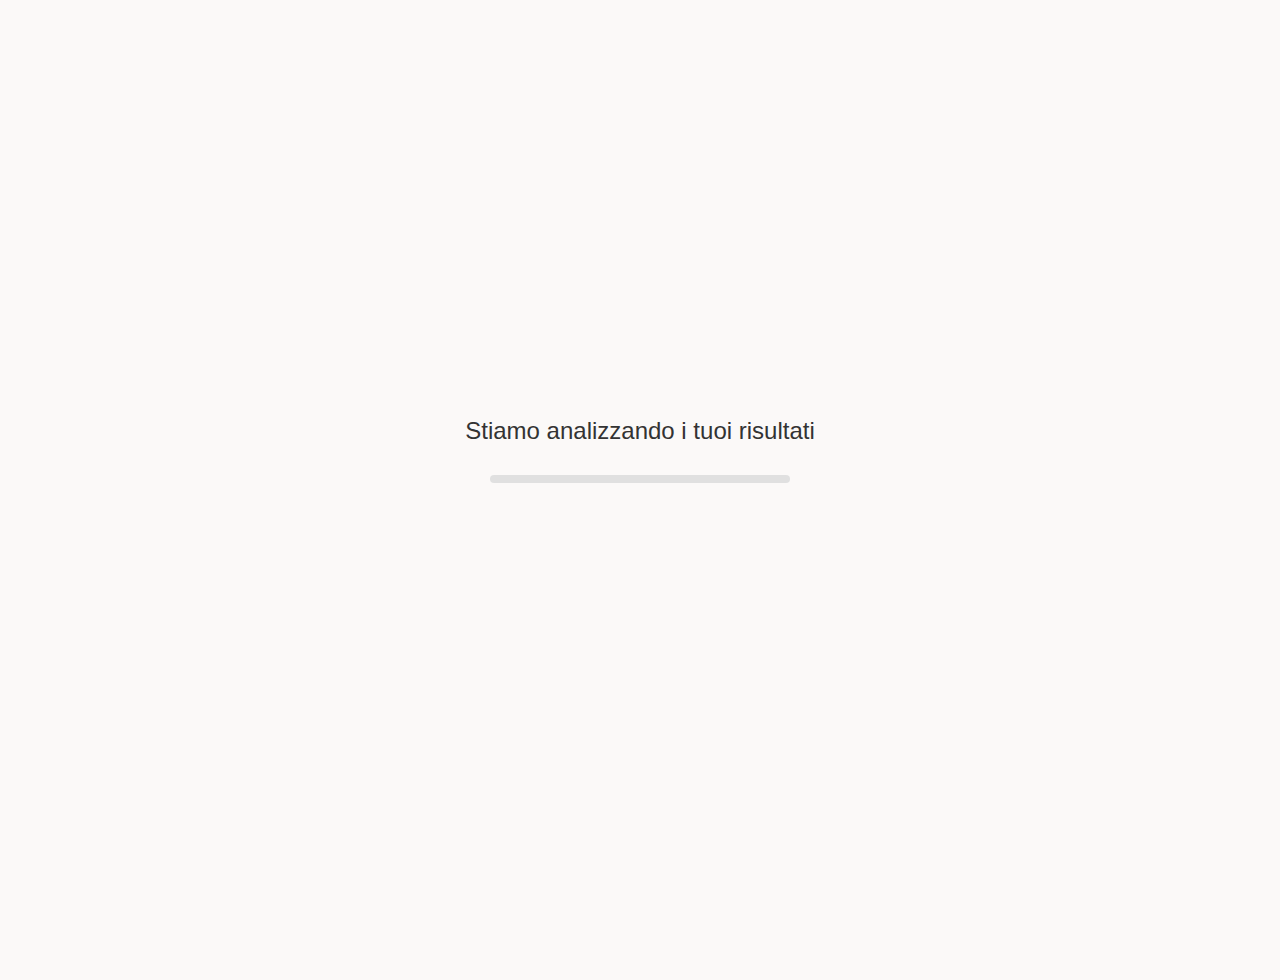
<file: ncp_quiz_result.html>
<!DOCTYPE html>
<html lang="it">
<head>
    <meta charset="UTF-8">
    <meta name="viewport" content="width=device-width, initial-scale=1.0">
    <title>Grafico Progresso Mensile</title>
    <style>
        body {
            font-family: 'Segoe UI', Tahoma, Geneva, Verdana, sans-serif;
            background: #FBF9F8;
            margin: 0;
            padding: 40px 20px;
            min-height: 100vh;
            display: flex;
            justify-content: center;
            align-items: center;
        }

        .chart-wrapper {
            max-width: 1200px;
            width: 100%;
        }

        .chart {
            display: flex;
            align-items: flex-end;
            justify-content: space-between;
            height: 300px;
            margin: 40px 0;
            padding: 0 20px;
            position: relative;
        }

        .bar-container {
            flex: 1;
            display: flex;
            flex-direction: column;
            align-items: center;
            position: relative;
            margin: 0 10px;
        }

        .bar {
            border-radius: 15px;
            position: relative;
            margin-bottom: 20px;
            box-shadow: 0 8px 25px rgba(0, 95, 90, 0.15);
        }

        .bar::before {
            content: '';
            position: absolute;
            top: 0;
            left: 0;
            right: 0;
            bottom: 0;
            background: linear-gradient(45deg, rgba(255,255,255,0.3), transparent);
            border-radius: 15px;
            pointer-events: none;
        }

        .month-label {
            font-weight: 600;
            color: #333;
            font-size: 14px;
            margin-top: 10px;
        }

        .badge {
            position: absolute;
            top: -40px;
            left: 50%;
            transform: translateX(-50%);
            padding: 8px 16px;
            border-radius: 20px;
            font-size: 12px;
            font-weight: 600;
            color: white;
            white-space: nowrap;
            box-shadow: 0 4px 12px rgba(0, 95, 90, 0.2);
            z-index: 10;
        }

        .dot {
            position: absolute;
            top: -15px;
            left: 50%;
            transform: translateX(-50%);
            width: 12px;
            height: 12px;
            border-radius: 50%;
            border: 3px solid white;
            box-shadow: 0 2px 8px rgba(0, 95, 90, 0.3);
            z-index: 10;
        }

        .dot.visible-results {
            background: #88A27B;
        }

        .dot.goal {
            background: #005F5A;
        }

        .badge::after {
            content: '';
            position: absolute;
            top: 100%;
            left: 50%;
            transform: translateX(-50%);
            width: 0;
            height: 0;
            border-left: 6px solid transparent;
            border-right: 6px solid transparent;
        }

        .badge.visible-results {
            background: linear-gradient(135deg, #88A27B, #6b8a5e);
        }

        .badge.visible-results::after {
            border-top: 6px solid #88A27B;
        }

        .badge.goal {
            background: linear-gradient(135deg, #005F5A, #004a46);
        }

        .badge.goal::after {
            border-top: 6px solid #005F5A;
        }

        /* Stili delle barre */
        .bar1 {
            height: 60px;
            width: 60px;
            background: linear-gradient(135deg, #d4a5a5, #c49393);
        }

        .bar2 {
            height: 100px;
            width: 60px;
            background: linear-gradient(135deg, #88A27B, #7a9470);
        }

        .bar3 {
            height: 140px;
            width: 60px;
            background: linear-gradient(135deg, #b8c29e, #a8b48e);
        }

        .bar4 {
            height: 180px;
            width: 60px;
            background: linear-gradient(135deg, #d4d49a, #c8c888);
        }

        .bar5 {
            height: 220px;
            width: 60px;
            background: linear-gradient(135deg, #c4a285, #b89475);
        }

        .bar6 {
            height: 280px;
            width: 60px;
            background: linear-gradient(135deg, #005F5A, #004a46);
        }

        .title {
            text-align: center;
            margin-bottom: 10px;
            color: #333;
            font-size: 28px;
            font-weight: 700;
            line-height: 1.2;
            max-width: 900px;
            margin-left: auto;
            margin-right: auto;
        }

        .congratulations {
            text-align: center;
            color: #888;
            font-size: 18px;
            font-weight: 400;
            letter-spacing: 2px;
            text-transform: uppercase;
            margin-bottom: 20px;
        }

        .subtitle {
            text-align: center;
            color: #666;
            font-size: 16px;
            line-height: 1.6;
            margin-bottom: 40px;
            max-width: 800px;
            margin-left: auto;
            margin-right: auto;
        }

        .cta-button {
            display: block;
            margin: 40px auto 0;
            background: linear-gradient(135deg, #005F5A, #004a46);
            color: white;
            font-size: 18px;
            font-weight: 600;
            padding: 15px 40px;
            border: none;
            border-radius: 30px;
            cursor: pointer;
            text-decoration: none;
            transition: all 0.3s ease;
            box-shadow: 0 8px 25px rgba(0, 95, 90, 0.3);
        }

        .cta-button:hover {
            transform: translateY(-2px);
            box-shadow: 0 12px 35px rgba(0, 95, 90, 0.4);
        }

        /* Nascondi alcune etichette per default */
        .hidden {
            visibility: hidden;
        }

        /* Loader styles */
        .loader-container {
            position: fixed;
            top: 0;
            left: 0;
            width: 100%;
            height: 100%;
            background: #FBF9F8;
            display: flex;
            flex-direction: column;
            justify-content: center;
            align-items: center;
            z-index: 1000;
            transition: opacity 0.5s ease-out;
        }

        .loader-container.hide {
            opacity: 0;
            pointer-events: none;
        }

        .loader-text {
            font-size: 24px;
            color: #333;
            margin-bottom: 30px;
            font-weight: 300;
        }

        .loader {
            width: 300px;
            height: 8px;
            background: #e0e0e0;
            border-radius: 4px;
            overflow: hidden;
            position: relative;
        }

        .loader-fill {
            width: 0%;
            height: 100%;
            background: #005F5A;
            border-radius: 4px;
            animation: loadProgress 5s ease-in-out forwards;
        }

        @keyframes loadProgress {
            from {
                width: 0%;
            }
            to {
                width: 100%;
            }
        }

        .chart-content {
            opacity: 0;
            transition: opacity 1s ease-in;
        }

        .chart-content.show {
            opacity: 1;
        }
    </style>
</head>
<body>
    <!-- Loader -->
    <div class="loader-container" id="loader">
        <div class="loader-text">Stiamo analizzando i tuoi risultati</div>
        <div class="loader">
            <div class="loader-fill"></div>
        </div>
    </div>

    <!-- Chart Content -->
    <div class="chart-wrapper">
        <div class="chart-content" id="chartContent">
            <h1 class="title">Basandoci sulle risposte che hai dato, potrai eliminare i fastidiosi funghi delle unghie in soli <u>3 mesi</u> con Nail Care Pen<sup>TM</sup></h1>
            
            <div class="congratulations">CONGRATULAZIONI</div>
            
            <p class="subtitle">
                Visto che, sulla base delle informazioni che ci hai dato, sei sicuramente in linea con i benefici di Nail Care Pen, ti garantiamo che farà davvero la differenza per te. E proprio per questo motivo, essendo solamente 1 persona su 6 che in media si qualifica, vogliamo darti il nostro <strong>SCONTO migliore!</strong>
            </p>
            
            <div class="chart">
                <div class="bar-container">
                    <div class="bar bar1"></div>
                    <div class="month-label" id="month1">Settembre</div>
                </div>
                <div class="bar-container">
                    <div class="badge visible-results hidden">Risultati visibili</div>
                    <div class="dot visible-results hidden"></div>
                    <div class="bar bar2"></div>
                    <div class="month-label hidden" id="month2">Ottobre</div>
                </div>
                <div class="bar-container">
                    <div class="bar bar3"></div>
                    <div class="month-label hidden" id="month3">Novembre</div>
                </div>
                <div class="bar-container">
                    <div class="badge goal">Obiettivo</div>
                    <div class="dot goal"></div>
                    <div class="bar bar4"></div>
                    <div class="month-label" id="month4">Dicembre</div>
                </div>
                <div class="bar-container">
                    <div class="bar bar5"></div>
                    <div class="month-label hidden" id="month5">Gennaio</div>
                </div>
                <div class="bar-container">
                    <div class="bar bar6"></div>
                    <div class="month-label" id="month6">Febbraio</div>
                </div>
            </div>
            
            <button class="cta-button">Voglio lo sconto</button>
        </div>
    </div>

    <script>
        // Funzione per ottenere i nomi dei mesi a partire da quello corrente
        function getMonthNames() {
            const months = [
                'Gennaio', 'Febbraio', 'Marzo', 'Aprile', 'Maggio', 'Giugno',
                'Luglio', 'Agosto', 'Settembre', 'Ottobre', 'Novembre', 'Dicembre'
            ];
            
            const currentMonth = new Date().getMonth();
            const result = [];
            
            for (let i = 0; i < 6; i++) {
                const monthIndex = (currentMonth + i) % 12;
                result.push(months[monthIndex]);
            }
            
            return result;
        }

        // Aggiorna i nomi dei mesi
        function updateMonthLabels() {
            const monthNames = getMonthNames();
            
            // Aggiorna solo i mesi visibili (1°, 4°, 6°)
            document.getElementById('month1').textContent = monthNames[0];
            document.getElementById('month4').textContent = monthNames[3];
            document.getElementById('month6').textContent = monthNames[5];
            
            // Mostra il badge e dot "Risultati visibili" al secondo mese
            const badge = document.querySelector('.visible-results.badge');
            const dot = document.querySelector('.visible-results.dot');
            badge.classList.remove('hidden');
            dot.classList.remove('hidden');
        }

        // Inizializza il grafico
        document.addEventListener('DOMContentLoaded', function() {
            // Nasconde il loader dopo 5 secondi e mostra il grafico
            setTimeout(() => {
                const loader = document.getElementById('loader');
                const chartContent = document.getElementById('chartContent');
                
                loader.classList.add('hide');
                chartContent.classList.add('show');
                
                // Aggiorna i mesi dopo che il grafico è visibile
                setTimeout(() => {
                    updateMonthLabels();
                }, 500);
                
            }, 5000);
        });
    </script>
</body>
</html>
</file>
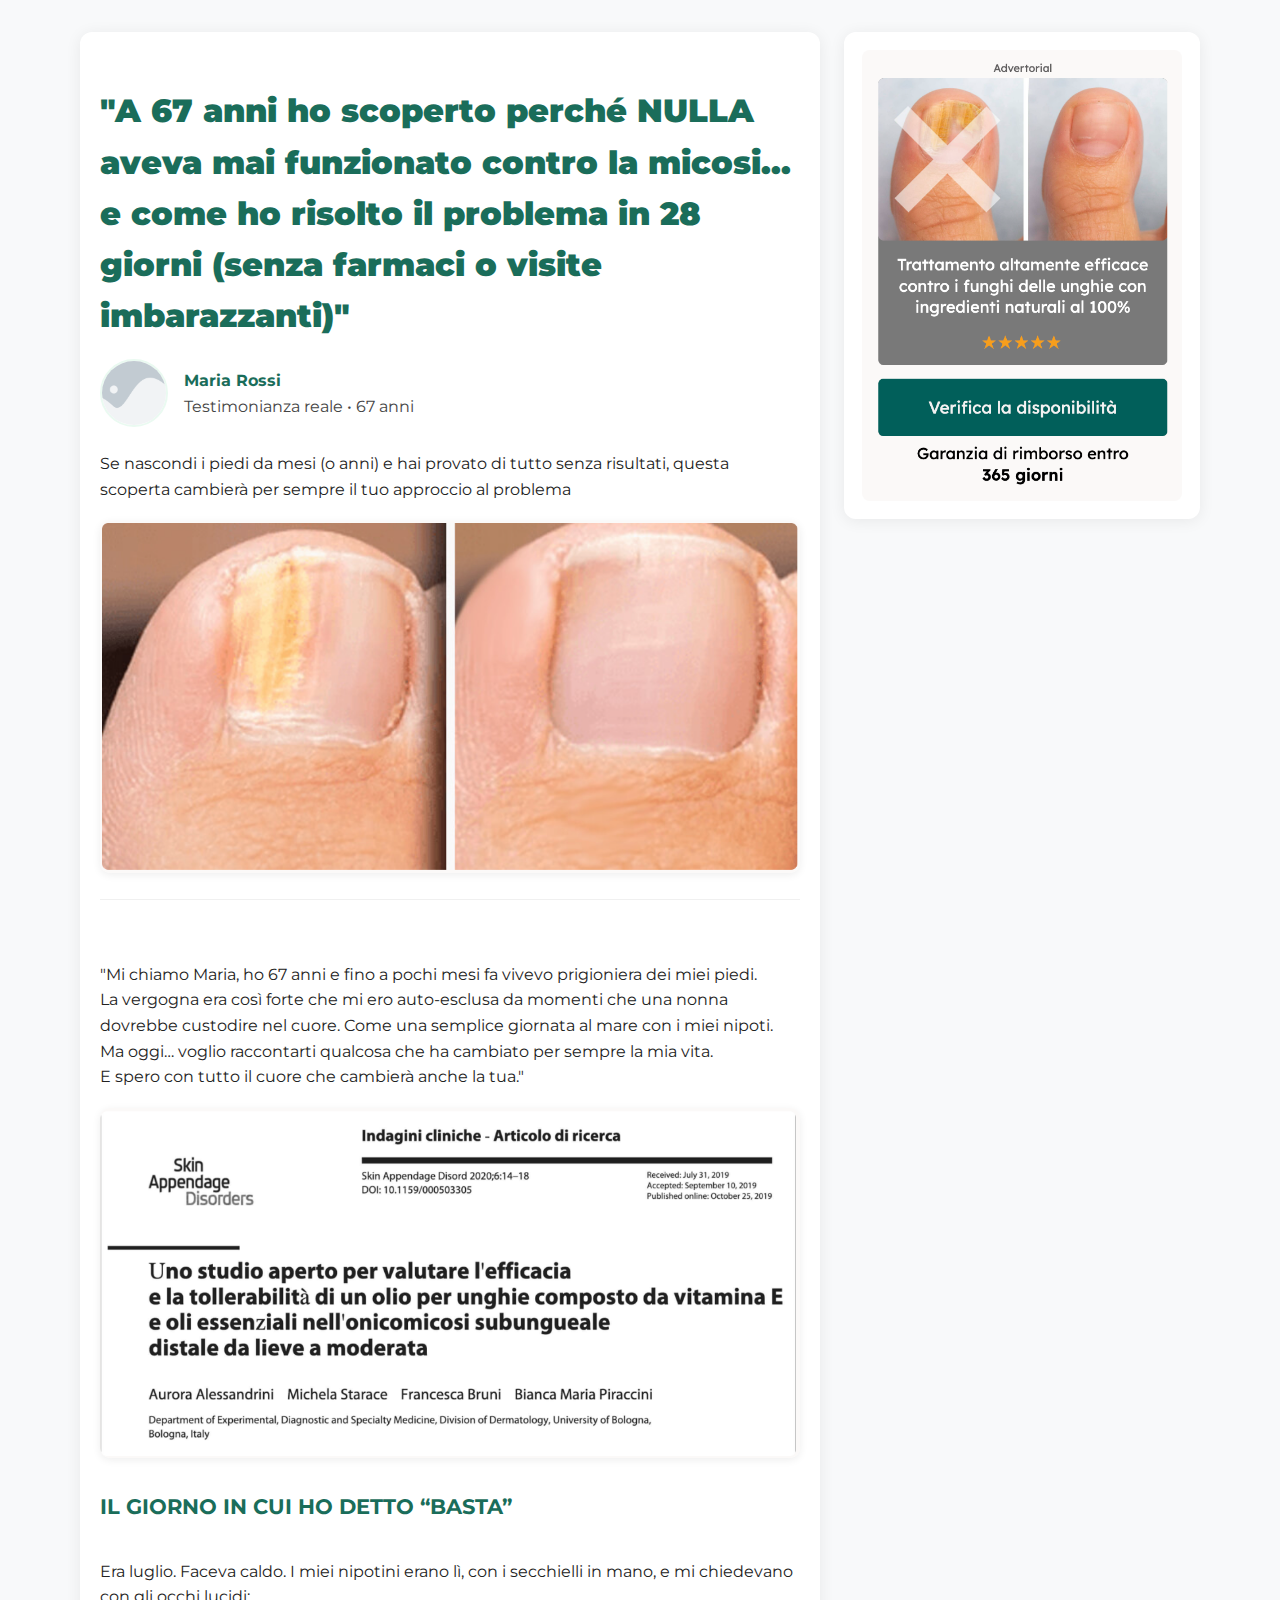
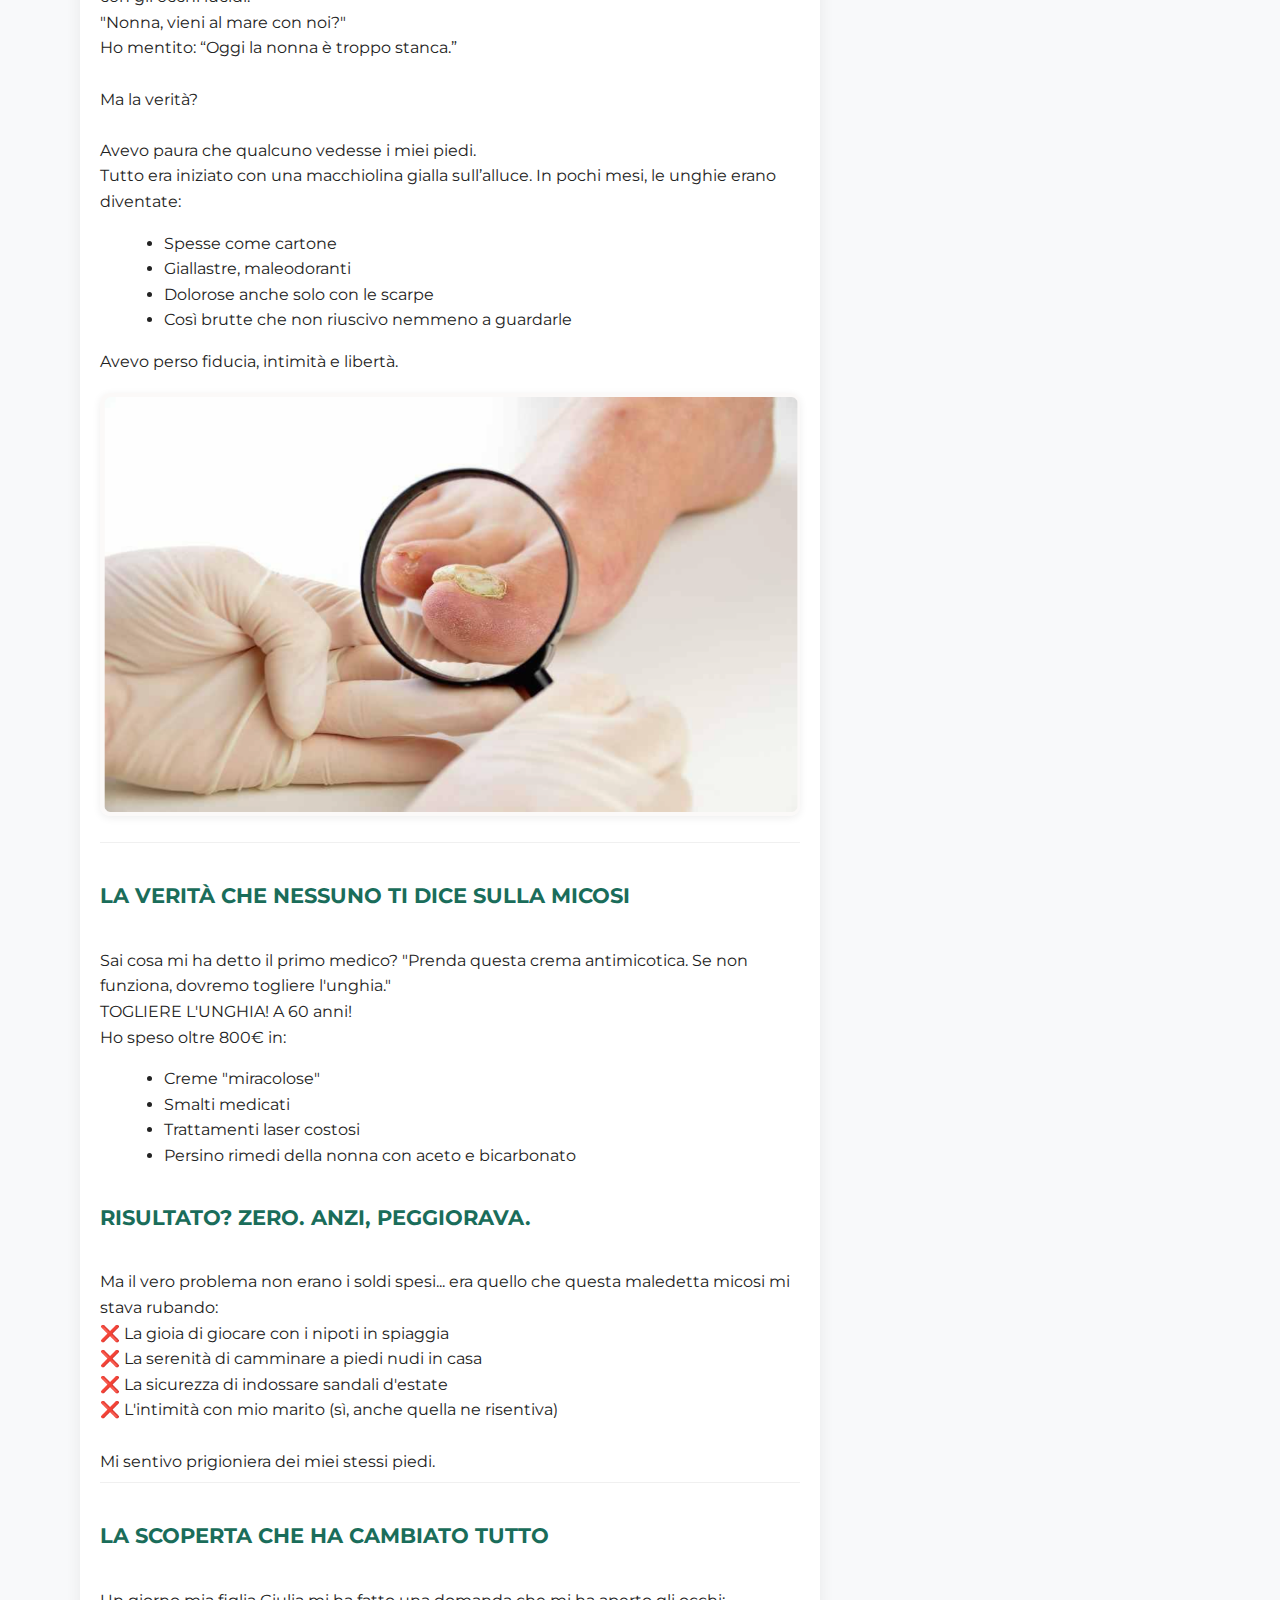
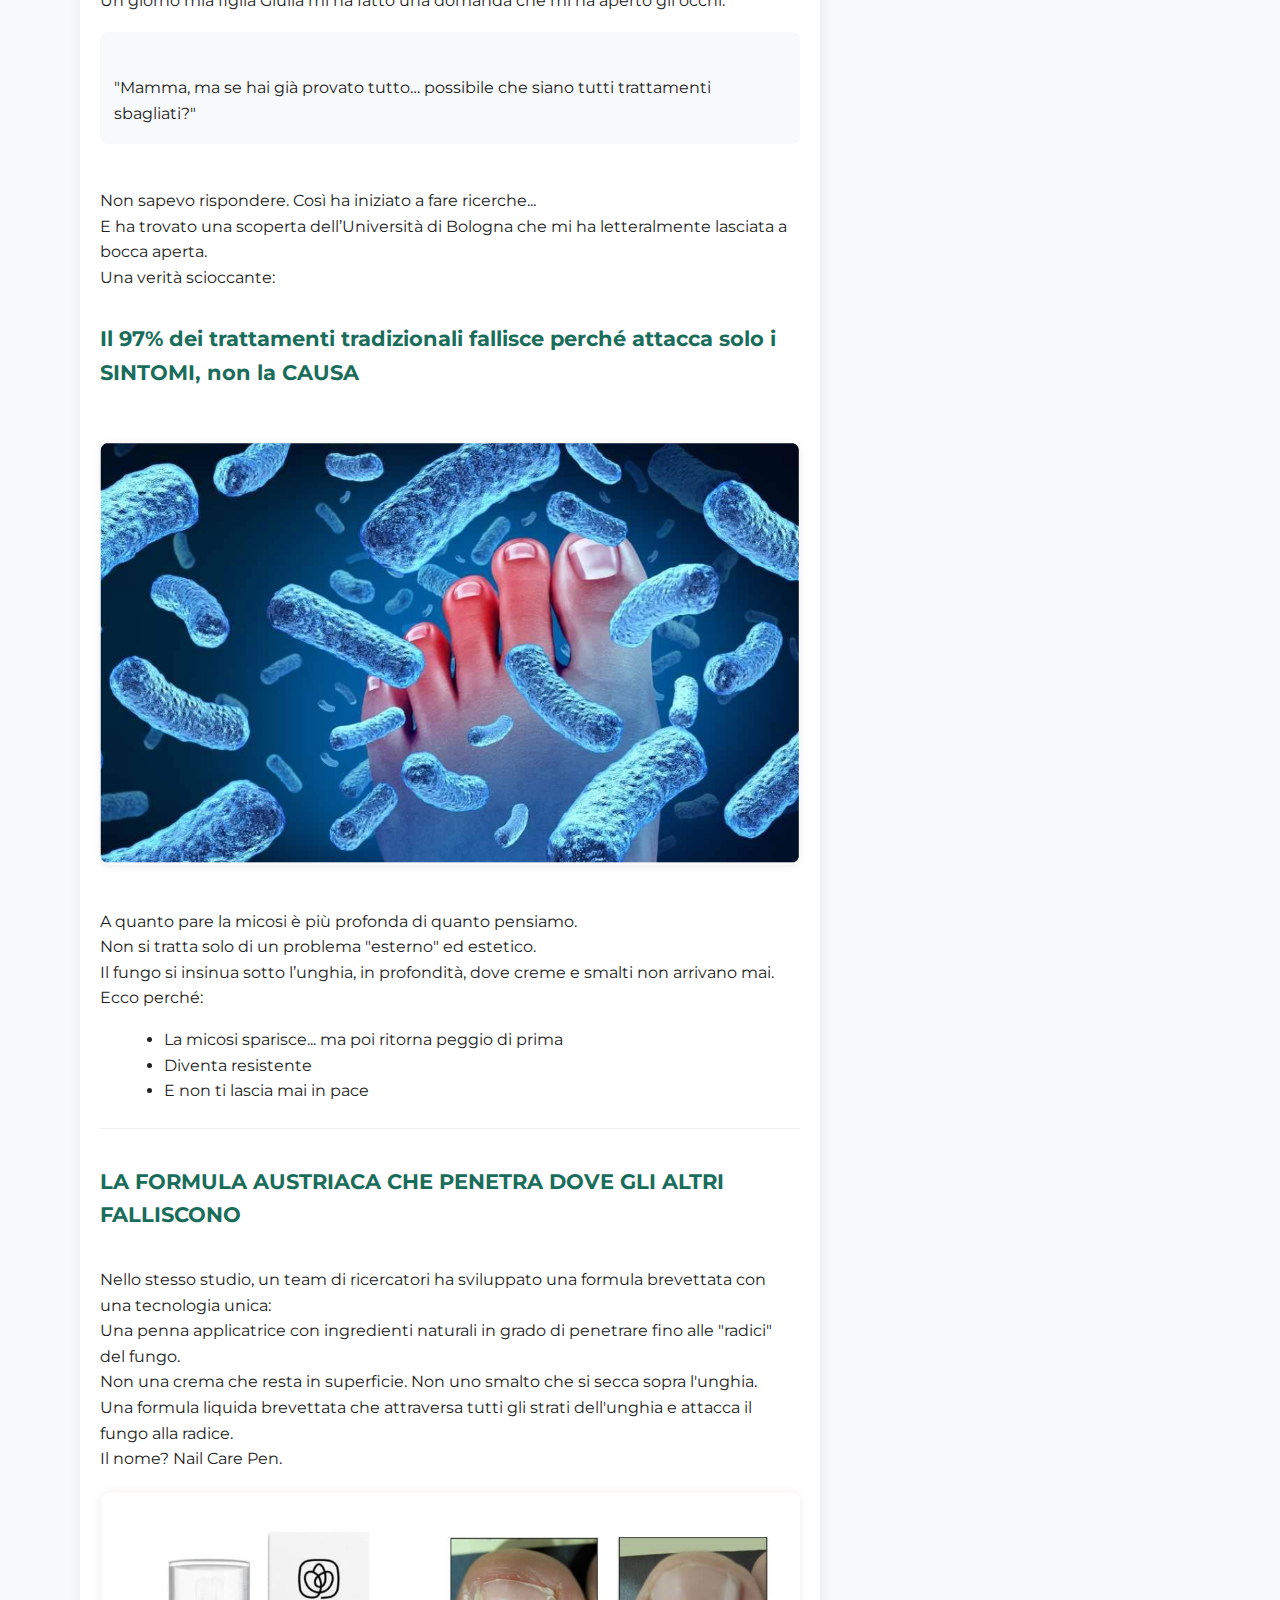
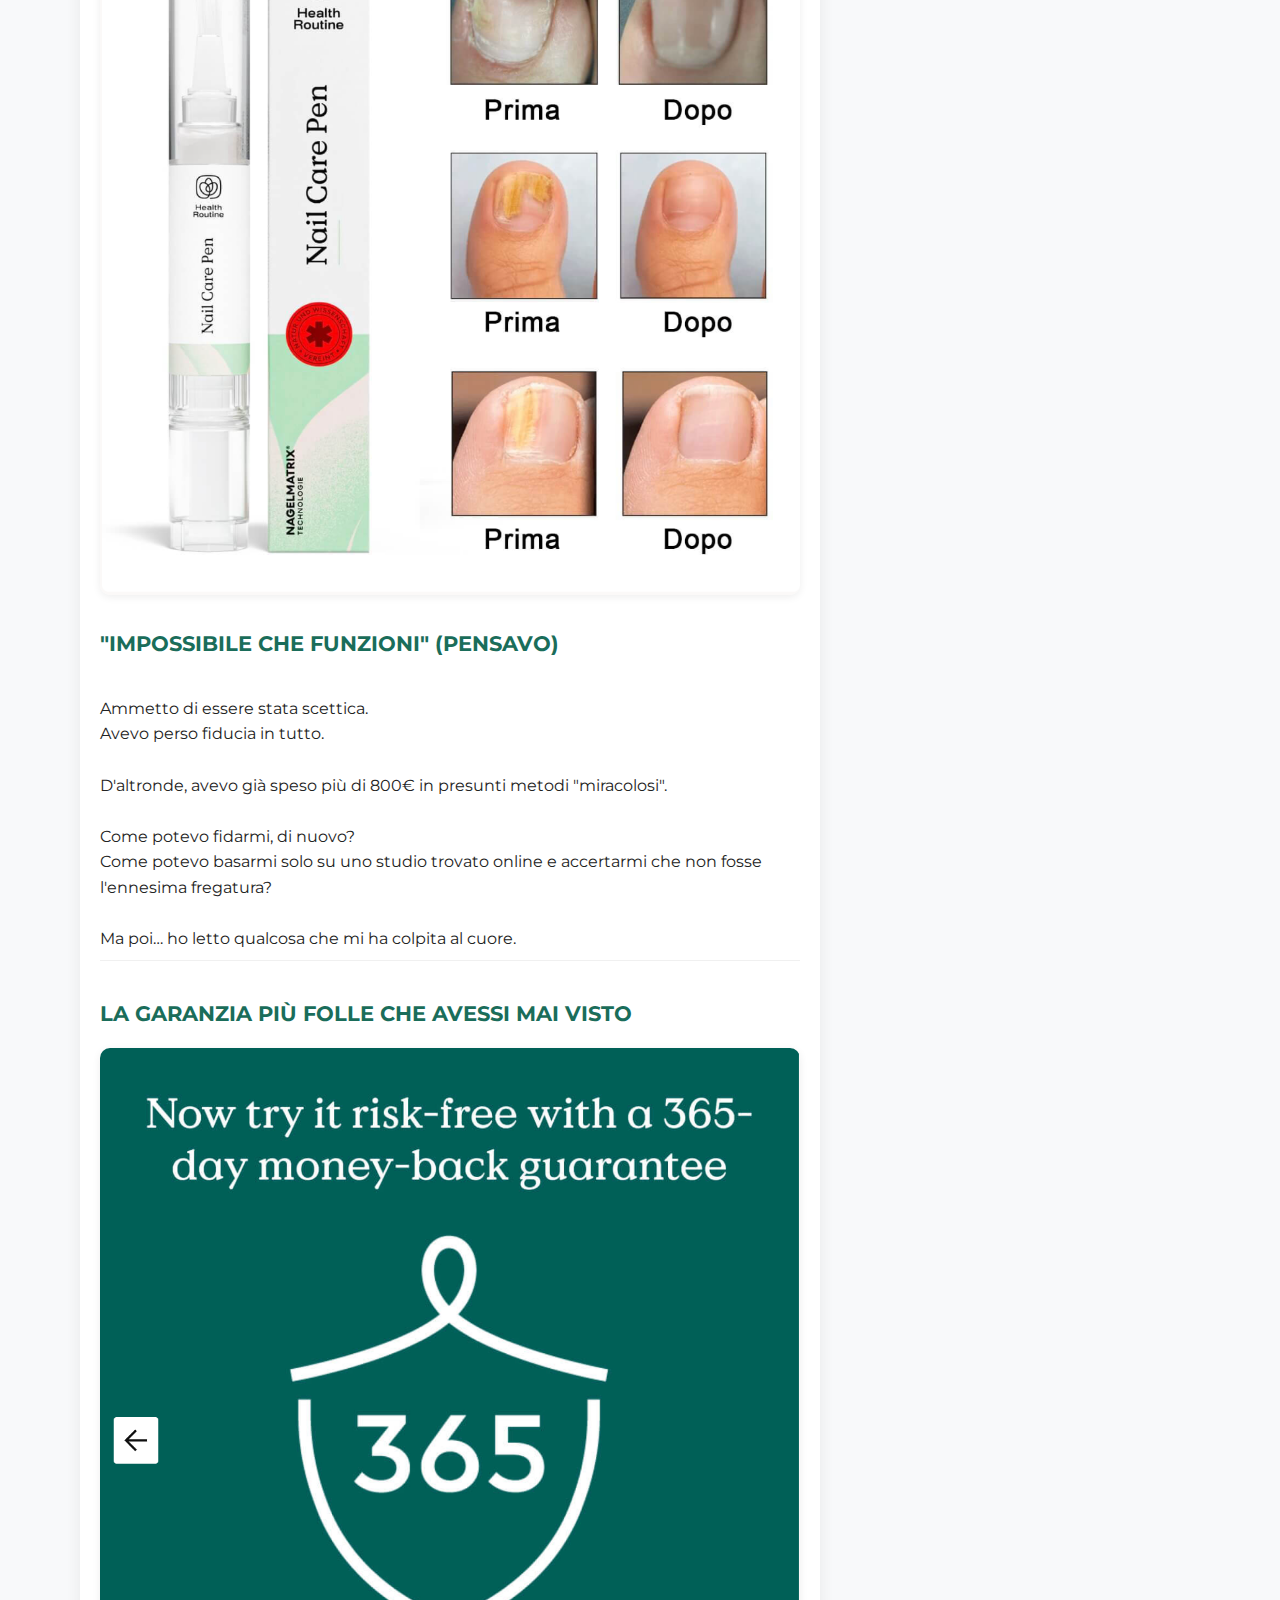
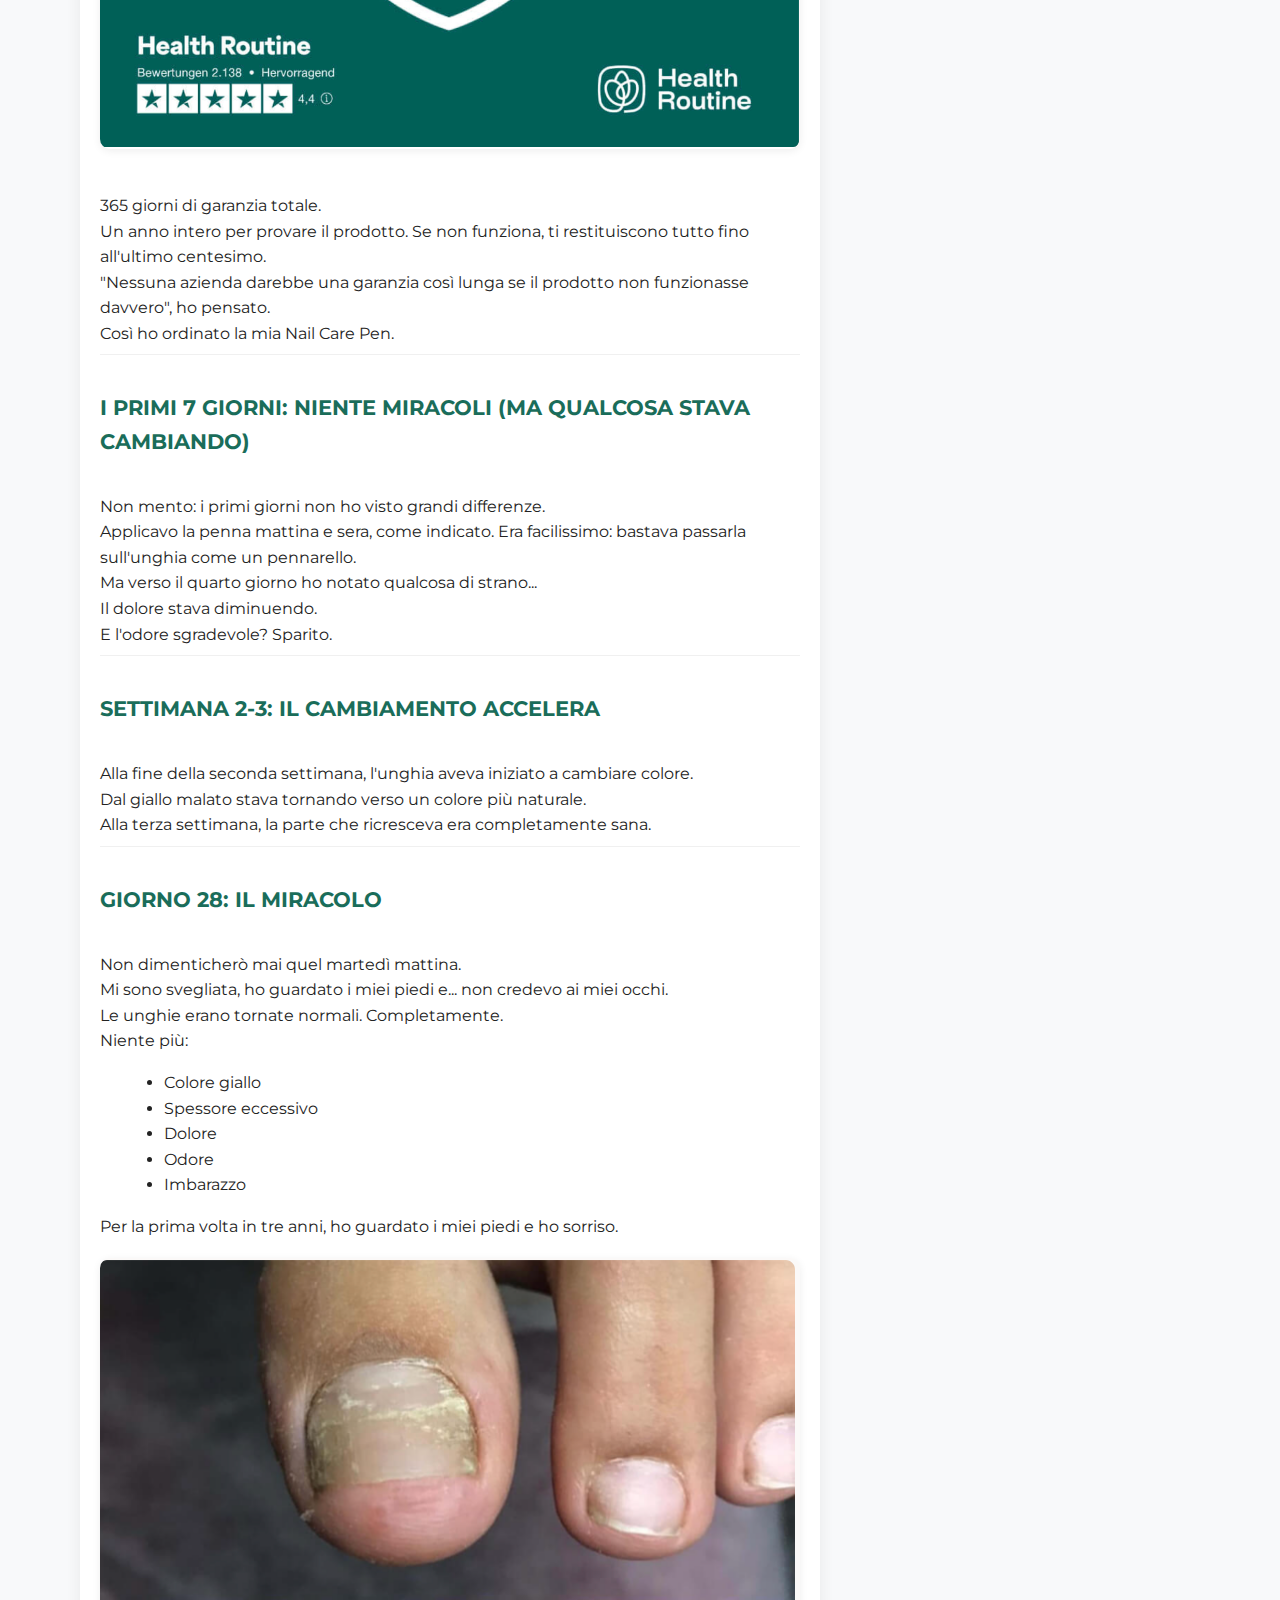
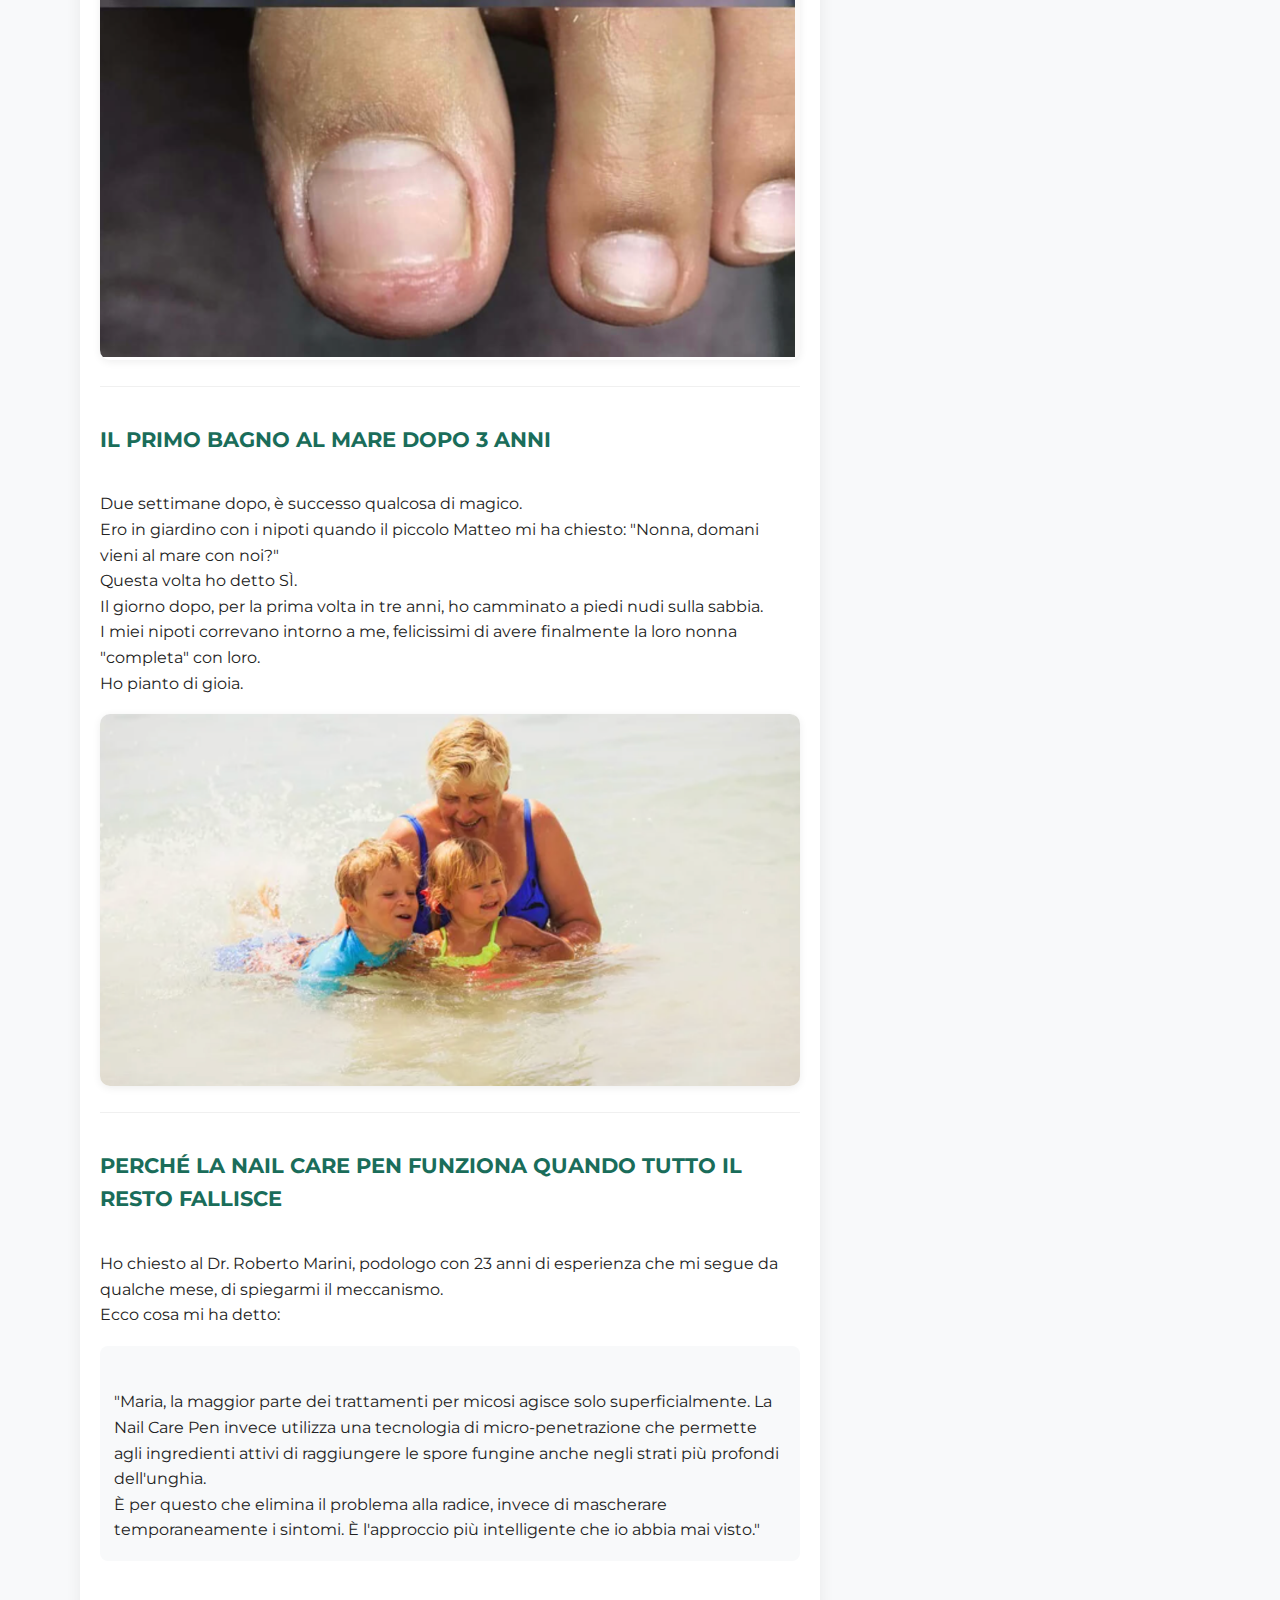
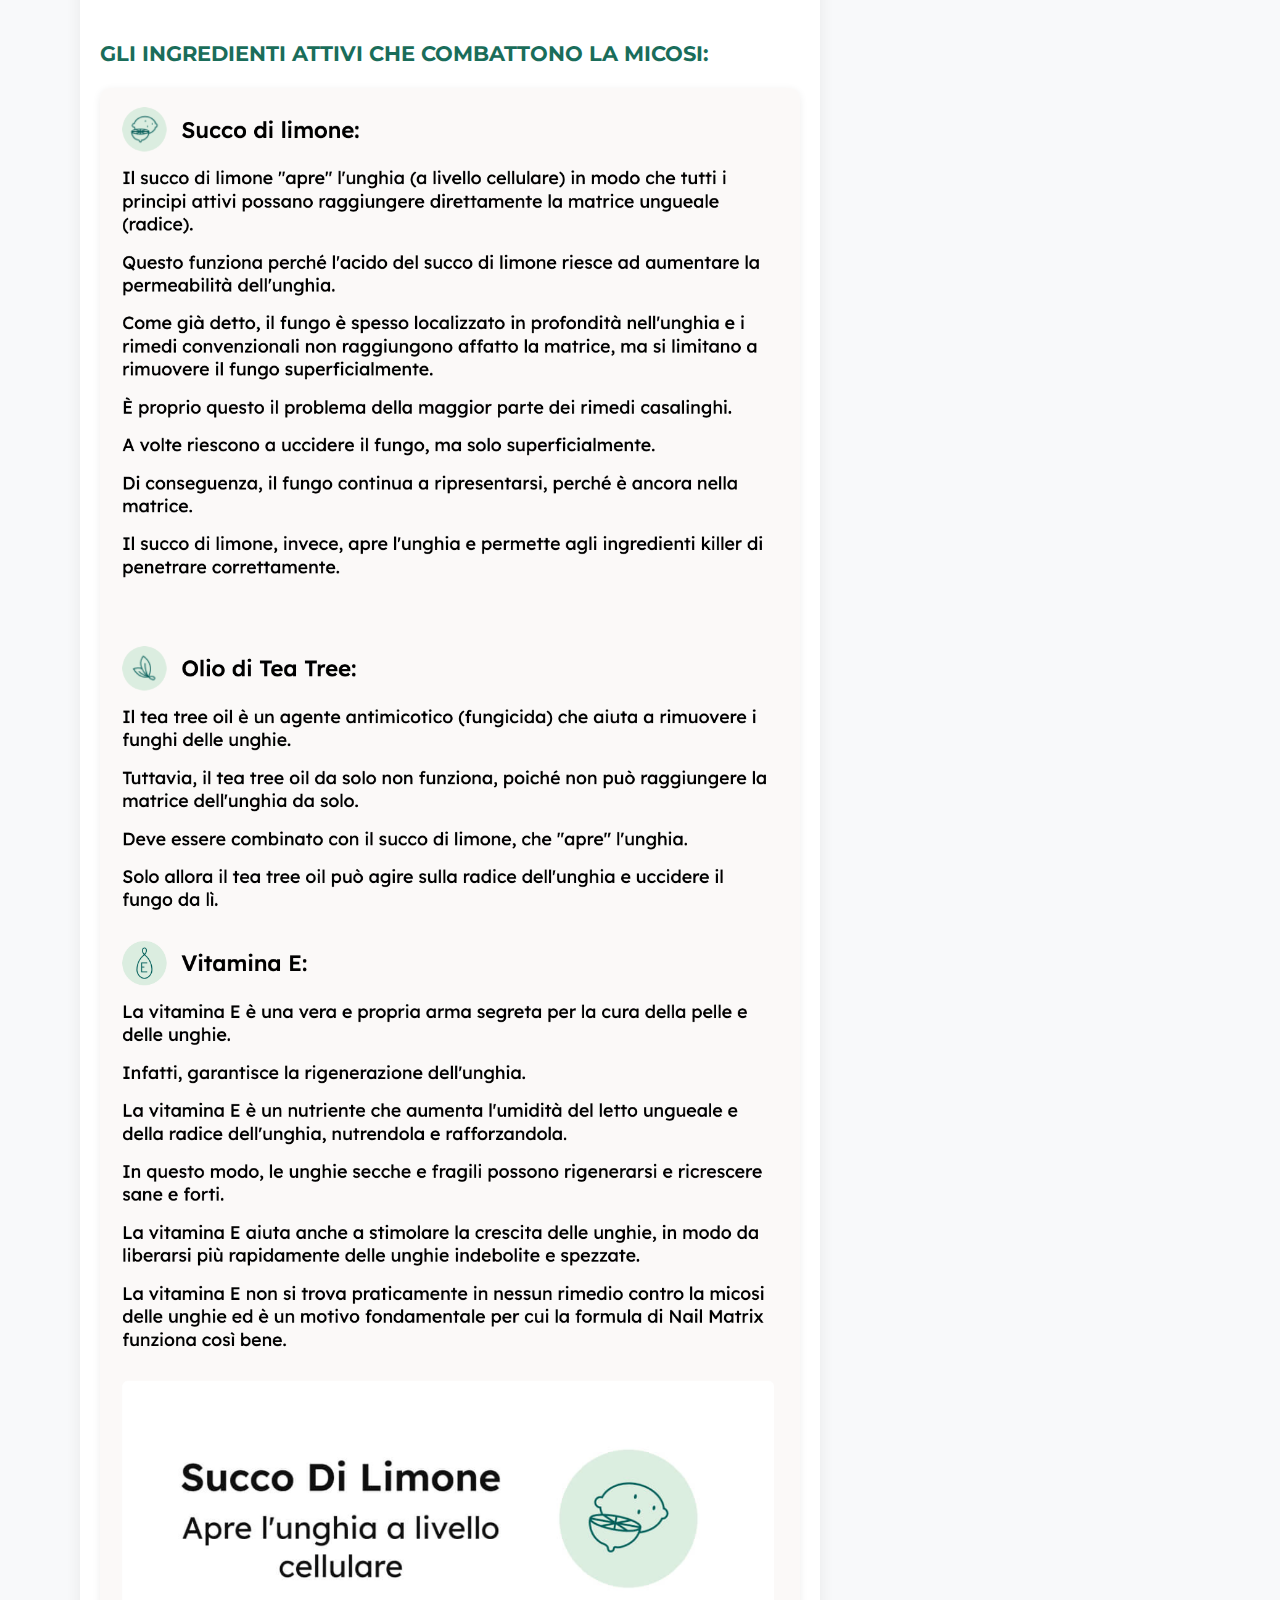
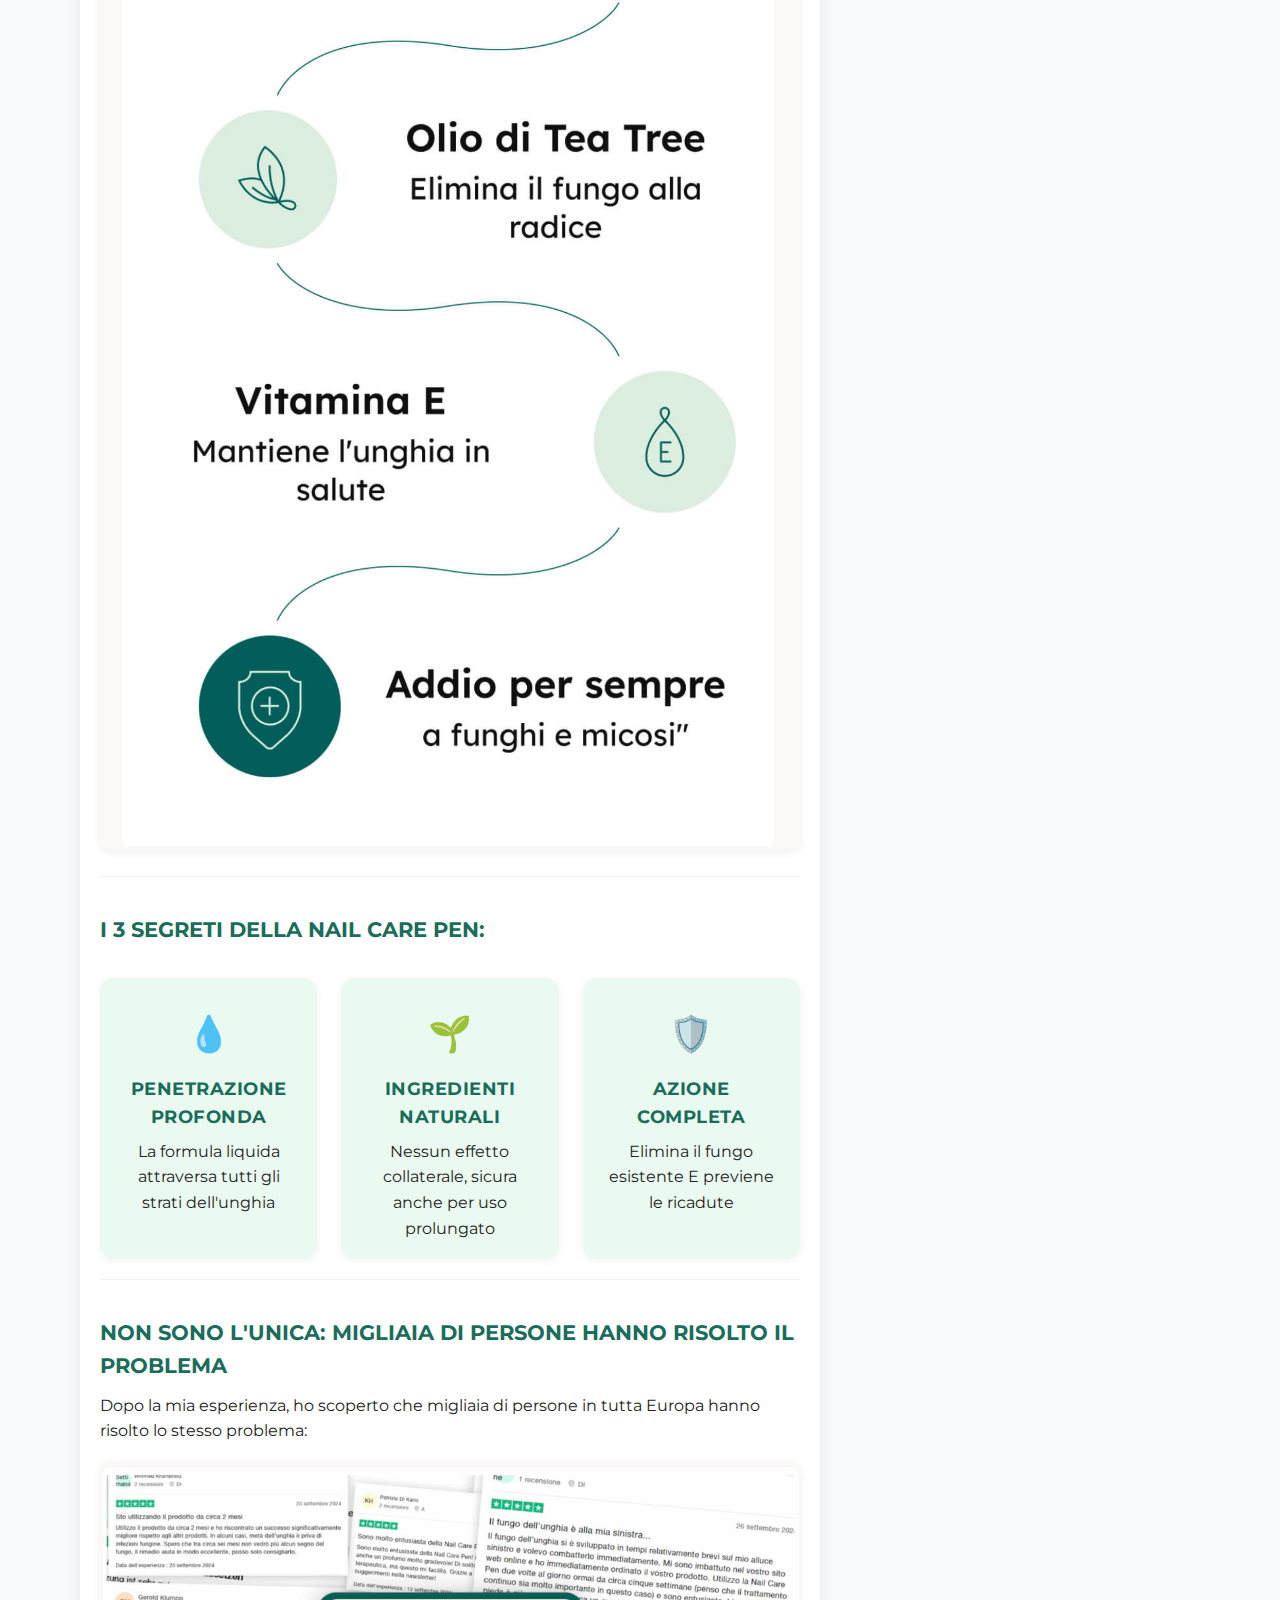
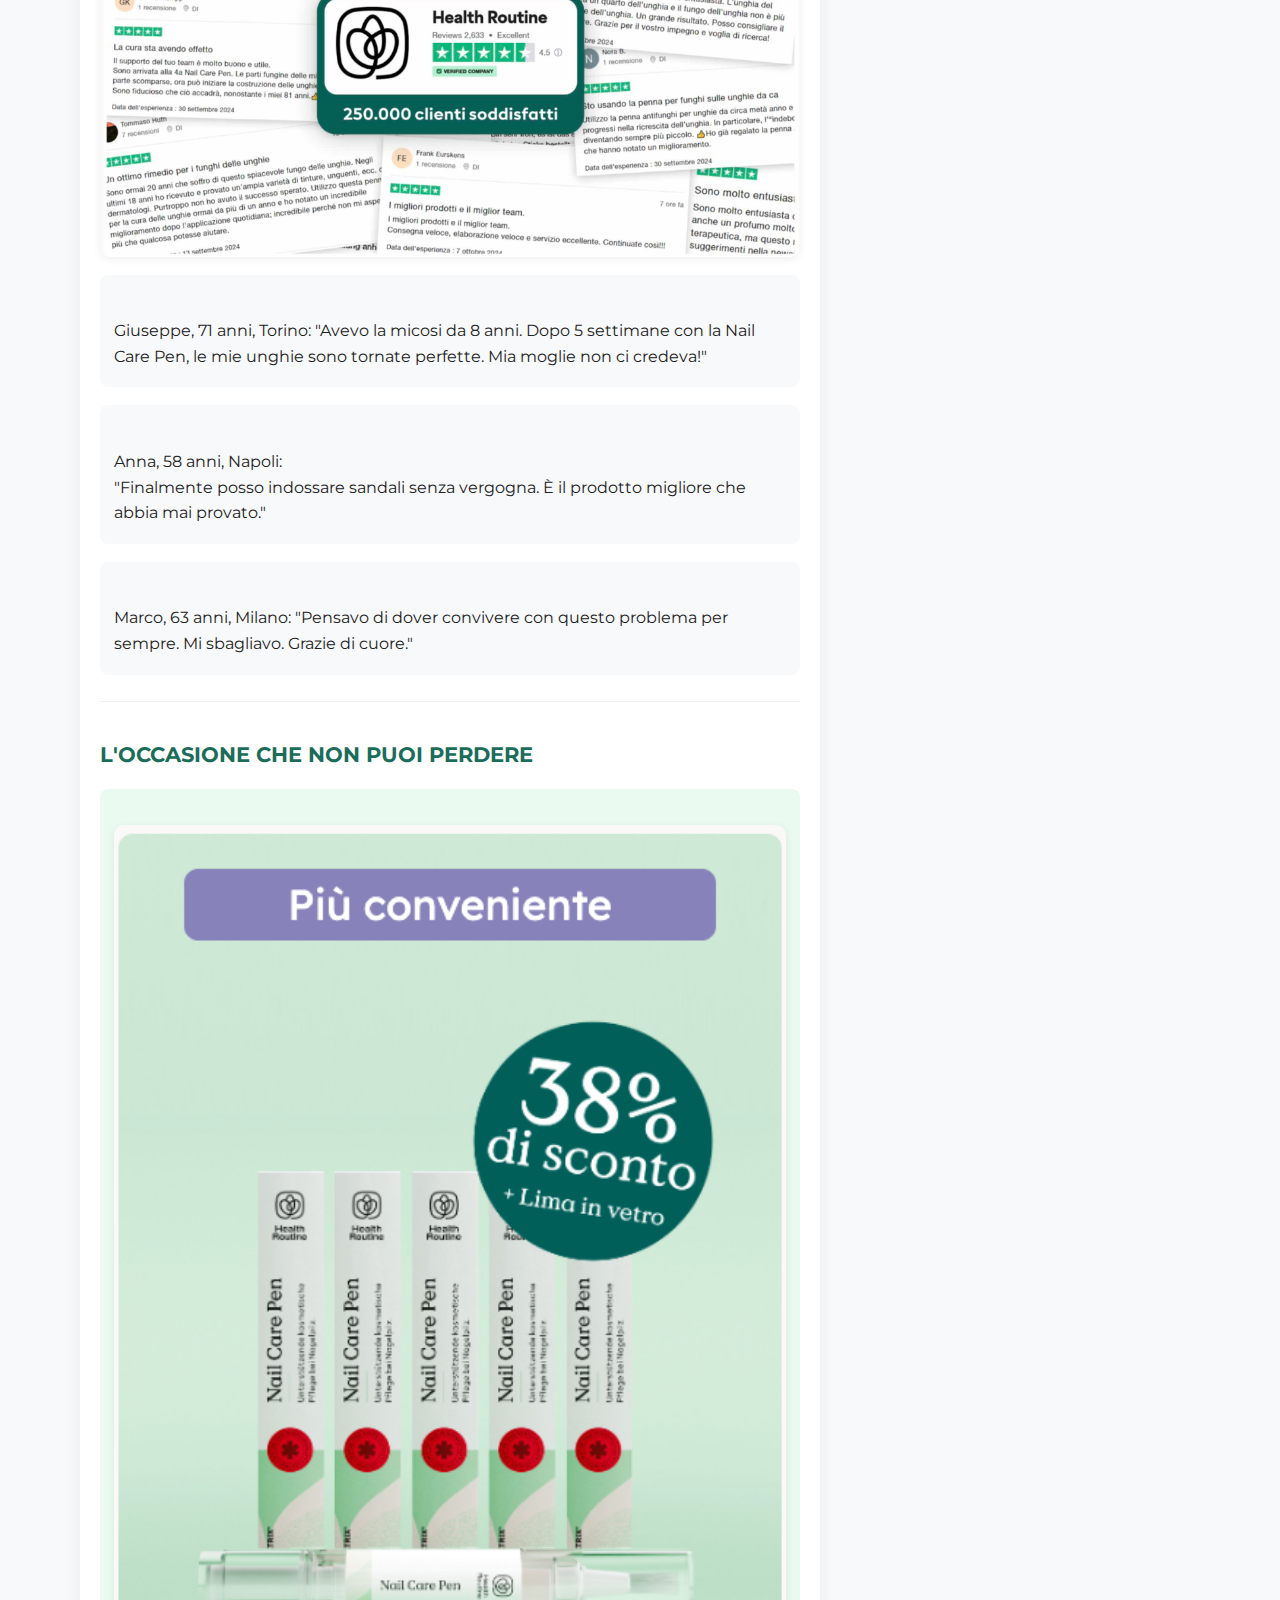
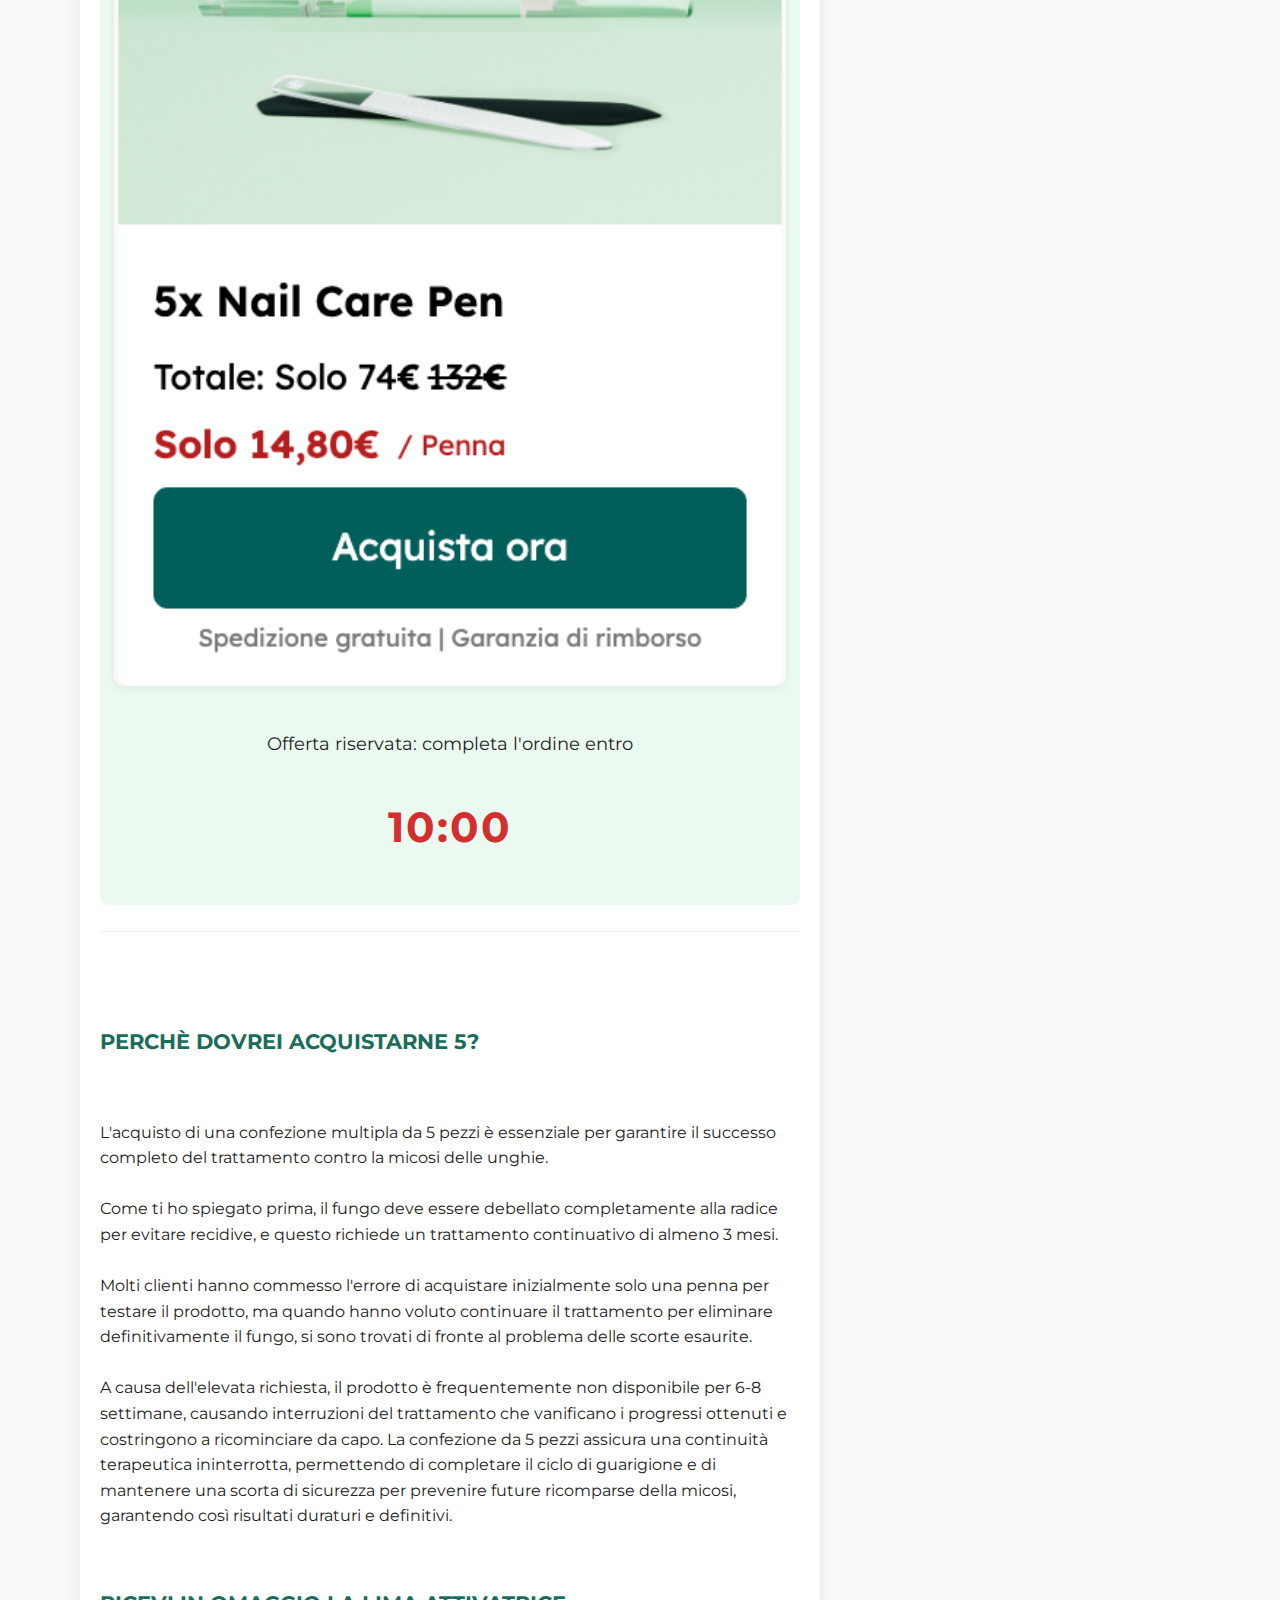
<file: ncp/ncp.html>
<!DOCTYPE html>
<html lang="it">
<head>
  <meta charset="UTF-8">
  <meta name="viewport" content="width=device-width, initial-scale=1.0">
  <title>Nail Care Pen - Testimonianza Reale</title>
  <meta name="description" content="Testimonianza reale: come ho risolto la micosi delle unghie in 28 giorni con Nail Care Pen. Offerta limitata, garanzia 365 giorni, spedizione gratuita.">
  <link href="https://fonts.googleapis.com/css2?family=Montserrat:wght@400;700&display=swap" rel="stylesheet">
  <style>
    body {
      font-family: 'Montserrat', Arial, sans-serif;
      margin: 0;
      background: #f8f9fa;
      color: #222;
      line-height: 1.6;
    }
    .main-layout {
      display: flex;
      justify-content: center;
      align-items: flex-start;
      max-width: 1200px;
      margin: 0 auto;
      padding: 32px 0;
    }
    .container {
      max-width: 700px;
      background: #fff;
      box-shadow: 0 2px 16px rgba(0,0,0,0.07);
      border-radius: 12px;
      padding: 32px 20px 24px 20px;
      margin: 0 24px 0 0;
      flex: 1 1 700px;
    }
    .sidebar {
      width: 320px;
      position: sticky;
      top: 32px;
      align-self: flex-start;
      background: #fff;
      box-shadow: 0 2px 16px rgba(0,0,0,0.07);
      border-radius: 12px;
      padding: 18px 18px 18px 18px;
      z-index: 10;
      display: block;
      height: fit-content;
    }
    .sidebar img {
      width: 100%;
      border-radius: 8px;
      display: block;
    }
    h1, h2, h3 {
      color: #1a6d5a;
      font-weight: 700;
    }
    h1 { font-size: 2rem; margin-bottom: 18px; }
    h2 { font-size: 1.3rem; margin-top: 32px; margin-bottom: 10px; }
    h3 { font-size: 1.1rem; margin-top: 24px; margin-bottom: 8px; }
    ul { margin-left: 24px; }
    .quote, blockquote {
      font-style: italic;
      background: #f3f7f5;
      border-left: 4px solid #1a6d5a;
      padding: 12px 18px;
      margin: 18px 0;
      border-radius: 6px;
    }
    .cta-btn {
      display: inline-block;
      background: linear-gradient(90deg, #1a6d5a 0%, #3ecf8e 100%);
      color: #fff;
      font-weight: 700;
      font-size: 1.15rem;
      padding: 16px 36px;
      border-radius: 32px;
      text-decoration: none;
      margin: 18px 0 0 0;
      box-shadow: 0 2px 8px rgba(30, 111, 90, 0.12);
      transition: background 0.2s;
    }
    .cta-btn:hover {
      background: linear-gradient(90deg, #3ecf8e 0%, #1a6d5a 100%);
    }
    .timer {
      font-size: 1.2rem;
      color: #d32f2f;
      font-weight: 700;
      margin: 8px 0 12px 0;
    }
    .testo-pre {
      white-space: pre-line;
    }
    section {
      margin-bottom: 36px;
      padding-bottom: 8px;
      border-bottom: 1px solid #f0f0f0;
    }
    .section-img {
      display: flex;
      justify-content: center;
      margin: 18px 0 18px 0;
    }
    .section-img img {
      width: 100%;
      border-radius: 10px;
      box-shadow: 0 2px 8px rgba(0,0,0,0.07);
    }
    .testimonial-block {
      background: #f8f9fa;
      border-radius: 8px;
      padding: 18px 14px;
      margin: 18px 0;
    }
    .offer-block {
      background: #eafaf1;
      border-radius: 8px;
      padding: 18px 14px;
      text-align: center;
      margin: 18px 0;
    }
    .warning {
      color: #d32f2f;
      font-weight: 700;
      margin: 12px 0;
    }
    @media (max-width: 1200px) {
      .main-layout {
        max-width: 100vw;
        padding: 0;
      }
      .container {
        margin-right: 0;
      }
    }
    @media (max-width: 900px) {
      .main-layout {
        flex-direction: column;
        padding: 0;
      }
      .sidebar {
        display: none;
      }
      .container {
        margin: 0 auto;
        max-width: 98vw;
        padding: 12px 2vw 18px 2vw;
      }
    }
    @media (max-width: 600px) {
      h1 { font-size: 1.3rem; }
      h2 { font-size: 1.1rem; }
    }
  </style>
</head>
<body>
  <div class="main-layout">
    <div class="container">
      <section>
        <h1><strong>"A 67 anni ho scoperto perché NULLA aveva mai funzionato contro la micosi... e come ho risolto il problema in 28 giorni (senza farmaci o visite imbarazzanti)"</strong></h1>
        <div class="author-block" style="display:flex;align-items:center;gap:16px;margin:18px 0 24px 0;">
          <img src="placeholder.png" alt="Maria Rossi" style="width:64px;height:64px;border-radius:50%;object-fit:cover;border:2px solid #eafaf1;">
          <div>
            <div style="font-weight:700;color:#1a6d5a;">Maria Rossi</div>
            <div style="font-size:0.98rem;color:#444;">Testimonianza reale &bull; 67 anni</div>
          </div>
        </div>
        <div class="testo-pre">Se nascondi i piedi da mesi (o anni) e hai provato di tutto senza risultati, questa scoperta cambierà per sempre il tuo approccio al problema</div>
        <div class="section-img"><img src="piedeba.png" alt="Nail Care Pen"></div>
      </section>
      <section>
        <div class="testo-pre">
"Mi chiamo Maria, ho 67 anni e fino a pochi mesi fa vivevo prigioniera dei miei piedi.
La vergogna era così forte che mi ero auto-esclusa da momenti che una nonna dovrebbe custodire nel cuore. Come una semplice giornata al mare con i miei nipoti.
Ma oggi… voglio raccontarti qualcosa che ha cambiato per sempre la mia vita.
E spero con tutto il cuore che cambierà anche la tua."
        </div>
        <div class="section-img"><img src="studio.png" alt="Maria e i nipoti"></div>
        <h2>IL GIORNO IN CUI HO DETTO “BASTA”</h2>
        <div class="testo-pre">
Era luglio. Faceva caldo. I miei nipotini erano lì, con i secchielli in mano, e mi chiedevano con gli occhi lucidi:
"Nonna, vieni al mare con noi?"
Ho mentito: “Oggi la nonna è troppo stanca.”

Ma la verità?

Avevo paura che qualcuno vedesse i miei piedi.
Tutto era iniziato con una macchiolina gialla sull’alluce. In pochi mesi, le unghie erano diventate:
        </div>
        <ul>
          <li>Spesse come cartone</li>
          <li>Giallastre, maleodoranti</li>
          <li>Dolorose anche solo con le scarpe</li>
          <li>Così brutte che non riuscivo nemmeno a guardarle</li>
        </ul>
        <div class="testo-pre">Avevo perso fiducia, intimità e libertà.</div>
        <div class="section-img"><img src="lente.png" alt="Nail Care Pen"></div>
    </section>
      <section>
        <h2>LA VERITÀ CHE NESSUNO TI DICE SULLA MICOSI</h2>
        <div class="testo-pre">
Sai cosa mi ha detto il primo medico? "Prenda questa crema antimicotica. Se non funziona, dovremo togliere l'unghia."
TOGLIERE L'UNGHIA! A 60 anni!
Ho speso oltre 800€ in:
        </div>
        <ul>
          <li>Creme "miracolose"</li>
          <li>Smalti medicati</li>
          <li>Trattamenti laser costosi</li>
          <li>Persino rimedi della nonna con aceto e bicarbonato</li>
        </ul>
        <h2>RISULTATO? ZERO. ANZI, PEGGIORAVA.</h2>
        <div class="testo-pre">
Ma il vero problema non erano i soldi spesi... era quello che questa maledetta micosi mi stava rubando:
❌ La gioia di giocare con i nipoti in spiaggia 
❌ La serenità di camminare a piedi nudi in casa
❌ La sicurezza di indossare sandali d'estate
❌ L'intimità con mio marito (sì, anche quella ne risentiva)

Mi sentivo prigioniera dei miei stessi piedi.
        </div>
      </section>
      <section>
        <h2>LA SCOPERTA CHE HA CAMBIATO TUTTO</h2>
        <div class="testo-pre">
Un giorno mia figlia Giulia mi ha fatto una domanda che mi ha aperto gli occhi:
<div class="testimonial-block">
"Mamma, ma se hai già provato tutto… possibile che siano tutti trattamenti sbagliati?"
</div>
Non sapevo rispondere. Così ha iniziato a fare ricerche...
E ha trovato una scoperta dell’Università di Bologna che mi ha letteralmente lasciata a bocca aperta.
Una verità scioccante:
<h2>Il 97% dei trattamenti tradizionali fallisce perché attacca solo i SINTOMI, non la CAUSA</h2>
<div class="section-img"><img src="futuro.png" alt="Risultato finale"></div>
A quanto pare la micosi è più profonda di quanto pensiamo.
Non si tratta solo di un problema "esterno" ed estetico.
Il fungo si insinua sotto l’unghia, in profondità, dove creme e smalti non arrivano mai.
Ecco perché:
        </div>
        <ul>
          <li>La micosi sparisce... ma poi ritorna peggio di prima</li>
          <li>Diventa resistente</li>
          <li>E non ti lascia mai in pace</li>
        </ul>
      </section>
      <section>
        <h2>LA FORMULA AUSTRIACA CHE PENETRA DOVE GLI ALTRI FALLISCONO</h2>
        <div class="testo-pre">
Nello stesso studio, un team di ricercatori ha sviluppato una formula brevettata con una tecnologia unica:
Una penna applicatrice con ingredienti naturali in grado di penetrare fino alle "radici" del fungo.
Non una crema che resta in superficie. Non uno smalto che si secca sopra l'unghia.
Una formula liquida brevettata che attraversa tutti gli strati dell'unghia e attacca il fungo alla radice.
Il nome? Nail Care Pen.
</div>
<div class="section-img"><img src="ncpba.png" alt="Risultato finale"></div>
<h2>"IMPOSSIBILE CHE FUNZIONI" (PENSAVO)</h2>
<div class="testo-pre">
Ammetto di essere stata scettica.
Avevo perso fiducia in tutto.

D'altronde, avevo già speso più di 800€ in presunti metodi "miracolosi".

Come potevo fidarmi, di nuovo?
Come potevo basarmi solo su uno studio trovato online e accertarmi che non fosse l'ennesima fregatura?

Ma poi… ho letto qualcosa che mi ha colpita al cuore.
        </div>
      </section>
      <section>
        <h2>LA GARANZIA PIÙ FOLLE CHE AVESSI MAI VISTO</h2>
        <div class="section-img"><img src="garanzia.png" alt="Risultato finale"></div>
        <div class="testo-pre">
365 giorni di garanzia totale.
Un anno intero per provare il prodotto. Se non funziona, ti restituiscono tutto fino all'ultimo centesimo.
"Nessuna azienda darebbe una garanzia così lunga se il prodotto non funzionasse davvero", ho pensato.
Così ho ordinato la mia Nail Care Pen.
        </div>
      </section>
      <section>
        <h2>I PRIMI 7 GIORNI: NIENTE MIRACOLI (MA QUALCOSA STAVA CAMBIANDO)</h2>
        <div class="testo-pre">
Non mento: i primi giorni non ho visto grandi differenze.
Applicavo la penna mattina e sera, come indicato. Era facilissimo: bastava passarla sull'unghia come un pennarello.
Ma verso il quarto giorno ho notato qualcosa di strano...
Il dolore stava diminuendo.
E l'odore sgradevole? Sparito.
        </div>
      </section>
      <section>
        <h2>SETTIMANA 2-3: IL CAMBIAMENTO ACCELERA</h2>
        <div class="testo-pre">
Alla fine della seconda settimana, l'unghia aveva iniziato a cambiare colore.
Dal giallo malato stava tornando verso un colore più naturale.
Alla terza settimana, la parte che ricresceva era completamente sana.
        </div>
      </section>
      <section>
        <h2>GIORNO 28: IL MIRACOLO</h2>
        <div class="testo-pre">
Non dimenticherò mai quel martedì mattina.
Mi sono svegliata, ho guardato i miei piedi e... non credevo ai miei occhi.
Le unghie erano tornate normali. Completamente.
Niente più:
        </div>
        <ul>
          <li>Colore giallo</li>
          <li>Spessore eccessivo</li>
          <li>Dolore</li>
          <li>Odore</li>
          <li>Imbarazzo</li>
        </ul>
        <div class="testo-pre">Per la prima volta in tre anni, ho guardato i miei piedi e ho sorriso.</div>
        <div class="section-img"><img src="ba.png" alt="Risultato finale"></div>
      </section>
      <section>
        <h2>IL PRIMO BAGNO AL MARE DOPO 3 ANNI</h2>
        <div class="testo-pre">
Due settimane dopo, è successo qualcosa di magico.
Ero in giardino con i nipoti quando il piccolo Matteo mi ha chiesto: "Nonna, domani vieni al mare con noi?"
Questa volta ho detto SÌ.
Il giorno dopo, per la prima volta in tre anni, ho camminato a piedi nudi sulla sabbia.
I miei nipoti correvano intorno a me, felicissimi di avere finalmente la loro nonna "completa" con loro.
Ho pianto di gioia.
        </div>
        <div class="section-img"><img src="nipoti.png" alt="Risultato finale"></div>
      </section>
      <section>
        <h2>PERCHÉ LA NAIL CARE PEN FUNZIONA QUANDO TUTTO IL RESTO FALLISCE</h2>
        <div class="testo-pre">
Ho chiesto al Dr. Roberto Marini, podologo con 23 anni di esperienza che mi segue da qualche mese, di spiegarmi il meccanismo.
Ecco cosa mi ha detto:
<div class="testimonial-block">
"Maria, la maggior parte dei trattamenti per micosi agisce solo superficialmente. La Nail Care Pen invece utilizza una tecnologia di micro-penetrazione che permette agli ingredienti attivi di raggiungere le spore fungine anche negli strati più profondi dell'unghia.
È per questo che elimina il problema alla radice, invece di mascherare temporaneamente i sintomi. È l'approccio più intelligente che io abbia mai visto."
</div>
        </div>
        <h2>GLI INGREDIENTI ATTIVI CHE COMBATTONO LA MICOSI:</h2>
        <div class="section-img"><img src="ingredients.png" alt="Offerta speciale"></div>
      </section>
      <section>
        <h2>I 3 SEGRETI DELLA NAIL CARE PEN:</h2>
        <div class="ncp-benefits-row">
          <div class="ncp-benefit">
            <div class="ncp-benefit-icon">💧</div>
            <div class="ncp-benefit-title">PENETRAZIONE PROFONDA</div>
            <div class="ncp-benefit-text">La formula liquida attraversa tutti gli strati dell'unghia</div>
          </div>
          <div class="ncp-benefit">
            <div class="ncp-benefit-icon">🌱</div>
            <div class="ncp-benefit-title">INGREDIENTI NATURALI</div>
            <div class="ncp-benefit-text">Nessun effetto collaterale, sicura anche per uso prolungato</div>
          </div>
          <div class="ncp-benefit">
            <div class="ncp-benefit-icon">🛡️</div>
            <div class="ncp-benefit-title">AZIONE COMPLETA</div>
            <div class="ncp-benefit-text">Elimina il fungo esistente E previene le ricadute</div>
          </div>
        </div>
        <style>
          .ncp-benefits-row {
            display: grid;
            grid-template-columns: repeat(3, 1fr);
            gap: 24px;
            margin: 32px 0 12px 0;
          }
          .ncp-benefit {
            background: #eafaf1;
            border-radius: 14px;
            padding: 28px 18px 18px 18px;
            text-align: center;
            box-shadow: 0 2px 8px rgba(30, 111, 90, 0.07);
            display: flex;
            flex-direction: column;
            align-items: center;
            margin-bottom: 0;
          }
          .ncp-benefit-icon {
            font-size: 2.2rem;
            margin-bottom: 12px;
          }
          .ncp-benefit-title {
            font-weight: 700;
            color: #1a6d5a;
            font-size: 1.1rem;
            margin-bottom: 8px;
            text-transform: uppercase;
            letter-spacing: 0.5px;
          }
          .ncp-benefit-text {
            color: #222;
            font-size: 1rem;
          }
          @media (max-width: 900px) {
            .ncp-benefits-row {
              grid-template-columns: 1fr;
              gap: 12px;
            }
          }
        </style>
      </section>
      <section>
        <h2>NON SONO L'UNICA: MIGLIAIA DI PERSONE HANNO RISOLTO IL PROBLEMA</h2>
        <div class="testo-pre">Dopo la mia esperienza, ho scoperto che migliaia di persone in tutta Europa hanno risolto lo stesso problema:</div>
        <div class="section-img"><img src="reviews.png" alt="Offerta speciale"></div>
        <div class="testimonial-block">
          <div class="testo-pre">
Giuseppe, 71 anni, Torino: "Avevo la micosi da 8 anni. Dopo 5 settimane con la Nail Care Pen, le mie unghie sono tornate perfette. Mia moglie non ci credeva!"
</div>
        </div>
        <div class="testimonial-block">
          <div class="testo-pre">
Anna, 58 anni, Napoli:
 "Finalmente posso indossare sandali senza vergogna. È il prodotto migliore che abbia mai provato."
 </div>
 </div>
 <div class="testimonial-block">
          <div class="testo-pre">
Marco, 63 anni, Milano: "Pensavo di dover convivere con questo problema per sempre. Mi sbagliavo. Grazie di cuore."
          </div>
          </div>
      </section>
      <section>
        <h2>L'OCCASIONE CHE NON PUOI PERDERE</h2>
        <div class="offer-block">
            <div class="section-img"><img src="offer5pack.png" alt="Offerta speciale"></div>
           <div id="textoreplace" class="testo-pre" style="text-align:center;">
             <div style="font-size:1.15rem;margin-bottom:10px;">Offerta riservata: completa l'ordine entro</div>
             <div id="timer-offerta" style="font-size:2.6rem;font-weight:700;color:#d32f2f;letter-spacing:2px;">10:00</div>
           </div>
           <script>
             let timerSeconds = 600;
             function updateTimerOfferta() {
               let m = Math.floor(timerSeconds/60);
               let s = timerSeconds%60;
               document.getElementById('timer-offerta').textContent = `${m.toString().padStart(2,'0')}:${s.toString().padStart(2,'0')}`;
               if(timerSeconds>0) timerSeconds--;
             }
             setInterval(updateTimerOfferta, 1000);
           </script>
        </div>
      </section>
      <section>
        <div class="testo-pre">
            <h2>PERCHÈ DOVREI ACQUISTARNE 5?</h2>
            <div class="testo-pre">
                L'acquisto di una confezione multipla da 5 pezzi è essenziale per garantire il successo completo del trattamento contro la micosi delle unghie.
                <br>Come ti ho spiegato prima, il fungo deve essere debellato completamente alla radice per evitare recidive, e questo richiede un trattamento continuativo di almeno 3 mesi.
                <br>Molti clienti hanno commesso l'errore di acquistare inizialmente solo una penna per testare il prodotto, ma quando hanno voluto continuare il trattamento per eliminare definitivamente il fungo, si sono trovati di fronte al problema delle scorte esaurite.
                <br>A causa dell'elevata richiesta, il prodotto è frequentemente non disponibile per 6-8 settimane, causando interruzioni del trattamento che vanificano i progressi ottenuti e costringono a ricominciare da capo. La confezione da 5 pezzi assicura una continuità terapeutica ininterrotta, permettendo di completare il ciclo di guarigione e di mantenere una scorta di sicurezza per prevenire future ricomparse della micosi, garantendo così risultati duraturi e definitivi.
            </div>
            <h2>RICEVI IN OMAGGIO LA LIMA ATTIVATRICE</h2>
            <div class="section-img"><img src="lima.png" alt="Offerta speciale"></div>
            <div class="testo-pre">
                <h3>La lima per unghie in vetro Activator è il compagno perfetto della Nail Care Pen.</h3>
                Non si tratta di una normale lima per unghie. La sua grana microfine fa sì che gli ingredienti della Nail Care Pen penetrino ancora più in profondità nella radice dell’unghia. In questo modo sarai in grado di combattere la micosi ancora più rapidamente.
                <br>Si consiglia di irruvidire brevemente l'unghia con la lima Activator prima di ogni trattamento con la Nail Care Pen, in modo che gli ingredienti possano essere assorbiti ancora meglio.
                <br>Per ottenere il miglior effetto nel minor tempo possibile, la lima di vetro Activator è quindi l'aggiunta perfetta alla Nail Care Pen. 
            </div>
<h2>LA GARANZIA CHE ELIMINA OGNI RISCHIO</h2>
Ecco la cosa più incredibile: non rischi assolutamente nulla.
Se la Nail Care Pen non risolve il tuo problema entro 365 giorni, ti restituiscono ogni centesimo.
Nessuna domanda, nessuna scusa, nessun problema.
Puoi persino tenere il prodotto.
<h2>COSA RISCHI SE NON AGISCI OGGI?</h2>
Lascia che te lo dica chiaramente:
La micosi delle unghie non guarisce da sola. Peggiora solo.
Ogni giorno che aspetti:
        </div>
        <ul>
          <li>Il fungo si radica più profondamente</li>
          <li>Diventa più resistente ai trattamenti</li>
          <li>Ti ruba altri momenti preziosi con le persone che ami</li>
        </ul>
        <div class="testo-pre">
Io ho aspettato 3 anni prima di trovare la soluzione.
Non commettere il mio stesso errore.
<h2>IL TUO MOMENTO È ADESSO</h2>
Immagina di essere tra 4 settimane.
Le tue unghie sono tornate sane e belle.
Puoi finalmente: 
✅ Camminare a piedi nudi senza vergogna 
✅ Indossare i sandali che preferisci
✅ Goderti la piscina o il mare
✅ Vivere senza il peso dell'imbarazzo


Tutto questo è possibile. È alla tua portata. Oggi.
        </div>
        <div class="testo-pre">
            <div class="section-img"><img src="ncp.jpg" alt="Offerta speciale"></div>
            <a href="#ordine" class="cta-btn" style="display:block;text-align:center;margin:32px auto 24px auto;max-width:340px;">Acquista Ora</a>
<div class="ncp-advantages-row">
          <div class="ncp-advantage">
            <div class="ncp-advantage-icon">🚚</div>
            <div class="ncp-advantage-text">Spedizione gratuita in tutta Italia</div>
          </div>
          <div class="ncp-advantage">
            <div class="ncp-advantage-icon">⏱️</div>
            <div class="ncp-advantage-text">Consegna in 24-48 ore</div>
          </div>
          <div class="ncp-advantage">
            <div class="ncp-advantage-icon">🛡️</div>
            <div class="ncp-advantage-text">Garanzia totale 365 giorni</div>
          </div>
          <div class="ncp-advantage">
            <div class="ncp-advantage-icon">💳</div>
            <div class="ncp-advantage-text">Pagamento sicuro e protetto</div>
          </div>
        </div>
        <style>
          .ncp-advantages-row {
            display: grid;
            grid-template-columns: repeat(2, 1fr);
            gap: 24px;
            padding: 28px 18px 18px 18px;
            margin: 32px 0 12px 0;
          }
          .ncp-advantage {
            display: flex;
            flex-direction: column;
            align-items: center;
            text-align: center;
            padding: 12px 8px;
            background: #f3f3f3;
            border-radius: 14px;
          }
          .ncp-advantage-icon {
            font-size: 2.1rem;
            margin-bottom: 10px;
            color: #1a6d5a;
          }
          .ncp-advantage-text {
            color: #222;
            font-size: 1.05rem;
            font-weight: 600;
          }
          @media (max-width: 700px) {
            .ncp-advantages-row {
              grid-template-columns: 1fr;
              gap: 12px;
            }
          }
        </style>


Non lasciare che la micosi ti rubi altri momenti preziosi. La soluzione è qui, a portata di clic.
Con affetto,
Maria


<b>P.S.</b> Ricorda: questa offerta scade tra poche ore. Dopo di che, il prezzo tornerà a €89. Non aspettare come ho fatto io per 3 anni. La tua vita può cambiare oggi stesso.


<b>P.P.S.</b> Con la garanzia di 365 giorni, letteralmente non puoi sbagliare. Se non funziona, ti restituiscono tutto. Ma secondo la mia esperienza (e quella di migliaia di altre persone), tra un mese mi ringrazierai per averti fatto scoprire questo prodotto.
<div class="section-img"><img src="fonti.png" alt="Offerta speciale"></div>
        </div>
      </section>
    </div>
    <aside class="sidebar">
      <img src="right-column.png" alt="Sidebar promozionale">
    </aside>
  </div>
</body>
</html>
</file>
<file: style.css>
@import url('https://fonts.googleapis.com/css2?family=Courier+Prime:ital,wght@0,400;0,700;1,400;1,700&family=Roboto+Condensed:ital,wght@0,100..900;1,100..900&display=swap');

.highlighted {
    border: 1px solid white;
    padding: 7px;
    color:white;
    font-weight: 400;
    width: fit-content;
    font-size: 1.3rem;
    margin-top: 5px
}

a {
    color: white
}

.light a {
    color: black
}

p {
    line-height: 1.7rem;
    font-size: 1.1em
}

h1 {
    margin: 0
}

h2 {
    font-weight: 400;
    font-size: 1.4rem;
    margin-bottom: 5px;
}

input {
    font-family: "Roboto Condensed", sans-serif;
    padding: 0;
    font-size: 1.1rem;
    background: none;
    border: 0;
    border-bottom: 1px solid #bbb;
    color: white;
    margin-top: 10px
}

#yourbusiness {
    display: none;
}

.colorized {
    color: #BFD460
}

body {
    background-color: black;
    margin: 0;
    font-family: "Roboto Condensed", sans-serif;
    font-size: 1rem;
    color: white;
}

.page {
    top: 0;
    left: 0;
    width: 100%;
    height: 100dvh;
    overflow: hidden;
    display: flex;
    justify-content: center;
    align-items: center;
}

@media only screen and (max-width:768px) {
  .page {
    flex-direction: column;
    height: 100dvh !important;
  }
  .page-column {
    width: 100% !important;
    padding-block: 30px;
  }
  .page-column:last-child {
  height: 500px !important
}
  .page-container {
    width: 100%;
    padding-inline: 20px
  }
}

.page-column {
  height: 100dvh;
  width: 50%;
  display: flex;
  justify-content: center;
  align-items: center;
}

.page-container {
  max-width: 600px;
}
</file>
